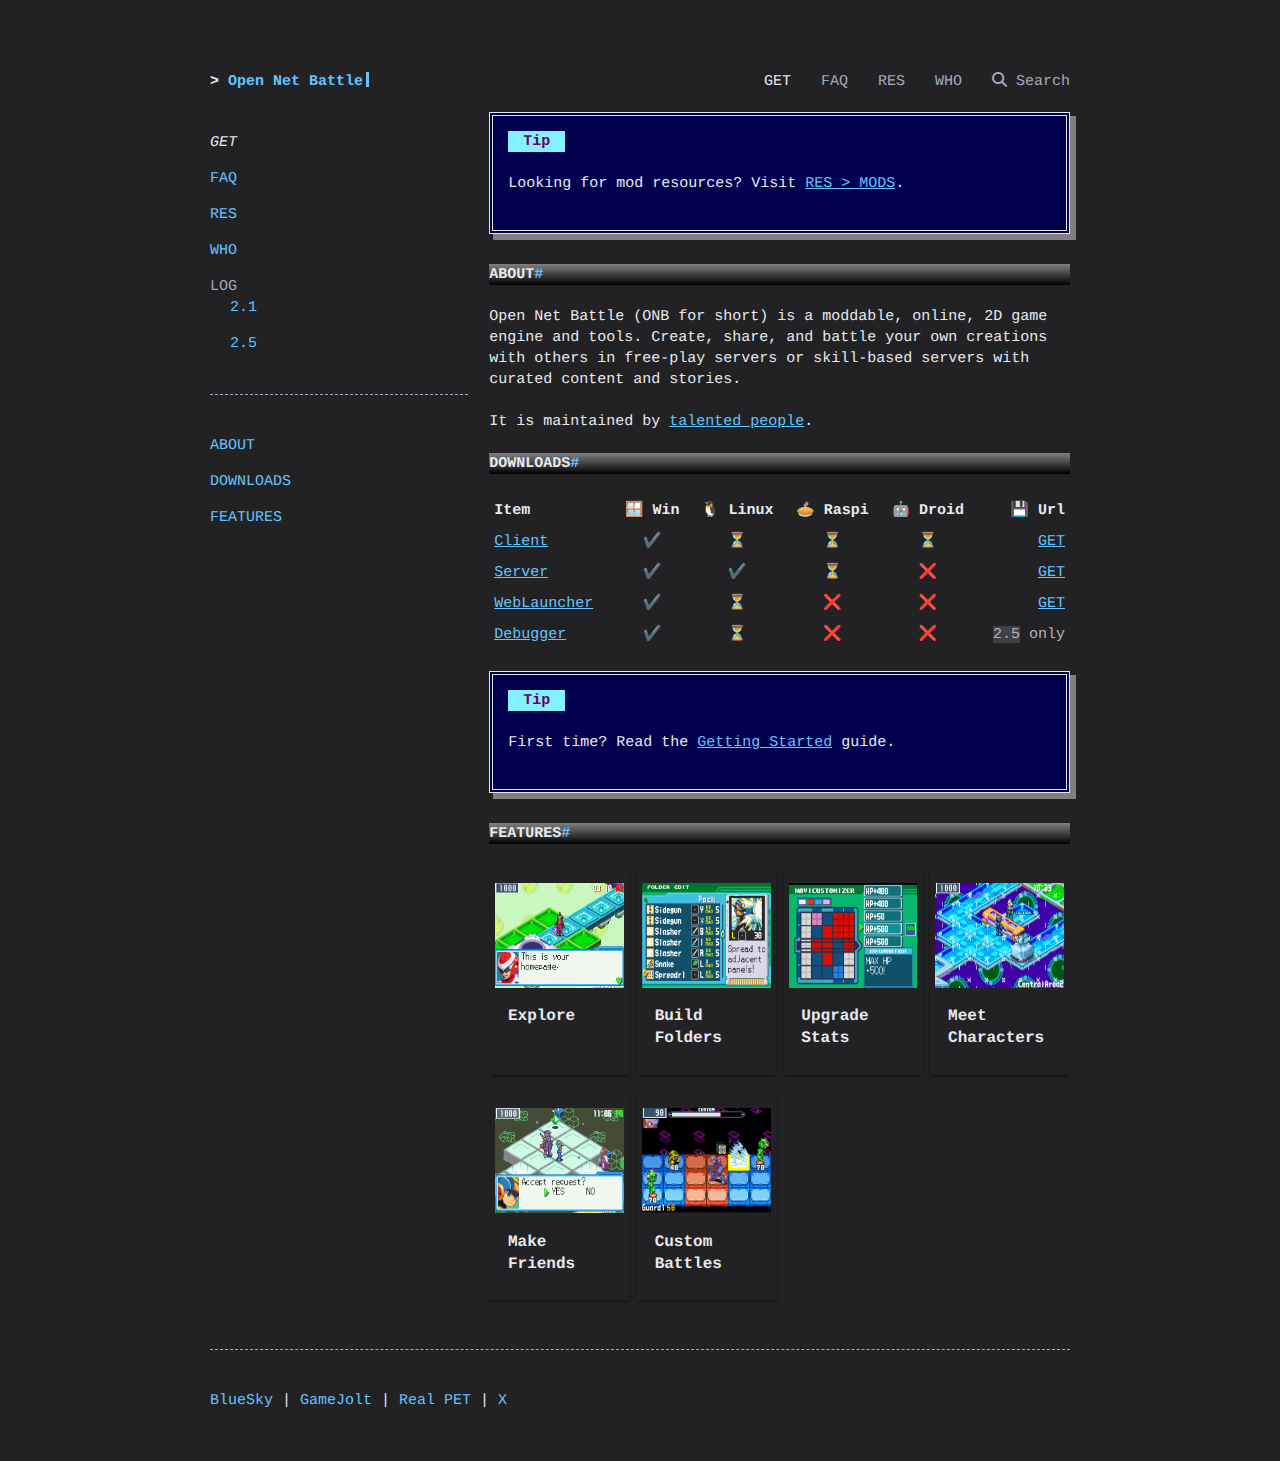
<file: index.html>
<!DOCTYPE html><html lang="en"><head>
    
    <meta charset="UTF-8">
    <meta name="viewport" content="width=device-width, initial-scale=1.0">
    <meta http-equiv="X-UA-Compatible" content="ie=edge">
    <meta name="generator" content="mkdocs-1.6.1, mkdocs-terminal-4.7.0">
    
    <meta name="description" content="Home and news for the first open net battle online experience."> 
    
    <meta name="author" content="TheMaverickProgrammer"> 
    <link rel="icon" type="image/png" sizes="192x192" href="img/android-chrome-192x192.png">
<link rel="icon" type="image/png" sizes="512x512" href="img/android-chrome-512x512.png">
<link rel="apple-touch-icon" sizes="180x180" href="img/apple-touch-icon.png">
<link rel="shortcut icon" type="image/png" sizes="48x48" href="img/favicon.ico">
<link rel="icon" type="image/png" sizes="16x16" href="img/favicon-16x16.png">
<link rel="icon" type="image/png" sizes="32x32" href="img/favicon-32x32.png">


    
 
<title>GET - Open Net Battle</title>


<link href="css/fontawesome/css/fontawesome.min.css" rel="stylesheet">
<link href="css/fontawesome/css/solid.min.css" rel="stylesheet">
<link href="css/normalize.css" rel="stylesheet">
<link href="css/terminal.css" rel="stylesheet">
<link href="css/theme.css" rel="stylesheet">
<link href="css/theme.tile_grid.css" rel="stylesheet">
<link href="css/theme.footer.css" rel="stylesheet">
<!-- dark color palette -->
<link href="css/palettes/dark.css" rel="stylesheet">

<!-- page layout -->
<style>
/* initially set page layout to a one column grid */
.terminal-mkdocs-main-grid {
    display: grid;
    grid-column-gap: 1.4em;
    grid-template-columns: auto;
    grid-template-rows: auto;
}

/*  
*   when side navigation is not hidden, use a two column grid.  
*   if the screen is too narrow, fall back to the initial one column grid layout.
*   in this case the main content will be placed under the navigation panel. 
*/
@media only screen and (min-width: 70em) {
    .terminal-mkdocs-main-grid {
        grid-template-columns: 4fr 9fr;
    }
}</style>



    
    <link href="assets/css/custom.css" rel="stylesheet"> 
    <link href="assets/css/neoteroi-mkdocs.css" rel="stylesheet">  
    
    

    
    <!-- search css support -->
<link href="css/search/bootstrap-modal.css" rel="stylesheet">
<!-- search scripts -->
<script>
    var base_url = ".",
    shortcuts = "{}";
</script>
<script src="js/jquery/jquery-1.10.1.min.js" defer></script>
<script src="js/bootstrap/bootstrap.min.js" defer></script>
<script src="js/mkdocs/base.js" defer></script>
    
    
    
    
    <script src="search/main.js"></script>
    

    
<link href="assets/stylesheets/glightbox.min.css" rel="stylesheet"><script src="assets/javascripts/glightbox.min.js"></script><style id="glightbox-style">
            html.glightbox-open { overflow: initial; height: 100%; }
            .gslide-title { margin-top: 0px; user-select: text; }
            .gslide-desc { color: #666; user-select: text; }
            .gslide-image img { background: white; }
        </style></head>

<body class="terminal"><div class="container">
    <div class="terminal-nav">
        <header class="terminal-logo">
            <div id="mkdocs-terminal-site-name" class="logo terminal-prompt"><a href="/" class="no-style">Open Net Battle</a></div>
        </header>
        
        <nav class="terminal-menu">
            
            <ul vocab="https://schema.org/" typeof="BreadcrumbList">
                
                
                <li property="itemListElement" typeof="ListItem">
                    <a href="." class="menu-item active" property="item" typeof="WebPage">
                        <span property="name">GET</span>
                    </a>
                    <meta property="position" content="0">
                </li>
                
                
                <li property="itemListElement" typeof="ListItem">
                    <a href="faq/" class="menu-item " property="item" typeof="WebPage">
                        <span property="name">FAQ</span>
                    </a>
                    <meta property="position" content="1">
                </li>
                
                
                <li property="itemListElement" typeof="ListItem">
                    <a href="resources/" class="menu-item " property="item" typeof="WebPage">
                        <span property="name">RES</span>
                    </a>
                    <meta property="position" content="2">
                </li>
                
                
                <li property="itemListElement" typeof="ListItem">
                    <a href="credits/" class="menu-item " property="item" typeof="WebPage">
                        <span property="name">WHO</span>
                    </a>
                    <meta property="position" content="3">
                </li>
                
                
                
                    
                    


<li property="itemListElement" typeof="ListItem">
    <a href="#" class="menu-item" data-toggle="modal" data-target="#mkdocs_search_modal" property="item" typeof="SearchAction">
        <i aria-hidden="true" class="fa fa-search"></i> <span property="name">Search</span>
    </a>
    <meta property="position" content="4">
</li>
                    
            </ul>
            
        </nav>
    </div>
</div>
        
    <div class="container">
        <div class="terminal-mkdocs-main-grid"><aside id="terminal-mkdocs-side-panel"><nav>
  
    <ul class="terminal-mkdocs-side-nav-items">
        
          



<li class="terminal-mkdocs-side-nav-li">
    
    
    
        
        <span class="

    terminal-mkdocs-side-nav-item--active">GET</span>
    
    
    
  </li>
        
          



<li class="terminal-mkdocs-side-nav-li">
    
    
    
        
        
            <a class="

    terminal-mkdocs-side-nav-item" href="faq/">FAQ</a>
        
    
    
    
  </li>
        
          



<li class="terminal-mkdocs-side-nav-li">
    
    
    
        
        
            <a class="

    terminal-mkdocs-side-nav-item" href="resources/">RES</a>
        
    
    
    
  </li>
        
          



<li class="terminal-mkdocs-side-nav-li">
    
    
    
        
        
            <a class="

    terminal-mkdocs-side-nav-item" href="credits/">WHO</a>
        
    
    
    
  </li>
        
          



<li class="terminal-mkdocs-side-nav-li">
    
    
        
        

        
            
    
        
        
            
            
            <span class="
        
    

    terminal-mkdocs-side-nav-item terminal-mkdocs-side-nav-section-no-index">LOG</span>
        
    
    
        
      
        
            <ul class="terminal-mkdocs-side-nav-li-ul">
        
            
            

             
                <li class="terminal-mkdocs-side-nav-li-ul-li">
    
        
        
            <a class="

    terminal-mkdocs-side-nav-item" href="changelogs/two_point_one/">2.1</a>
        
    
    </li>
            
        
            
            

             
                <li class="terminal-mkdocs-side-nav-li-ul-li">
    
        
        
            <a class="

    terminal-mkdocs-side-nav-item" href="changelogs/two_point_five/">2.5</a>
        
    
    </li>
            
            
    </ul>
        
    
  </li>
        
    </ul>
  
</nav><hr>
<nav>
    <ul>
        <li><a href="#about">ABOUT</a></li>
        <li><a href="#downloads">DOWNLOADS</a></li>
        <li><a href="#features">FEATURES</a></li>
        
    </ul>
</nav>
</aside>
            <main id="terminal-mkdocs-main-content">
    
    
    
    
    

<section id="mkdocs-terminal-content">
    <div class="admonition tip">
<p class="admonition-title">Tip</p>
<p>Looking for mod resources? Visit <a href="mods/">RES &gt; MODS</a>.</p>
</div>
<h3 id="about">ABOUT<a class="headerlink" href="#about" title="Permanent link">#</a></h3>
<p>Open Net Battle (ONB for short) is a moddable, online, 2D game engine and tools.
Create, share, and battle your own creations with others in free-play servers or skill-based servers with curated content and stories.</p>
<p>It is maintained by <a href="credits/">talented people</a>.</p>
<h3 id="downloads">DOWNLOADS<a class="headerlink" href="#downloads" title="Permanent link">#</a></h3>
<table>
<thead>
<tr>
<th style="text-align: left;">Item</th>
<th style="text-align: center;">🪟 Win</th>
<th style="text-align: center;">🐧 Linux</th>
<th style="text-align: center;">🥧 Raspi</th>
<th style="text-align: center;">🤖 Droid</th>
<th style="text-align: right;">💾 Url</th>
</tr>
</thead>
<tbody>
<tr>
<td style="text-align: left;"><a href="./software/#client">Client</a></td>
<td style="text-align: center;">✔️</td>
<td style="text-align: center;">⏳</td>
<td style="text-align: center;">⏳</td>
<td style="text-align: center;">⏳</td>
<td style="text-align: right;"><a href="https://gamejolt.com/games/OpenNetBattle/509302">GET</a></td>
</tr>
<tr>
<td style="text-align: left;"><a href="./software/#server">Server</a></td>
<td style="text-align: center;">✔️</td>
<td style="text-align: center;">✔️</td>
<td style="text-align: center;">⏳</td>
<td style="text-align: center;">❌</td>
<td style="text-align: right;"><a href="https://gamejolt.com/games/OpenNetBattle/509302">GET</a></td>
</tr>
<tr>
<td style="text-align: left;"><a href="./software/#web-launcher">WebLauncher</a></td>
<td style="text-align: center;">✔️</td>
<td style="text-align: center;">⏳</td>
<td style="text-align: center;">❌</td>
<td style="text-align: center;">❌</td>
<td style="text-align: right;"><a href="https://gamejolt.com/games/OpenNetBattle/509302">GET</a></td>
</tr>
<tr>
<td style="text-align: left;"><a href="./software/#debugger">Debugger</a></td>
<td style="text-align: center;">✔️</td>
<td style="text-align: center;">⏳</td>
<td style="text-align: center;">❌</td>
<td style="text-align: center;">❌</td>
<td style="text-align: right;"><code>2.5</code> only</td>
</tr>
</tbody>
</table>
<div class="admonition tip">
<p class="admonition-title">Tip</p>
<p>First time? Read the <a href="https://github.com/TheMaverickProgrammer/OpenNetBattle/wiki/Playing-Guide">Getting Started</a> guide.</p>
</div>
<h3 id="features">FEATURES<a class="headerlink" href="#features" title="Permanent link">#</a></h3>
<div class="nt-cards nt-grid cols-4">
<div class="nt-card">
<div class="nt-card-wrap">
<div>
<div class="nt-card-image tags"><a class="glightbox" data-type="image" data-width="auto" data-height="auto" href="assets/images/gameplay/first_download_fin.png" data-desc-position="bottom"><img alt="Explore" src="assets/images/gameplay/first_download_fin.png"></a></div>
<div class="nt-card-content">
<p class="nt-card-title">Explore</p>
</div>
</div>
</div>
</div>
<div class="nt-card">
<div class="nt-card-wrap">
<div>
<div class="nt-card-image tags"><a class="glightbox" data-type="image" data-width="auto" data-height="auto" href="assets/images/gameplay/folders.png" data-desc-position="bottom"><img alt="Build Folders" src="assets/images/gameplay/folders.png"></a></div>
<div class="nt-card-content">
<p class="nt-card-title">Build Folders</p>
</div>
</div>
</div>
</div>
<div class="nt-card">
<div class="nt-card-wrap">
<div>
<div class="nt-card-image tags"><a class="glightbox" data-type="image" data-width="auto" data-height="auto" href="assets/images/gameplay/navi_cust.png" data-desc-position="bottom"><img alt="Upgrade Stats" src="assets/images/gameplay/navi_cust.png"></a></div>
<div class="nt-card-content">
<p class="nt-card-title">Upgrade Stats</p>
</div>
</div>
</div>
</div>
<div class="nt-card">
<div class="nt-card-wrap">
<div>
<div class="nt-card-image tags"><a class="glightbox" data-type="image" data-width="auto" data-height="auto" href="assets/images/gameplay/shopkeep.png" data-desc-position="bottom"><img alt="Meet Characters" src="assets/images/gameplay/shopkeep.png"></a></div>
<div class="nt-card-content">
<p class="nt-card-title">Meet Characters</p>
</div>
</div>
</div>
</div>
<div class="nt-card">
<div class="nt-card-wrap">
<div>
<div class="nt-card-image tags"><a class="glightbox" data-type="image" data-width="auto" data-height="auto" href="assets/images/gameplay/pvp.png" data-desc-position="bottom"><img alt="Make Friends" src="assets/images/gameplay/pvp.png"></a></div>
<div class="nt-card-content">
<p class="nt-card-title">Make Friends</p>
</div>
</div>
</div>
</div>
<div class="nt-card">
<div class="nt-card-wrap">
<div>
<div class="nt-card-image tags"><a class="glightbox" data-type="image" data-width="auto" data-height="auto" href="assets/images/gameplay/liberate.png" data-desc-position="bottom"><img alt="Custom Battles" src="assets/images/gameplay/liberate.png"></a></div>
<div class="nt-card-content">
<p class="nt-card-title">Custom Battles</p>
</div>
</div>
</div>
</div>
</div>
</section>

<section id="mkdocs-terminal-after-content">
    
</section>

            </main>
        </div>
        <hr><a href="https://bsky.app/profile/opennetbattle.bsky.social">BlueSky</a> | <a href="https://gamejolt.com/games/OpenNetBattle/509302">GameJolt</a> | <a href="https://docs.google.com/document/d/1aUvNsD4oN5JkAHg1HeivZs1uEvSHYrcKO4J8Xdl8X6g/edit?usp=sharing">Real PET</a> | <a href="https://x.com/OpenNetBattle">X</a>
    </div>

    
    <div class="modal" id="mkdocs_search_modal" tabindex="-1" role="alertdialog" aria-modal="true" aria-labelledby="searchModalLabel">
    <div class="modal-dialog modal-lg" role="search">
        <div class="modal-content">
            <div class="modal-header">
                <h5 class="modal-title" id="searchModalLabel">Search</h5>
                <button type="button" class="close btn btn-default btn-ghost" data-dismiss="modal"><span aria-hidden="true">x</span><span class="sr-only">Close</span></button>
            </div>
            <div class="modal-body">
                <p id="searchInputLabel">Type to start searching</p>
                <form>
                    <div class="form-group">
                        <input type="search" class="form-control" aria-labelledby="searchInputLabel" placeholder="" id="mkdocs-search-query" title="Please enter search terms here">
                    </div>
                </form>
                <div id="mkdocs-search-results" data-no-results-text="No document matches found"></div>
            </div>
            <div class="modal-footer">
            </div>
        </div>
    </div>
</div>
    
    


<script id="init-glightbox">const lightbox = GLightbox({"touchNavigation": true, "loop": false, "zoomable": true, "draggable": true, "openEffect": "zoom", "closeEffect": "zoom", "slideEffect": "slide"});
</script></body></html>
</file>
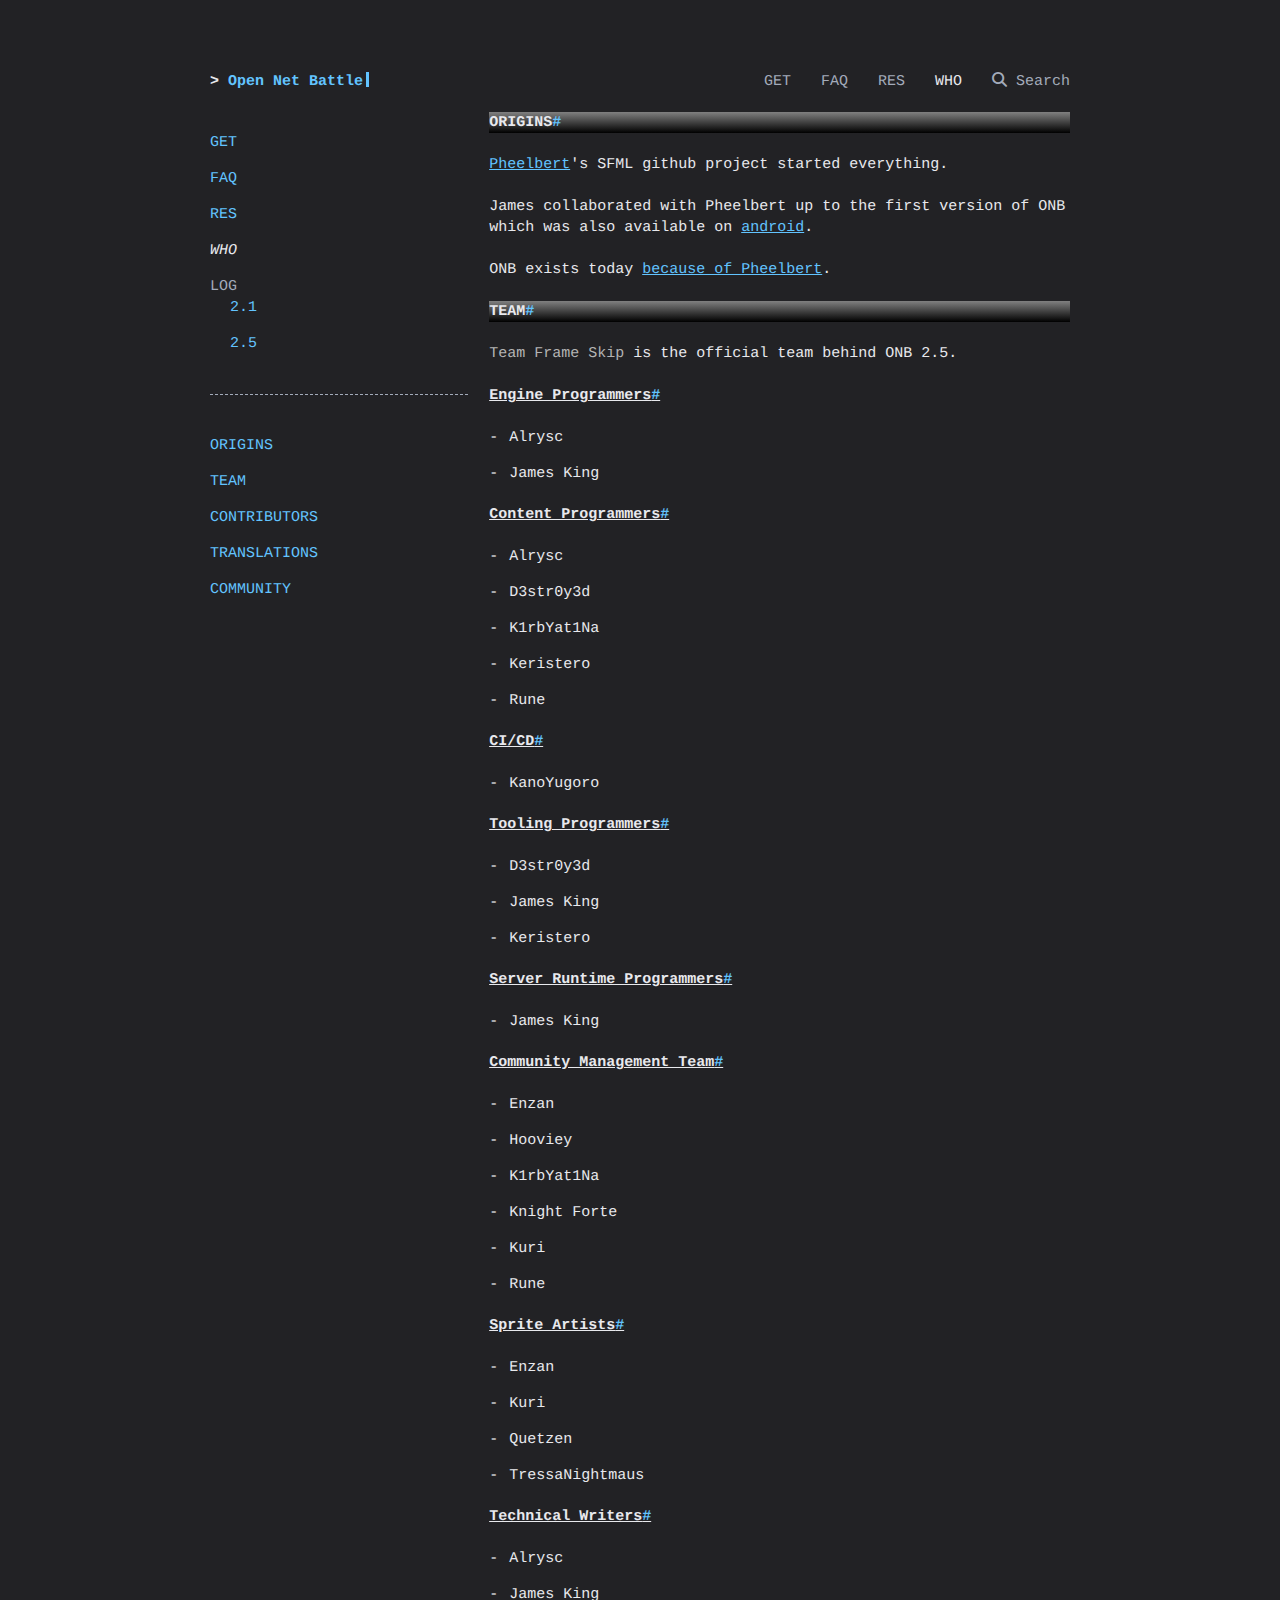
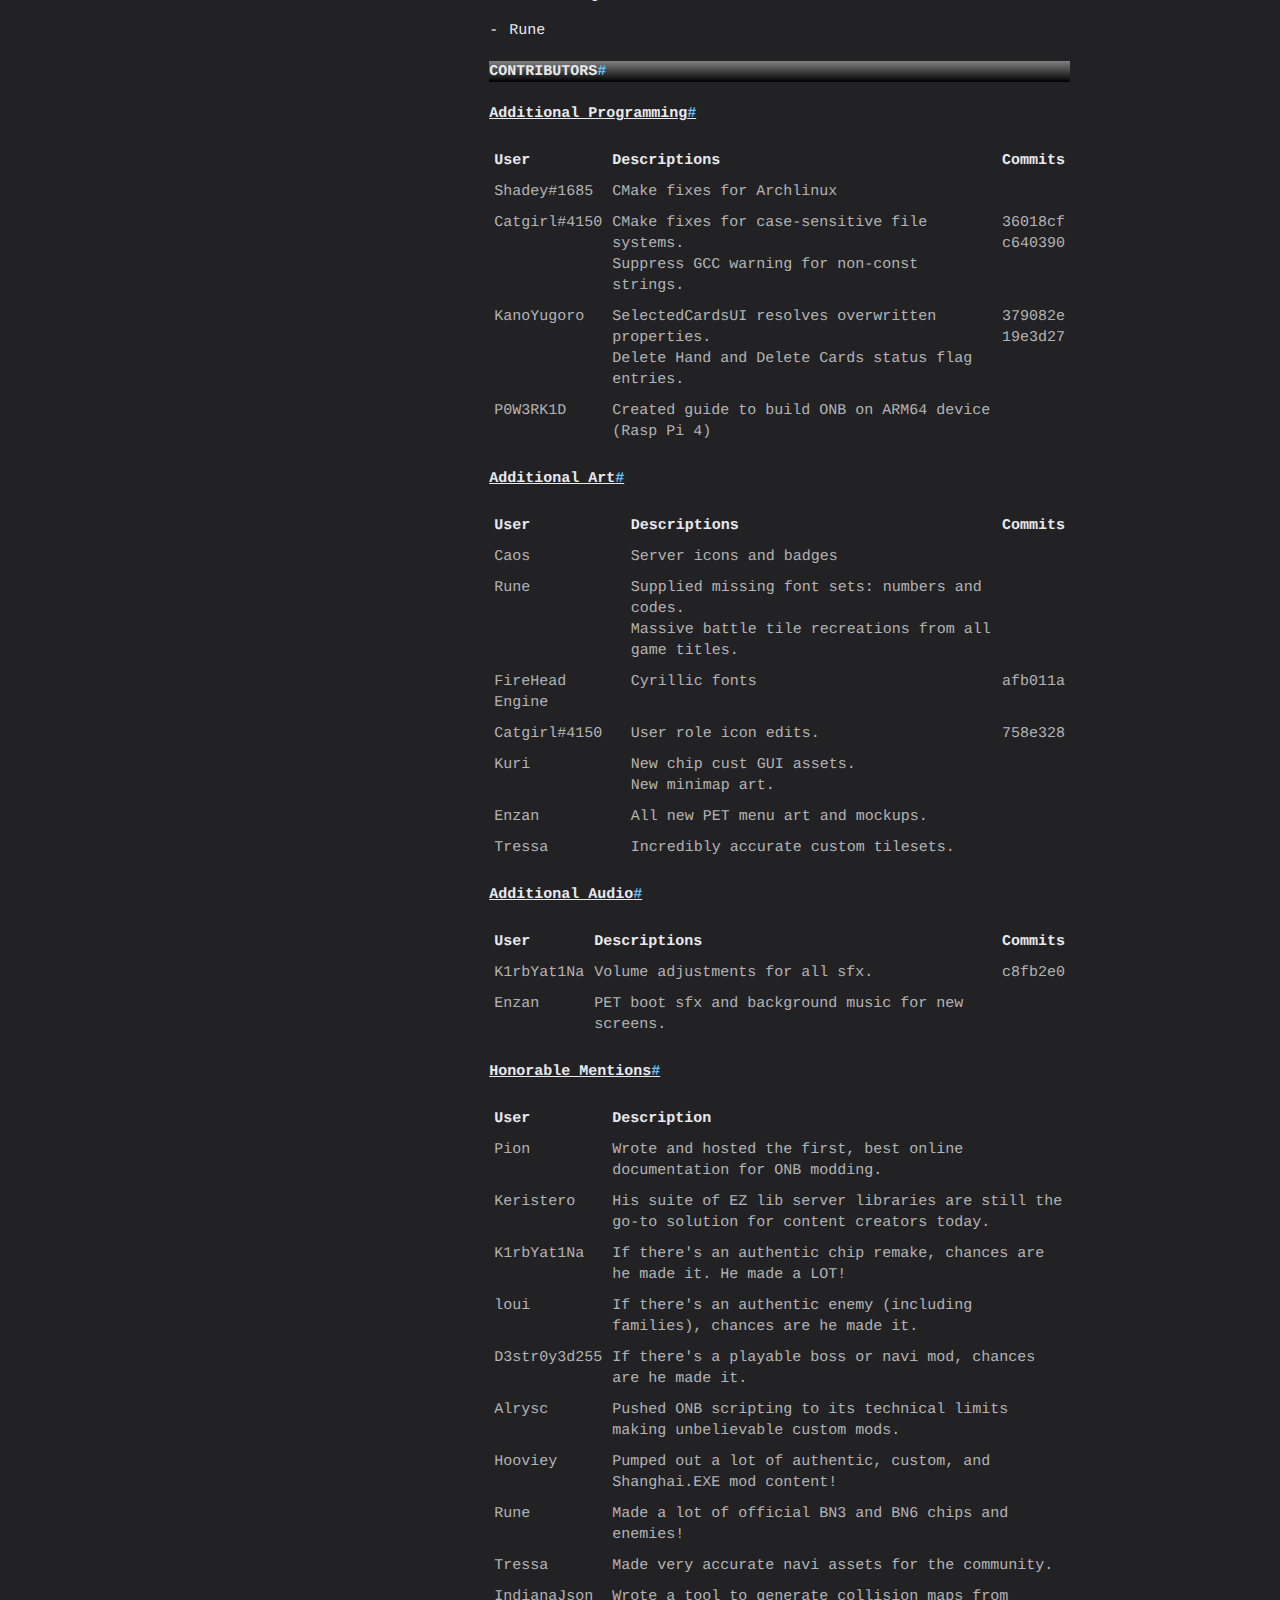
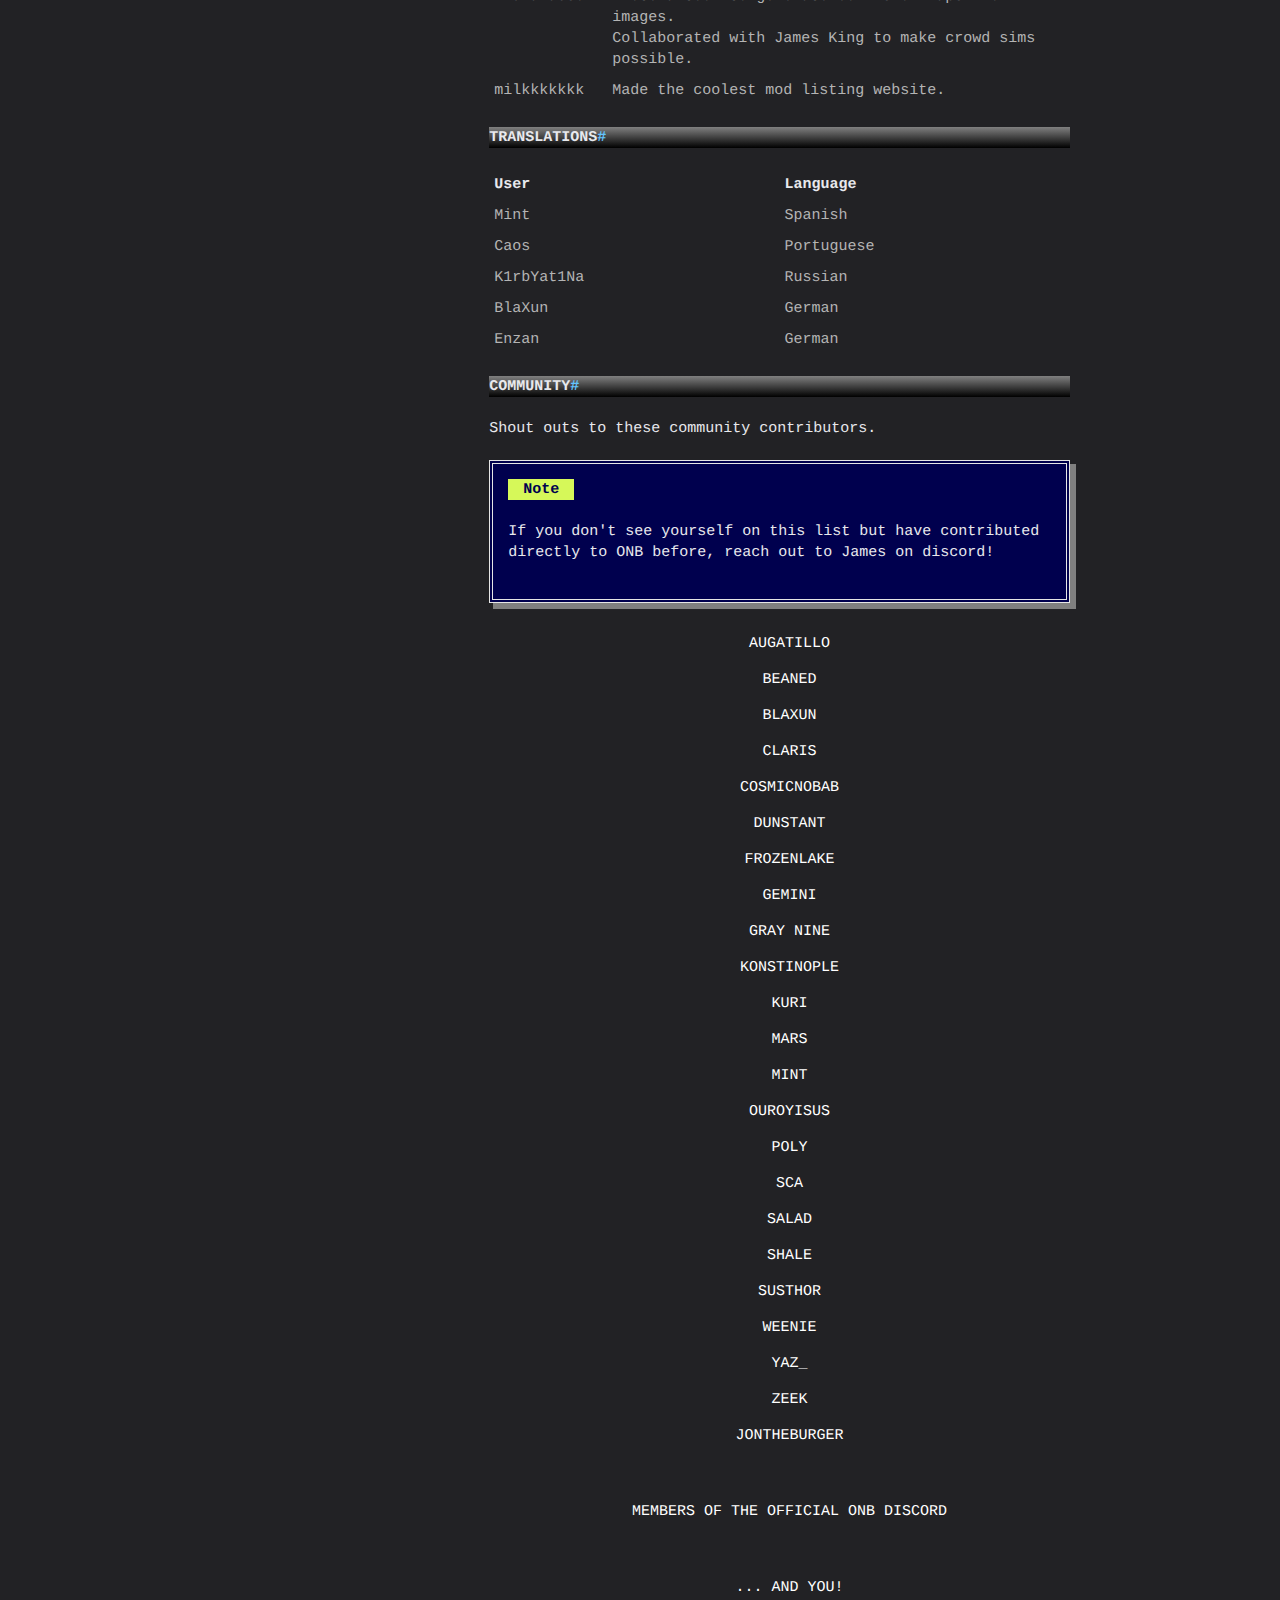
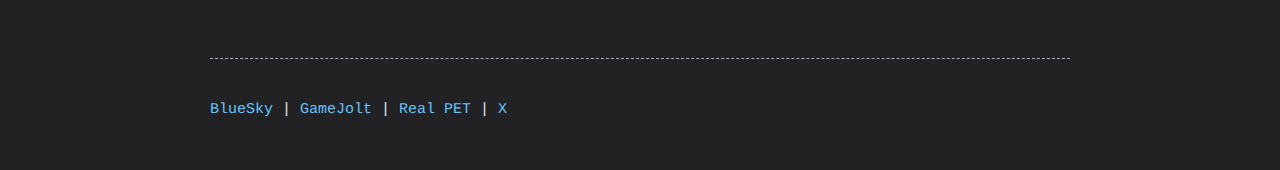
<file: credits/index.html>
<!DOCTYPE html><html lang="en"><head>
    
    <meta charset="UTF-8">
    <meta name="viewport" content="width=device-width, initial-scale=1.0">
    <meta http-equiv="X-UA-Compatible" content="ie=edge">
    <meta name="generator" content="mkdocs-1.6.1, mkdocs-terminal-4.7.0">
    
    <meta name="description" content="Home and news for the first open net battle online experience."> 
    
    <meta name="author" content="TheMaverickProgrammer"> 
    <link rel="icon" type="image/png" sizes="192x192" href="../img/android-chrome-192x192.png">
<link rel="icon" type="image/png" sizes="512x512" href="../img/android-chrome-512x512.png">
<link rel="apple-touch-icon" sizes="180x180" href="../img/apple-touch-icon.png">
<link rel="shortcut icon" type="image/png" sizes="48x48" href="../img/favicon.ico">
<link rel="icon" type="image/png" sizes="16x16" href="../img/favicon-16x16.png">
<link rel="icon" type="image/png" sizes="32x32" href="../img/favicon-32x32.png">


    
 
<title>WHO - Open Net Battle</title>


<link href="../css/fontawesome/css/fontawesome.min.css" rel="stylesheet">
<link href="../css/fontawesome/css/solid.min.css" rel="stylesheet">
<link href="../css/normalize.css" rel="stylesheet">
<link href="../css/terminal.css" rel="stylesheet">
<link href="../css/theme.css" rel="stylesheet">
<link href="../css/theme.tile_grid.css" rel="stylesheet">
<link href="../css/theme.footer.css" rel="stylesheet">
<!-- dark color palette -->
<link href="../css/palettes/dark.css" rel="stylesheet">

<!-- page layout -->
<style>
/* initially set page layout to a one column grid */
.terminal-mkdocs-main-grid {
    display: grid;
    grid-column-gap: 1.4em;
    grid-template-columns: auto;
    grid-template-rows: auto;
}

/*  
*   when side navigation is not hidden, use a two column grid.  
*   if the screen is too narrow, fall back to the initial one column grid layout.
*   in this case the main content will be placed under the navigation panel. 
*/
@media only screen and (min-width: 70em) {
    .terminal-mkdocs-main-grid {
        grid-template-columns: 4fr 9fr;
    }
}</style>



    
    <link href="../assets/css/custom.css" rel="stylesheet"> 
    <link href="../assets/css/neoteroi-mkdocs.css" rel="stylesheet">  
    
    

    
    <!-- search css support -->
<link href="../css/search/bootstrap-modal.css" rel="stylesheet">
<!-- search scripts -->
<script>
    var base_url = "..",
    shortcuts = "{}";
</script>
<script src="../js/jquery/jquery-1.10.1.min.js" defer></script>
<script src="../js/bootstrap/bootstrap.min.js" defer></script>
<script src="../js/mkdocs/base.js" defer></script>
    
    
    
    
    <script src="../search/main.js"></script>
    

    
<link href="../assets/stylesheets/glightbox.min.css" rel="stylesheet"><script src="../assets/javascripts/glightbox.min.js"></script><style id="glightbox-style">
            html.glightbox-open { overflow: initial; height: 100%; }
            .gslide-title { margin-top: 0px; user-select: text; }
            .gslide-desc { color: #666; user-select: text; }
            .gslide-image img { background: white; }
        </style></head>

<body class="terminal"><div class="container">
    <div class="terminal-nav">
        <header class="terminal-logo">
            <div id="mkdocs-terminal-site-name" class="logo terminal-prompt"><a href="/" class="no-style">Open Net Battle</a></div>
        </header>
        
        <nav class="terminal-menu">
            
            <ul vocab="https://schema.org/" typeof="BreadcrumbList">
                
                
                <li property="itemListElement" typeof="ListItem">
                    <a href=".." class="menu-item " property="item" typeof="WebPage">
                        <span property="name">GET</span>
                    </a>
                    <meta property="position" content="0">
                </li>
                
                
                <li property="itemListElement" typeof="ListItem">
                    <a href="../faq/" class="menu-item " property="item" typeof="WebPage">
                        <span property="name">FAQ</span>
                    </a>
                    <meta property="position" content="1">
                </li>
                
                
                <li property="itemListElement" typeof="ListItem">
                    <a href="../resources/" class="menu-item " property="item" typeof="WebPage">
                        <span property="name">RES</span>
                    </a>
                    <meta property="position" content="2">
                </li>
                
                
                <li property="itemListElement" typeof="ListItem">
                    <a href="./" class="menu-item active" property="item" typeof="WebPage">
                        <span property="name">WHO</span>
                    </a>
                    <meta property="position" content="3">
                </li>
                
                
                
                    
                    


<li property="itemListElement" typeof="ListItem">
    <a href="#" class="menu-item" data-toggle="modal" data-target="#mkdocs_search_modal" property="item" typeof="SearchAction">
        <i aria-hidden="true" class="fa fa-search"></i> <span property="name">Search</span>
    </a>
    <meta property="position" content="4">
</li>
                    
            </ul>
            
        </nav>
    </div>
</div>
        
    <div class="container">
        <div class="terminal-mkdocs-main-grid"><aside id="terminal-mkdocs-side-panel"><nav>
  
    <ul class="terminal-mkdocs-side-nav-items">
        
          



<li class="terminal-mkdocs-side-nav-li">
    
    
    
        
        
            <a class="

    terminal-mkdocs-side-nav-item" href="..">GET</a>
        
    
    
    
  </li>
        
          



<li class="terminal-mkdocs-side-nav-li">
    
    
    
        
        
            <a class="

    terminal-mkdocs-side-nav-item" href="../faq/">FAQ</a>
        
    
    
    
  </li>
        
          



<li class="terminal-mkdocs-side-nav-li">
    
    
    
        
        
            <a class="

    terminal-mkdocs-side-nav-item" href="../resources/">RES</a>
        
    
    
    
  </li>
        
          



<li class="terminal-mkdocs-side-nav-li">
    
    
    
        
        <span class="

    terminal-mkdocs-side-nav-item--active">WHO</span>
    
    
    
  </li>
        
          



<li class="terminal-mkdocs-side-nav-li">
    
    
        
        

        
            
    
        
        
            
            
            <span class="
        
    

    terminal-mkdocs-side-nav-item terminal-mkdocs-side-nav-section-no-index">LOG</span>
        
    
    
        
      
        
            <ul class="terminal-mkdocs-side-nav-li-ul">
        
            
            

             
                <li class="terminal-mkdocs-side-nav-li-ul-li">
    
        
        
            <a class="

    terminal-mkdocs-side-nav-item" href="../changelogs/two_point_one/">2.1</a>
        
    
    </li>
            
        
            
            

             
                <li class="terminal-mkdocs-side-nav-li-ul-li">
    
        
        
            <a class="

    terminal-mkdocs-side-nav-item" href="../changelogs/two_point_five/">2.5</a>
        
    
    </li>
            
            
    </ul>
        
    
  </li>
        
    </ul>
  
</nav><hr>
<nav>
    <ul>
        <li><a href="#origins">ORIGINS</a></li>
        <li><a href="#team">TEAM</a></li>
        <li><a href="#contributors">CONTRIBUTORS</a></li>
        <li><a href="#translations">TRANSLATIONS</a></li>
        <li><a href="#community">COMMUNITY</a></li>
        
    </ul>
</nav>
</aside>
            <main id="terminal-mkdocs-main-content">
    
    
    
    
    

<section id="mkdocs-terminal-content">
    <h3 id="origins">ORIGINS<a class="headerlink" href="#origins" title="Permanent link">#</a></h3>
<p><a href="https://github.com/Pheelbert">Pheelbert</a>'s SFML github project started everything.</p>
<p>James collaborated with Pheelbert up to the first version
of ONB which was also available on <a href="https://github.com/TheMaverickProgrammer/open_mmbn_android">android</a>.</p>
<p>ONB exists today <a href="https://en.wikipedia.org/wiki/Butterfly_effect">because of Pheelbert</a>.</p>
<h3 id="team">TEAM<a class="headerlink" href="#team" title="Permanent link">#</a></h3>
<p><span class="team_name"></span> is the official team behind ONB 2.5.</p>
<h4 id="engine-programmers">Engine Programmers<a class="headerlink" href="#engine-programmers" title="Permanent link">#</a></h4>
<ul>
<li>Alrysc</li>
<li>James King</li>
</ul>
<h4 id="content-programmers">Content Programmers<a class="headerlink" href="#content-programmers" title="Permanent link">#</a></h4>
<ul>
<li>Alrysc</li>
<li>D3str0y3d</li>
<li>K1rbYat1Na</li>
<li>Keristero</li>
<li>Rune</li>
</ul>
<h4 id="cicd">CI/CD<a class="headerlink" href="#cicd" title="Permanent link">#</a></h4>
<ul>
<li>KanoYugoro</li>
</ul>
<h4 id="tooling-programmers">Tooling Programmers<a class="headerlink" href="#tooling-programmers" title="Permanent link">#</a></h4>
<ul>
<li>D3str0y3d</li>
<li>James King</li>
<li>Keristero</li>
</ul>
<h4 id="server-runtime-programmers">Server Runtime Programmers<a class="headerlink" href="#server-runtime-programmers" title="Permanent link">#</a></h4>
<ul>
<li>James King</li>
</ul>
<h4 id="community-management-team">Community Management Team<a class="headerlink" href="#community-management-team" title="Permanent link">#</a></h4>
<ul>
<li>Enzan</li>
<li>Hooviey</li>
<li>K1rbYat1Na</li>
<li>Knight Forte</li>
<li>Kuri</li>
<li>Rune</li>
</ul>
<h4 id="sprite-artists">Sprite Artists<a class="headerlink" href="#sprite-artists" title="Permanent link">#</a></h4>
<ul>
<li>Enzan</li>
<li>Kuri</li>
<li>Quetzen</li>
<li>TressaNightmaus</li>
</ul>
<h4 id="technical-writers">Technical Writers<a class="headerlink" href="#technical-writers" title="Permanent link">#</a></h4>
<ul>
<li>Alrysc</li>
<li>James King</li>
<li>Rune</li>
</ul>
<h3 id="contributors">CONTRIBUTORS<a class="headerlink" href="#contributors" title="Permanent link">#</a></h3>
<h4 id="additional-programming">Additional Programming<a class="headerlink" href="#additional-programming" title="Permanent link">#</a></h4>
<table>
<thead>
<tr>
<th style="text-align: left;">User</th>
<th style="text-align: left;">Descriptions</th>
<th style="text-align: center;">Commits</th>
</tr>
</thead>
<tbody>
<tr>
<td style="text-align: left;">Shadey#1685</td>
<td style="text-align: left;">CMake fixes for Archlinux</td>
<td style="text-align: center;"></td>
</tr>
<tr>
<td style="text-align: left;">Catgirl#4150</td>
<td style="text-align: left;"><div><p>CMake fixes for case-sensitive file systems.</p><p>Suppress GCC warning for non-const strings.</p></div></td>
<td style="text-align: center;"><div><p>36018cf</p><p>c640390</p></div></td>
</tr>
<tr>
<td style="text-align: left;">KanoYugoro</td>
<td style="text-align: left;"><div><p>SelectedCardsUI resolves overwritten properties.</p><p>Delete Hand and Delete Cards status flag entries.</p></div></td>
<td style="text-align: center;"><div><p>379082e</p><p>19e3d27</p></div></td>
</tr>
<tr>
<td style="text-align: left;">P0W3RK1D</td>
<td style="text-align: left;">Created guide to build ONB on ARM64 device (Rasp Pi 4)</td>
<td style="text-align: center;"></td>
</tr>
</tbody>
</table>
<h4 id="additional-art">Additional Art<a class="headerlink" href="#additional-art" title="Permanent link">#</a></h4>
<table>
<thead>
<tr>
<th style="text-align: left;">User</th>
<th style="text-align: left;">Descriptions</th>
<th style="text-align: center;">Commits</th>
</tr>
</thead>
<tbody>
<tr>
<td style="text-align: left;">Caos</td>
<td style="text-align: left;">Server icons and badges</td>
<td style="text-align: center;"></td>
</tr>
<tr>
<td style="text-align: left;">Rune</td>
<td style="text-align: left;"><div><p>Supplied missing font sets: numbers and codes.</p><p>Massive battle tile recreations from all game titles.</p></div></td>
<td style="text-align: center;"></td>
</tr>
<tr>
<td style="text-align: left;">FireHead Engine</td>
<td style="text-align: left;">Cyrillic fonts</td>
<td style="text-align: center;">afb011a</td>
</tr>
<tr>
<td style="text-align: left;">Catgirl#4150</td>
<td style="text-align: left;">User role icon edits.</td>
<td style="text-align: center;">758e328</td>
</tr>
<tr>
<td style="text-align: left;">Kuri</td>
<td style="text-align: left;"><div><p>New chip cust GUI assets.</p><p>New minimap art.</p></div></td>
<td style="text-align: center;"></td>
</tr>
<tr>
<td style="text-align: left;">Enzan</td>
<td style="text-align: left;">All new PET menu art and mockups.</td>
<td style="text-align: center;"></td>
</tr>
<tr>
<td style="text-align: left;">Tressa</td>
<td style="text-align: left;">Incredibly accurate custom tilesets.</td>
<td style="text-align: center;"></td>
</tr>
</tbody>
</table>
<h4 id="additional-audio">Additional Audio<a class="headerlink" href="#additional-audio" title="Permanent link">#</a></h4>
<table>
<thead>
<tr>
<th style="text-align: left;">User</th>
<th style="text-align: left;">Descriptions</th>
<th style="text-align: center;">Commits</th>
</tr>
</thead>
<tbody>
<tr>
<td style="text-align: left;">K1rbYat1Na</td>
<td style="text-align: left;">Volume adjustments for all sfx.</td>
<td style="text-align: center;">c8fb2e0</td>
</tr>
<tr>
<td style="text-align: left;">Enzan</td>
<td style="text-align: left;">PET boot sfx and background music for new screens.</td>
<td style="text-align: center;"></td>
</tr>
</tbody>
</table>
<h4 id="honorable-mentions">Honorable Mentions<a class="headerlink" href="#honorable-mentions" title="Permanent link">#</a></h4>
<table>
<thead>
<tr>
<th style="text-align: left;">User</th>
<th style="text-align: left;">Description</th>
</tr>
</thead>
<tbody>
<tr>
<td style="text-align: left;">Pion</td>
<td style="text-align: left;">Wrote and hosted the first, best online documentation for ONB modding.</td>
</tr>
<tr>
<td style="text-align: left;">Keristero</td>
<td style="text-align: left;">His suite of EZ lib server libraries are still the go-to solution for content creators today.</td>
</tr>
<tr>
<td style="text-align: left;">K1rbYat1Na</td>
<td style="text-align: left;">If there's an authentic chip remake, chances are he made it. He made a LOT!</td>
</tr>
<tr>
<td style="text-align: left;">loui</td>
<td style="text-align: left;">If there's an authentic enemy (including families), chances are he made it.</td>
</tr>
<tr>
<td style="text-align: left;">D3str0y3d255</td>
<td style="text-align: left;">If there's a playable boss or navi mod, chances are he made it.</td>
</tr>
<tr>
<td style="text-align: left;">Alrysc</td>
<td style="text-align: left;">Pushed ONB scripting to its technical limits making unbelievable custom mods.</td>
</tr>
<tr>
<td style="text-align: left;">Hooviey</td>
<td style="text-align: left;">Pumped out a lot of authentic, custom, and Shanghai.EXE mod content!</td>
</tr>
<tr>
<td style="text-align: left;">Rune</td>
<td style="text-align: left;">Made a lot of official BN3 and BN6 chips and enemies!</td>
</tr>
<tr>
<td style="text-align: left;">Tressa</td>
<td style="text-align: left;">Made very accurate navi assets for the community.</td>
</tr>
<tr>
<td style="text-align: left;">IndianaJson</td>
<td style="text-align: left;"><div><p>Wrote a tool to generate collision maps from images.</p><p>Collaborated with James King to make crowd sims possible.</p></div></td>
</tr>
<tr>
<td style="text-align: left;">milkkkkkkk</td>
<td style="text-align: left;">Made the coolest mod listing website.</td>
</tr>
</tbody>
</table>
<h3 id="translations">TRANSLATIONS<a class="headerlink" href="#translations" title="Permanent link">#</a></h3>
<table>
<thead>
<tr>
<th style="text-align: left;">User</th>
<th style="text-align: left;">Language</th>
</tr>
</thead>
<tbody>
<tr>
<td style="text-align: left;">Mint</td>
<td style="text-align: left;">Spanish</td>
</tr>
<tr>
<td style="text-align: left;">Caos</td>
<td style="text-align: left;">Portuguese</td>
</tr>
<tr>
<td style="text-align: left;">K1rbYat1Na</td>
<td style="text-align: left;">Russian</td>
</tr>
<tr>
<td style="text-align: left;">BlaXun</td>
<td style="text-align: left;">German</td>
</tr>
<tr>
<td style="text-align: left;">Enzan</td>
<td style="text-align: left;">German</td>
</tr>
</tbody>
</table>
<h3 id="community">COMMUNITY<a class="headerlink" href="#community" title="Permanent link">#</a></h3>
<p>Shout outs to these community contributors.</p>
<div class="admonition note">
<p class="admonition-title">Note</p>
<p>If you don't see yourself on this list but have contributed
directly to ONB before, reach out to James on discord!</p>
</div>
<div class="container-cinema">
    <ul class="cinema">
        <li>Augatillo</li>
        <li>Beaned</li>
        <li>BlaXun</li>
        <li>Claris</li>
        <li>CosmicNobab</li>
        <li>Dunstant</li>
        <li>FrozenLake</li>
        <li>Gemini</li>
        <li>Gray Nine</li>
        <li>Konstinople</li>
        <li>Kuri</li>
        <li>Mars</li>
        <li>Mint</li>
        <li>OuroYisus</li>
        <li>Poly</li>
        <li>SCA</li>
        <li>Salad</li>
        <li>Shale</li>
        <li>SusThor</li>
        <li>Weenie</li>
        <li>Yaz_</li>
        <li>Zeek</li>
        <li>jontheburger</li>
        <li style="height:25px"></li>
        <li>members of the official ONB discord</li>
        <li style="height:25px"></li>
        <li>... AND YOU!</li>
    </ul>
</div>
</section>

<section id="mkdocs-terminal-after-content">
    
</section>

            </main>
        </div>
        <hr><a href="https://bsky.app/profile/opennetbattle.bsky.social">BlueSky</a> | <a href="https://gamejolt.com/games/OpenNetBattle/509302">GameJolt</a> | <a href="https://docs.google.com/document/d/1aUvNsD4oN5JkAHg1HeivZs1uEvSHYrcKO4J8Xdl8X6g/edit?usp=sharing">Real PET</a> | <a href="https://x.com/OpenNetBattle">X</a>
    </div>

    
    <div class="modal" id="mkdocs_search_modal" tabindex="-1" role="alertdialog" aria-modal="true" aria-labelledby="searchModalLabel">
    <div class="modal-dialog modal-lg" role="search">
        <div class="modal-content">
            <div class="modal-header">
                <h5 class="modal-title" id="searchModalLabel">Search</h5>
                <button type="button" class="close btn btn-default btn-ghost" data-dismiss="modal"><span aria-hidden="true">x</span><span class="sr-only">Close</span></button>
            </div>
            <div class="modal-body">
                <p id="searchInputLabel">Type to start searching</p>
                <form>
                    <div class="form-group">
                        <input type="search" class="form-control" aria-labelledby="searchInputLabel" placeholder="" id="mkdocs-search-query" title="Please enter search terms here">
                    </div>
                </form>
                <div id="mkdocs-search-results" data-no-results-text="No document matches found"></div>
            </div>
            <div class="modal-footer">
            </div>
        </div>
    </div>
</div>
    
    


<script id="init-glightbox">const lightbox = GLightbox({"touchNavigation": true, "loop": false, "zoomable": true, "draggable": true, "openEffect": "zoom", "closeEffect": "zoom", "slideEffect": "slide"});
</script></body></html>
</file>
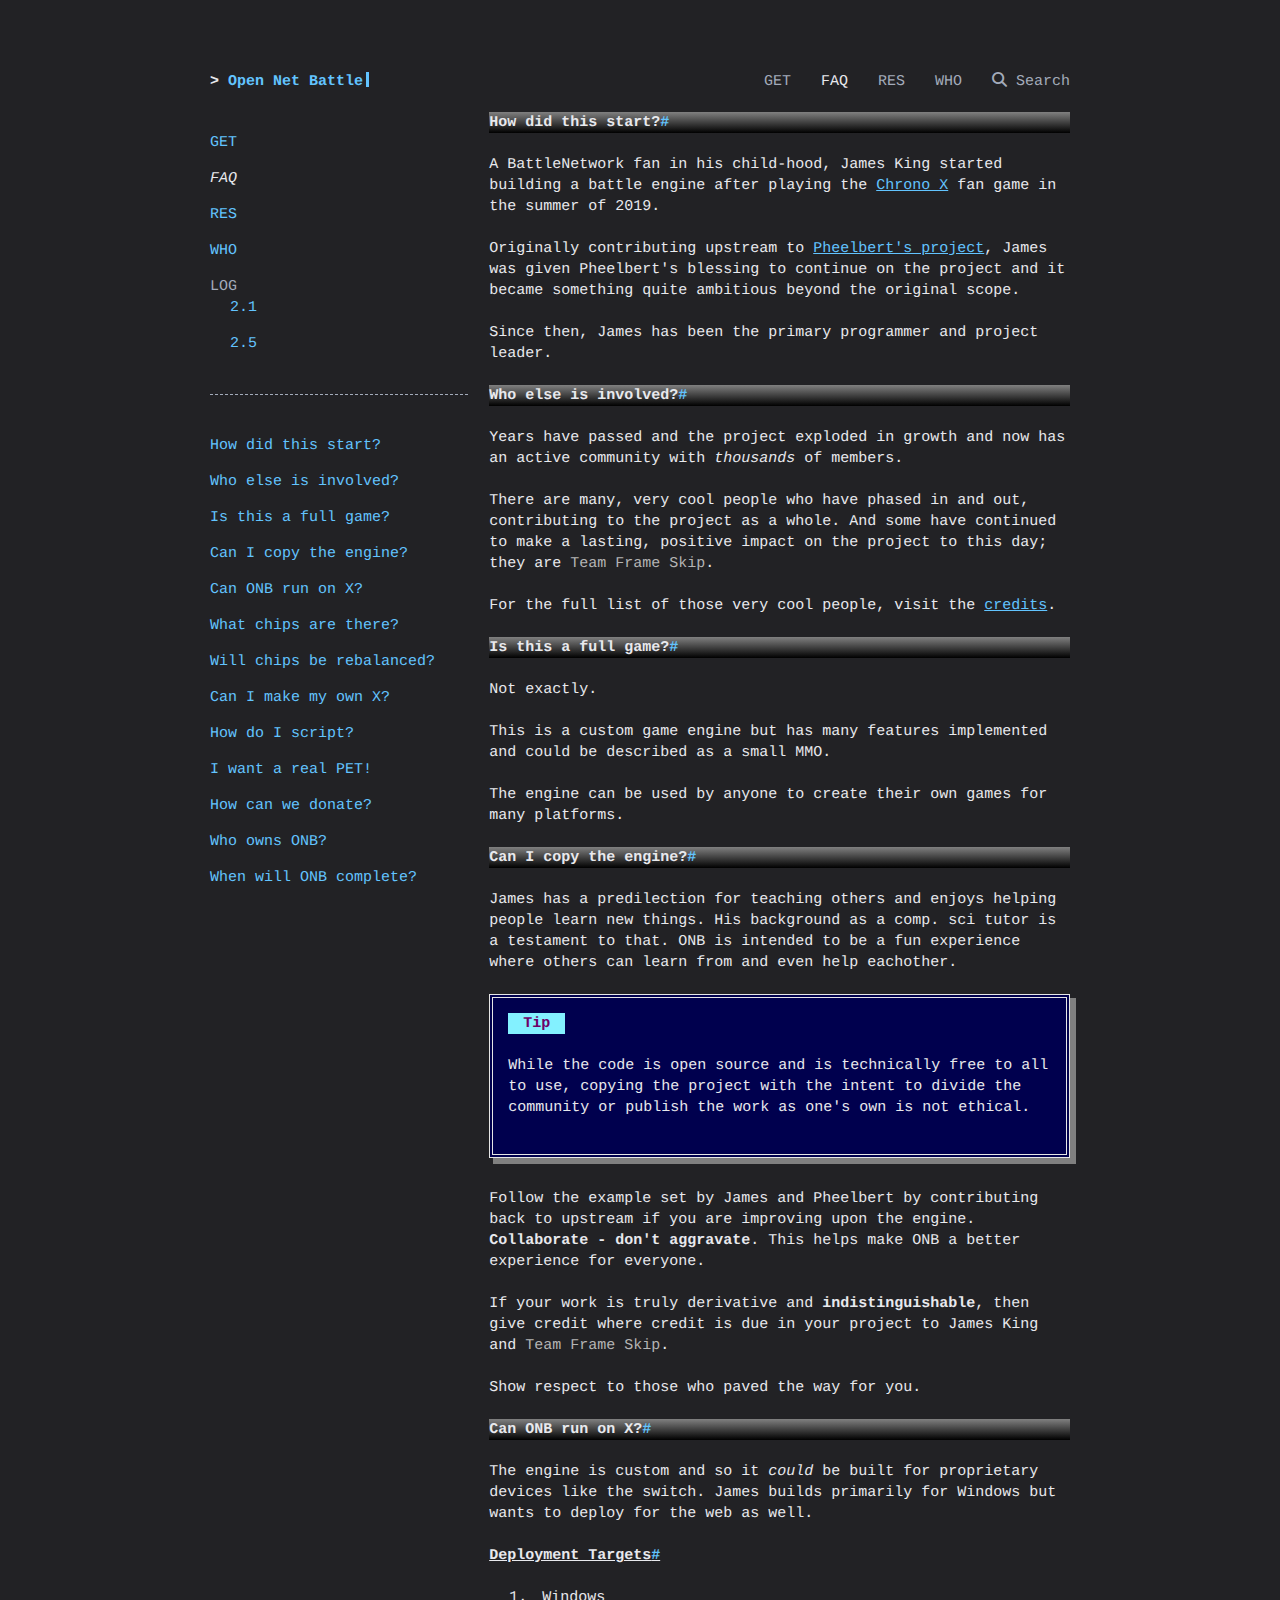
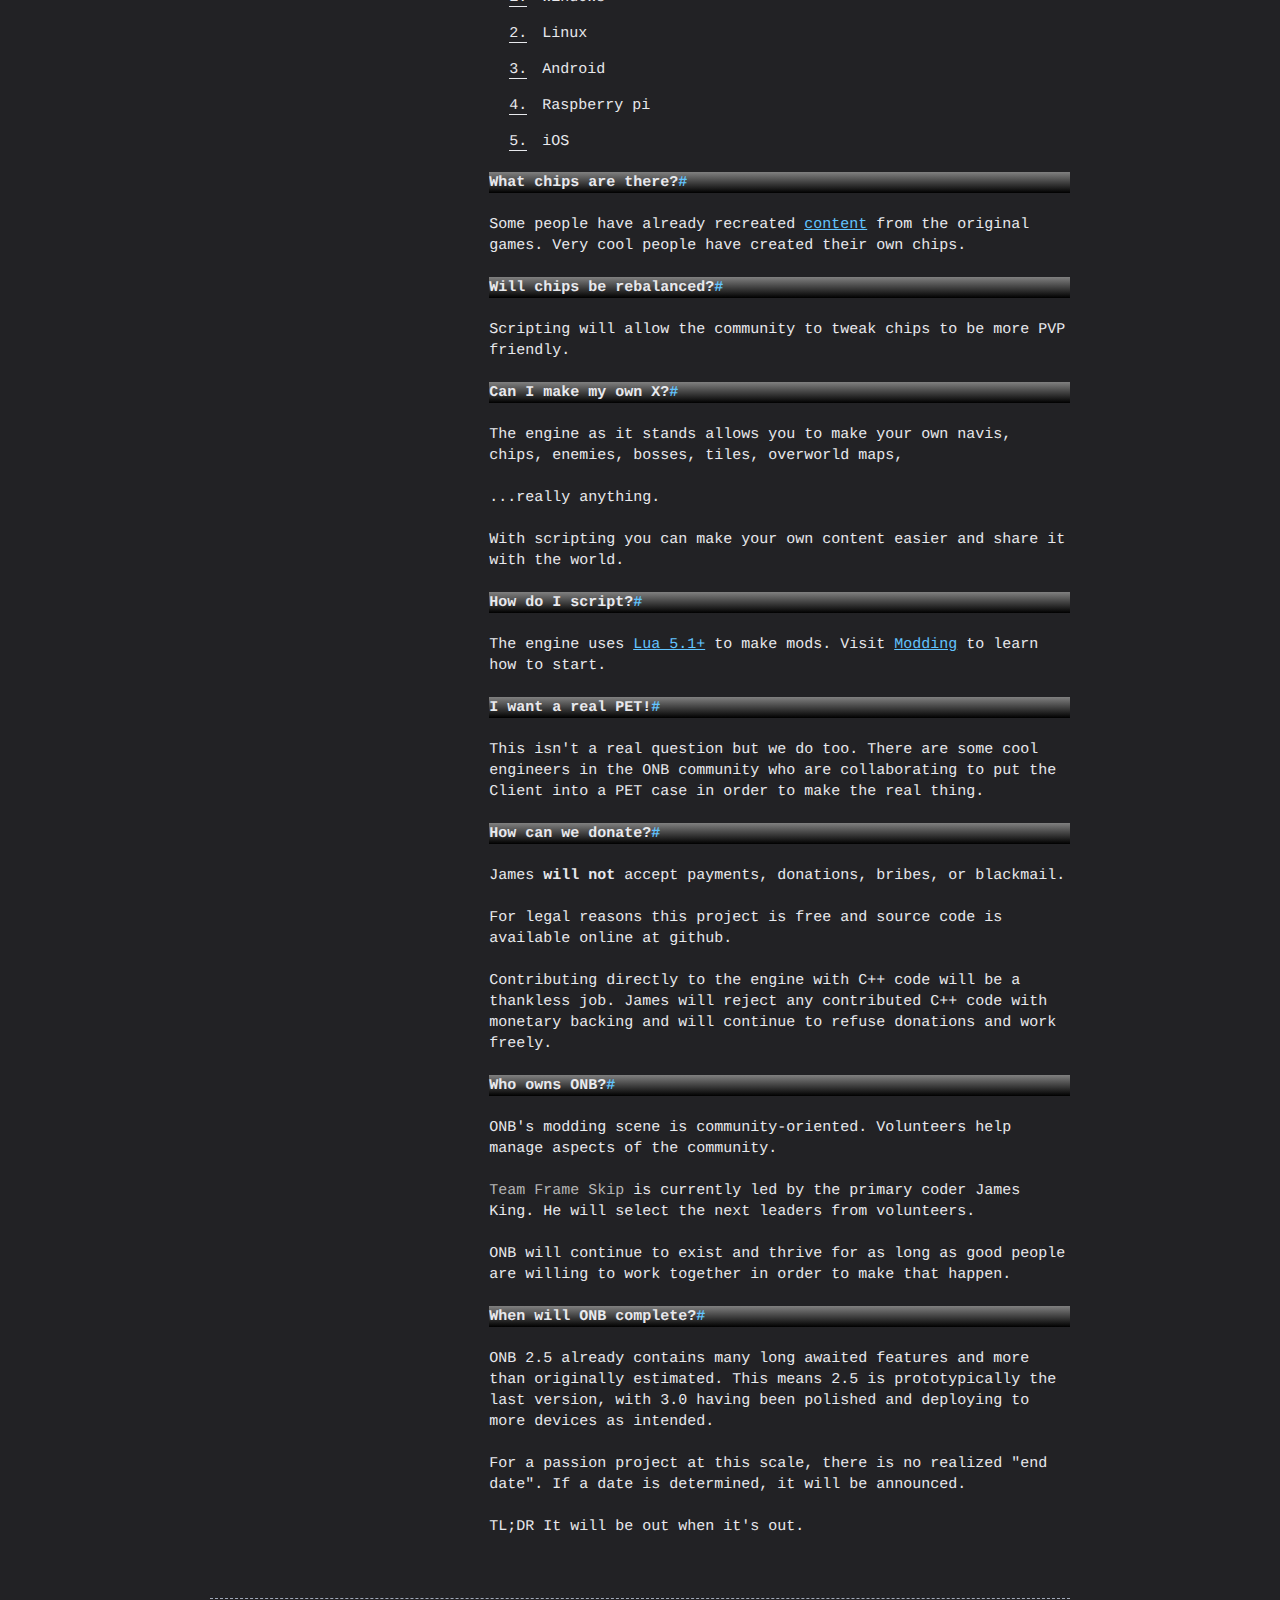
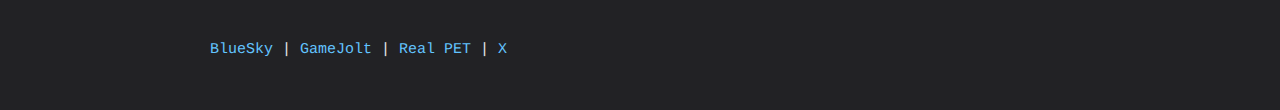
<file: faq/index.html>
<!DOCTYPE html><html lang="en"><head>
    
    <meta charset="UTF-8">
    <meta name="viewport" content="width=device-width, initial-scale=1.0">
    <meta http-equiv="X-UA-Compatible" content="ie=edge">
    <meta name="generator" content="mkdocs-1.6.1, mkdocs-terminal-4.7.0">
    
    <meta name="description" content="Home and news for the first open net battle online experience."> 
    
    <meta name="author" content="TheMaverickProgrammer"> 
    <link rel="icon" type="image/png" sizes="192x192" href="../img/android-chrome-192x192.png">
<link rel="icon" type="image/png" sizes="512x512" href="../img/android-chrome-512x512.png">
<link rel="apple-touch-icon" sizes="180x180" href="../img/apple-touch-icon.png">
<link rel="shortcut icon" type="image/png" sizes="48x48" href="../img/favicon.ico">
<link rel="icon" type="image/png" sizes="16x16" href="../img/favicon-16x16.png">
<link rel="icon" type="image/png" sizes="32x32" href="../img/favicon-32x32.png">


    
 
<title>FAQ - Open Net Battle</title>


<link href="../css/fontawesome/css/fontawesome.min.css" rel="stylesheet">
<link href="../css/fontawesome/css/solid.min.css" rel="stylesheet">
<link href="../css/normalize.css" rel="stylesheet">
<link href="../css/terminal.css" rel="stylesheet">
<link href="../css/theme.css" rel="stylesheet">
<link href="../css/theme.tile_grid.css" rel="stylesheet">
<link href="../css/theme.footer.css" rel="stylesheet">
<!-- dark color palette -->
<link href="../css/palettes/dark.css" rel="stylesheet">

<!-- page layout -->
<style>
/* initially set page layout to a one column grid */
.terminal-mkdocs-main-grid {
    display: grid;
    grid-column-gap: 1.4em;
    grid-template-columns: auto;
    grid-template-rows: auto;
}

/*  
*   when side navigation is not hidden, use a two column grid.  
*   if the screen is too narrow, fall back to the initial one column grid layout.
*   in this case the main content will be placed under the navigation panel. 
*/
@media only screen and (min-width: 70em) {
    .terminal-mkdocs-main-grid {
        grid-template-columns: 4fr 9fr;
    }
}</style>



    
    <link href="../assets/css/custom.css" rel="stylesheet"> 
    <link href="../assets/css/neoteroi-mkdocs.css" rel="stylesheet">  
    
    

    
    <!-- search css support -->
<link href="../css/search/bootstrap-modal.css" rel="stylesheet">
<!-- search scripts -->
<script>
    var base_url = "..",
    shortcuts = "{}";
</script>
<script src="../js/jquery/jquery-1.10.1.min.js" defer></script>
<script src="../js/bootstrap/bootstrap.min.js" defer></script>
<script src="../js/mkdocs/base.js" defer></script>
    
    
    
    
    <script src="../search/main.js"></script>
    

    
<link href="../assets/stylesheets/glightbox.min.css" rel="stylesheet"><script src="../assets/javascripts/glightbox.min.js"></script><style id="glightbox-style">
            html.glightbox-open { overflow: initial; height: 100%; }
            .gslide-title { margin-top: 0px; user-select: text; }
            .gslide-desc { color: #666; user-select: text; }
            .gslide-image img { background: white; }
        </style></head>

<body class="terminal"><div class="container">
    <div class="terminal-nav">
        <header class="terminal-logo">
            <div id="mkdocs-terminal-site-name" class="logo terminal-prompt"><a href="/" class="no-style">Open Net Battle</a></div>
        </header>
        
        <nav class="terminal-menu">
            
            <ul vocab="https://schema.org/" typeof="BreadcrumbList">
                
                
                <li property="itemListElement" typeof="ListItem">
                    <a href=".." class="menu-item " property="item" typeof="WebPage">
                        <span property="name">GET</span>
                    </a>
                    <meta property="position" content="0">
                </li>
                
                
                <li property="itemListElement" typeof="ListItem">
                    <a href="./" class="menu-item active" property="item" typeof="WebPage">
                        <span property="name">FAQ</span>
                    </a>
                    <meta property="position" content="1">
                </li>
                
                
                <li property="itemListElement" typeof="ListItem">
                    <a href="../resources/" class="menu-item " property="item" typeof="WebPage">
                        <span property="name">RES</span>
                    </a>
                    <meta property="position" content="2">
                </li>
                
                
                <li property="itemListElement" typeof="ListItem">
                    <a href="../credits/" class="menu-item " property="item" typeof="WebPage">
                        <span property="name">WHO</span>
                    </a>
                    <meta property="position" content="3">
                </li>
                
                
                
                    
                    


<li property="itemListElement" typeof="ListItem">
    <a href="#" class="menu-item" data-toggle="modal" data-target="#mkdocs_search_modal" property="item" typeof="SearchAction">
        <i aria-hidden="true" class="fa fa-search"></i> <span property="name">Search</span>
    </a>
    <meta property="position" content="4">
</li>
                    
            </ul>
            
        </nav>
    </div>
</div>
        
    <div class="container">
        <div class="terminal-mkdocs-main-grid"><aside id="terminal-mkdocs-side-panel"><nav>
  
    <ul class="terminal-mkdocs-side-nav-items">
        
          



<li class="terminal-mkdocs-side-nav-li">
    
    
    
        
        
            <a class="

    terminal-mkdocs-side-nav-item" href="..">GET</a>
        
    
    
    
  </li>
        
          



<li class="terminal-mkdocs-side-nav-li">
    
    
    
        
        <span class="

    terminal-mkdocs-side-nav-item--active">FAQ</span>
    
    
    
  </li>
        
          



<li class="terminal-mkdocs-side-nav-li">
    
    
    
        
        
            <a class="

    terminal-mkdocs-side-nav-item" href="../resources/">RES</a>
        
    
    
    
  </li>
        
          



<li class="terminal-mkdocs-side-nav-li">
    
    
    
        
        
            <a class="

    terminal-mkdocs-side-nav-item" href="../credits/">WHO</a>
        
    
    
    
  </li>
        
          



<li class="terminal-mkdocs-side-nav-li">
    
    
        
        

        
            
    
        
        
            
            
            <span class="
        
    

    terminal-mkdocs-side-nav-item terminal-mkdocs-side-nav-section-no-index">LOG</span>
        
    
    
        
      
        
            <ul class="terminal-mkdocs-side-nav-li-ul">
        
            
            

             
                <li class="terminal-mkdocs-side-nav-li-ul-li">
    
        
        
            <a class="

    terminal-mkdocs-side-nav-item" href="../changelogs/two_point_one/">2.1</a>
        
    
    </li>
            
        
            
            

             
                <li class="terminal-mkdocs-side-nav-li-ul-li">
    
        
        
            <a class="

    terminal-mkdocs-side-nav-item" href="../changelogs/two_point_five/">2.5</a>
        
    
    </li>
            
            
    </ul>
        
    
  </li>
        
    </ul>
  
</nav><hr>
<nav>
    <ul>
        <li><a href="#how-did-this-start">How did this start?</a></li>
        <li><a href="#who-else-is-involved">Who else is involved?</a></li>
        <li><a href="#is-this-a-full-game">Is this a full game?</a></li>
        <li><a href="#can-i-copy-the-engine">Can I copy the engine?</a></li>
        <li><a href="#can-onb-run-on-x">Can ONB run on X?</a></li>
        <li><a href="#what-chips-are-there">What chips are there?</a></li>
        <li><a href="#will-chips-be-rebalanced">Will chips be rebalanced?</a></li>
        <li><a href="#can-i-make-my-own-x">Can I make my own X?</a></li>
        <li><a href="#how-do-i-script">How do I script?</a></li>
        <li><a href="#i-want-a-real-pet">I want a real PET!</a></li>
        <li><a href="#how-can-we-donate">How can we donate?</a></li>
        <li><a href="#who-owns-onb">Who owns ONB?</a></li>
        <li><a href="#when-will-onb-complete">When will ONB complete?</a></li>
        
    </ul>
</nav>
</aside>
            <main id="terminal-mkdocs-main-content">
    
    
    
    
    

<section id="mkdocs-terminal-content">
    <h3 id="how-did-this-start">How did this start?<a class="headerlink" href="#how-did-this-start" title="Permanent link">#</a></h3>
<p>A BattleNetwork fan in his child-hood, James King started building a battle engine
after playing the <a href="https://www.mmbnchronox.com/">Chrono X</a> fan game in the summer of 2019.</p>
<p>Originally contributing upstream to <a href="https://github.com/Pheelbert/battlenetwork">Pheelbert's project</a>,
James was given Pheelbert's blessing to continue on the project and it became something quite ambitious
beyond the original scope.</p>
<p>Since then, James has been the primary programmer and project leader.</p>
<h3 id="who-else-is-involved">Who else is involved?<a class="headerlink" href="#who-else-is-involved" title="Permanent link">#</a></h3>
<p>Years have passed and the project exploded in growth and now has an active
community with <em>thousands</em> of members.</p>
<p>There are many, very cool people who have phased in and out, contributing to the project
as a whole. And some have continued to make a lasting, positive impact on the project to
this day; they are <span class="team_name"></span>.</p>
<p>For the full list of those very cool people, visit the <a href="../credits/">credits</a>.</p>
<h3 id="is-this-a-full-game">Is this a full game?<a class="headerlink" href="#is-this-a-full-game" title="Permanent link">#</a></h3>
<p>Not exactly. </p>
<p>This is a custom game engine but has many features implemented and could be described as a small MMO. </p>
<p>The engine can be used by anyone to create their own games for many platforms.</p>
<h3 id="can-i-copy-the-engine">Can I copy the engine?<a class="headerlink" href="#can-i-copy-the-engine" title="Permanent link">#</a></h3>
<p>James has a predilection for teaching others and enjoys helping
people learn new things. His background as a comp. sci tutor is a testament to that.
ONB is intended to be a fun experience where others can learn from and even help eachother.</p>
<div class="admonition tip">
<p class="admonition-title">Tip</p>
<p>While the code is open source and is technically free to all to use,
copying the project with the intent to divide the community or publish the work
as one's own is not ethical.</p>
</div>
<p>Follow the example set by James and Pheelbert by contributing back to upstream if you are improving upon
the engine. <strong>Collaborate - don't aggravate</strong>. This helps make ONB a better experience for everyone.</p>
<p>If your work is truly derivative and <strong>indistinguishable</strong>, then give credit where credit is due in your project
to James King and <span class="team_name"></span>.</p>
<p>Show respect to those who paved the way for you.</p>
<h3 id="can-onb-run-on-x">Can ONB run on X?<a class="headerlink" href="#can-onb-run-on-x" title="Permanent link">#</a></h3>
<p>The engine is custom and so it <em>could</em> be built for proprietary devices like the switch.
James builds primarily for Windows but wants to deploy for the web as well.</p>
<h4 id="deployment-targets">Deployment Targets<a class="headerlink" href="#deployment-targets" title="Permanent link">#</a></h4>
<ol>
<li>Windows</li>
<li>Linux</li>
<li>Android</li>
<li>Raspberry pi</li>
<li>iOS</li>
</ol>
<h3 id="what-chips-are-there">What chips are there?<a class="headerlink" href="#what-chips-are-there" title="Permanent link">#</a></h3>
<p>Some people have already recreated <a href="https://x.com/crazyclevette/status/1803298898397516246?s=20">content</a> from the original games.
Very cool people have created their own chips.</p>
<h3 id="will-chips-be-rebalanced">Will chips be rebalanced?<a class="headerlink" href="#will-chips-be-rebalanced" title="Permanent link">#</a></h3>
<p>Scripting will allow the community to tweak chips to be more PVP friendly.</p>
<h3 id="can-i-make-my-own-x">Can I make my own X?<a class="headerlink" href="#can-i-make-my-own-x" title="Permanent link">#</a></h3>
<p>The engine as it stands allows you to make your own navis, chips, enemies, bosses, tiles, overworld maps, </p>
<p>...really anything.</p>
<p>With scripting you can make your own content easier and share it with the world.</p>
<h3 id="how-do-i-script">How do I script?<a class="headerlink" href="#how-do-i-script" title="Permanent link">#</a></h3>
<p>The engine uses <a href="https://www.lua.org/manual/5.1/">Lua 5.1+</a> to make mods.
Visit <a href="../mods/">Modding</a> to learn how to start.</p>
<h3 id="i-want-a-real-pet">I want a real PET!<a class="headerlink" href="#i-want-a-real-pet" title="Permanent link">#</a></h3>
<p>This isn't a real question but we do too. There are some cool engineers in the ONB community
who are collaborating to put the Client into a PET case in order to make the real thing.</p>
<h3 id="how-can-we-donate">How can we donate?<a class="headerlink" href="#how-can-we-donate" title="Permanent link">#</a></h3>
<p>James <strong><strong>will not</strong></strong> accept payments, donations, bribes, or blackmail.</p>
<p>For legal reasons this project is free and source code is available online at github.</p>
<p>Contributing directly to the engine with C++ code will be a thankless job.
James will reject any contributed C++ code with monetary backing and will continue to refuse donations and work freely.</p>
<h3 id="who-owns-onb">Who owns ONB?<a class="headerlink" href="#who-owns-onb" title="Permanent link">#</a></h3>
<p>ONB's modding scene is community-oriented. Volunteers help manage aspects of the community.</p>
<p><span class="team_name"></span> is currently led by the primary coder James King. He will select the next leaders from volunteers.</p>
<p>ONB will continue to exist and thrive for as long as good people are willing to work together in order to make that happen.</p>
<h3 id="when-will-onb-complete">When will ONB complete?<a class="headerlink" href="#when-will-onb-complete" title="Permanent link">#</a></h3>
<p>ONB 2.5 already contains many long awaited features and more than originally estimated.
This means 2.5 is prototypically the last version, with 3.0 having been polished
and deploying to more devices as intended.</p>
<p>For a passion project at this scale, there is no realized "end date". If a date is determined, it will be announced.</p>
<p>TL;DR It will be out when it's out.</p>
</section>

<section id="mkdocs-terminal-after-content">
    
</section>

            </main>
        </div>
        <hr><a href="https://bsky.app/profile/opennetbattle.bsky.social">BlueSky</a> | <a href="https://gamejolt.com/games/OpenNetBattle/509302">GameJolt</a> | <a href="https://docs.google.com/document/d/1aUvNsD4oN5JkAHg1HeivZs1uEvSHYrcKO4J8Xdl8X6g/edit?usp=sharing">Real PET</a> | <a href="https://x.com/OpenNetBattle">X</a>
    </div>

    
    <div class="modal" id="mkdocs_search_modal" tabindex="-1" role="alertdialog" aria-modal="true" aria-labelledby="searchModalLabel">
    <div class="modal-dialog modal-lg" role="search">
        <div class="modal-content">
            <div class="modal-header">
                <h5 class="modal-title" id="searchModalLabel">Search</h5>
                <button type="button" class="close btn btn-default btn-ghost" data-dismiss="modal"><span aria-hidden="true">x</span><span class="sr-only">Close</span></button>
            </div>
            <div class="modal-body">
                <p id="searchInputLabel">Type to start searching</p>
                <form>
                    <div class="form-group">
                        <input type="search" class="form-control" aria-labelledby="searchInputLabel" placeholder="" id="mkdocs-search-query" title="Please enter search terms here">
                    </div>
                </form>
                <div id="mkdocs-search-results" data-no-results-text="No document matches found"></div>
            </div>
            <div class="modal-footer">
            </div>
        </div>
    </div>
</div>
    
    


<script id="init-glightbox">const lightbox = GLightbox({"touchNavigation": true, "loop": false, "zoomable": true, "draggable": true, "openEffect": "zoom", "closeEffect": "zoom", "slideEffect": "slide"});
</script></body></html>
</file>
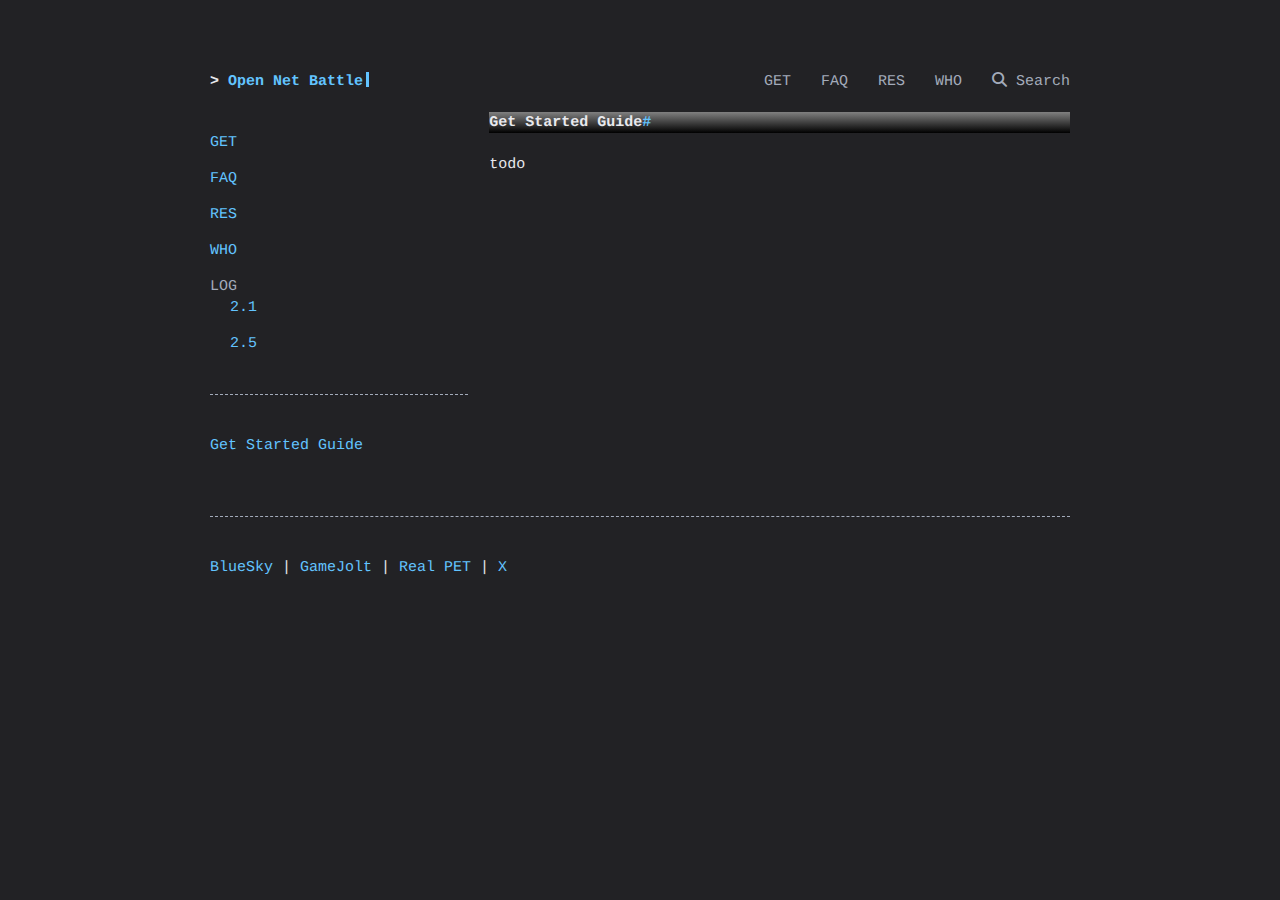
<file: get_started/index.html>
<!DOCTYPE html><html lang="en"><head>
    
    <meta charset="UTF-8">
    <meta name="viewport" content="width=device-width, initial-scale=1.0">
    <meta http-equiv="X-UA-Compatible" content="ie=edge">
    <meta name="generator" content="mkdocs-1.6.1, mkdocs-terminal-4.7.0">
    
    <meta name="description" content="Home and news for the first open net battle online experience."> 
    
    <meta name="author" content="TheMaverickProgrammer"> 
    <link rel="icon" type="image/png" sizes="192x192" href="../img/android-chrome-192x192.png">
<link rel="icon" type="image/png" sizes="512x512" href="../img/android-chrome-512x512.png">
<link rel="apple-touch-icon" sizes="180x180" href="../img/apple-touch-icon.png">
<link rel="shortcut icon" type="image/png" sizes="48x48" href="../img/favicon.ico">
<link rel="icon" type="image/png" sizes="16x16" href="../img/favicon-16x16.png">
<link rel="icon" type="image/png" sizes="32x32" href="../img/favicon-32x32.png">


    
 
<title>Get started - Open Net Battle</title>


<link href="../css/fontawesome/css/fontawesome.min.css" rel="stylesheet">
<link href="../css/fontawesome/css/solid.min.css" rel="stylesheet">
<link href="../css/normalize.css" rel="stylesheet">
<link href="../css/terminal.css" rel="stylesheet">
<link href="../css/theme.css" rel="stylesheet">
<link href="../css/theme.tile_grid.css" rel="stylesheet">
<link href="../css/theme.footer.css" rel="stylesheet">
<!-- dark color palette -->
<link href="../css/palettes/dark.css" rel="stylesheet">

<!-- page layout -->
<style>
/* initially set page layout to a one column grid */
.terminal-mkdocs-main-grid {
    display: grid;
    grid-column-gap: 1.4em;
    grid-template-columns: auto;
    grid-template-rows: auto;
}

/*  
*   when side navigation is not hidden, use a two column grid.  
*   if the screen is too narrow, fall back to the initial one column grid layout.
*   in this case the main content will be placed under the navigation panel. 
*/
@media only screen and (min-width: 70em) {
    .terminal-mkdocs-main-grid {
        grid-template-columns: 4fr 9fr;
    }
}</style>



    
    <link href="../assets/css/custom.css" rel="stylesheet"> 
    <link href="../assets/css/neoteroi-mkdocs.css" rel="stylesheet">  
    
    

    
    <!-- search css support -->
<link href="../css/search/bootstrap-modal.css" rel="stylesheet">
<!-- search scripts -->
<script>
    var base_url = "..",
    shortcuts = "{}";
</script>
<script src="../js/jquery/jquery-1.10.1.min.js" defer></script>
<script src="../js/bootstrap/bootstrap.min.js" defer></script>
<script src="../js/mkdocs/base.js" defer></script>
    
    
    
    
    <script src="../search/main.js"></script>
    

    
<link href="../assets/stylesheets/glightbox.min.css" rel="stylesheet"><script src="../assets/javascripts/glightbox.min.js"></script><style id="glightbox-style">
            html.glightbox-open { overflow: initial; height: 100%; }
            .gslide-title { margin-top: 0px; user-select: text; }
            .gslide-desc { color: #666; user-select: text; }
            .gslide-image img { background: white; }
        </style></head>

<body class="terminal"><div class="container">
    <div class="terminal-nav">
        <header class="terminal-logo">
            <div id="mkdocs-terminal-site-name" class="logo terminal-prompt"><a href="/" class="no-style">Open Net Battle</a></div>
        </header>
        
        <nav class="terminal-menu">
            
            <ul vocab="https://schema.org/" typeof="BreadcrumbList">
                
                
                <li property="itemListElement" typeof="ListItem">
                    <a href=".." class="menu-item " property="item" typeof="WebPage">
                        <span property="name">GET</span>
                    </a>
                    <meta property="position" content="0">
                </li>
                
                
                <li property="itemListElement" typeof="ListItem">
                    <a href="../faq/" class="menu-item " property="item" typeof="WebPage">
                        <span property="name">FAQ</span>
                    </a>
                    <meta property="position" content="1">
                </li>
                
                
                <li property="itemListElement" typeof="ListItem">
                    <a href="../resources/" class="menu-item " property="item" typeof="WebPage">
                        <span property="name">RES</span>
                    </a>
                    <meta property="position" content="2">
                </li>
                
                
                <li property="itemListElement" typeof="ListItem">
                    <a href="../credits/" class="menu-item " property="item" typeof="WebPage">
                        <span property="name">WHO</span>
                    </a>
                    <meta property="position" content="3">
                </li>
                
                
                
                    
                    


<li property="itemListElement" typeof="ListItem">
    <a href="#" class="menu-item" data-toggle="modal" data-target="#mkdocs_search_modal" property="item" typeof="SearchAction">
        <i aria-hidden="true" class="fa fa-search"></i> <span property="name">Search</span>
    </a>
    <meta property="position" content="4">
</li>
                    
            </ul>
            
        </nav>
    </div>
</div>
        
    <div class="container">
        <div class="terminal-mkdocs-main-grid"><aside id="terminal-mkdocs-side-panel"><nav>
  
    <ul class="terminal-mkdocs-side-nav-items">
        
          



<li class="terminal-mkdocs-side-nav-li">
    
    
    
        
        
            <a class="

    terminal-mkdocs-side-nav-item" href="..">GET</a>
        
    
    
    
  </li>
        
          



<li class="terminal-mkdocs-side-nav-li">
    
    
    
        
        
            <a class="

    terminal-mkdocs-side-nav-item" href="../faq/">FAQ</a>
        
    
    
    
  </li>
        
          



<li class="terminal-mkdocs-side-nav-li">
    
    
    
        
        
            <a class="

    terminal-mkdocs-side-nav-item" href="../resources/">RES</a>
        
    
    
    
  </li>
        
          



<li class="terminal-mkdocs-side-nav-li">
    
    
    
        
        
            <a class="

    terminal-mkdocs-side-nav-item" href="../credits/">WHO</a>
        
    
    
    
  </li>
        
          



<li class="terminal-mkdocs-side-nav-li">
    
    
        
        

        
            
    
        
        
            
            
            <span class="
        
    

    terminal-mkdocs-side-nav-item terminal-mkdocs-side-nav-section-no-index">LOG</span>
        
    
    
        
      
        
            <ul class="terminal-mkdocs-side-nav-li-ul">
        
            
            

             
                <li class="terminal-mkdocs-side-nav-li-ul-li">
    
        
        
            <a class="

    terminal-mkdocs-side-nav-item" href="../changelogs/two_point_one/">2.1</a>
        
    
    </li>
            
        
            
            

             
                <li class="terminal-mkdocs-side-nav-li-ul-li">
    
        
        
            <a class="

    terminal-mkdocs-side-nav-item" href="../changelogs/two_point_five/">2.5</a>
        
    
    </li>
            
            
    </ul>
        
    
  </li>
        
    </ul>
  
</nav><hr>
<nav>
    <ul>
        <li><a href="#get-started-guide">Get Started Guide</a></li>
        
    </ul>
</nav>
</aside>
            <main id="terminal-mkdocs-main-content">
    
    
    
    
    

<section id="mkdocs-terminal-content">
    <h3 id="get-started-guide">Get Started Guide<a class="headerlink" href="#get-started-guide" title="Permanent link">#</a></h3>
<p>todo</p>
</section>

<section id="mkdocs-terminal-after-content">
    
</section>

            </main>
        </div>
        <hr><a href="https://bsky.app/profile/opennetbattle.bsky.social">BlueSky</a> | <a href="https://gamejolt.com/games/OpenNetBattle/509302">GameJolt</a> | <a href="https://docs.google.com/document/d/1aUvNsD4oN5JkAHg1HeivZs1uEvSHYrcKO4J8Xdl8X6g/edit?usp=sharing">Real PET</a> | <a href="https://x.com/OpenNetBattle">X</a>
    </div>

    
    <div class="modal" id="mkdocs_search_modal" tabindex="-1" role="alertdialog" aria-modal="true" aria-labelledby="searchModalLabel">
    <div class="modal-dialog modal-lg" role="search">
        <div class="modal-content">
            <div class="modal-header">
                <h5 class="modal-title" id="searchModalLabel">Search</h5>
                <button type="button" class="close btn btn-default btn-ghost" data-dismiss="modal"><span aria-hidden="true">x</span><span class="sr-only">Close</span></button>
            </div>
            <div class="modal-body">
                <p id="searchInputLabel">Type to start searching</p>
                <form>
                    <div class="form-group">
                        <input type="search" class="form-control" aria-labelledby="searchInputLabel" placeholder="" id="mkdocs-search-query" title="Please enter search terms here">
                    </div>
                </form>
                <div id="mkdocs-search-results" data-no-results-text="No document matches found"></div>
            </div>
            <div class="modal-footer">
            </div>
        </div>
    </div>
</div>
    
    


<script id="init-glightbox">const lightbox = GLightbox({"touchNavigation": true, "loop": false, "zoomable": true, "draggable": true, "openEffect": "zoom", "closeEffect": "zoom", "slideEffect": "slide"});
</script></body></html>
</file>
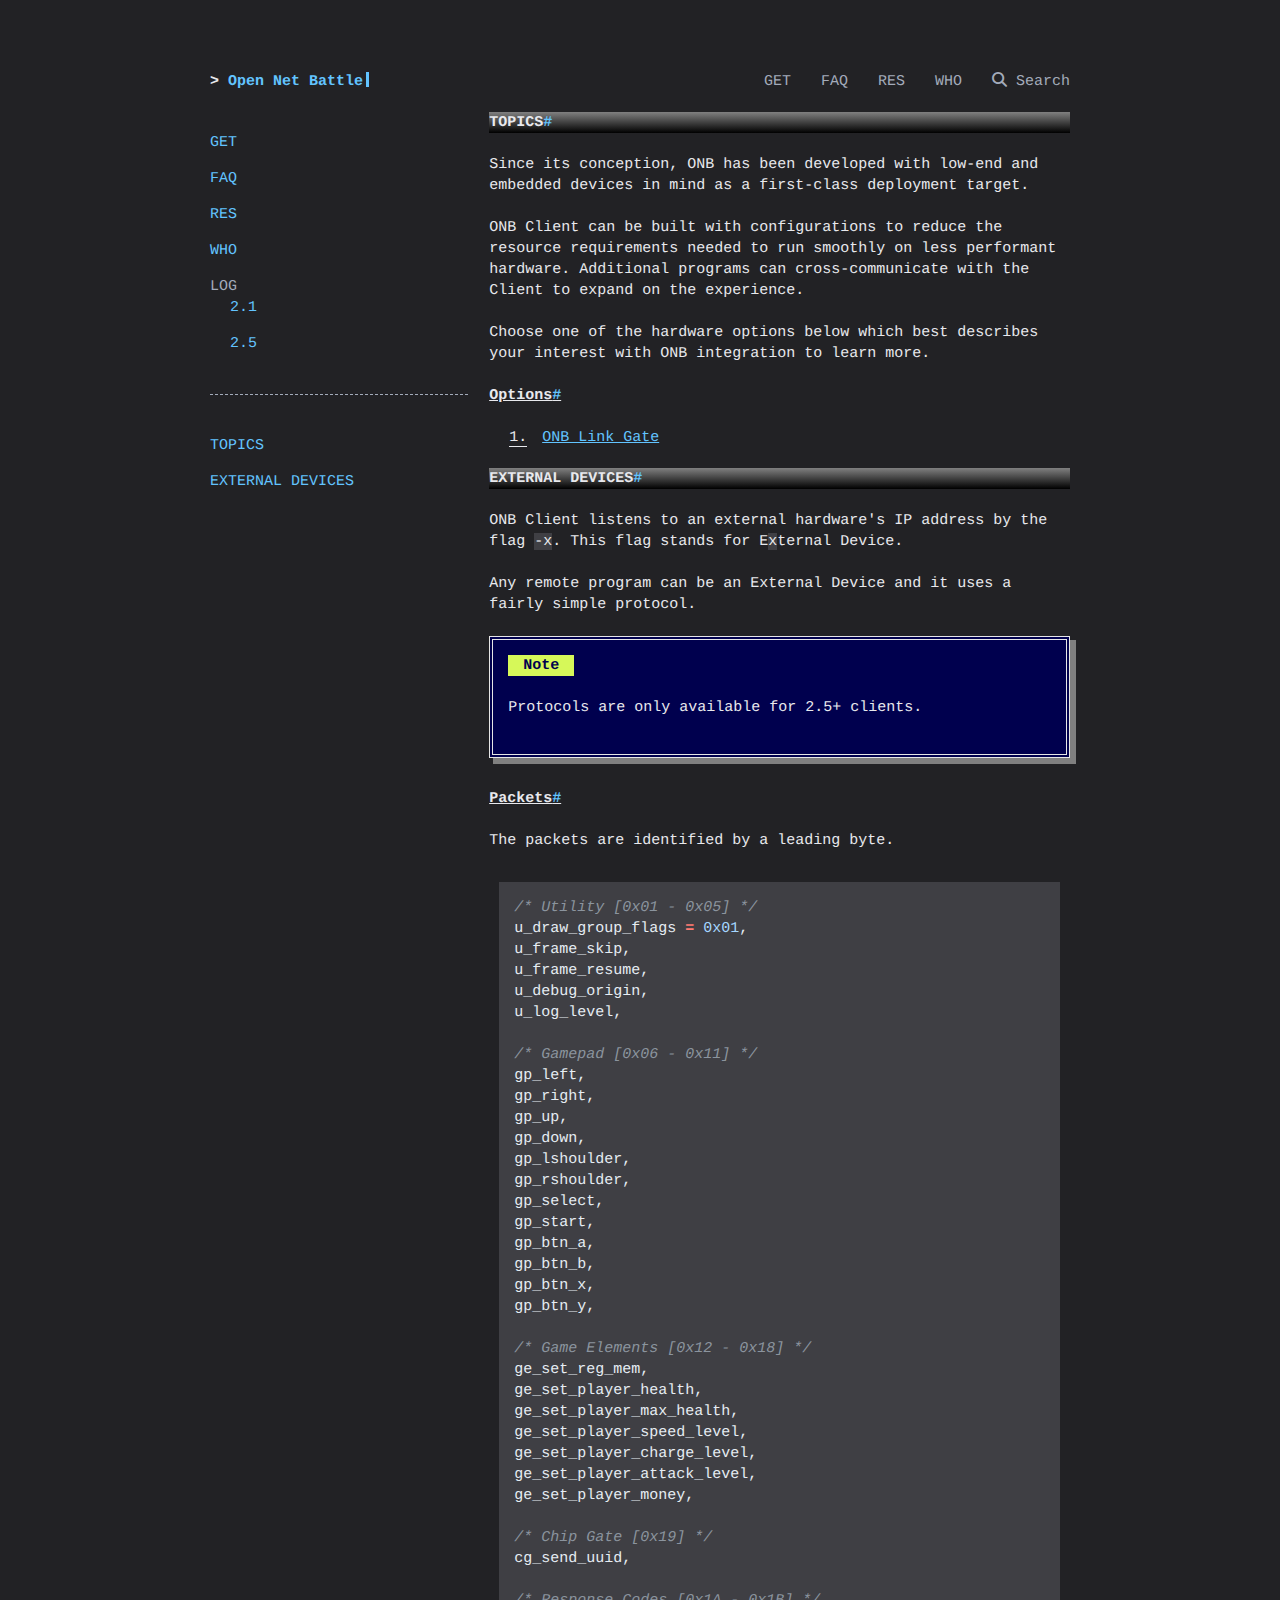
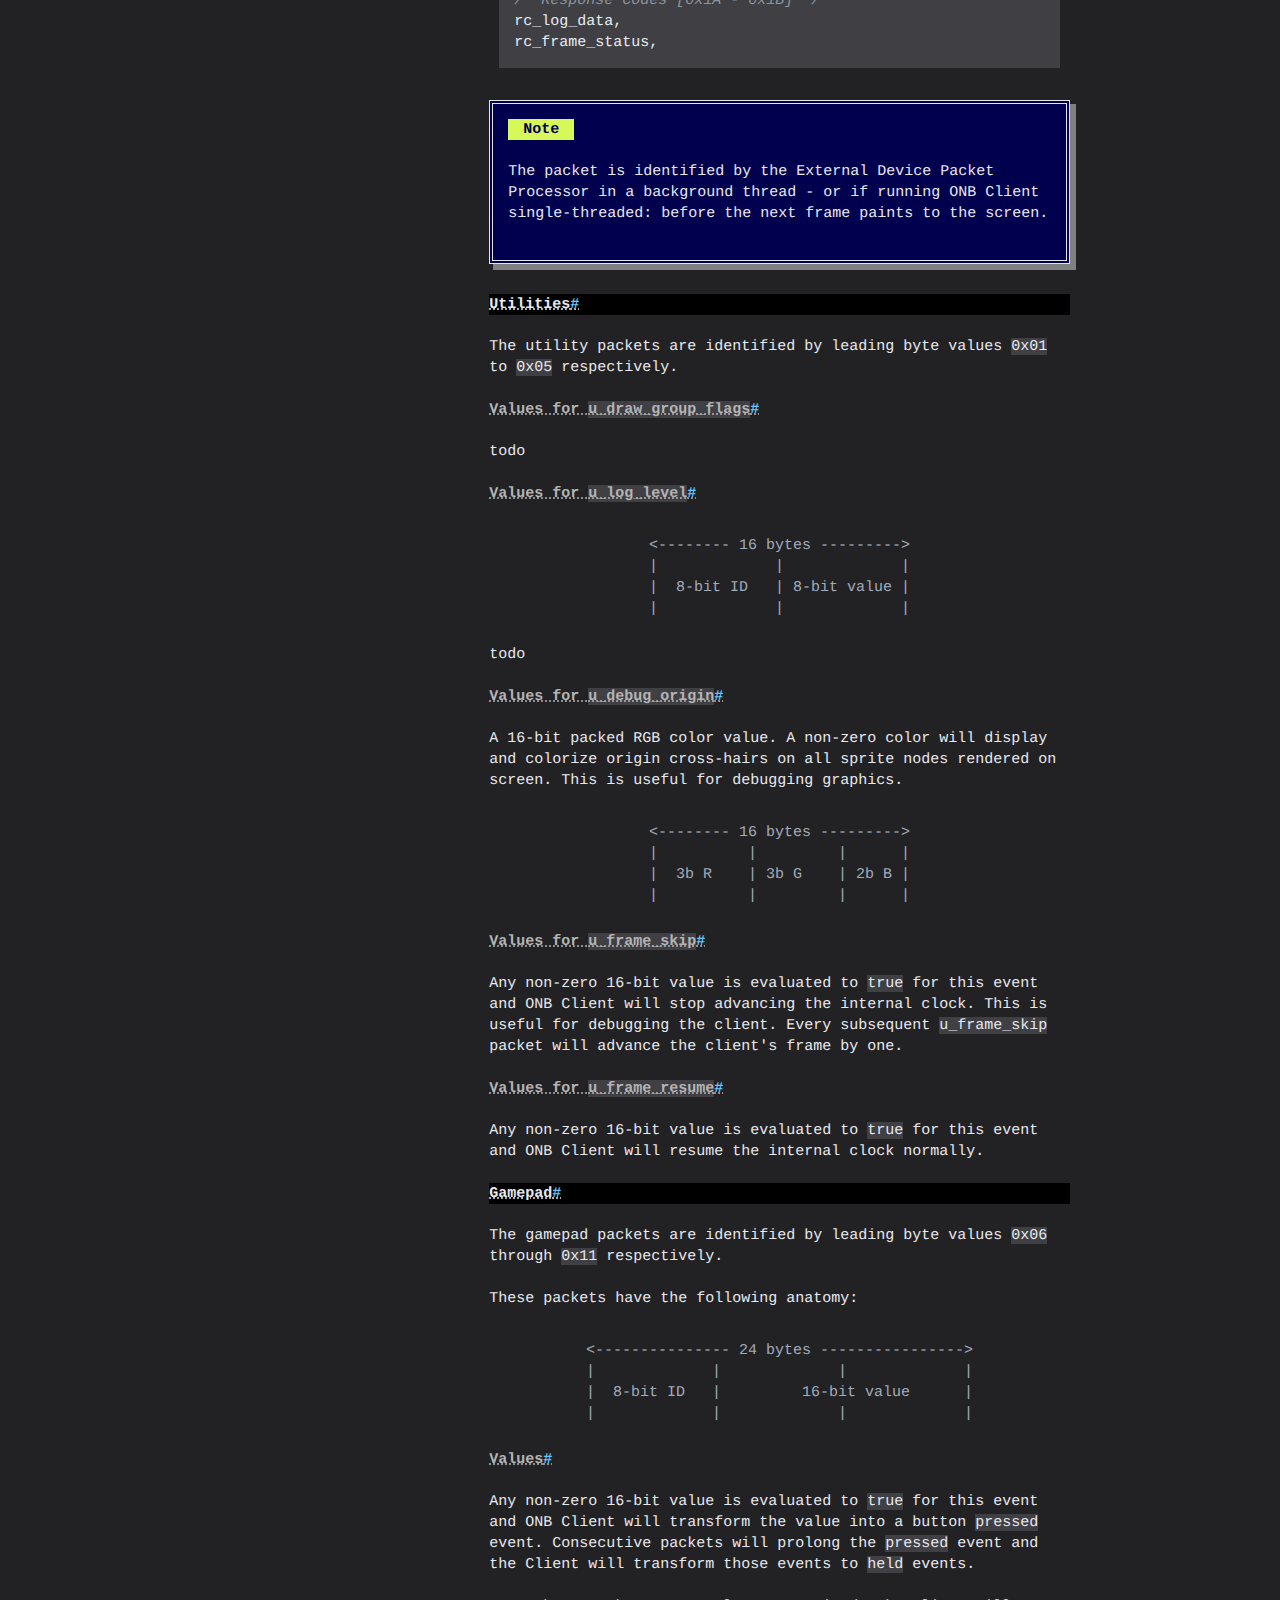
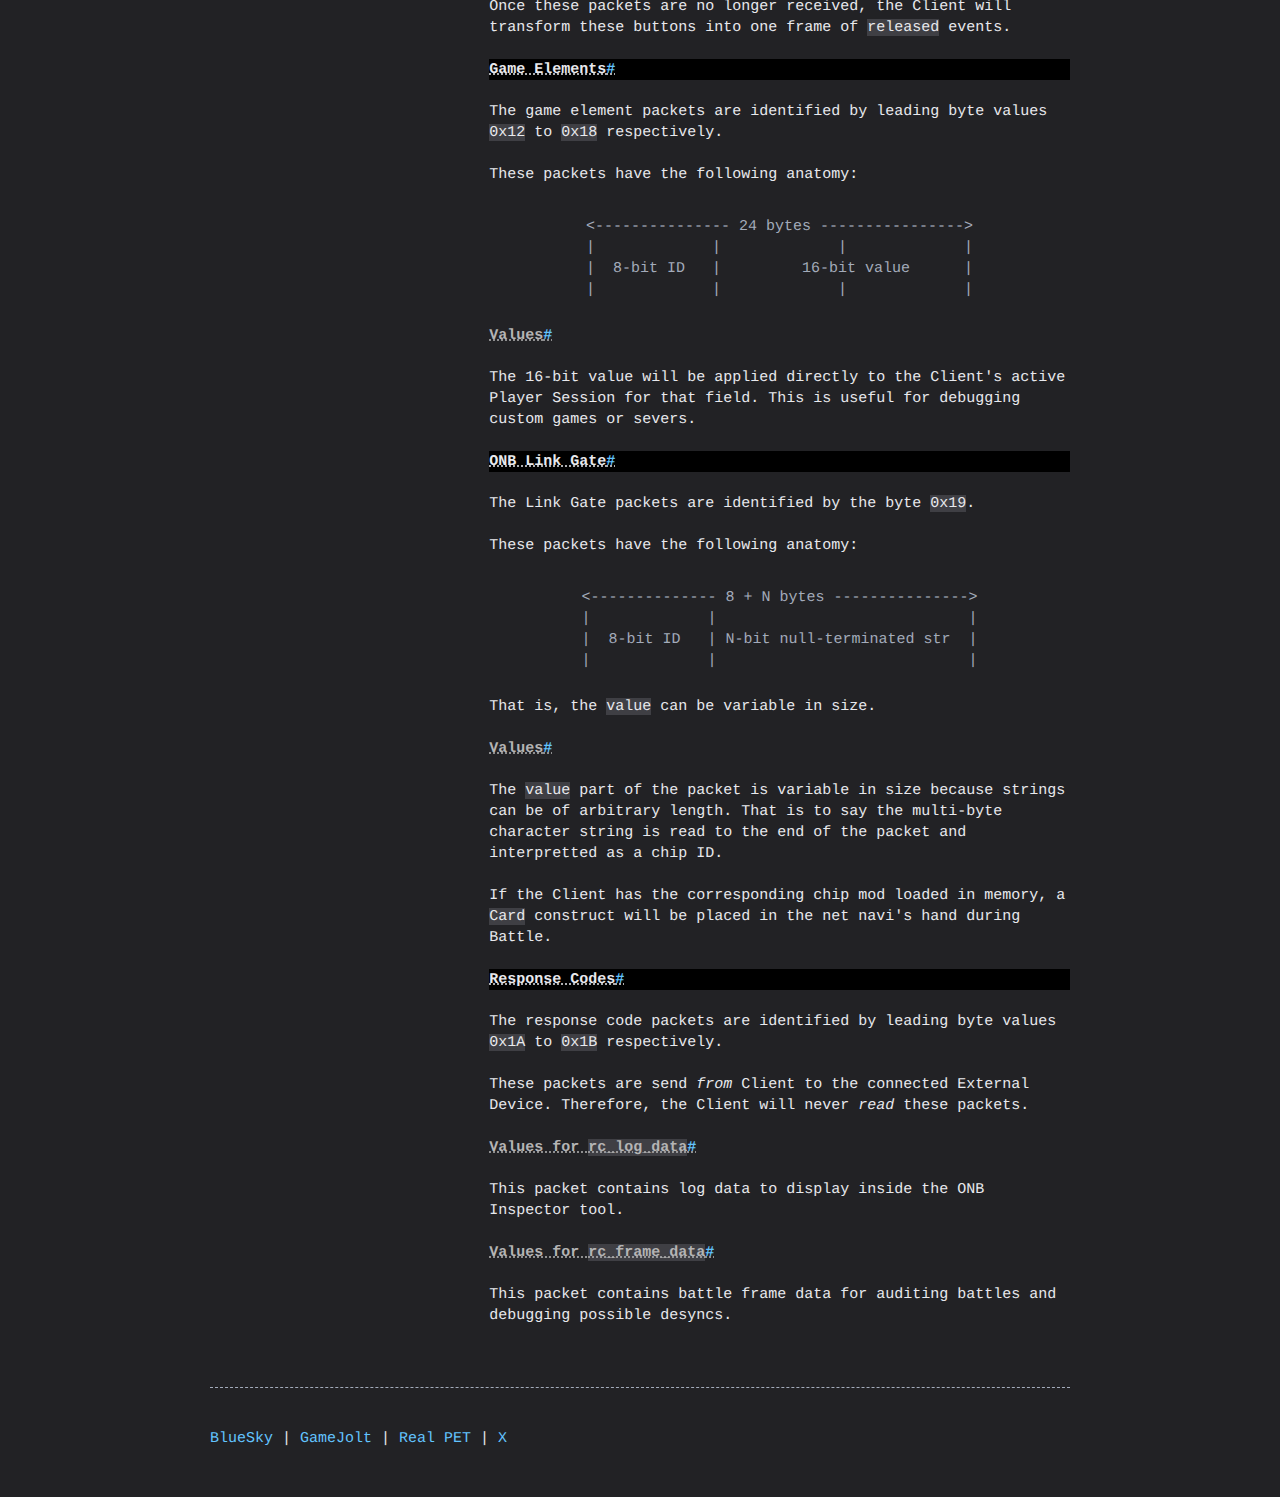
<file: hardware/index.html>
<!DOCTYPE html><html lang="en"><head>
    
    <meta charset="UTF-8">
    <meta name="viewport" content="width=device-width, initial-scale=1.0">
    <meta http-equiv="X-UA-Compatible" content="ie=edge">
    <meta name="generator" content="mkdocs-1.6.1, mkdocs-terminal-4.7.0">
    
    <meta name="description" content="Home and news for the first open net battle online experience."> 
    
    <meta name="author" content="TheMaverickProgrammer"> 
    <link rel="icon" type="image/png" sizes="192x192" href="../img/android-chrome-192x192.png">
<link rel="icon" type="image/png" sizes="512x512" href="../img/android-chrome-512x512.png">
<link rel="apple-touch-icon" sizes="180x180" href="../img/apple-touch-icon.png">
<link rel="shortcut icon" type="image/png" sizes="48x48" href="../img/favicon.ico">
<link rel="icon" type="image/png" sizes="16x16" href="../img/favicon-16x16.png">
<link rel="icon" type="image/png" sizes="32x32" href="../img/favicon-32x32.png">


    
 
<title>Hardware - Open Net Battle</title>


<link href="../css/fontawesome/css/fontawesome.min.css" rel="stylesheet">
<link href="../css/fontawesome/css/solid.min.css" rel="stylesheet">
<link href="../css/normalize.css" rel="stylesheet">
<link href="../css/terminal.css" rel="stylesheet">
<link href="../css/theme.css" rel="stylesheet">
<link href="../css/theme.tile_grid.css" rel="stylesheet">
<link href="../css/theme.footer.css" rel="stylesheet">
<!-- dark color palette -->
<link href="../css/palettes/dark.css" rel="stylesheet">

<!-- page layout -->
<style>
/* initially set page layout to a one column grid */
.terminal-mkdocs-main-grid {
    display: grid;
    grid-column-gap: 1.4em;
    grid-template-columns: auto;
    grid-template-rows: auto;
}

/*  
*   when side navigation is not hidden, use a two column grid.  
*   if the screen is too narrow, fall back to the initial one column grid layout.
*   in this case the main content will be placed under the navigation panel. 
*/
@media only screen and (min-width: 70em) {
    .terminal-mkdocs-main-grid {
        grid-template-columns: 4fr 9fr;
    }
}</style>



    
    <link href="../assets/css/custom.css" rel="stylesheet"> 
    <link href="../assets/css/neoteroi-mkdocs.css" rel="stylesheet">  
    
    

    
    <!-- search css support -->
<link href="../css/search/bootstrap-modal.css" rel="stylesheet">
<!-- search scripts -->
<script>
    var base_url = "..",
    shortcuts = "{}";
</script>
<script src="../js/jquery/jquery-1.10.1.min.js" defer></script>
<script src="../js/bootstrap/bootstrap.min.js" defer></script>
<script src="../js/mkdocs/base.js" defer></script>
    
    
    
    
    <script src="../search/main.js"></script>
    

    
<link href="../assets/stylesheets/glightbox.min.css" rel="stylesheet"><script src="../assets/javascripts/glightbox.min.js"></script><style id="glightbox-style">
            html.glightbox-open { overflow: initial; height: 100%; }
            .gslide-title { margin-top: 0px; user-select: text; }
            .gslide-desc { color: #666; user-select: text; }
            .gslide-image img { background: white; }
        </style></head>

<body class="terminal"><div class="container">
    <div class="terminal-nav">
        <header class="terminal-logo">
            <div id="mkdocs-terminal-site-name" class="logo terminal-prompt"><a href="/" class="no-style">Open Net Battle</a></div>
        </header>
        
        <nav class="terminal-menu">
            
            <ul vocab="https://schema.org/" typeof="BreadcrumbList">
                
                
                <li property="itemListElement" typeof="ListItem">
                    <a href=".." class="menu-item " property="item" typeof="WebPage">
                        <span property="name">GET</span>
                    </a>
                    <meta property="position" content="0">
                </li>
                
                
                <li property="itemListElement" typeof="ListItem">
                    <a href="../faq/" class="menu-item " property="item" typeof="WebPage">
                        <span property="name">FAQ</span>
                    </a>
                    <meta property="position" content="1">
                </li>
                
                
                <li property="itemListElement" typeof="ListItem">
                    <a href="../resources/" class="menu-item " property="item" typeof="WebPage">
                        <span property="name">RES</span>
                    </a>
                    <meta property="position" content="2">
                </li>
                
                
                <li property="itemListElement" typeof="ListItem">
                    <a href="../credits/" class="menu-item " property="item" typeof="WebPage">
                        <span property="name">WHO</span>
                    </a>
                    <meta property="position" content="3">
                </li>
                
                
                
                    
                    


<li property="itemListElement" typeof="ListItem">
    <a href="#" class="menu-item" data-toggle="modal" data-target="#mkdocs_search_modal" property="item" typeof="SearchAction">
        <i aria-hidden="true" class="fa fa-search"></i> <span property="name">Search</span>
    </a>
    <meta property="position" content="4">
</li>
                    
            </ul>
            
        </nav>
    </div>
</div>
        
    <div class="container">
        <div class="terminal-mkdocs-main-grid"><aside id="terminal-mkdocs-side-panel"><nav>
  
    <ul class="terminal-mkdocs-side-nav-items">
        
          



<li class="terminal-mkdocs-side-nav-li">
    
    
    
        
        
            <a class="

    terminal-mkdocs-side-nav-item" href="..">GET</a>
        
    
    
    
  </li>
        
          



<li class="terminal-mkdocs-side-nav-li">
    
    
    
        
        
            <a class="

    terminal-mkdocs-side-nav-item" href="../faq/">FAQ</a>
        
    
    
    
  </li>
        
          



<li class="terminal-mkdocs-side-nav-li">
    
    
    
        
        
            <a class="

    terminal-mkdocs-side-nav-item" href="../resources/">RES</a>
        
    
    
    
  </li>
        
          



<li class="terminal-mkdocs-side-nav-li">
    
    
    
        
        
            <a class="

    terminal-mkdocs-side-nav-item" href="../credits/">WHO</a>
        
    
    
    
  </li>
        
          



<li class="terminal-mkdocs-side-nav-li">
    
    
        
        

        
            
    
        
        
            
            
            <span class="
        
    

    terminal-mkdocs-side-nav-item terminal-mkdocs-side-nav-section-no-index">LOG</span>
        
    
    
        
      
        
            <ul class="terminal-mkdocs-side-nav-li-ul">
        
            
            

             
                <li class="terminal-mkdocs-side-nav-li-ul-li">
    
        
        
            <a class="

    terminal-mkdocs-side-nav-item" href="../changelogs/two_point_one/">2.1</a>
        
    
    </li>
            
        
            
            

             
                <li class="terminal-mkdocs-side-nav-li-ul-li">
    
        
        
            <a class="

    terminal-mkdocs-side-nav-item" href="../changelogs/two_point_five/">2.5</a>
        
    
    </li>
            
            
    </ul>
        
    
  </li>
        
    </ul>
  
</nav><hr>
<nav>
    <ul>
        <li><a href="#topics">TOPICS</a></li>
        <li><a href="#external-devices">EXTERNAL DEVICES</a></li>
        
    </ul>
</nav>
</aside>
            <main id="terminal-mkdocs-main-content">
    
    
    
    
    

<section id="mkdocs-terminal-content">
    <h3 id="topics">TOPICS<a class="headerlink" href="#topics" title="Permanent link">#</a></h3>
<p>Since its conception, ONB has been developed with low-end and embedded devices in mind
as a first-class deployment target.</p>
<p>ONB Client can be built with configurations to reduce the resource requirements needed
to run smoothly on less performant hardware. Additional programs can cross-communicate with the Client to expand on the experience.</p>
<p>Choose one of the hardware options below which best describes your interest with ONB integration to learn more.</p>
<h4 id="options">Options<a class="headerlink" href="#options" title="Permanent link">#</a></h4>
<ol>
<li><a href="../hardware_docs/link_gate/">ONB Link Gate</a></li>
</ol>
<h3 id="external-devices">EXTERNAL DEVICES<a class="headerlink" href="#external-devices" title="Permanent link">#</a></h3>
<p>ONB Client listens to an external hardware's IP address by the flag <code>-x</code>. This flag stands for E<code>x</code>ternal Device.</p>
<p>Any remote program can be an External Device and it uses a fairly simple protocol.</p>
<div class="admonition note">
<p class="admonition-title">Note</p>
<p>Protocols are only available for 2.5+ clients.</p>
</div>
<h4 id="packets">Packets<a class="headerlink" href="#packets" title="Permanent link">#</a></h4>
<p>The packets are identified by a leading byte.</p>
<div class="highlight" style="background: #0d1117"><pre style="line-height: 125%;"><span></span><code><span style="color: #8B949E; font-style: italic">/* Utility [0x01 - 0x05] */</span>
<span style="color: #E6EDF3">u_draw_group_flags</span><span style="color: #6E7681"> </span><span style="color: #FF7B72; font-weight: bold">=</span><span style="color: #6E7681"> </span><span style="color: #A5D6FF">0x01</span><span style="color: #E6EDF3">,</span>
<span style="color: #E6EDF3">u_frame_skip,</span>
<span style="color: #E6EDF3">u_frame_resume,</span>
<span style="color: #E6EDF3">u_debug_origin,</span>
<span style="color: #E6EDF3">u_log_level,</span>

<span style="color: #8B949E; font-style: italic">/* Gamepad [0x06 - 0x11] */</span>
<span style="color: #E6EDF3">gp_left,</span>
<span style="color: #E6EDF3">gp_right,</span>
<span style="color: #E6EDF3">gp_up,</span>
<span style="color: #E6EDF3">gp_down,</span>
<span style="color: #E6EDF3">gp_lshoulder,</span>
<span style="color: #E6EDF3">gp_rshoulder,</span>
<span style="color: #E6EDF3">gp_select,</span>
<span style="color: #E6EDF3">gp_start,</span>
<span style="color: #E6EDF3">gp_btn_a,</span>
<span style="color: #E6EDF3">gp_btn_b,</span>
<span style="color: #E6EDF3">gp_btn_x,</span>
<span style="color: #E6EDF3">gp_btn_y,</span>

<span style="color: #8B949E; font-style: italic">/* Game Elements [0x12 - 0x18] */</span>
<span style="color: #E6EDF3">ge_set_reg_mem,</span>
<span style="color: #E6EDF3">ge_set_player_health,</span>
<span style="color: #E6EDF3">ge_set_player_max_health,</span>
<span style="color: #E6EDF3">ge_set_player_speed_level,</span>
<span style="color: #E6EDF3">ge_set_player_charge_level,</span>
<span style="color: #E6EDF3">ge_set_player_attack_level,</span>
<span style="color: #E6EDF3">ge_set_player_money,</span>

<span style="color: #8B949E; font-style: italic">/* Chip Gate [0x19] */</span>
<span style="color: #E6EDF3">cg_send_uuid,</span>

<span style="color: #8B949E; font-style: italic">/* Response Codes [0x1A - 0x1B] */</span>
<span style="color: #E6EDF3">rc_log_data,</span>
<span style="color: #E6EDF3">rc_frame_status,</span>
</code></pre></div>
<div class="admonition note">
<p class="admonition-title">Note</p>
<p>The packet is identified by the External Device Packet Processor in a background thread - or if running ONB Client single-threaded: before the next frame paints to the screen.</p>
</div>
<h5 id="utilities">Utilities<a class="headerlink" href="#utilities" title="Permanent link">#</a></h5>
<p>The utility packets are identified by leading byte values <code>0x01</code> to <code>0x05</code> respectively.</p>
<h6 id="values-for-u_draw_group_flags">Values for <code>u_draw_group_flags</code><a class="headerlink" href="#values-for-u_draw_group_flags" title="Permanent link">#</a></h6>
<p>todo</p>
<h6 id="values-for-u_log_level">Values for <code>u_log_level</code><a class="headerlink" href="#values-for-u_log_level" title="Permanent link">#</a></h6>
<center>
<pre>&lt;-------- 16 bytes ---------&gt;
|             |             |
|  8-bit ID   | 8-bit value |
|             |             |
</pre>
</center>

<p>todo</p>
<h6 id="values-for-u_debug_origin">Values for <code>u_debug_origin</code><a class="headerlink" href="#values-for-u_debug_origin" title="Permanent link">#</a></h6>
<p>A 16-bit packed RGB color value. A non-zero color will display and colorize origin cross-hairs on all sprite nodes rendered on screen. This is useful for debugging graphics.</p>
<center>
<pre>&lt;-------- 16 bytes ---------&gt;
|          |         |      |
|  3b R    | 3b G    | 2b B |
|          |         |      |
</pre>
</center>

<h6 id="values-for-u_frame_skip">Values for <code>u_frame_skip</code><a class="headerlink" href="#values-for-u_frame_skip" title="Permanent link">#</a></h6>
<p>Any non-zero 16-bit value is evaluated to <code>true</code> for this event and ONB Client will stop advancing the internal clock. This is useful for debugging the client. Every subsequent <code>u_frame_skip</code> packet will advance the client's frame by one.</p>
<h6 id="values-for-u_frame_resume">Values for <code>u_frame_resume</code><a class="headerlink" href="#values-for-u_frame_resume" title="Permanent link">#</a></h6>
<p>Any non-zero 16-bit value is evaluated to <code>true</code> for this event and ONB Client will resume the internal clock normally.</p>
<h5 id="gamepad">Gamepad<a class="headerlink" href="#gamepad" title="Permanent link">#</a></h5>
<p>The gamepad packets are identified by leading byte values <code>0x06</code> through <code>0x11</code> respectively.</p>
<p>These packets have the following anatomy:</p>
<center>
<pre>&lt;--------------- 24 bytes ----------------&gt;
|             |             |             |
|  8-bit ID   |         16-bit value      |
|             |             |             |
</pre>
</center>

<h6 id="values">Values<a class="headerlink" href="#values" title="Permanent link">#</a></h6>
<p>Any non-zero 16-bit value is evaluated to <code>true</code> for this event and ONB Client will transform the value into a button <code>pressed</code> event. Consecutive packets will prolong the <code>pressed</code> event and the Client will transform those events to <code>held</code> events. </p>
<p>Once these packets are no longer received, the Client will transform these buttons into one frame of <code>released</code> events.</p>
<h5 id="game-elements">Game Elements<a class="headerlink" href="#game-elements" title="Permanent link">#</a></h5>
<p>The game element packets are identified by leading byte values <code>0x12</code> to <code>0x18</code> respectively.</p>
<p>These packets have the following anatomy:</p>
<center>
<pre>&lt;--------------- 24 bytes ----------------&gt;
|             |             |             |
|  8-bit ID   |         16-bit value      |
|             |             |             |
</pre>
</center>

<h6 id="values_1">Values<a class="headerlink" href="#values_1" title="Permanent link">#</a></h6>
<p>The 16-bit value will be applied directly to the Client's active Player Session for that field. This is useful for debugging custom games or severs.</p>
<h5 id="onb-link-gate">ONB Link Gate<a class="headerlink" href="#onb-link-gate" title="Permanent link">#</a></h5>
<p>The Link Gate packets are identified by the byte <code>0x19</code>.</p>
<p>These packets have the following anatomy:</p>
<center>
<pre>&lt;-------------- 8 + N bytes ---------------&gt;
|             |                            |
|  8-bit ID   | N-bit null-terminated str  |
|             |                            |
</pre>
</center>

<p>That is, the <code>value</code> can be variable in size.</p>
<h6 id="values_2">Values<a class="headerlink" href="#values_2" title="Permanent link">#</a></h6>
<p>The <code>value</code> part of the packet is variable in size because strings can be of arbitrary length. That is to say the multi-byte character string is read to the end of the packet and interpretted as a chip ID.</p>
<p>If the Client has the corresponding chip mod loaded in memory, a <code>Card</code> construct will be placed in the net navi's hand during Battle.</p>
<h5 id="response-codes">Response Codes<a class="headerlink" href="#response-codes" title="Permanent link">#</a></h5>
<p>The response code packets are identified by leading byte values <code>0x1A</code> to <code>0x1B</code> respectively.</p>
<p>These packets are send <em>from</em> Client to the connected External Device. Therefore, the Client will never <em>read</em> these packets.</p>
<h6 id="values-for-rc_log_data">Values for <code>rc_log_data</code><a class="headerlink" href="#values-for-rc_log_data" title="Permanent link">#</a></h6>
<p>This packet contains log data to display inside the ONB Inspector tool.</p>
<h6 id="values-for-rc_frame_data">Values for <code>rc_frame_data</code><a class="headerlink" href="#values-for-rc_frame_data" title="Permanent link">#</a></h6>
<p>This packet contains battle frame data for auditing battles and debugging possible desyncs.</p>
</section>

<section id="mkdocs-terminal-after-content">
    
</section>

            </main>
        </div>
        <hr><a href="https://bsky.app/profile/opennetbattle.bsky.social">BlueSky</a> | <a href="https://gamejolt.com/games/OpenNetBattle/509302">GameJolt</a> | <a href="https://docs.google.com/document/d/1aUvNsD4oN5JkAHg1HeivZs1uEvSHYrcKO4J8Xdl8X6g/edit?usp=sharing">Real PET</a> | <a href="https://x.com/OpenNetBattle">X</a>
    </div>

    
    <div class="modal" id="mkdocs_search_modal" tabindex="-1" role="alertdialog" aria-modal="true" aria-labelledby="searchModalLabel">
    <div class="modal-dialog modal-lg" role="search">
        <div class="modal-content">
            <div class="modal-header">
                <h5 class="modal-title" id="searchModalLabel">Search</h5>
                <button type="button" class="close btn btn-default btn-ghost" data-dismiss="modal"><span aria-hidden="true">x</span><span class="sr-only">Close</span></button>
            </div>
            <div class="modal-body">
                <p id="searchInputLabel">Type to start searching</p>
                <form>
                    <div class="form-group">
                        <input type="search" class="form-control" aria-labelledby="searchInputLabel" placeholder="" id="mkdocs-search-query" title="Please enter search terms here">
                    </div>
                </form>
                <div id="mkdocs-search-results" data-no-results-text="No document matches found"></div>
            </div>
            <div class="modal-footer">
            </div>
        </div>
    </div>
</div>
    
    


<script id="init-glightbox">const lightbox = GLightbox({"touchNavigation": true, "loop": false, "zoomable": true, "draggable": true, "openEffect": "zoom", "closeEffect": "zoom", "slideEffect": "slide"});
</script></body></html>
</file>
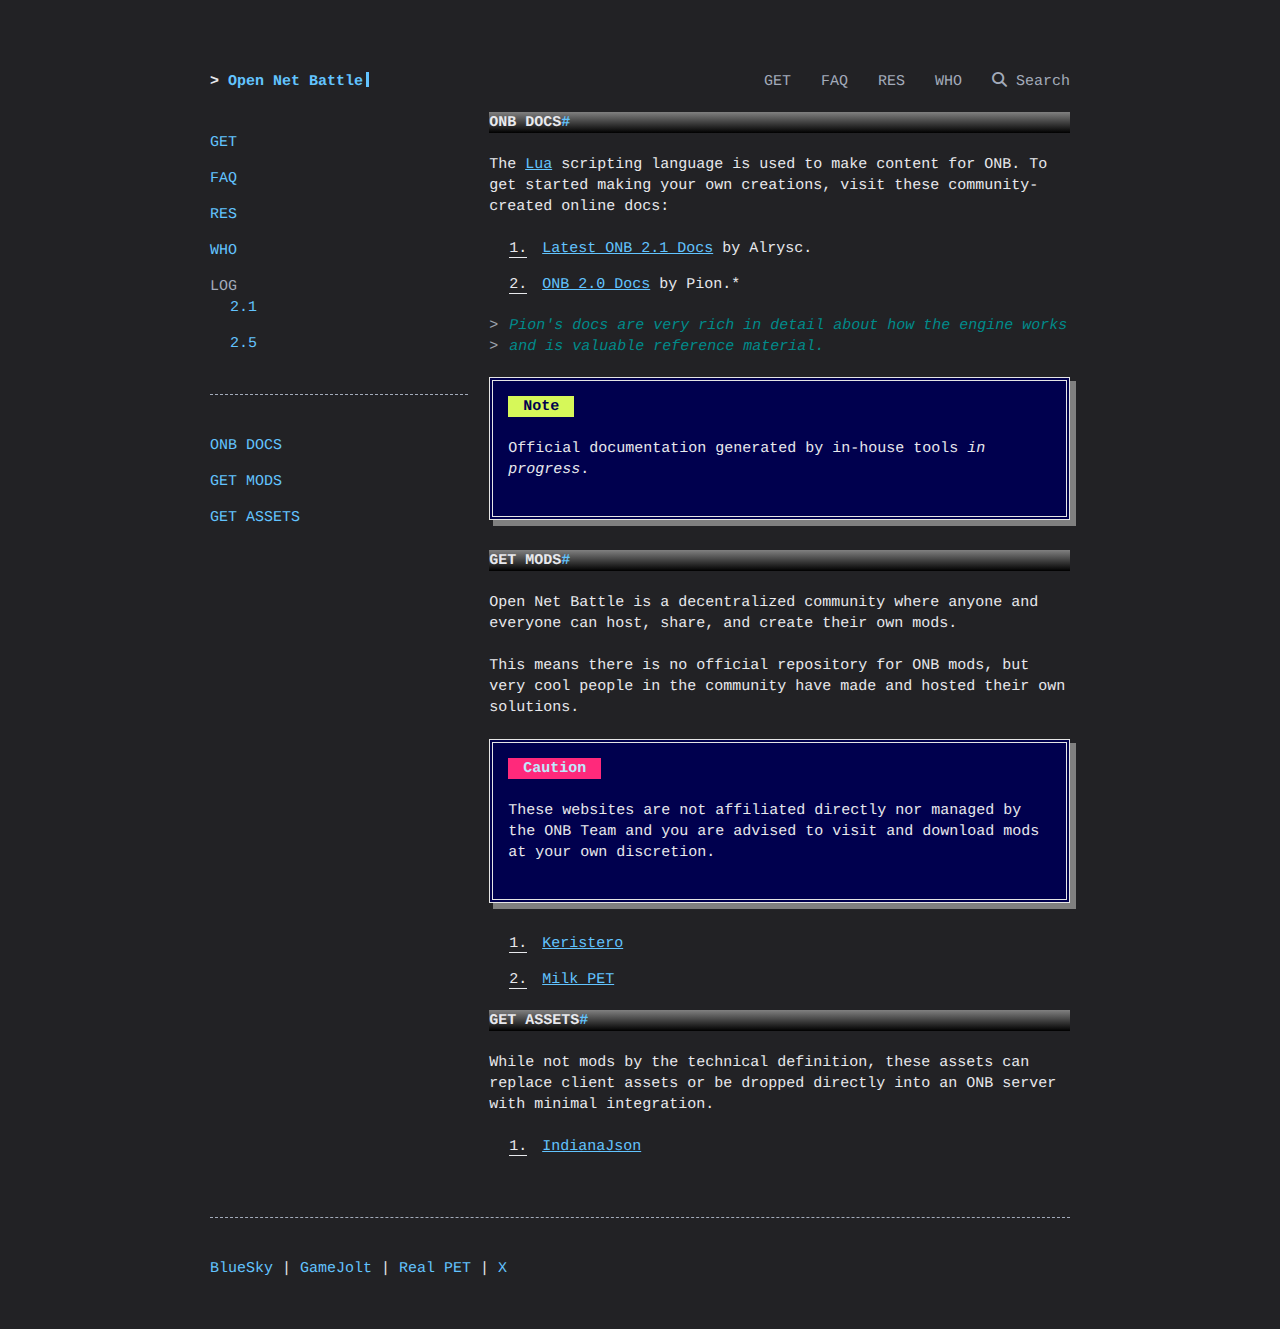
<file: mods/index.html>
<!DOCTYPE html><html lang="en"><head>
    
    <meta charset="UTF-8">
    <meta name="viewport" content="width=device-width, initial-scale=1.0">
    <meta http-equiv="X-UA-Compatible" content="ie=edge">
    <meta name="generator" content="mkdocs-1.6.1, mkdocs-terminal-4.7.0">
    
    <meta name="description" content="Home and news for the first open net battle online experience."> 
    
    <meta name="author" content="TheMaverickProgrammer"> 
    <link rel="icon" type="image/png" sizes="192x192" href="../img/android-chrome-192x192.png">
<link rel="icon" type="image/png" sizes="512x512" href="../img/android-chrome-512x512.png">
<link rel="apple-touch-icon" sizes="180x180" href="../img/apple-touch-icon.png">
<link rel="shortcut icon" type="image/png" sizes="48x48" href="../img/favicon.ico">
<link rel="icon" type="image/png" sizes="16x16" href="../img/favicon-16x16.png">
<link rel="icon" type="image/png" sizes="32x32" href="../img/favicon-32x32.png">


    
 
<title>Mods - Open Net Battle</title>


<link href="../css/fontawesome/css/fontawesome.min.css" rel="stylesheet">
<link href="../css/fontawesome/css/solid.min.css" rel="stylesheet">
<link href="../css/normalize.css" rel="stylesheet">
<link href="../css/terminal.css" rel="stylesheet">
<link href="../css/theme.css" rel="stylesheet">
<link href="../css/theme.tile_grid.css" rel="stylesheet">
<link href="../css/theme.footer.css" rel="stylesheet">
<!-- dark color palette -->
<link href="../css/palettes/dark.css" rel="stylesheet">

<!-- page layout -->
<style>
/* initially set page layout to a one column grid */
.terminal-mkdocs-main-grid {
    display: grid;
    grid-column-gap: 1.4em;
    grid-template-columns: auto;
    grid-template-rows: auto;
}

/*  
*   when side navigation is not hidden, use a two column grid.  
*   if the screen is too narrow, fall back to the initial one column grid layout.
*   in this case the main content will be placed under the navigation panel. 
*/
@media only screen and (min-width: 70em) {
    .terminal-mkdocs-main-grid {
        grid-template-columns: 4fr 9fr;
    }
}</style>



    
    <link href="../assets/css/custom.css" rel="stylesheet"> 
    <link href="../assets/css/neoteroi-mkdocs.css" rel="stylesheet">  
    
    

    
    <!-- search css support -->
<link href="../css/search/bootstrap-modal.css" rel="stylesheet">
<!-- search scripts -->
<script>
    var base_url = "..",
    shortcuts = "{}";
</script>
<script src="../js/jquery/jquery-1.10.1.min.js" defer></script>
<script src="../js/bootstrap/bootstrap.min.js" defer></script>
<script src="../js/mkdocs/base.js" defer></script>
    
    
    
    
    <script src="../search/main.js"></script>
    

    
<link href="../assets/stylesheets/glightbox.min.css" rel="stylesheet"><script src="../assets/javascripts/glightbox.min.js"></script><style id="glightbox-style">
            html.glightbox-open { overflow: initial; height: 100%; }
            .gslide-title { margin-top: 0px; user-select: text; }
            .gslide-desc { color: #666; user-select: text; }
            .gslide-image img { background: white; }
        </style></head>

<body class="terminal"><div class="container">
    <div class="terminal-nav">
        <header class="terminal-logo">
            <div id="mkdocs-terminal-site-name" class="logo terminal-prompt"><a href="/" class="no-style">Open Net Battle</a></div>
        </header>
        
        <nav class="terminal-menu">
            
            <ul vocab="https://schema.org/" typeof="BreadcrumbList">
                
                
                <li property="itemListElement" typeof="ListItem">
                    <a href=".." class="menu-item " property="item" typeof="WebPage">
                        <span property="name">GET</span>
                    </a>
                    <meta property="position" content="0">
                </li>
                
                
                <li property="itemListElement" typeof="ListItem">
                    <a href="../faq/" class="menu-item " property="item" typeof="WebPage">
                        <span property="name">FAQ</span>
                    </a>
                    <meta property="position" content="1">
                </li>
                
                
                <li property="itemListElement" typeof="ListItem">
                    <a href="../resources/" class="menu-item " property="item" typeof="WebPage">
                        <span property="name">RES</span>
                    </a>
                    <meta property="position" content="2">
                </li>
                
                
                <li property="itemListElement" typeof="ListItem">
                    <a href="../credits/" class="menu-item " property="item" typeof="WebPage">
                        <span property="name">WHO</span>
                    </a>
                    <meta property="position" content="3">
                </li>
                
                
                
                    
                    


<li property="itemListElement" typeof="ListItem">
    <a href="#" class="menu-item" data-toggle="modal" data-target="#mkdocs_search_modal" property="item" typeof="SearchAction">
        <i aria-hidden="true" class="fa fa-search"></i> <span property="name">Search</span>
    </a>
    <meta property="position" content="4">
</li>
                    
            </ul>
            
        </nav>
    </div>
</div>
        
    <div class="container">
        <div class="terminal-mkdocs-main-grid"><aside id="terminal-mkdocs-side-panel"><nav>
  
    <ul class="terminal-mkdocs-side-nav-items">
        
          



<li class="terminal-mkdocs-side-nav-li">
    
    
    
        
        
            <a class="

    terminal-mkdocs-side-nav-item" href="..">GET</a>
        
    
    
    
  </li>
        
          



<li class="terminal-mkdocs-side-nav-li">
    
    
    
        
        
            <a class="

    terminal-mkdocs-side-nav-item" href="../faq/">FAQ</a>
        
    
    
    
  </li>
        
          



<li class="terminal-mkdocs-side-nav-li">
    
    
    
        
        
            <a class="

    terminal-mkdocs-side-nav-item" href="../resources/">RES</a>
        
    
    
    
  </li>
        
          



<li class="terminal-mkdocs-side-nav-li">
    
    
    
        
        
            <a class="

    terminal-mkdocs-side-nav-item" href="../credits/">WHO</a>
        
    
    
    
  </li>
        
          



<li class="terminal-mkdocs-side-nav-li">
    
    
        
        

        
            
    
        
        
            
            
            <span class="
        
    

    terminal-mkdocs-side-nav-item terminal-mkdocs-side-nav-section-no-index">LOG</span>
        
    
    
        
      
        
            <ul class="terminal-mkdocs-side-nav-li-ul">
        
            
            

             
                <li class="terminal-mkdocs-side-nav-li-ul-li">
    
        
        
            <a class="

    terminal-mkdocs-side-nav-item" href="../changelogs/two_point_one/">2.1</a>
        
    
    </li>
            
        
            
            

             
                <li class="terminal-mkdocs-side-nav-li-ul-li">
    
        
        
            <a class="

    terminal-mkdocs-side-nav-item" href="../changelogs/two_point_five/">2.5</a>
        
    
    </li>
            
            
    </ul>
        
    
  </li>
        
    </ul>
  
</nav><hr>
<nav>
    <ul>
        <li><a href="#onb-docs">ONB DOCS</a></li>
        <li><a href="#get-mods">GET MODS</a></li>
        <li><a href="#get-assets">GET ASSETS</a></li>
        
    </ul>
</nav>
</aside>
            <main id="terminal-mkdocs-main-content">
    
    
    
    
    

<section id="mkdocs-terminal-content">
    <h3 id="onb-docs">ONB DOCS<a class="headerlink" href="#onb-docs" title="Permanent link">#</a></h3>
<p>The <a href="(https://www.lua.org/start.html)">Lua</a> scripting language is used to make content for ONB.
To get started making your own creations, visit these 
community-created online docs:</p>
<ol>
<li><a href="(https://alrysc.github.io/onb_docs/)">Latest ONB 2.1 Docs</a> by Alrysc.</li>
<li><a href="(https://paintylux.github.io/OpenNetBattleDocs/#introduction)">ONB 2.0 Docs</a> by Pion.*</li>
</ol>
<blockquote>
<p>Pion's docs are very rich in detail about how the engine works and is valuable reference material.</p>
</blockquote>
<div class="admonition note">
<p class="admonition-title">Note</p>
<p>Official documentation generated by in-house tools <em>in progress</em>.</p>
</div>
<h3 id="get-mods">GET MODS<a class="headerlink" href="#get-mods" title="Permanent link">#</a></h3>
<p>Open Net Battle is a decentralized community where anyone and everyone can host, share, and create their own mods.</p>
<p>This means there is no official repository for ONB mods, but very cool
people in the community have made and hosted their own solutions.</p>
<div class="admonition caution">
<p class="admonition-title">Caution</p>
<p>These websites are not affiliated directly nor managed by the ONB Team
and you are advised to visit and download mods at your own discretion.</p>
</div>
<ol>
<li><a href="https://keristero.github.io/onb-modsite/">Keristero</a></li>
<li><a href="https://milk.pet/mods">Milk PET</a></li>
</ol>
<h3 id="get-assets">GET ASSETS<a class="headerlink" href="#get-assets" title="Permanent link">#</a></h3>
<p>While not mods by the technical definition, these assets can replace client assets or be 
dropped directly into an ONB server with minimal integration.</p>
<ol>
<li><a href="https://indianajson.github.io/open-assets/">IndianaJson</a></li>
</ol>
</section>

<section id="mkdocs-terminal-after-content">
    
</section>

            </main>
        </div>
        <hr><a href="https://bsky.app/profile/opennetbattle.bsky.social">BlueSky</a> | <a href="https://gamejolt.com/games/OpenNetBattle/509302">GameJolt</a> | <a href="https://docs.google.com/document/d/1aUvNsD4oN5JkAHg1HeivZs1uEvSHYrcKO4J8Xdl8X6g/edit?usp=sharing">Real PET</a> | <a href="https://x.com/OpenNetBattle">X</a>
    </div>

    
    <div class="modal" id="mkdocs_search_modal" tabindex="-1" role="alertdialog" aria-modal="true" aria-labelledby="searchModalLabel">
    <div class="modal-dialog modal-lg" role="search">
        <div class="modal-content">
            <div class="modal-header">
                <h5 class="modal-title" id="searchModalLabel">Search</h5>
                <button type="button" class="close btn btn-default btn-ghost" data-dismiss="modal"><span aria-hidden="true">x</span><span class="sr-only">Close</span></button>
            </div>
            <div class="modal-body">
                <p id="searchInputLabel">Type to start searching</p>
                <form>
                    <div class="form-group">
                        <input type="search" class="form-control" aria-labelledby="searchInputLabel" placeholder="" id="mkdocs-search-query" title="Please enter search terms here">
                    </div>
                </form>
                <div id="mkdocs-search-results" data-no-results-text="No document matches found"></div>
            </div>
            <div class="modal-footer">
            </div>
        </div>
    </div>
</div>
    
    


<script id="init-glightbox">const lightbox = GLightbox({"touchNavigation": true, "loop": false, "zoomable": true, "draggable": true, "openEffect": "zoom", "closeEffect": "zoom", "slideEffect": "slide"});
</script></body></html>
</file>
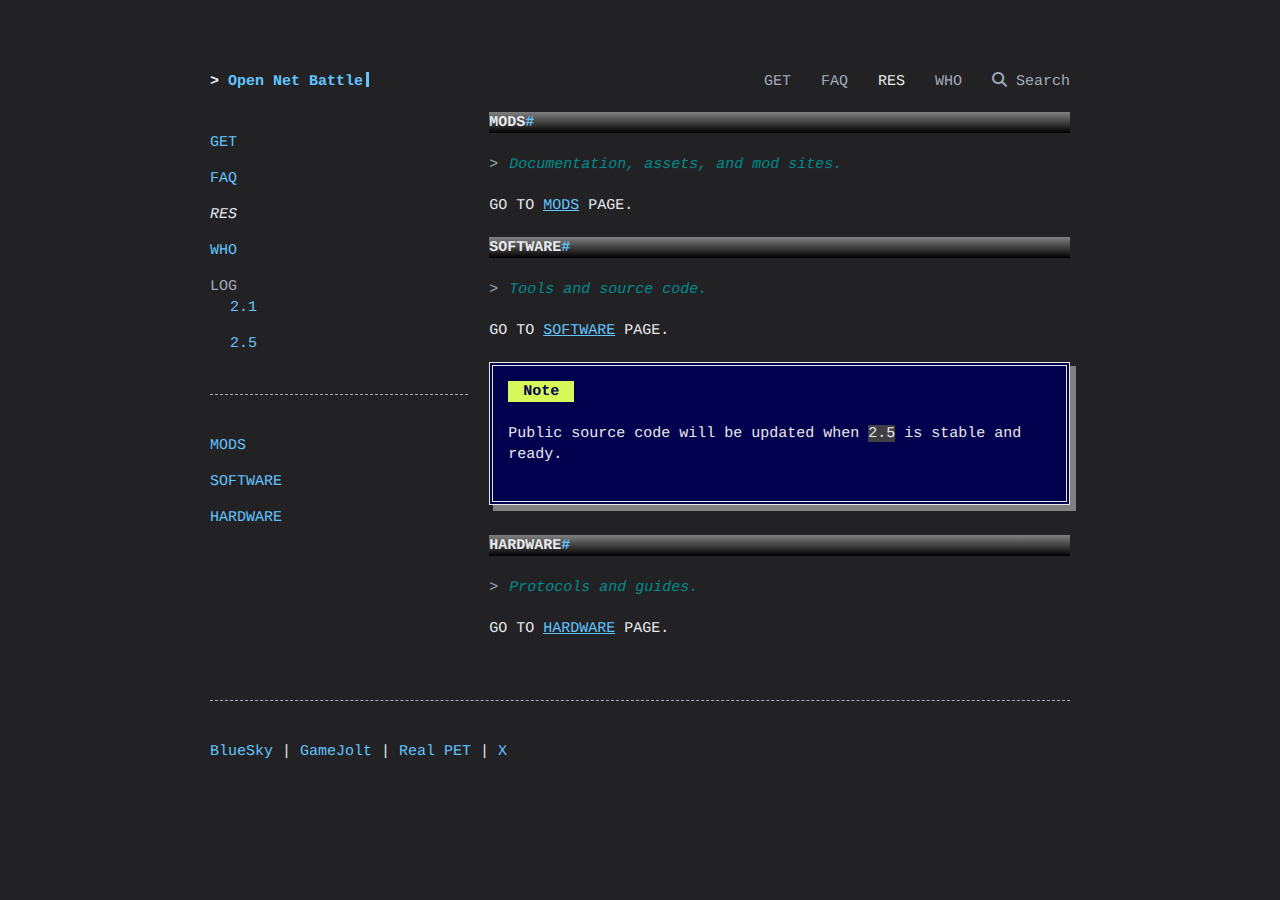
<file: resources/index.html>
<!DOCTYPE html><html lang="en"><head>
    
    <meta charset="UTF-8">
    <meta name="viewport" content="width=device-width, initial-scale=1.0">
    <meta http-equiv="X-UA-Compatible" content="ie=edge">
    <meta name="generator" content="mkdocs-1.6.1, mkdocs-terminal-4.7.0">
    
    <meta name="description" content="Home and news for the first open net battle online experience."> 
    
    <meta name="author" content="TheMaverickProgrammer"> 
    <link rel="icon" type="image/png" sizes="192x192" href="../img/android-chrome-192x192.png">
<link rel="icon" type="image/png" sizes="512x512" href="../img/android-chrome-512x512.png">
<link rel="apple-touch-icon" sizes="180x180" href="../img/apple-touch-icon.png">
<link rel="shortcut icon" type="image/png" sizes="48x48" href="../img/favicon.ico">
<link rel="icon" type="image/png" sizes="16x16" href="../img/favicon-16x16.png">
<link rel="icon" type="image/png" sizes="32x32" href="../img/favicon-32x32.png">


    
 
<title>RES - Open Net Battle</title>


<link href="../css/fontawesome/css/fontawesome.min.css" rel="stylesheet">
<link href="../css/fontawesome/css/solid.min.css" rel="stylesheet">
<link href="../css/normalize.css" rel="stylesheet">
<link href="../css/terminal.css" rel="stylesheet">
<link href="../css/theme.css" rel="stylesheet">
<link href="../css/theme.tile_grid.css" rel="stylesheet">
<link href="../css/theme.footer.css" rel="stylesheet">
<!-- dark color palette -->
<link href="../css/palettes/dark.css" rel="stylesheet">

<!-- page layout -->
<style>
/* initially set page layout to a one column grid */
.terminal-mkdocs-main-grid {
    display: grid;
    grid-column-gap: 1.4em;
    grid-template-columns: auto;
    grid-template-rows: auto;
}

/*  
*   when side navigation is not hidden, use a two column grid.  
*   if the screen is too narrow, fall back to the initial one column grid layout.
*   in this case the main content will be placed under the navigation panel. 
*/
@media only screen and (min-width: 70em) {
    .terminal-mkdocs-main-grid {
        grid-template-columns: 4fr 9fr;
    }
}</style>



    
    <link href="../assets/css/custom.css" rel="stylesheet"> 
    <link href="../assets/css/neoteroi-mkdocs.css" rel="stylesheet">  
    
    

    
    <!-- search css support -->
<link href="../css/search/bootstrap-modal.css" rel="stylesheet">
<!-- search scripts -->
<script>
    var base_url = "..",
    shortcuts = "{}";
</script>
<script src="../js/jquery/jquery-1.10.1.min.js" defer></script>
<script src="../js/bootstrap/bootstrap.min.js" defer></script>
<script src="../js/mkdocs/base.js" defer></script>
    
    
    
    
    <script src="../search/main.js"></script>
    

    
<link href="../assets/stylesheets/glightbox.min.css" rel="stylesheet"><script src="../assets/javascripts/glightbox.min.js"></script><style id="glightbox-style">
            html.glightbox-open { overflow: initial; height: 100%; }
            .gslide-title { margin-top: 0px; user-select: text; }
            .gslide-desc { color: #666; user-select: text; }
            .gslide-image img { background: white; }
        </style></head>

<body class="terminal"><div class="container">
    <div class="terminal-nav">
        <header class="terminal-logo">
            <div id="mkdocs-terminal-site-name" class="logo terminal-prompt"><a href="/" class="no-style">Open Net Battle</a></div>
        </header>
        
        <nav class="terminal-menu">
            
            <ul vocab="https://schema.org/" typeof="BreadcrumbList">
                
                
                <li property="itemListElement" typeof="ListItem">
                    <a href=".." class="menu-item " property="item" typeof="WebPage">
                        <span property="name">GET</span>
                    </a>
                    <meta property="position" content="0">
                </li>
                
                
                <li property="itemListElement" typeof="ListItem">
                    <a href="../faq/" class="menu-item " property="item" typeof="WebPage">
                        <span property="name">FAQ</span>
                    </a>
                    <meta property="position" content="1">
                </li>
                
                
                <li property="itemListElement" typeof="ListItem">
                    <a href="./" class="menu-item active" property="item" typeof="WebPage">
                        <span property="name">RES</span>
                    </a>
                    <meta property="position" content="2">
                </li>
                
                
                <li property="itemListElement" typeof="ListItem">
                    <a href="../credits/" class="menu-item " property="item" typeof="WebPage">
                        <span property="name">WHO</span>
                    </a>
                    <meta property="position" content="3">
                </li>
                
                
                
                    
                    


<li property="itemListElement" typeof="ListItem">
    <a href="#" class="menu-item" data-toggle="modal" data-target="#mkdocs_search_modal" property="item" typeof="SearchAction">
        <i aria-hidden="true" class="fa fa-search"></i> <span property="name">Search</span>
    </a>
    <meta property="position" content="4">
</li>
                    
            </ul>
            
        </nav>
    </div>
</div>
        
    <div class="container">
        <div class="terminal-mkdocs-main-grid"><aside id="terminal-mkdocs-side-panel"><nav>
  
    <ul class="terminal-mkdocs-side-nav-items">
        
          



<li class="terminal-mkdocs-side-nav-li">
    
    
    
        
        
            <a class="

    terminal-mkdocs-side-nav-item" href="..">GET</a>
        
    
    
    
  </li>
        
          



<li class="terminal-mkdocs-side-nav-li">
    
    
    
        
        
            <a class="

    terminal-mkdocs-side-nav-item" href="../faq/">FAQ</a>
        
    
    
    
  </li>
        
          



<li class="terminal-mkdocs-side-nav-li">
    
    
    
        
        <span class="

    terminal-mkdocs-side-nav-item--active">RES</span>
    
    
    
  </li>
        
          



<li class="terminal-mkdocs-side-nav-li">
    
    
    
        
        
            <a class="

    terminal-mkdocs-side-nav-item" href="../credits/">WHO</a>
        
    
    
    
  </li>
        
          



<li class="terminal-mkdocs-side-nav-li">
    
    
        
        

        
            
    
        
        
            
            
            <span class="
        
    

    terminal-mkdocs-side-nav-item terminal-mkdocs-side-nav-section-no-index">LOG</span>
        
    
    
        
      
        
            <ul class="terminal-mkdocs-side-nav-li-ul">
        
            
            

             
                <li class="terminal-mkdocs-side-nav-li-ul-li">
    
        
        
            <a class="

    terminal-mkdocs-side-nav-item" href="../changelogs/two_point_one/">2.1</a>
        
    
    </li>
            
        
            
            

             
                <li class="terminal-mkdocs-side-nav-li-ul-li">
    
        
        
            <a class="

    terminal-mkdocs-side-nav-item" href="../changelogs/two_point_five/">2.5</a>
        
    
    </li>
            
            
    </ul>
        
    
  </li>
        
    </ul>
  
</nav><hr>
<nav>
    <ul>
        <li><a href="#mods">MODS</a></li>
        <li><a href="#software">SOFTWARE</a></li>
        <li><a href="#hardware">HARDWARE</a></li>
        
    </ul>
</nav>
</aside>
            <main id="terminal-mkdocs-main-content">
    
    
    
    
    

<section id="mkdocs-terminal-content">
    <h3 id="mods">MODS<a class="headerlink" href="#mods" title="Permanent link">#</a></h3>
<blockquote>
<p>Documentation, assets, and mod sites.</p>
</blockquote>
<p>GO TO <a href="../mods/">MODS</a> PAGE.</p>
<h3 id="software">SOFTWARE<a class="headerlink" href="#software" title="Permanent link">#</a></h3>
<blockquote>
<p>Tools and source code.</p>
</blockquote>
<p>GO TO <a href="../software/">SOFTWARE</a> PAGE.</p>
<div class="admonition note">
<p class="admonition-title">Note</p>
<p>Public source code will be updated when <code>2.5</code> is stable and ready.</p>
</div>
<h3 id="hardware">HARDWARE<a class="headerlink" href="#hardware" title="Permanent link">#</a></h3>
<blockquote>
<p>Protocols and guides.</p>
</blockquote>
<p>GO TO <a href="../hardware/">HARDWARE</a> PAGE.</p>
</section>

<section id="mkdocs-terminal-after-content">
    
</section>

            </main>
        </div>
        <hr><a href="https://bsky.app/profile/opennetbattle.bsky.social">BlueSky</a> | <a href="https://gamejolt.com/games/OpenNetBattle/509302">GameJolt</a> | <a href="https://docs.google.com/document/d/1aUvNsD4oN5JkAHg1HeivZs1uEvSHYrcKO4J8Xdl8X6g/edit?usp=sharing">Real PET</a> | <a href="https://x.com/OpenNetBattle">X</a>
    </div>

    
    <div class="modal" id="mkdocs_search_modal" tabindex="-1" role="alertdialog" aria-modal="true" aria-labelledby="searchModalLabel">
    <div class="modal-dialog modal-lg" role="search">
        <div class="modal-content">
            <div class="modal-header">
                <h5 class="modal-title" id="searchModalLabel">Search</h5>
                <button type="button" class="close btn btn-default btn-ghost" data-dismiss="modal"><span aria-hidden="true">x</span><span class="sr-only">Close</span></button>
            </div>
            <div class="modal-body">
                <p id="searchInputLabel">Type to start searching</p>
                <form>
                    <div class="form-group">
                        <input type="search" class="form-control" aria-labelledby="searchInputLabel" placeholder="" id="mkdocs-search-query" title="Please enter search terms here">
                    </div>
                </form>
                <div id="mkdocs-search-results" data-no-results-text="No document matches found"></div>
            </div>
            <div class="modal-footer">
            </div>
        </div>
    </div>
</div>
    
    


<script id="init-glightbox">const lightbox = GLightbox({"touchNavigation": true, "loop": false, "zoomable": true, "draggable": true, "openEffect": "zoom", "closeEffect": "zoom", "slideEffect": "slide"});
</script></body></html>
</file>
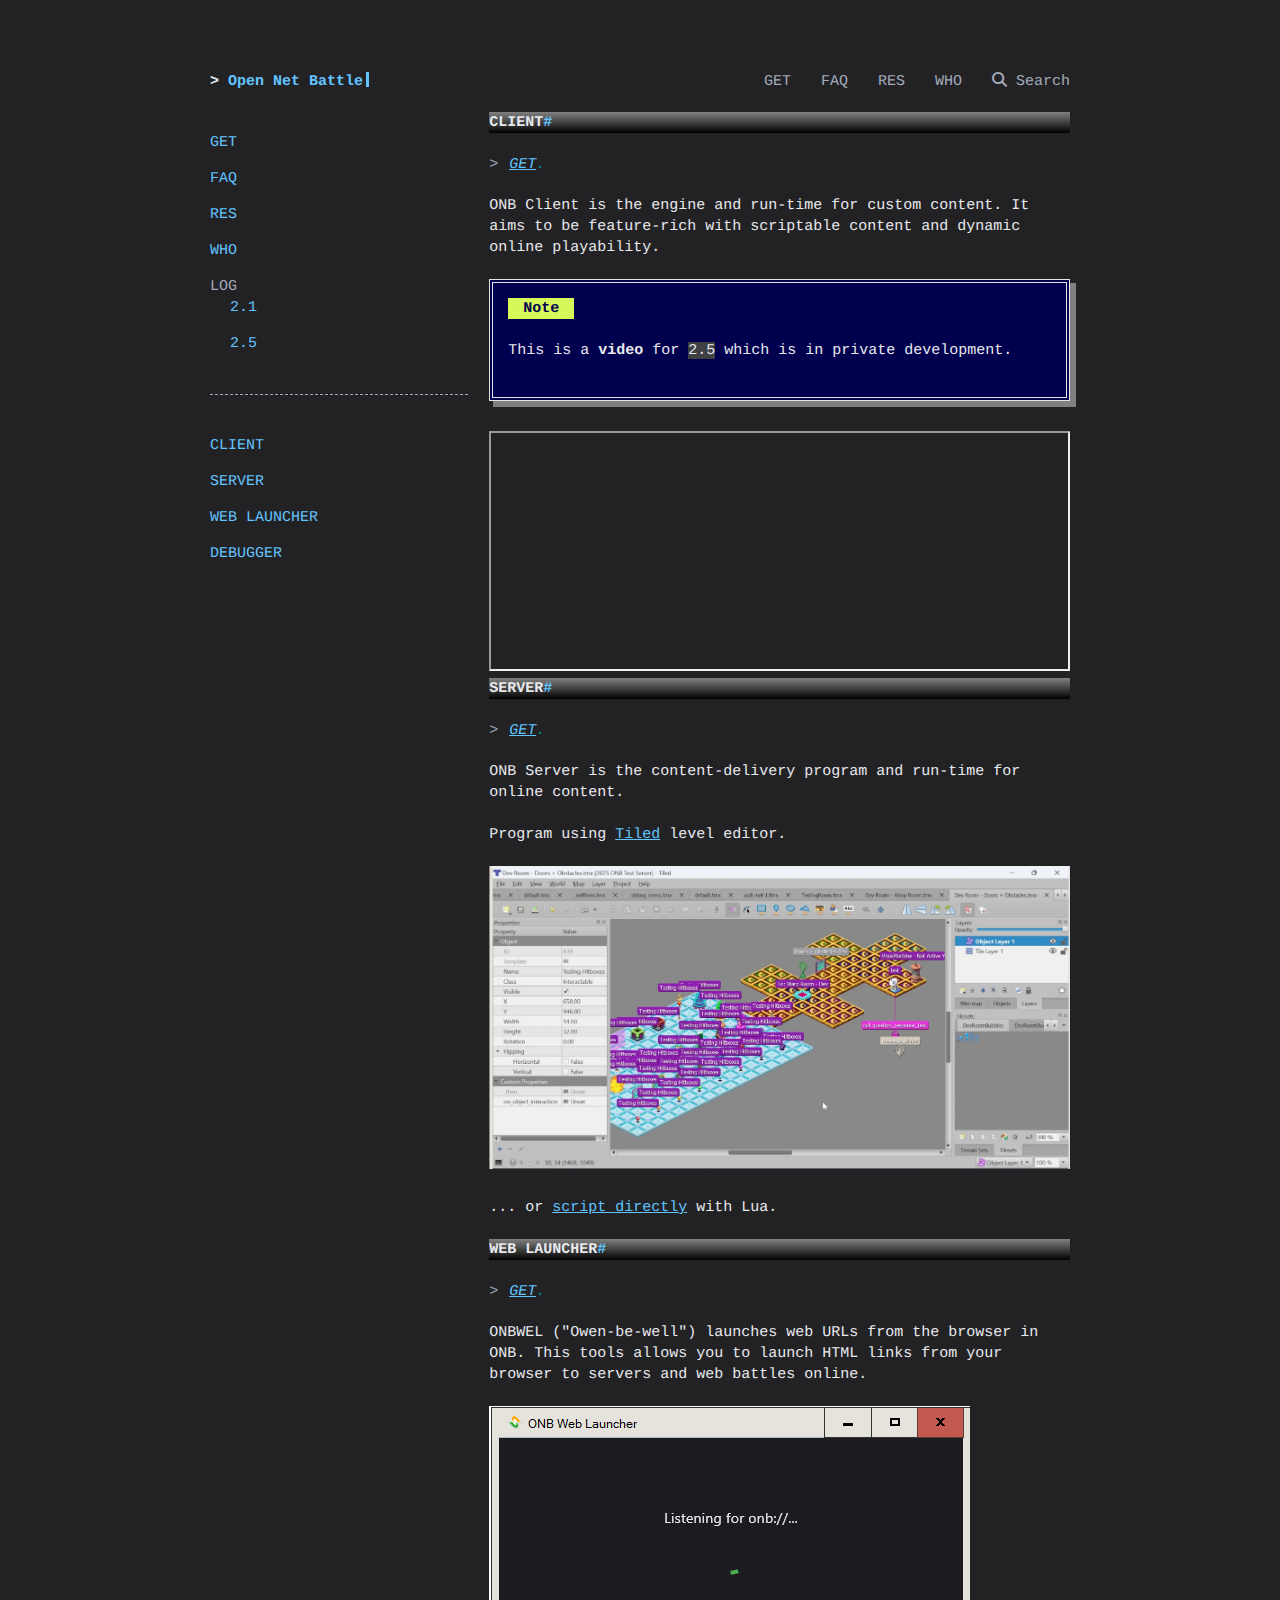
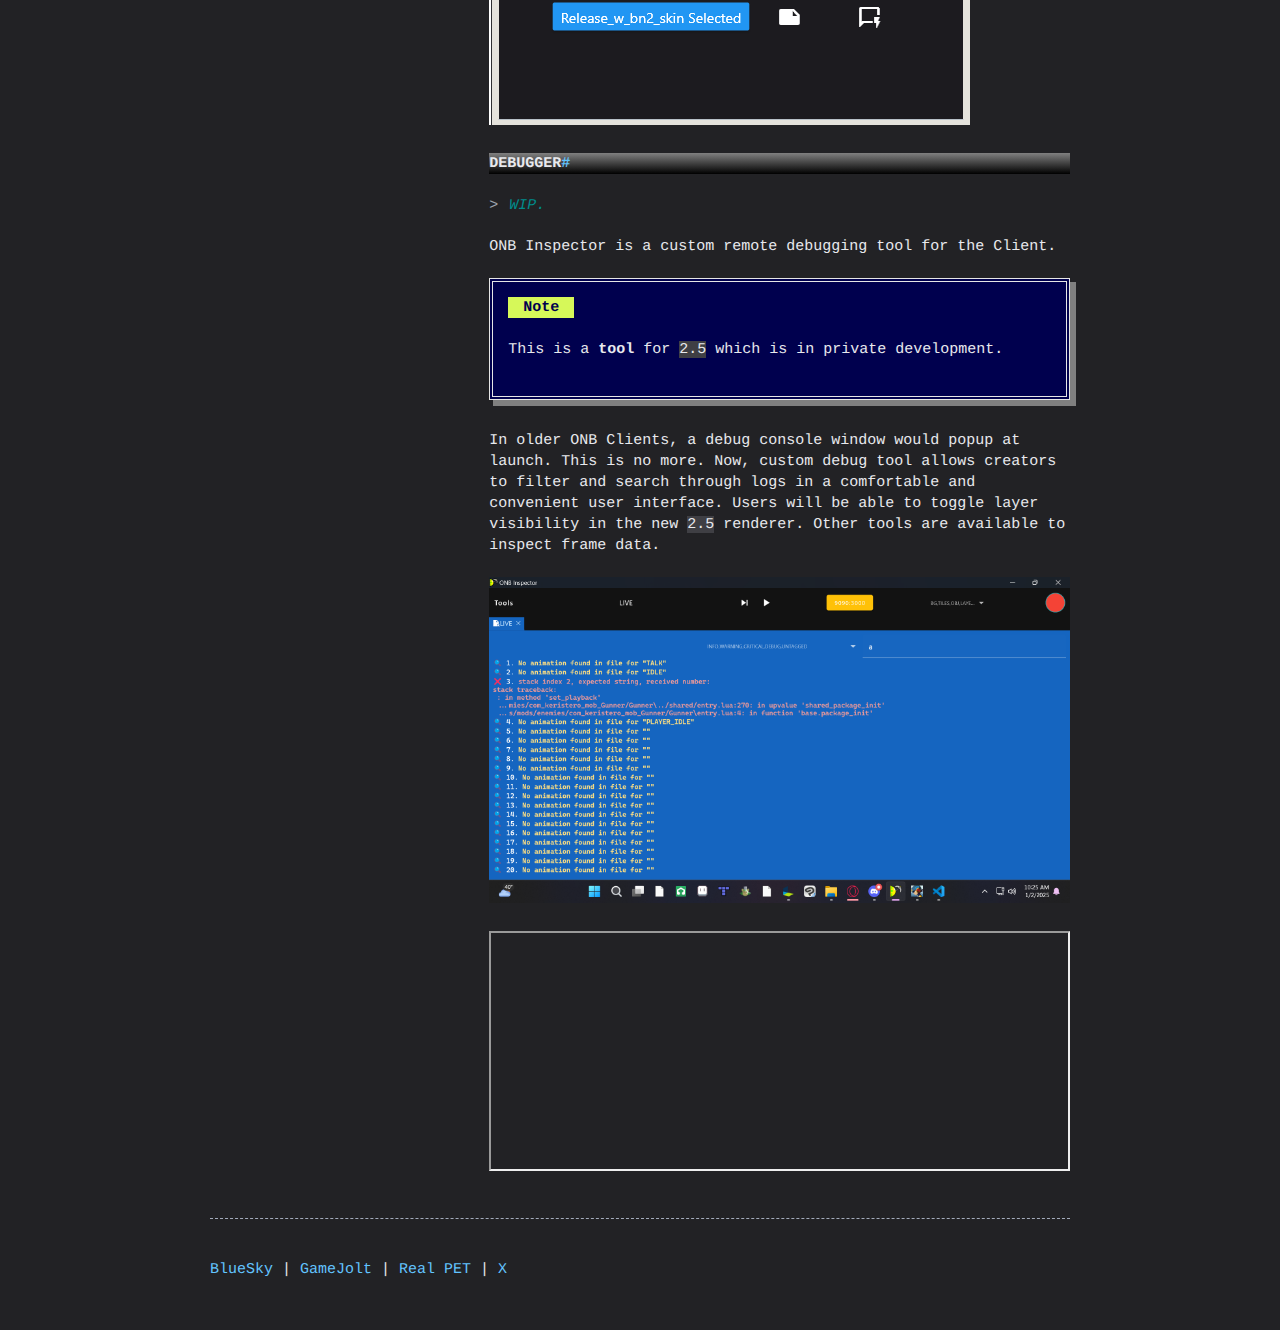
<file: software/index.html>
<!DOCTYPE html><html lang="en"><head>
    
    <meta charset="UTF-8">
    <meta name="viewport" content="width=device-width, initial-scale=1.0">
    <meta http-equiv="X-UA-Compatible" content="ie=edge">
    <meta name="generator" content="mkdocs-1.6.1, mkdocs-terminal-4.7.0">
    
    <meta name="description" content="Home and news for the first open net battle online experience."> 
    
    <meta name="author" content="TheMaverickProgrammer"> 
    <link rel="icon" type="image/png" sizes="192x192" href="../img/android-chrome-192x192.png">
<link rel="icon" type="image/png" sizes="512x512" href="../img/android-chrome-512x512.png">
<link rel="apple-touch-icon" sizes="180x180" href="../img/apple-touch-icon.png">
<link rel="shortcut icon" type="image/png" sizes="48x48" href="../img/favicon.ico">
<link rel="icon" type="image/png" sizes="16x16" href="../img/favicon-16x16.png">
<link rel="icon" type="image/png" sizes="32x32" href="../img/favicon-32x32.png">


    
 
<title>Software - Open Net Battle</title>


<link href="../css/fontawesome/css/fontawesome.min.css" rel="stylesheet">
<link href="../css/fontawesome/css/solid.min.css" rel="stylesheet">
<link href="../css/normalize.css" rel="stylesheet">
<link href="../css/terminal.css" rel="stylesheet">
<link href="../css/theme.css" rel="stylesheet">
<link href="../css/theme.tile_grid.css" rel="stylesheet">
<link href="../css/theme.footer.css" rel="stylesheet">
<!-- dark color palette -->
<link href="../css/palettes/dark.css" rel="stylesheet">

<!-- page layout -->
<style>
/* initially set page layout to a one column grid */
.terminal-mkdocs-main-grid {
    display: grid;
    grid-column-gap: 1.4em;
    grid-template-columns: auto;
    grid-template-rows: auto;
}

/*  
*   when side navigation is not hidden, use a two column grid.  
*   if the screen is too narrow, fall back to the initial one column grid layout.
*   in this case the main content will be placed under the navigation panel. 
*/
@media only screen and (min-width: 70em) {
    .terminal-mkdocs-main-grid {
        grid-template-columns: 4fr 9fr;
    }
}</style>



    
    <link href="../assets/css/custom.css" rel="stylesheet"> 
    <link href="../assets/css/neoteroi-mkdocs.css" rel="stylesheet">  
    
    

    
    <!-- search css support -->
<link href="../css/search/bootstrap-modal.css" rel="stylesheet">
<!-- search scripts -->
<script>
    var base_url = "..",
    shortcuts = "{}";
</script>
<script src="../js/jquery/jquery-1.10.1.min.js" defer></script>
<script src="../js/bootstrap/bootstrap.min.js" defer></script>
<script src="../js/mkdocs/base.js" defer></script>
    
    
    
    
    <script src="../search/main.js"></script>
    

    
<link href="../assets/stylesheets/glightbox.min.css" rel="stylesheet"><script src="../assets/javascripts/glightbox.min.js"></script><style id="glightbox-style">
            html.glightbox-open { overflow: initial; height: 100%; }
            .gslide-title { margin-top: 0px; user-select: text; }
            .gslide-desc { color: #666; user-select: text; }
            .gslide-image img { background: white; }
        </style></head>

<body class="terminal"><div class="container">
    <div class="terminal-nav">
        <header class="terminal-logo">
            <div id="mkdocs-terminal-site-name" class="logo terminal-prompt"><a href="/" class="no-style">Open Net Battle</a></div>
        </header>
        
        <nav class="terminal-menu">
            
            <ul vocab="https://schema.org/" typeof="BreadcrumbList">
                
                
                <li property="itemListElement" typeof="ListItem">
                    <a href=".." class="menu-item " property="item" typeof="WebPage">
                        <span property="name">GET</span>
                    </a>
                    <meta property="position" content="0">
                </li>
                
                
                <li property="itemListElement" typeof="ListItem">
                    <a href="../faq/" class="menu-item " property="item" typeof="WebPage">
                        <span property="name">FAQ</span>
                    </a>
                    <meta property="position" content="1">
                </li>
                
                
                <li property="itemListElement" typeof="ListItem">
                    <a href="../resources/" class="menu-item " property="item" typeof="WebPage">
                        <span property="name">RES</span>
                    </a>
                    <meta property="position" content="2">
                </li>
                
                
                <li property="itemListElement" typeof="ListItem">
                    <a href="../credits/" class="menu-item " property="item" typeof="WebPage">
                        <span property="name">WHO</span>
                    </a>
                    <meta property="position" content="3">
                </li>
                
                
                
                    
                    


<li property="itemListElement" typeof="ListItem">
    <a href="#" class="menu-item" data-toggle="modal" data-target="#mkdocs_search_modal" property="item" typeof="SearchAction">
        <i aria-hidden="true" class="fa fa-search"></i> <span property="name">Search</span>
    </a>
    <meta property="position" content="4">
</li>
                    
            </ul>
            
        </nav>
    </div>
</div>
        
    <div class="container">
        <div class="terminal-mkdocs-main-grid"><aside id="terminal-mkdocs-side-panel"><nav>
  
    <ul class="terminal-mkdocs-side-nav-items">
        
          



<li class="terminal-mkdocs-side-nav-li">
    
    
    
        
        
            <a class="

    terminal-mkdocs-side-nav-item" href="..">GET</a>
        
    
    
    
  </li>
        
          



<li class="terminal-mkdocs-side-nav-li">
    
    
    
        
        
            <a class="

    terminal-mkdocs-side-nav-item" href="../faq/">FAQ</a>
        
    
    
    
  </li>
        
          



<li class="terminal-mkdocs-side-nav-li">
    
    
    
        
        
            <a class="

    terminal-mkdocs-side-nav-item" href="../resources/">RES</a>
        
    
    
    
  </li>
        
          



<li class="terminal-mkdocs-side-nav-li">
    
    
    
        
        
            <a class="

    terminal-mkdocs-side-nav-item" href="../credits/">WHO</a>
        
    
    
    
  </li>
        
          



<li class="terminal-mkdocs-side-nav-li">
    
    
        
        

        
            
    
        
        
            
            
            <span class="
        
    

    terminal-mkdocs-side-nav-item terminal-mkdocs-side-nav-section-no-index">LOG</span>
        
    
    
        
      
        
            <ul class="terminal-mkdocs-side-nav-li-ul">
        
            
            

             
                <li class="terminal-mkdocs-side-nav-li-ul-li">
    
        
        
            <a class="

    terminal-mkdocs-side-nav-item" href="../changelogs/two_point_one/">2.1</a>
        
    
    </li>
            
        
            
            

             
                <li class="terminal-mkdocs-side-nav-li-ul-li">
    
        
        
            <a class="

    terminal-mkdocs-side-nav-item" href="../changelogs/two_point_five/">2.5</a>
        
    
    </li>
            
            
    </ul>
        
    
  </li>
        
    </ul>
  
</nav><hr>
<nav>
    <ul>
        <li><a href="#client">CLIENT</a></li>
        <li><a href="#server">SERVER</a></li>
        <li><a href="#web-launcher">WEB LAUNCHER</a></li>
        <li><a href="#debugger">DEBUGGER</a></li>
        
    </ul>
</nav>
</aside>
            <main id="terminal-mkdocs-main-content">
    
    
    
    
    

<section id="mkdocs-terminal-content">
    <h3 id="client">CLIENT<a class="headerlink" href="#client" title="Permanent link">#</a></h3>
<blockquote>
<p><a href="../">GET</a>.</p>
</blockquote>
<p>ONB Client is the engine and run-time for custom content. It aims to be feature-rich with scriptable content and dynamic online playability.</p>
<div class="admonition note">
<p class="admonition-title">Note</p>
<p>This is a <strong>video</strong> for <code>2.5</code> which is in private development.</p>
</div>
<iframe src="https://youtube.com/embed/kS0l7a9QBzk" width="320" height="240" controls style="width: 100%;"></iframe>

<h3 id="server">SERVER<a class="headerlink" href="#server" title="Permanent link">#</a></h3>
<blockquote>
<p><a href="../">GET</a>.</p>
</blockquote>
<p>ONB Server is the content-delivery program and run-time for online content.</p>
<p>Program using <a href="https://www.mapeditor.org/">Tiled</a> level editor.</p>
<p><a class="glightbox" data-type="image" data-width="auto" data-height="auto" href="../assets/images/software/server_code.png" data-desc-position="bottom"><img alt="" src="../assets/images/software/server_code.png"></a></p>
<p>... or <a href="https://github.com/Keristero/onb-server-template">script directly</a> with Lua.</p>
<h3 id="web-launcher">WEB LAUNCHER<a class="headerlink" href="#web-launcher" title="Permanent link">#</a></h3>
<blockquote>
<p><a href="../">GET</a>.</p>
</blockquote>
<p>ONBWEL ("Owen-be-well") launches web URLs from the browser in ONB.
This tools allows you to launch HTML links from your browser to servers and web battles online.</p>
<p><a class="glightbox" data-type="image" data-width="auto" data-height="auto" href="../assets/images/software/onbwel.png" data-desc-position="bottom"><img alt="" src="../assets/images/software/onbwel.png"></a></p>
<h3 id="debugger">DEBUGGER<a class="headerlink" href="#debugger" title="Permanent link">#</a></h3>
<blockquote>
<p>WIP.</p>
</blockquote>
<p>ONB Inspector is a custom remote debugging tool for the Client.</p>
<div class="admonition note">
<p class="admonition-title">Note</p>
<p>This is a <strong>tool</strong> for <code>2.5</code> which is in private development.</p>
</div>
<p>In older ONB Clients, a debug console window would popup at launch. This is no more. Now, custom debug tool allows creators to filter and search through logs in a comfortable and convenient user interface. Users will be able to toggle layer visibility in the new <code>2.5</code> renderer. Other tools are available to inspect frame data.</p>
<p><a class="glightbox" data-type="image" data-width="auto" data-height="auto" href="../assets/images/software/debugger_1.png" data-desc-position="bottom"><img alt="" src="../assets/images/software/debugger_1.png"></a></p>
<iframe src="https://youtube.com/embed/WdFj1waZ-dI" width="320" height="240" controls style="width: 100%;"></iframe>
</section>

<section id="mkdocs-terminal-after-content">
    
</section>

            </main>
        </div>
        <hr><a href="https://bsky.app/profile/opennetbattle.bsky.social">BlueSky</a> | <a href="https://gamejolt.com/games/OpenNetBattle/509302">GameJolt</a> | <a href="https://docs.google.com/document/d/1aUvNsD4oN5JkAHg1HeivZs1uEvSHYrcKO4J8Xdl8X6g/edit?usp=sharing">Real PET</a> | <a href="https://x.com/OpenNetBattle">X</a>
    </div>

    
    <div class="modal" id="mkdocs_search_modal" tabindex="-1" role="alertdialog" aria-modal="true" aria-labelledby="searchModalLabel">
    <div class="modal-dialog modal-lg" role="search">
        <div class="modal-content">
            <div class="modal-header">
                <h5 class="modal-title" id="searchModalLabel">Search</h5>
                <button type="button" class="close btn btn-default btn-ghost" data-dismiss="modal"><span aria-hidden="true">x</span><span class="sr-only">Close</span></button>
            </div>
            <div class="modal-body">
                <p id="searchInputLabel">Type to start searching</p>
                <form>
                    <div class="form-group">
                        <input type="search" class="form-control" aria-labelledby="searchInputLabel" placeholder="" id="mkdocs-search-query" title="Please enter search terms here">
                    </div>
                </form>
                <div id="mkdocs-search-results" data-no-results-text="No document matches found"></div>
            </div>
            <div class="modal-footer">
            </div>
        </div>
    </div>
</div>
    
    


<script id="init-glightbox">const lightbox = GLightbox({"touchNavigation": true, "loop": false, "zoomable": true, "draggable": true, "openEffect": "zoom", "closeEffect": "zoom", "slideEffect": "slide"});
</script></body></html>
</file>
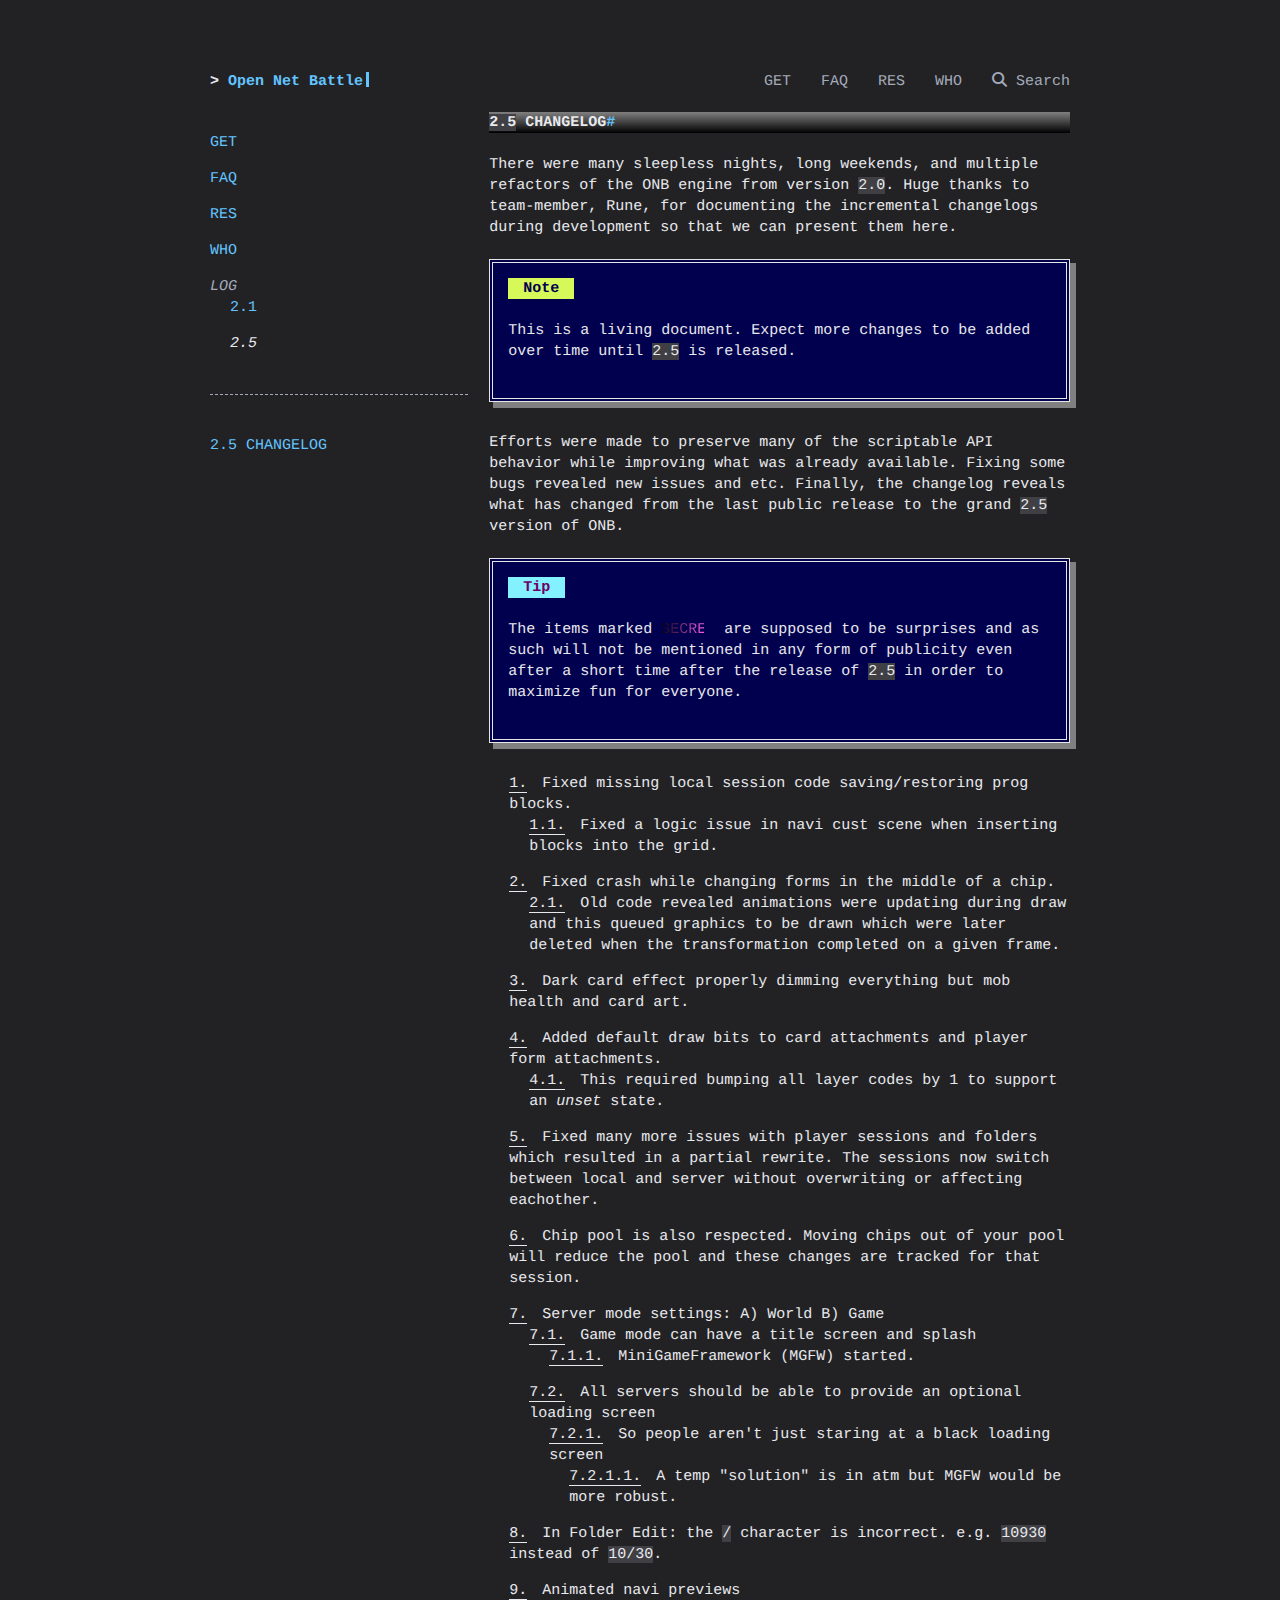
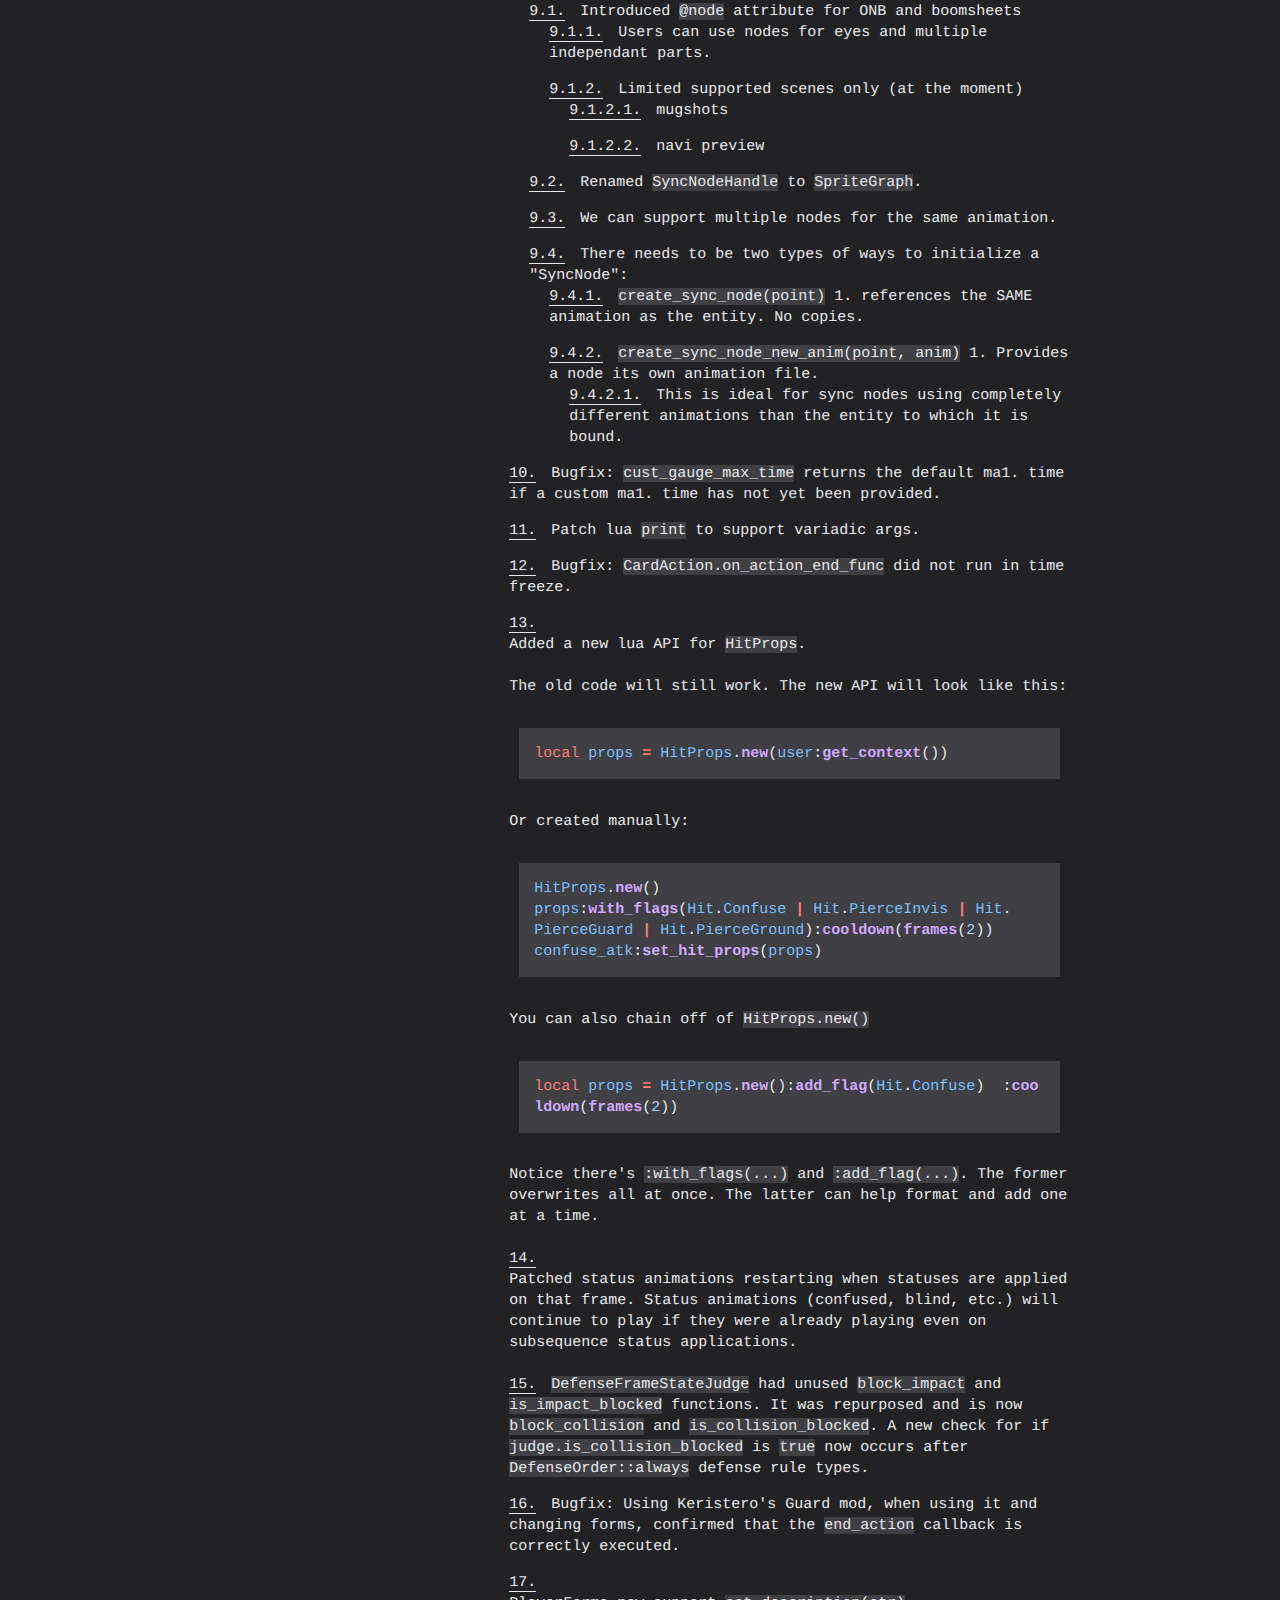
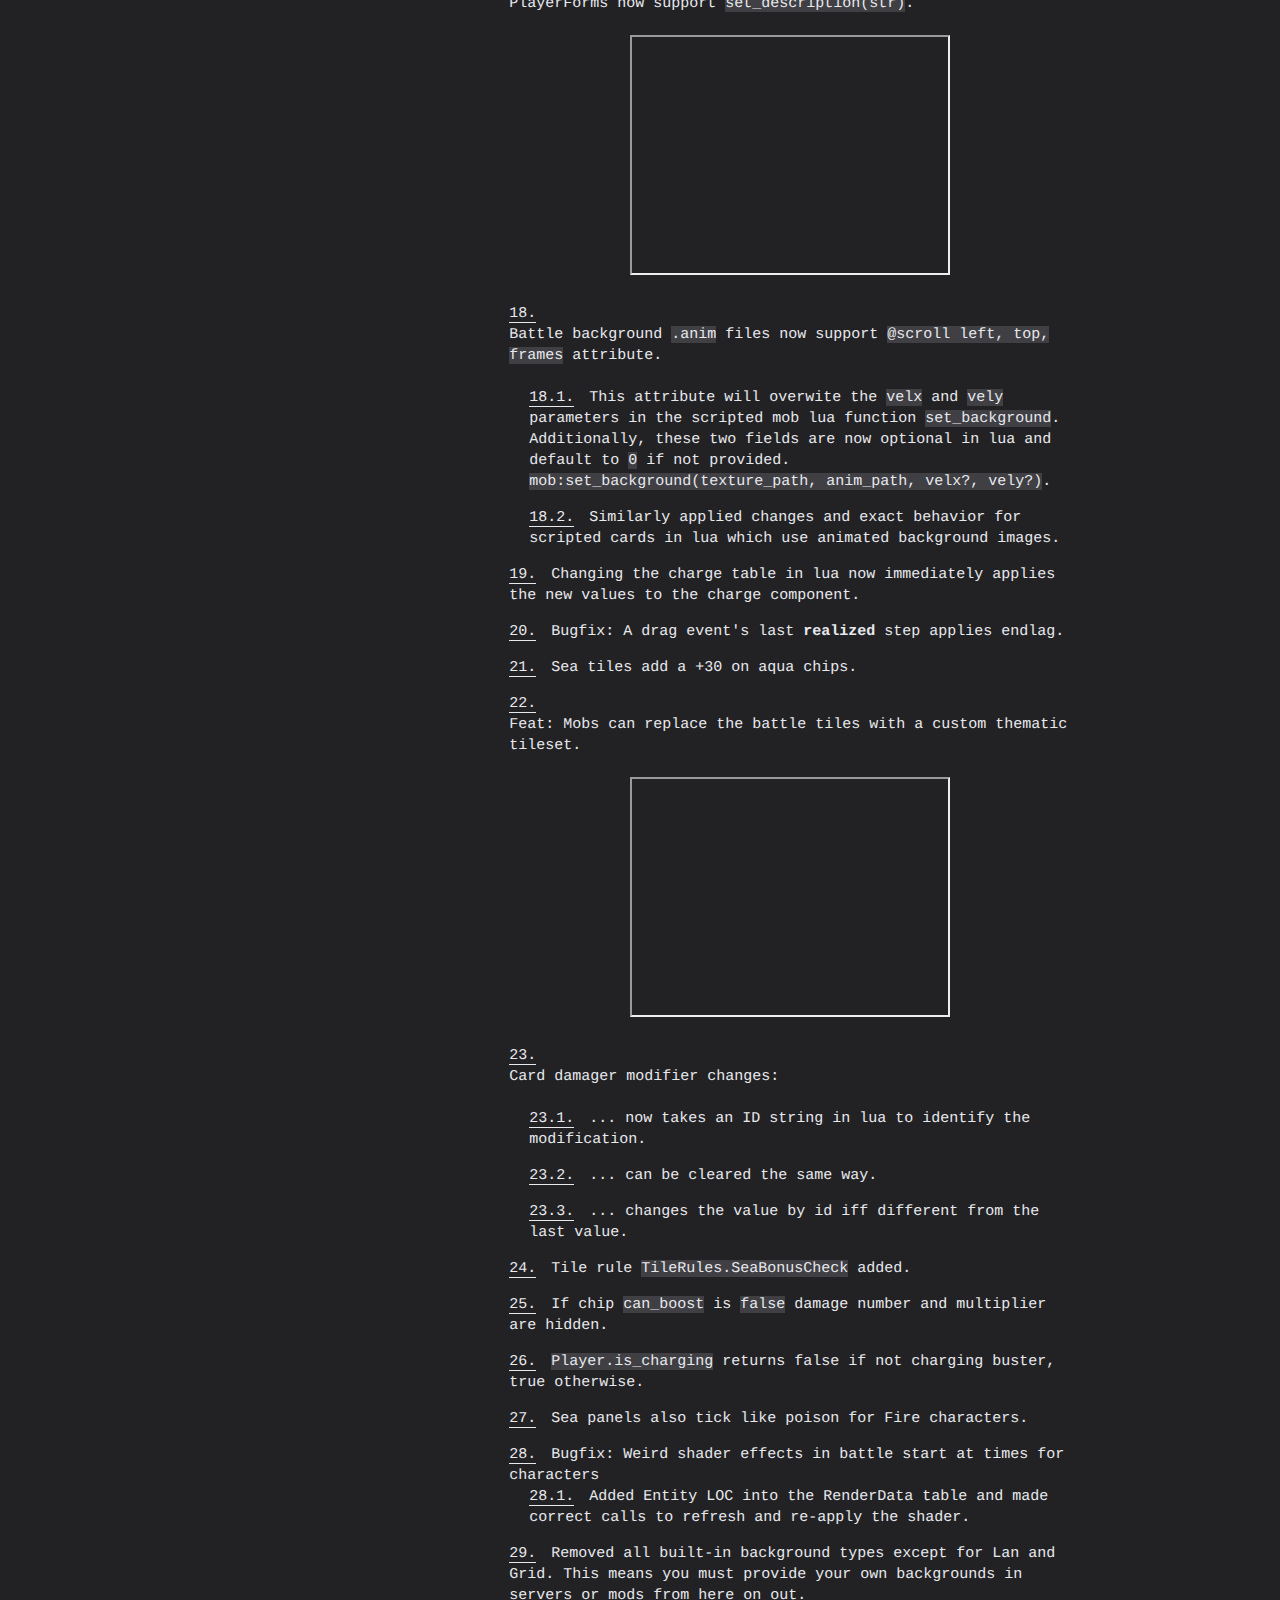
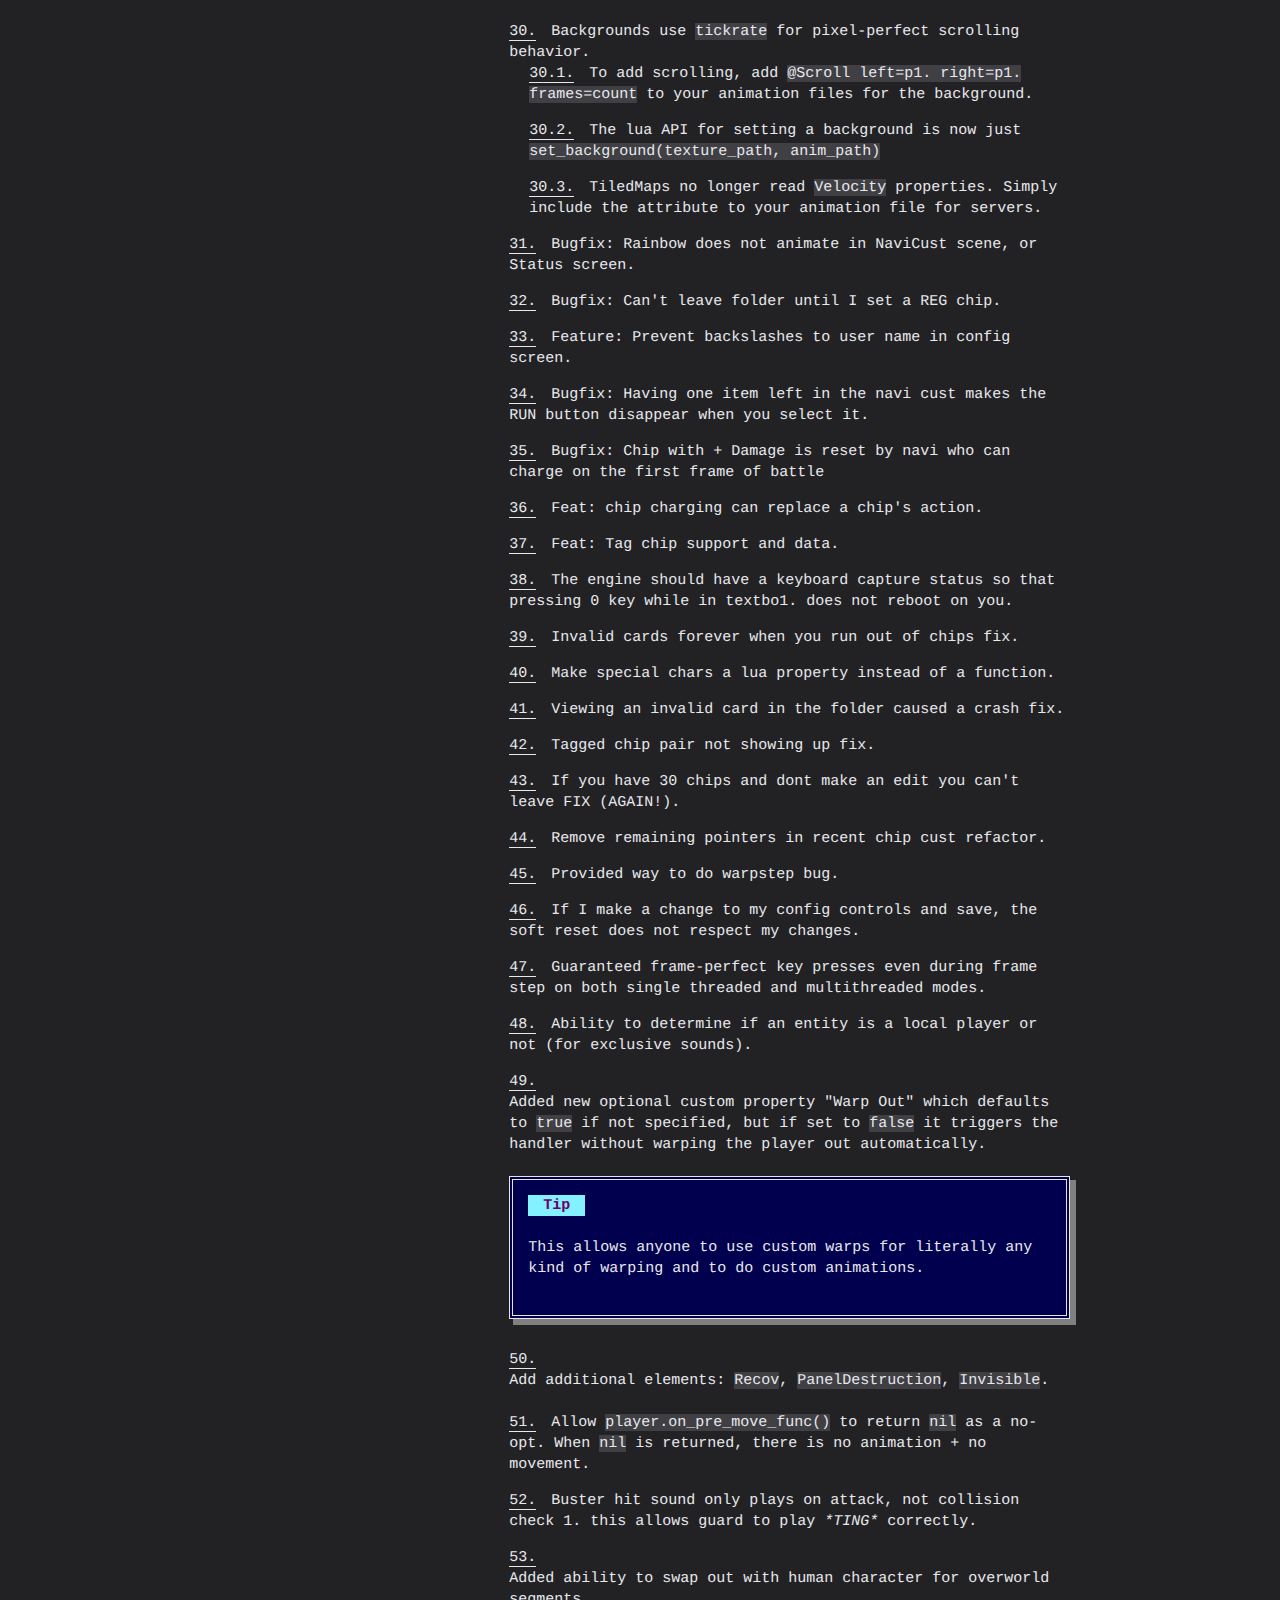
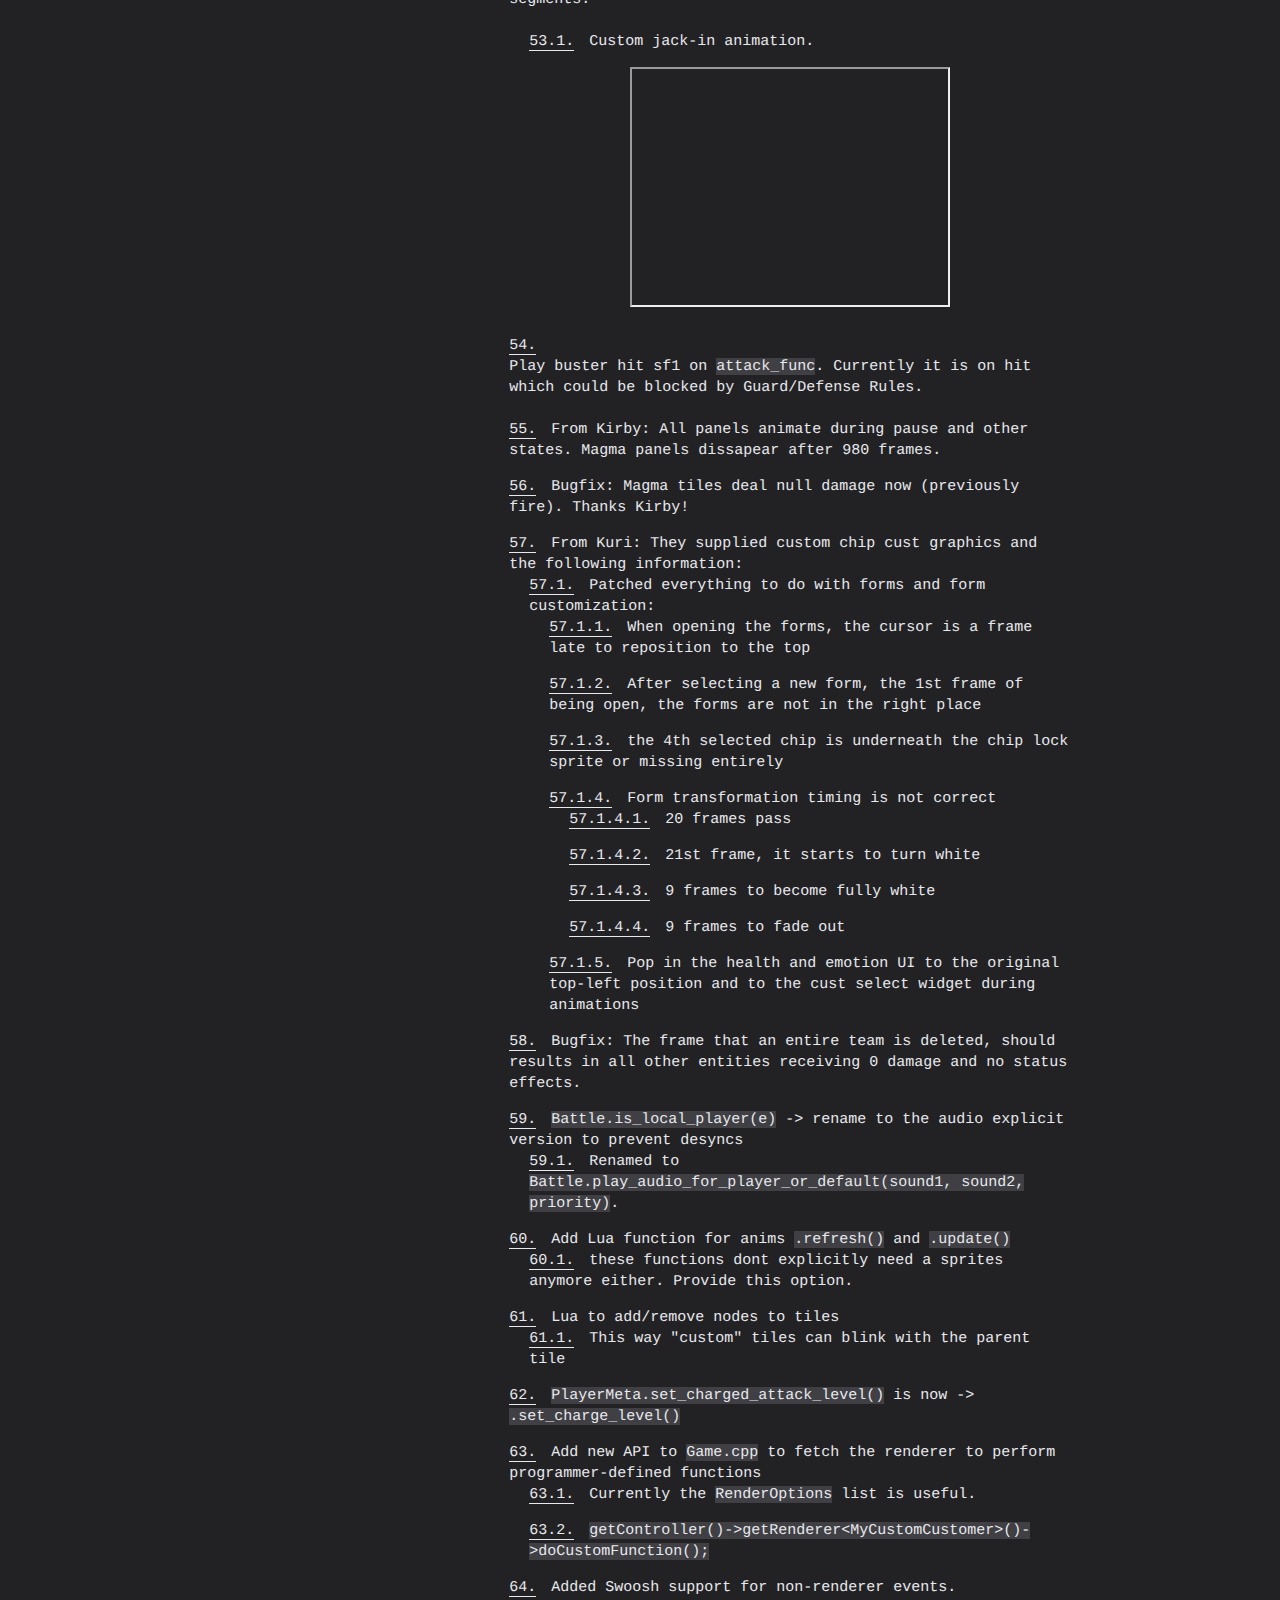
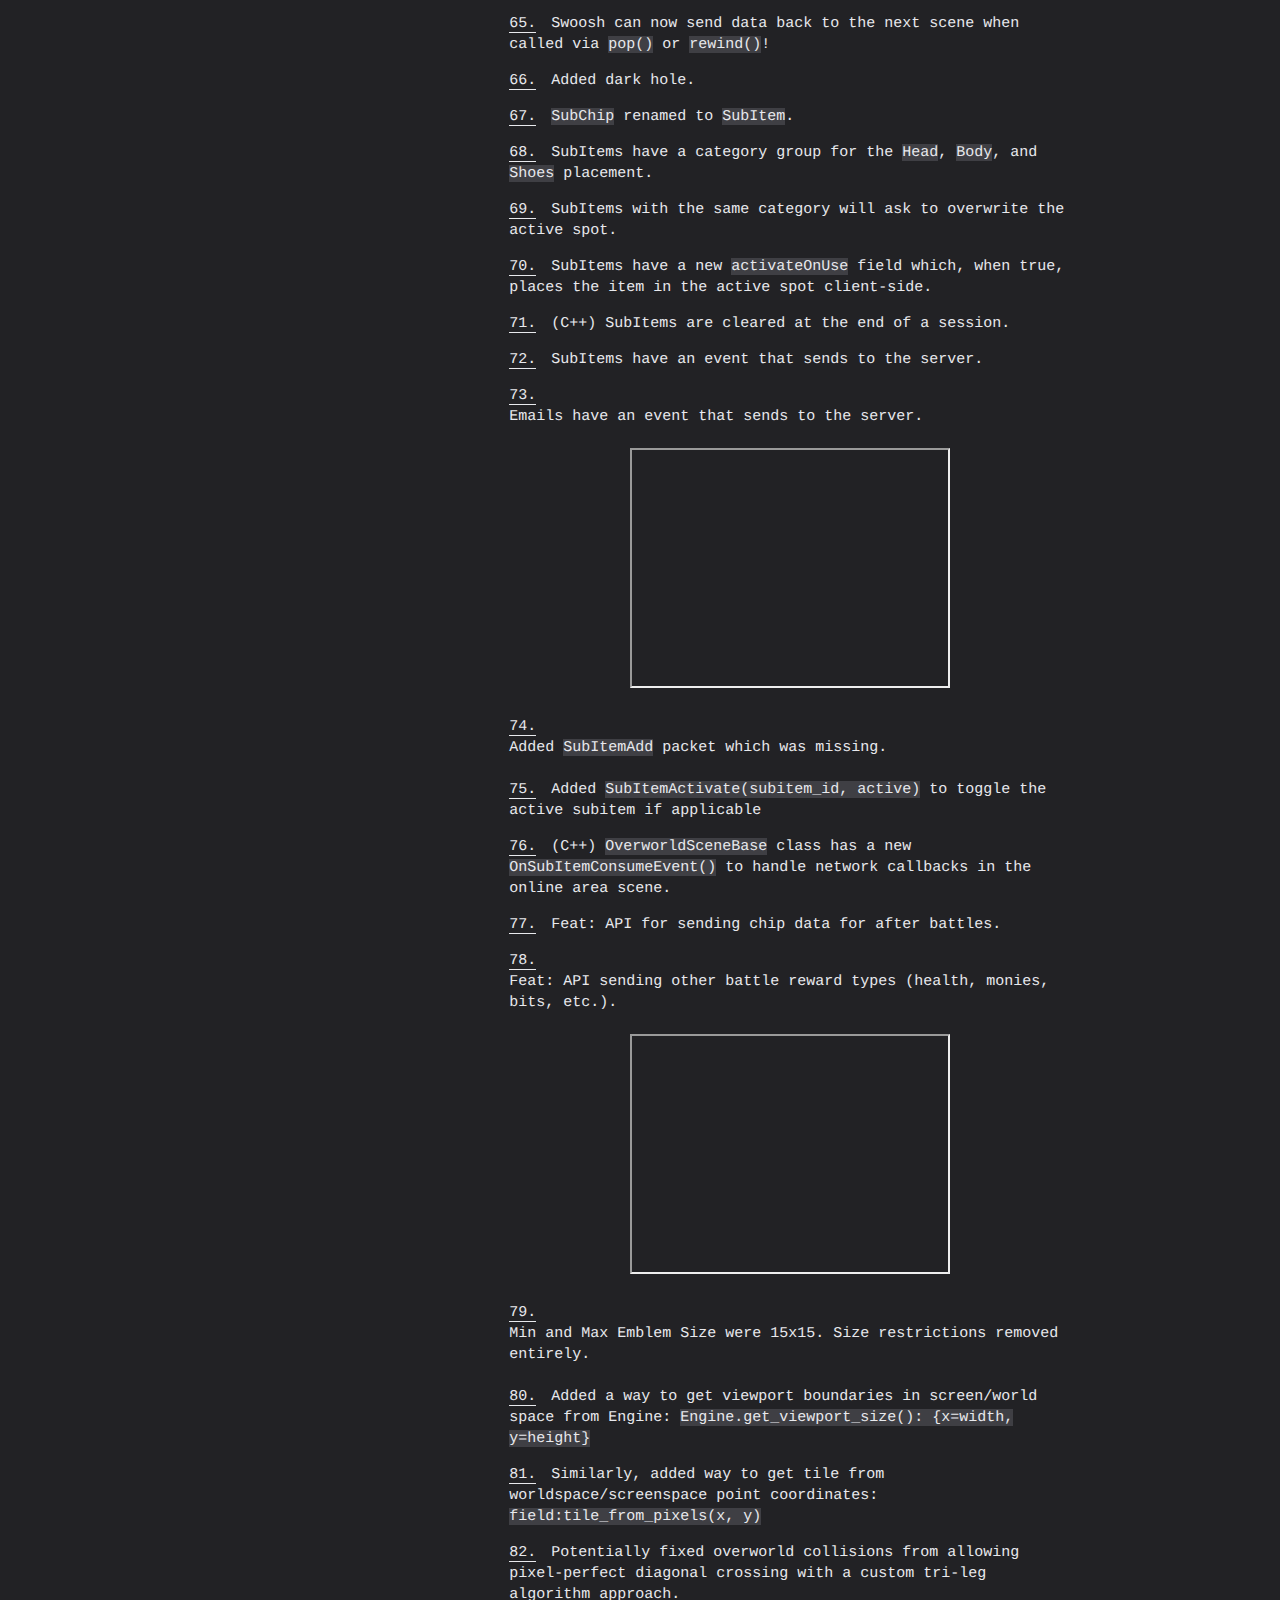
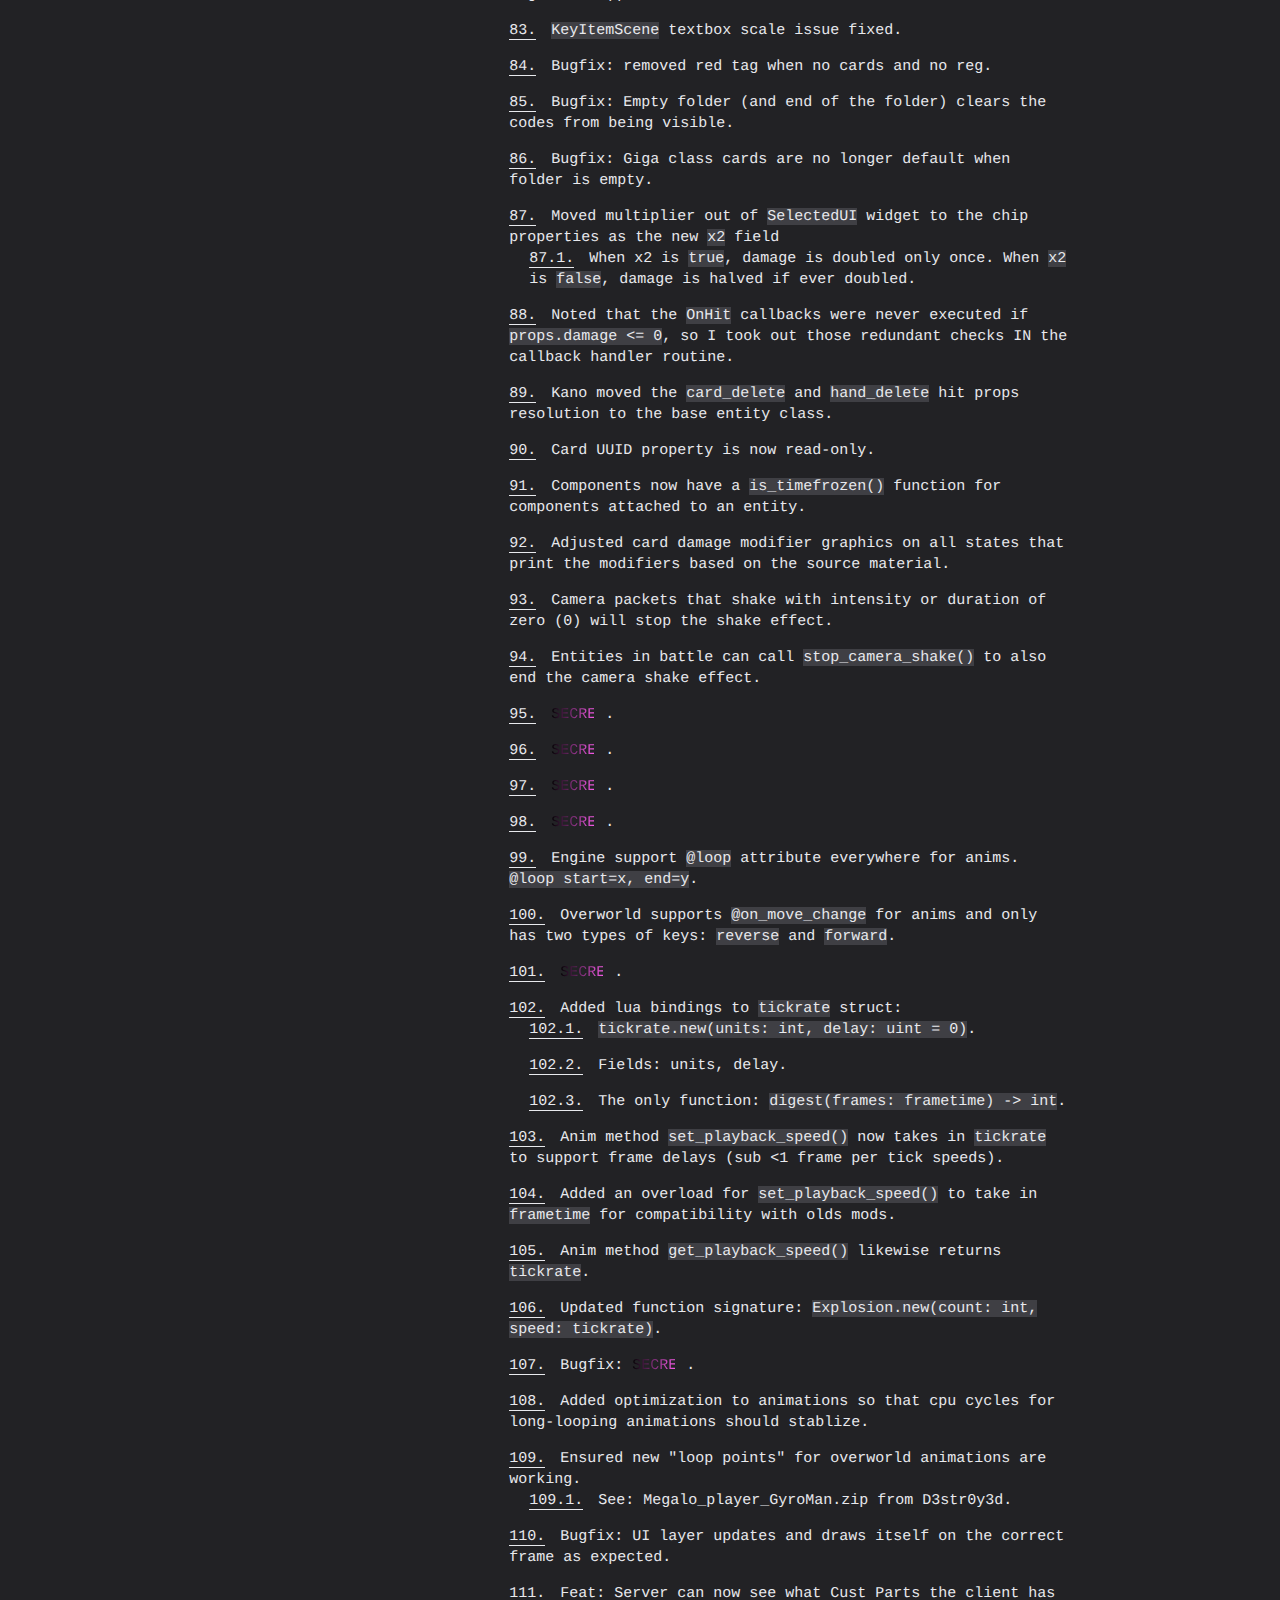
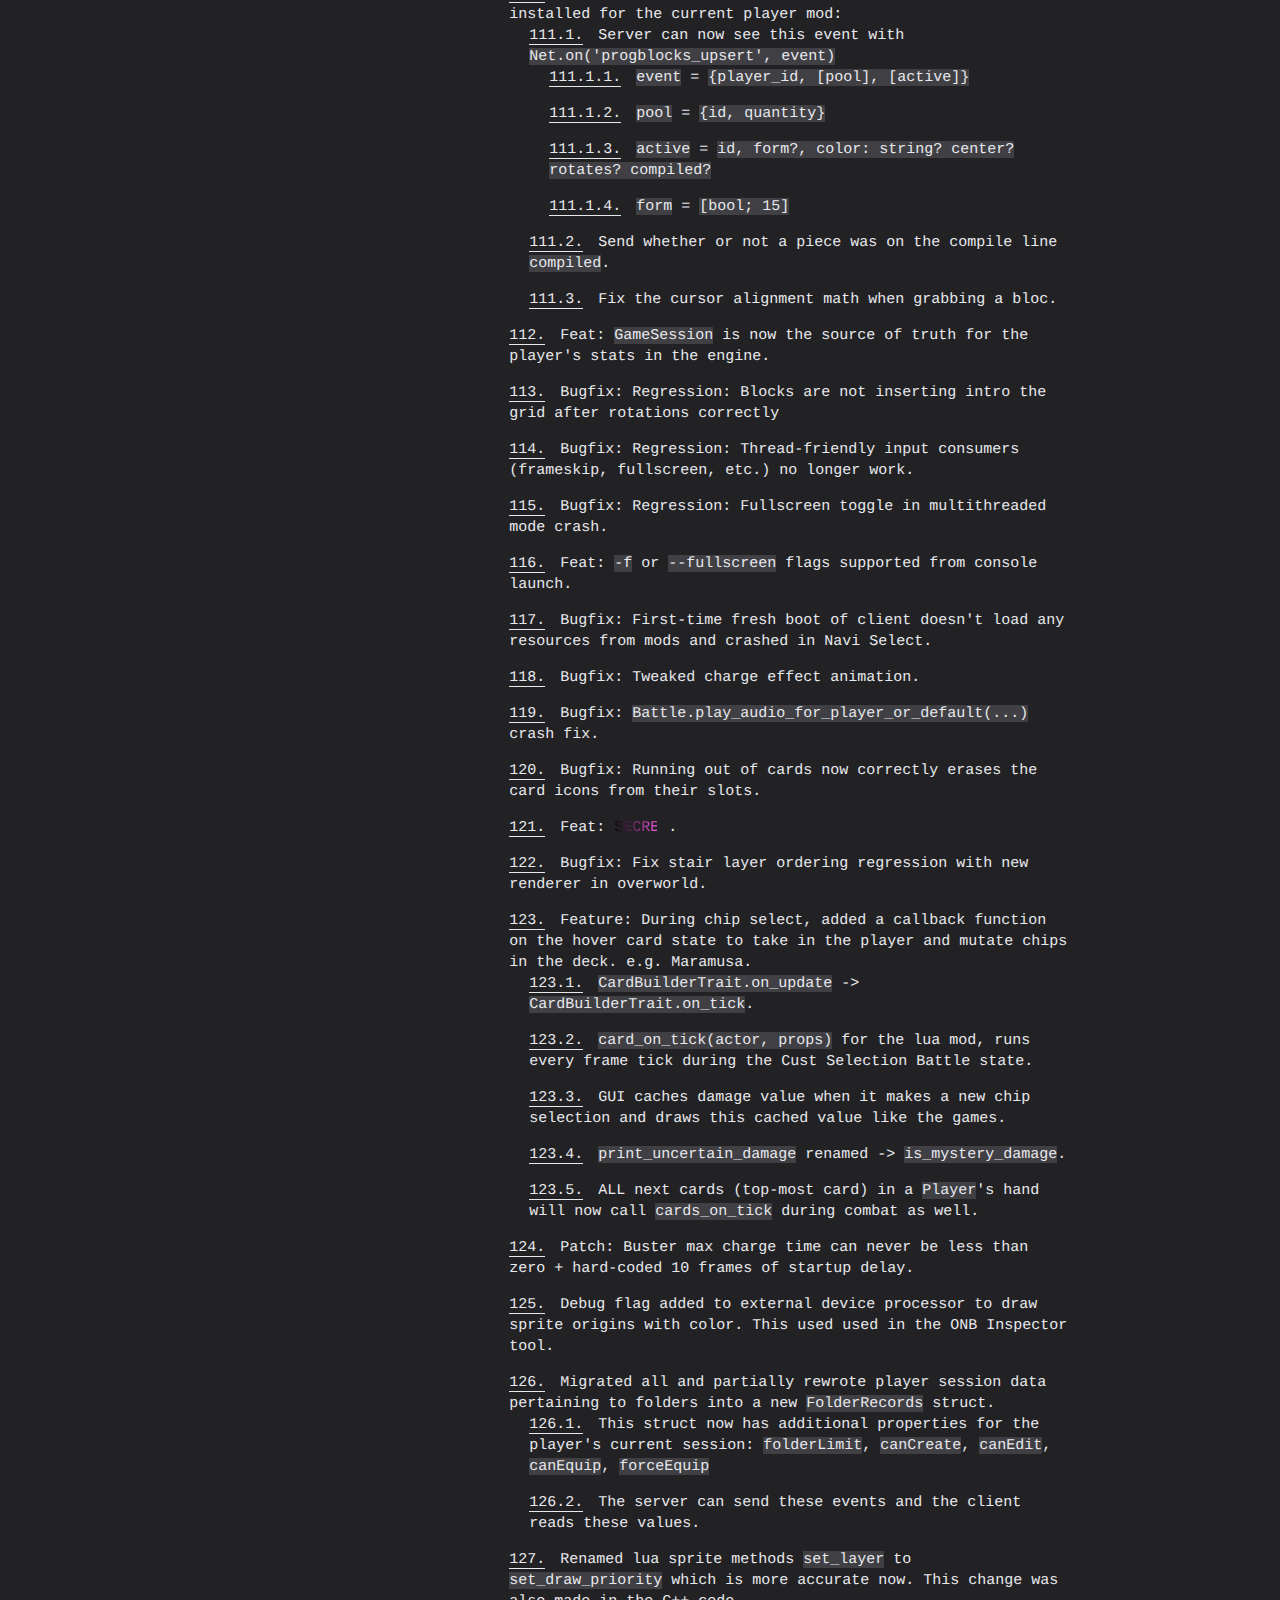
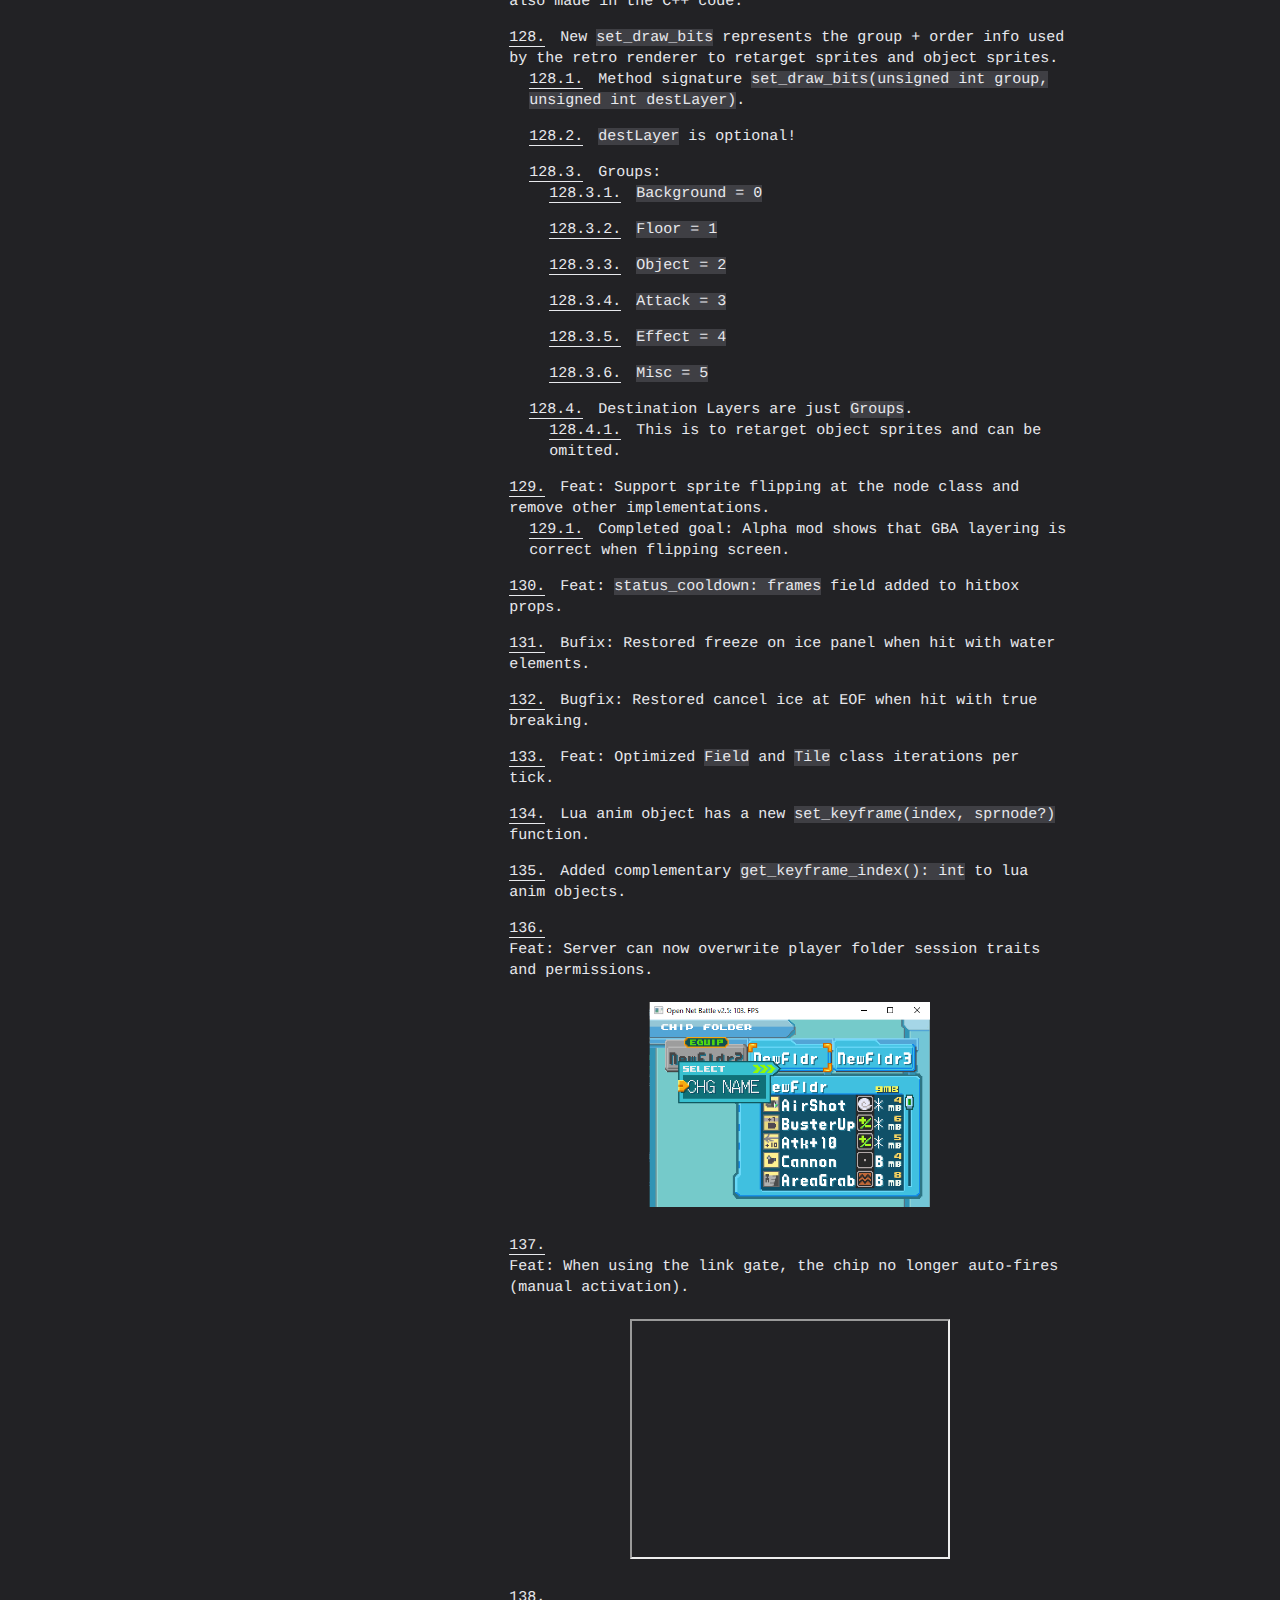
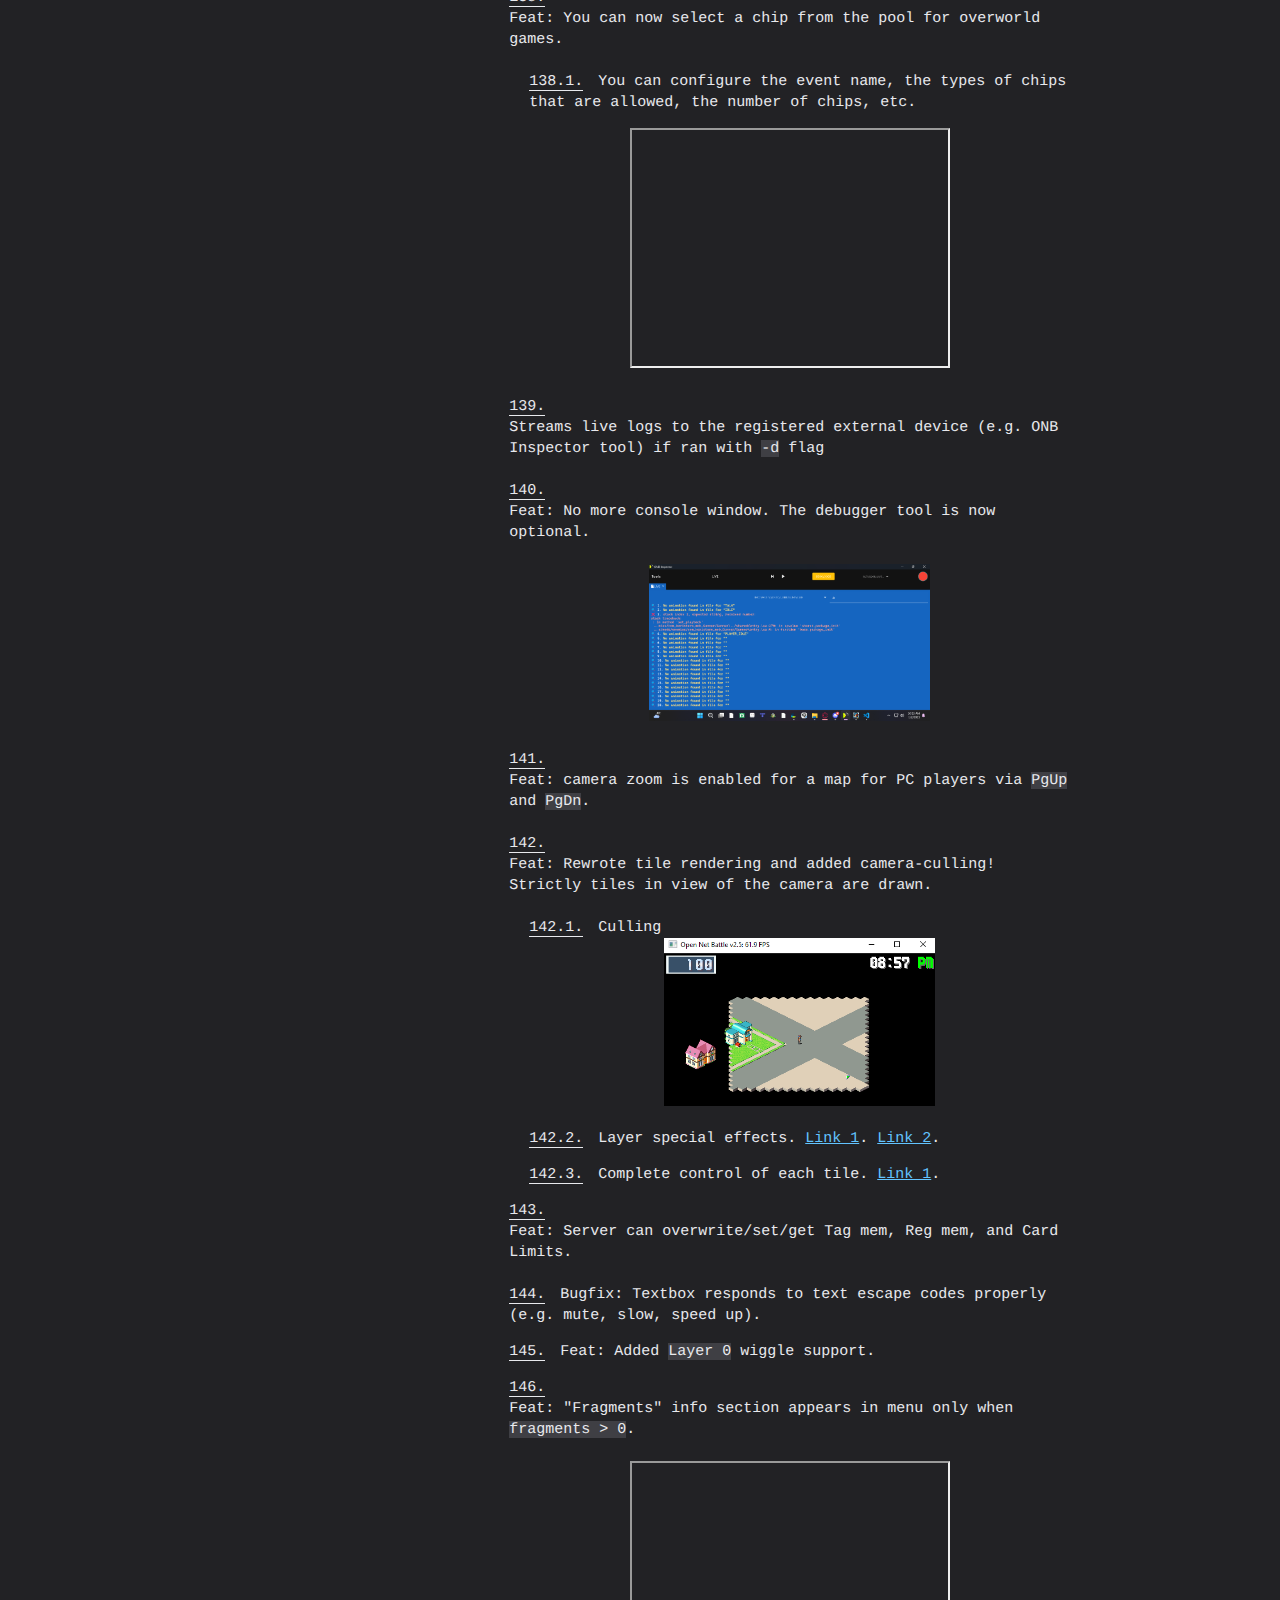
<file: changelogs/two_point_five/index.html>
<!DOCTYPE html><html lang="en"><head>
    
    <meta charset="UTF-8">
    <meta name="viewport" content="width=device-width, initial-scale=1.0">
    <meta http-equiv="X-UA-Compatible" content="ie=edge">
    <meta name="generator" content="mkdocs-1.6.1, mkdocs-terminal-4.7.0">
    
    <meta name="description" content="Home and news for the first open net battle online experience."> 
    
    <meta name="author" content="TheMaverickProgrammer"> 
    <link rel="icon" type="image/png" sizes="192x192" href="../../img/android-chrome-192x192.png">
<link rel="icon" type="image/png" sizes="512x512" href="../../img/android-chrome-512x512.png">
<link rel="apple-touch-icon" sizes="180x180" href="../../img/apple-touch-icon.png">
<link rel="shortcut icon" type="image/png" sizes="48x48" href="../../img/favicon.ico">
<link rel="icon" type="image/png" sizes="16x16" href="../../img/favicon-16x16.png">
<link rel="icon" type="image/png" sizes="32x32" href="../../img/favicon-32x32.png">


    
 
<title>2.5 - Open Net Battle</title>


<link href="../../css/fontawesome/css/fontawesome.min.css" rel="stylesheet">
<link href="../../css/fontawesome/css/solid.min.css" rel="stylesheet">
<link href="../../css/normalize.css" rel="stylesheet">
<link href="../../css/terminal.css" rel="stylesheet">
<link href="../../css/theme.css" rel="stylesheet">
<link href="../../css/theme.tile_grid.css" rel="stylesheet">
<link href="../../css/theme.footer.css" rel="stylesheet">
<!-- dark color palette -->
<link href="../../css/palettes/dark.css" rel="stylesheet">

<!-- page layout -->
<style>
/* initially set page layout to a one column grid */
.terminal-mkdocs-main-grid {
    display: grid;
    grid-column-gap: 1.4em;
    grid-template-columns: auto;
    grid-template-rows: auto;
}

/*  
*   when side navigation is not hidden, use a two column grid.  
*   if the screen is too narrow, fall back to the initial one column grid layout.
*   in this case the main content will be placed under the navigation panel. 
*/
@media only screen and (min-width: 70em) {
    .terminal-mkdocs-main-grid {
        grid-template-columns: 4fr 9fr;
    }
}</style>



    
    <link href="../../assets/css/custom.css" rel="stylesheet"> 
    <link href="../../assets/css/neoteroi-mkdocs.css" rel="stylesheet">  
    
    

    
    <!-- search css support -->
<link href="../../css/search/bootstrap-modal.css" rel="stylesheet">
<!-- search scripts -->
<script>
    var base_url = "../..",
    shortcuts = "{}";
</script>
<script src="../../js/jquery/jquery-1.10.1.min.js" defer></script>
<script src="../../js/bootstrap/bootstrap.min.js" defer></script>
<script src="../../js/mkdocs/base.js" defer></script>
    
    
    
    
    <script src="../../search/main.js"></script>
    

    
<link href="../../assets/stylesheets/glightbox.min.css" rel="stylesheet"><script src="../../assets/javascripts/glightbox.min.js"></script><style id="glightbox-style">
            html.glightbox-open { overflow: initial; height: 100%; }
            .gslide-title { margin-top: 0px; user-select: text; }
            .gslide-desc { color: #666; user-select: text; }
            .gslide-image img { background: white; }
        </style></head>

<body class="terminal"><div class="container">
    <div class="terminal-nav">
        <header class="terminal-logo">
            <div id="mkdocs-terminal-site-name" class="logo terminal-prompt"><a href="/" class="no-style">Open Net Battle</a></div>
        </header>
        
        <nav class="terminal-menu">
            
            <ul vocab="https://schema.org/" typeof="BreadcrumbList">
                
                
                <li property="itemListElement" typeof="ListItem">
                    <a href="../.." class="menu-item " property="item" typeof="WebPage">
                        <span property="name">GET</span>
                    </a>
                    <meta property="position" content="0">
                </li>
                
                
                <li property="itemListElement" typeof="ListItem">
                    <a href="../../faq/" class="menu-item " property="item" typeof="WebPage">
                        <span property="name">FAQ</span>
                    </a>
                    <meta property="position" content="1">
                </li>
                
                
                <li property="itemListElement" typeof="ListItem">
                    <a href="../../resources/" class="menu-item " property="item" typeof="WebPage">
                        <span property="name">RES</span>
                    </a>
                    <meta property="position" content="2">
                </li>
                
                
                <li property="itemListElement" typeof="ListItem">
                    <a href="../../credits/" class="menu-item " property="item" typeof="WebPage">
                        <span property="name">WHO</span>
                    </a>
                    <meta property="position" content="3">
                </li>
                
                
                
                    
                    


<li property="itemListElement" typeof="ListItem">
    <a href="#" class="menu-item" data-toggle="modal" data-target="#mkdocs_search_modal" property="item" typeof="SearchAction">
        <i aria-hidden="true" class="fa fa-search"></i> <span property="name">Search</span>
    </a>
    <meta property="position" content="4">
</li>
                    
            </ul>
            
        </nav>
    </div>
</div>
        
    <div class="container">
        <div class="terminal-mkdocs-main-grid"><aside id="terminal-mkdocs-side-panel"><nav>
  
    <ul class="terminal-mkdocs-side-nav-items">
        
          



<li class="terminal-mkdocs-side-nav-li">
    
    
    
        
        
            <a class="

    terminal-mkdocs-side-nav-item" href="../..">GET</a>
        
    
    
    
  </li>
        
          



<li class="terminal-mkdocs-side-nav-li">
    
    
    
        
        
            <a class="

    terminal-mkdocs-side-nav-item" href="../../faq/">FAQ</a>
        
    
    
    
  </li>
        
          



<li class="terminal-mkdocs-side-nav-li">
    
    
    
        
        
            <a class="

    terminal-mkdocs-side-nav-item" href="../../resources/">RES</a>
        
    
    
    
  </li>
        
          



<li class="terminal-mkdocs-side-nav-li">
    
    
    
        
        
            <a class="

    terminal-mkdocs-side-nav-item" href="../../credits/">WHO</a>
        
    
    
    
  </li>
        
          



<li class="terminal-mkdocs-side-nav-li">
    
    
        
        

        
            
    
        
        <span class="
        
    

    terminal-mkdocs-side-nav-item--active terminal-mkdocs-side-nav-section-no-index">LOG</span>
    
    
        
      
        
            <ul class="terminal-mkdocs-side-nav-li-ul">
        
            
            

             
                <li class="terminal-mkdocs-side-nav-li-ul-li">
    
        
        
            <a class="

    terminal-mkdocs-side-nav-item" href="../two_point_one/">2.1</a>
        
    
    </li>
            
        
            
            

             
                <li class="terminal-mkdocs-side-nav-li-ul-li">
    
        
        <span class="

    terminal-mkdocs-side-nav-item--active">2.5</span>
    
    </li>
            
            
    </ul>
        
    
  </li>
        
    </ul>
  
</nav><hr>
<nav>
    <ul>
        <li><a href="#25-changelog">2.5 CHANGELOG</a></li>
        
    </ul>
</nav>
</aside>
            <main id="terminal-mkdocs-main-content">
    
    
    
    
    

<section id="mkdocs-terminal-content">
    <h3 id="25-changelog"><code>2.5</code> CHANGELOG<a class="headerlink" href="#25-changelog" title="Permanent link">#</a></h3>
<p>There were many sleepless nights, long weekends, and multiple refactors of the ONB engine from version <code>2.0</code>. Huge thanks to team-member, Rune, for documenting the incremental changelogs during development
so that we can present them here.</p>
<div class="admonition note">
<p class="admonition-title">Note</p>
<p>This is a living document. Expect more changes to be added over time until <code>2.5</code> is released.</p>
</div>
<p>Efforts were made to preserve many of the scriptable API behavior while improving what was already available. Fixing some bugs revealed new issues and etc. Finally, the changelog reveals what has changed from the last public release to the grand <code>2.5</code> version of ONB.</p>
<div class="admonition tip">
<p class="admonition-title">Tip</p>
<p>The items marked <span class="hidden">SECRET</span> are supposed to be surprises and as such will not be mentioned in any form of publicity even after a short time
after the release of <code>2.5</code> in order to maximize fun for everyone.</p>
</div>
<ol>
<li>Fixed missing local session code saving/restoring prog blocks.<ol>
<li>Fixed a logic issue in navi cust scene when inserting blocks into the grid.</li>
</ol>
</li>
<li>Fixed crash while changing forms in the middle of a chip.<ol>
<li>Old code revealed animations were updating during draw and this queued graphics to be drawn which were later deleted when the transformation completed on a given frame.</li>
</ol>
</li>
<li>Dark card effect properly dimming everything but mob health and card art.</li>
<li>Added default draw bits to card attachments and player form attachments.<ol>
<li>This required bumping all layer codes by 1 to support an <em>unset</em> state.</li>
</ol>
</li>
<li>Fixed many more issues with player sessions and folders which resulted in a partial rewrite. The sessions now switch between local and server without overwriting or affecting eachother.</li>
<li>Chip pool is also respected. Moving chips out of your pool will reduce the pool and these changes are tracked for that session.</li>
<li>Server mode settings: A) World B) Game<ol>
<li>Game mode can have a title screen and splash<ol>
<li>MiniGameFramework (MGFW) started.</li>
</ol>
</li>
<li>All servers should be able to provide an optional loading screen<ol>
<li>So people aren't just staring at a black loading screen<ol>
<li>A temp "solution" is in atm but MGFW would be more robust.</li>
</ol>
</li>
</ol>
</li>
</ol>
</li>
<li>In Folder Edit: the <code>/</code> character is incorrect. e.g. <code>10930</code> instead of <code>10/30</code>.</li>
<li>Animated navi previews<ol>
<li>Introduced <code>@node</code> attribute for ONB and boomsheets<ol>
<li>Users can use nodes for eyes and multiple independant parts.</li>
<li>Limited supported scenes only (at the moment)<ol>
<li>mugshots</li>
<li>navi preview</li>
</ol>
</li>
</ol>
</li>
<li>Renamed <code>SyncNodeHandle</code> to <code>SpriteGraph</code>.</li>
<li>We can support multiple nodes for the same animation.</li>
<li>There needs to be two types of ways to initialize a "SyncNode":<ol>
<li><code>create_sync_node(point)</code> 1. references the SAME animation as the entity. No copies.</li>
<li><code>create_sync_node_new_anim(point, anim)</code> 1. Provides a node its own animation file.<ol>
<li>This is ideal for sync nodes using completely different animations than the entity to which it is bound.</li>
</ol>
</li>
</ol>
</li>
</ol>
</li>
<li>Bugfix: <code>cust_gauge_max_time</code> returns the default ma1. time if a custom ma1. time has not yet been provided.</li>
<li>Patch lua <code>print</code> to support variadic args.</li>
<li>Bugfix: <code>CardAction.on_action_end_func</code> did not run in time freeze. </li>
<li>
<p>Added a new lua API for <code>HitProps</code>.</p>
<p>The old code will still work. The new API will look like this:</p>
<div class="highlight" style="background: #0d1117"><pre style="line-height: 125%;"><span></span><code><span style="color: #FF7B72">local</span><span style="color: #6E7681"> </span><span style="color: #79C0FF">props</span><span style="color: #6E7681"> </span><span style="color: #FF7B72; font-weight: bold">=</span><span style="color: #6E7681"> </span><span style="color: #79C0FF">HitProps</span><span style="color: #E6EDF3">.</span><span style="color: #D2A8FF; font-weight: bold">new</span><span style="color: #E6EDF3">(</span><span style="color: #79C0FF">user</span><span style="color: #E6EDF3">:</span><span style="color: #D2A8FF; font-weight: bold">get_context</span><span style="color: #E6EDF3">())</span>
</code></pre></div>
<p>Or created manually:</p>
<div class="highlight" style="background: #0d1117"><pre style="line-height: 125%;"><span></span><code><span style="color: #79C0FF">HitProps</span><span style="color: #E6EDF3">.</span><span style="color: #D2A8FF; font-weight: bold">new</span><span style="color: #E6EDF3">()</span>
<span style="color: #79C0FF">props</span><span style="color: #E6EDF3">:</span><span style="color: #D2A8FF; font-weight: bold">with_flags</span><span style="color: #E6EDF3">(</span><span style="color: #79C0FF">Hit</span><span style="color: #E6EDF3">.</span><span style="color: #79C0FF">Confuse</span><span style="color: #6E7681"> </span><span style="color: #FF7B72; font-weight: bold">|</span><span style="color: #6E7681"> </span><span style="color: #79C0FF">Hit</span><span style="color: #E6EDF3">.</span><span style="color: #79C0FF">PierceInvis</span><span style="color: #6E7681"> </span><span style="color: #FF7B72; font-weight: bold">|</span><span style="color: #6E7681"> </span><span style="color: #79C0FF">Hit</span><span style="color: #E6EDF3">.</span><span style="color: #6E7681">   </span><span style="color: #79C0FF">PierceGuard</span><span style="color: #6E7681"> </span><span style="color: #FF7B72; font-weight: bold">|</span><span style="color: #6E7681"> </span><span style="color: #79C0FF">Hit</span><span style="color: #E6EDF3">.</span><span style="color: #79C0FF">PierceGround</span><span style="color: #E6EDF3">):</span><span style="color: #D2A8FF; font-weight: bold">cooldown</span><span style="color: #E6EDF3">(</span><span style="color: #D2A8FF; font-weight: bold">frames</span><span style="color: #E6EDF3">(</span><span style="color: #A5D6FF">2</span><span style="color: #E6EDF3">))</span>
<span style="color: #79C0FF">confuse_atk</span><span style="color: #E6EDF3">:</span><span style="color: #D2A8FF; font-weight: bold">set_hit_props</span><span style="color: #E6EDF3">(</span><span style="color: #79C0FF">props</span><span style="color: #E6EDF3">)</span>
</code></pre></div>
<p>You can also chain off of <code>HitProps.new()</code></p>
<div class="highlight" style="background: #0d1117"><pre style="line-height: 125%;"><span></span><code><span style="color: #FF7B72">local</span><span style="color: #6E7681"> </span><span style="color: #79C0FF">props</span><span style="color: #6E7681"> </span><span style="color: #FF7B72; font-weight: bold">=</span><span style="color: #6E7681"> </span><span style="color: #79C0FF">HitProps</span><span style="color: #E6EDF3">.</span><span style="color: #D2A8FF; font-weight: bold">new</span><span style="color: #E6EDF3">():</span><span style="color: #D2A8FF; font-weight: bold">add_flag</span><span style="color: #E6EDF3">(</span><span style="color: #79C0FF">Hit</span><span style="color: #E6EDF3">.</span><span style="color: #79C0FF">Confuse</span><span style="color: #E6EDF3">)</span><span style="color: #6E7681">  </span><span style="color: #E6EDF3">:</span><span style="color: #D2A8FF; font-weight: bold">cooldown</span><span style="color: #E6EDF3">(</span><span style="color: #D2A8FF; font-weight: bold">frames</span><span style="color: #E6EDF3">(</span><span style="color: #A5D6FF">2</span><span style="color: #E6EDF3">))</span>
</code></pre></div>
<p>Notice there's <code>:with_flags(...)</code> and <code>:add_flag(...)</code>. The former overwrites all at once. The latter can help format and add one at a time.</p>
</li>
<li>
<p>Patched status animations restarting when statuses are applied on that frame. Status animations (confused, blind, etc.) will continue to play if they were already playing even on subsequence status applications.</p>
</li>
<li><code>DefenseFrameStateJudge</code> had unused <code>block_impact</code> and <code>is_impact_blocked</code> functions. It was repurposed and is now <code>block_collision</code> and <code>is_collision_blocked</code>. A new check for if <code>judge.is_collision_blocked</code> is <code>true</code> now occurs after <code>DefenseOrder::always</code> defense rule types.</li>
<li>Bugfix: Using Keristero's Guard mod, when using it and changing forms, confirmed that the <code>end_action</code> callback is correctly executed.</li>
<li>
<p>PlayerForms now support <code>set_description(str)</code>.</p>
<p><iframe src="https://youtube.com/embed/5DjTTTHhpWI" width="320" height="240" controls></iframe></p>
</li>
<li>
<p>Battle background <code>.anim</code> files now support <code>@scroll left, top, frames</code> attribute.</p>
<ol>
<li>This attribute will overwite the <code>velx</code> and <code>vely</code> parameters in the scripted mob lua function <code>set_background</code>. Additionally, these two fields are now optional in lua and default to <code>0</code> if not provided. <code>mob:set_background(texture_path, anim_path, velx?, vely?)</code>.</li>
<li>Similarly applied changes and exact behavior for scripted cards in lua which use animated background images.</li>
</ol>
</li>
<li>Changing the charge table in lua now immediately applies the new values to the charge component.</li>
<li>Bugfix: A drag event's last <strong>realized</strong> step applies endlag.</li>
<li>Sea tiles add a +30 on aqua chips.</li>
<li>
<p>Feat: Mobs can replace the battle tiles with a custom thematic tileset.</p>
<p><iframe src="https://youtube.com/embed/YTWM8Y7WkbE" width="320" height="240" controls></iframe></p>
</li>
<li>
<p>Card damager modifier changes:</p>
<ol>
<li>... now takes an ID string in lua to identify the modification.</li>
<li>... can be cleared the same way.</li>
<li>... changes the value by id iff different from the last value.</li>
</ol>
</li>
<li>Tile rule <code>TileRules.SeaBonusCheck</code> added.</li>
<li>If chip <code>can_boost</code> is <code>false</code> damage number and multiplier are hidden.</li>
<li><code>Player.is_charging</code> returns false if not charging buster, true otherwise.</li>
<li>Sea panels also tick like poison for Fire characters.</li>
<li>Bugfix: Weird shader effects in battle start at times for characters<ol>
<li>Added Entity LOC into the RenderData table and made correct calls to refresh and re-apply the shader.</li>
</ol>
</li>
<li>Removed all built-in background types except for Lan and Grid. This means you must provide your own backgrounds in servers or mods from here on out.</li>
<li>Backgrounds use <code>tickrate</code> for pixel-perfect scrolling behavior. <ol>
<li>To add scrolling, add <code>@Scroll left=p1. right=p1. frames=count</code> to your animation files for the background.</li>
<li>The lua API for setting a background is now just <code>set_background(texture_path, anim_path)</code></li>
<li>TiledMaps no longer read <code>Velocity</code> properties. Simply include the attribute to your animation file for servers.</li>
</ol>
</li>
<li>Bugfix: Rainbow does not animate in NaviCust scene, or Status screen.</li>
<li>Bugfix: Can't leave folder until I set a REG chip.</li>
<li>Feature: Prevent backslashes to user name in config screen.</li>
<li>Bugfix: Having one item left in the navi cust makes the RUN button disappear when you select it.</li>
<li>Bugfix: Chip with + Damage is reset by navi who can charge on the first frame of battle</li>
<li>Feat: chip charging can replace a chip's action.</li>
<li>Feat: Tag chip support and data.</li>
<li>The engine should have a keyboard capture status so that pressing 0 key while in textbo1. does not reboot on you.</li>
<li>Invalid cards forever when you run out of chips fix.</li>
<li>Make special chars a lua property instead of a function.</li>
<li>Viewing an invalid card in the folder caused a crash fix.</li>
<li>Tagged chip pair not showing up fix.</li>
<li>If you have 30 chips and dont make an edit you can't leave FIX (AGAIN!).</li>
<li>Remove remaining pointers in recent chip cust refactor.</li>
<li>Provided way to do warpstep bug.</li>
<li>If I make a change to my config controls and save, the soft reset does not respect my changes.</li>
<li>Guaranteed frame-perfect key presses even during frame step on both single threaded and multithreaded modes.</li>
<li>Ability to determine if an entity is a local player or not (for exclusive sounds).</li>
<li>
<p>Added new optional custom property "Warp Out" which defaults to <code>true</code> if not specified, but if set to <code>false</code> it triggers the handler without warping the player out automatically.</p>
<div class="admonition tip">
<p class="admonition-title">Tip</p>
<p>This allows anyone to use custom warps for literally any kind of warping and to do custom animations.</p>
</div>
</li>
<li>
<p>Add additional elements: <code>Recov</code>, <code>PanelDestruction</code>, <code>Invisible</code>.</p>
</li>
<li>Allow <code>player.on_pre_move_func()</code> to return <code>nil</code> as a no-opt. When <code>nil</code> is returned, there is no animation + no movement.</li>
<li>Buster hit sound only plays on attack, not collision check 1. this allows guard to play <em>*TING*</em> correctly.</li>
<li>
<p>Added ability to swap out with human character for overworld segments.</p>
<ol>
<li>Custom jack-in animation.</li>
</ol>
<p><iframe src="https://youtube.com/embed/2TWqbFHjEew" width="320" height="240" controls></iframe></p>
</li>
<li>
<p>Play buster hit sf1 on <code>attack_func</code>. Currently it is on hit which could be blocked by Guard/Defense Rules.</p>
</li>
<li>From Kirby: All panels animate during pause and other states. Magma panels dissapear after 980 frames.</li>
<li>Bugfix: Magma tiles deal null damage now (previously fire). Thanks Kirby!</li>
<li>From Kuri: They supplied custom chip cust graphics and the following information:<ol>
<li>Patched everything to do with forms and form customization:<ol>
<li>When opening the forms, the cursor is a frame late to reposition to the top</li>
<li>After selecting a new form, the 1st frame of being open, the forms are not in the right place</li>
<li>the 4th selected chip is underneath the chip lock sprite or missing entirely</li>
<li>Form transformation timing is not correct<ol>
<li>20 frames pass</li>
<li>21st frame, it starts to turn white</li>
<li>9 frames to become fully white</li>
<li>9 frames to fade out</li>
</ol>
</li>
<li>Pop in the health and emotion UI to the original top-left position and to the cust select widget during animations</li>
</ol>
</li>
</ol>
</li>
<li>Bugfix: The frame that an entire team is deleted, should results in all other entities receiving 0 damage and no status effects.</li>
<li><code>Battle.is_local_player(e)</code> -&gt; rename to the audio explicit version to prevent desyncs<ol>
<li>Renamed to <code>Battle.play_audio_for_player_or_default(sound1, sound2, priority)</code>.</li>
</ol>
</li>
<li>Add Lua function for anims <code>.refresh()</code> and <code>.update()</code><ol>
<li>these functions dont explicitly need a sprites anymore either. Provide this option.</li>
</ol>
</li>
<li>Lua to add/remove nodes to tiles<ol>
<li>This way "custom" tiles can blink with the parent tile</li>
</ol>
</li>
<li><code>PlayerMeta.set_charged_attack_level()</code> is now -&gt; <code>.set_charge_level()</code></li>
<li>Add new API to <code>Game.cpp</code> to fetch the renderer to perform programmer-defined functions<ol>
<li>Currently the <code>RenderOptions</code> list is useful.</li>
<li><code>getController()-&gt;getRenderer&lt;MyCustomCustomer&gt;()-&gt;doCustomFunction();</code></li>
</ol>
</li>
<li>Added Swoosh support for non-renderer events.</li>
<li>Swoosh can now send data back to the next scene when called via <code>pop()</code> or <code>rewind()</code>!</li>
<li>Added dark hole.</li>
<li><code>SubChip</code> renamed to <code>SubItem</code>.</li>
<li>SubItems have a category group for the <code>Head</code>, <code>Body</code>, and <code>Shoes</code> placement.</li>
<li>SubItems with the same category will ask to overwrite the active spot.</li>
<li>SubItems have a new <code>activateOnUse</code> field which, when true, places the item in the active spot client-side.</li>
<li>(C++) SubItems are cleared at the end of a session.</li>
<li>SubItems have an event that sends to the server.</li>
<li>
<p>Emails have an event that sends to the server.</p>
<p><iframe src="https://youtube.com/embed/mNXbxG1D3jA" width="320" height="240" controls></iframe></p>
</li>
<li>
<p>Added <code>SubItemAdd</code> packet which was missing.</p>
</li>
<li>Added <code>SubItemActivate(subitem_id, active)</code> to toggle the active subitem if applicable</li>
<li>(C++) <code>OverworldSceneBase</code> class has a new <code>OnSubItemConsumeEvent()</code> to handle network callbacks in the online area scene.</li>
<li>Feat: API for sending chip data for after battles.</li>
<li>
<p>Feat: API sending other battle reward types (health, monies, bits, etc.).</p>
<p><iframe src="https://youtube.com/embed/mZLwz1dRMo8" width="320" height="240" controls></iframe></p>
</li>
<li>
<p>Min and Max Emblem Size were 15x15. Size restrictions removed entirely.</p>
</li>
<li>Added a way to get viewport boundaries in screen/world space from Engine: <code>Engine.get_viewport_size(): {x=width, y=height}</code></li>
<li>Similarly, added way to get tile from worldspace/screenspace point coordinates: <code>field:tile_from_pixels(x, y)</code></li>
<li>Potentially fixed overworld collisions from allowing pixel-perfect diagonal crossing with a custom tri-leg algorithm approach.</li>
<li><code>KeyItemScene</code> textbox scale issue fixed.</li>
<li>Bugfix: removed red tag when no cards and no reg.</li>
<li>Bugfix: Empty folder (and end of the folder) clears the codes from being visible.</li>
<li>Bugfix: Giga class cards are no longer default when folder is empty.</li>
<li>Moved multiplier out of <code>SelectedUI</code> widget to the chip properties as the new <code>x2</code> field<ol>
<li>When x2 is <code>true</code>, damage is doubled only once. When <code>x2</code> is <code>false</code>, damage is halved if ever doubled.</li>
</ol>
</li>
<li>Noted that the <code>OnHit</code> callbacks were never executed if <code>props.damage &lt;= 0</code>, so I took out those redundant checks IN the callback handler routine.</li>
<li>Kano moved the <code>card_delete</code> and <code>hand_delete</code> hit props resolution to the base entity class.</li>
<li>Card UUID property is now read-only.</li>
<li>Components now have a <code>is_timefrozen()</code> function for components attached to an entity.</li>
<li>Adjusted card damage modifier graphics on all states that print the modifiers based on the source material.</li>
<li>Camera packets that shake with intensity or duration of zero (0) will stop the shake effect.</li>
<li>Entities in battle can call <code>stop_camera_shake()</code> to also end the camera shake effect.</li>
<li><span class="hidden">SECRET</span>.</li>
<li><span class="hidden">SECRET</span>.</li>
<li><span class="hidden">SECRET</span>.</li>
<li><span class="hidden">SECRET</span>.</li>
<li>Engine support <code>@loop</code> attribute everywhere for anims. <code>@loop start=x, end=y</code>.</li>
<li>Overworld supports <code>@on_move_change</code> for anims and only has two types of keys: <code>reverse</code> and <code>forward</code>.</li>
<li><span class="hidden">SECRET</span>.</li>
<li>Added lua bindings to <code>tickrate</code> struct:<ol>
<li><code>tickrate.new(units: int, delay: uint = 0)</code>.</li>
<li>Fields: units, delay. </li>
<li>The only function: <code>digest(frames: frametime) -&gt; int</code>.</li>
</ol>
</li>
<li>Anim method <code>set_playback_speed()</code> now takes in <code>tickrate</code> to support frame delays (sub &lt;1 frame per tick speeds).</li>
<li>Added an overload for <code>set_playback_speed()</code> to take in <code>frametime</code> for compatibility with olds mods.</li>
<li>Anim method <code>get_playback_speed()</code> likewise returns <code>tickrate</code>.</li>
<li>Updated function signature: <code>Explosion.new(count: int, speed: tickrate)</code>.</li>
<li>Bugfix: <span class="hidden">SECRET</span>.</li>
<li>Added optimization to animations so that cpu cycles for long-looping animations should stablize.</li>
<li>Ensured new "loop points" for overworld animations are working.<ol>
<li>See: Megalo_player_GyroMan.zip from D3str0y3d.</li>
</ol>
</li>
<li>Bugfix: UI layer updates and draws itself on the correct frame as expected.</li>
<li>Feat: Server can now see what Cust Parts the client has installed for the current player mod:<ol>
<li>Server can now see this event with <code>Net.on('progblocks_upsert', event)</code><ol>
<li><code>event</code> = <code>{player_id, [pool], [active]}</code></li>
<li><code>pool</code> = <code>{id, quantity}</code></li>
<li><code>active</code> = <code>id, form?, color: string? center? rotates? compiled?</code></li>
<li><code>form</code> = <code>[bool; 15]</code></li>
</ol>
</li>
<li>Send whether or not a piece was on the compile line <code>compiled</code>.</li>
<li>Fix the cursor alignment math when grabbing a bloc.</li>
</ol>
</li>
<li>Feat: <code>GameSession</code> is now the source of truth for the player's stats in the engine.</li>
<li>Bugfix: Regression: Blocks are not inserting intro the grid after rotations correctly</li>
<li>Bugfix: Regression: Thread-friendly input consumers (frameskip, fullscreen, etc.) no longer work.</li>
<li>Bugfix: Regression: Fullscreen toggle in multithreaded mode crash.</li>
<li>Feat: <code>-f</code> or <code>--fullscreen</code> flags supported from console launch.</li>
<li>Bugfix: First-time fresh boot of client doesn't load any resources from mods and crashed in Navi Select.</li>
<li>Bugfix: Tweaked charge effect animation.</li>
<li>Bugfix: <code>Battle.play_audio_for_player_or_default(...)</code> crash fix.</li>
<li>Bugfix: Running out of cards now correctly erases the card icons from their slots.</li>
<li>Feat: <span class="hidden">SECRET</span>.</li>
<li>Bugfix: Fix stair layer ordering regression with new renderer in overworld.</li>
<li>Feature: During chip select, added a callback function on the hover card state to take in the player and mutate chips in the deck. e.g. Maramusa.<ol>
<li><code>CardBuilderTrait.on_update</code> -&gt; <code>CardBuilderTrait.on_tick</code>.</li>
<li><code>card_on_tick(actor, props)</code> for the lua mod, runs every frame tick during the Cust Selection Battle state.</li>
<li>GUI caches damage value when it makes a new chip selection and draws this cached value like the games.</li>
<li><code>print_uncertain_damage</code> renamed -&gt; <code>is_mystery_damage</code>.</li>
<li>ALL next cards (top-most card) in a <code>Player</code>'s hand will now call <code>cards_on_tick</code> during combat as well.</li>
</ol>
</li>
<li>Patch: Buster max charge time can never be less than zero + hard-coded 10 frames of startup delay.</li>
<li>Debug flag added to external device processor to draw sprite origins with color. This used used in the ONB Inspector tool.</li>
<li>Migrated all and partially rewrote player session data pertaining to folders into a new <code>FolderRecords</code> struct.<ol>
<li>This struct now has additional properties for the player's current session: <code>folderLimit</code>, <code>canCreate</code>, <code>canEdit</code>, <code>canEquip</code>, <code>forceEquip</code></li>
<li>The server can send these events and the client reads these values.</li>
</ol>
</li>
<li>Renamed lua sprite methods <code>set_layer</code> to <code>set_draw_priority</code> which is more accurate now. This change was also made in the C++ code.</li>
<li>New <code>set_draw_bits</code> represents the group + order info used by the retro renderer to retarget sprites and object sprites.<ol>
<li>Method signature <code>set_draw_bits(unsigned int group, unsigned int destLayer)</code>.</li>
<li><code>destLayer</code> is optional!</li>
<li>Groups: <ol>
<li><code>Background = 0</code></li>
<li><code>Floor = 1</code></li>
<li><code>Object = 2</code></li>
<li><code>Attack = 3</code></li>
<li><code>Effect = 4</code></li>
<li><code>Misc = 5</code></li>
</ol>
</li>
<li>Destination Layers are just <code>Groups</code>.<ol>
<li>This is to retarget object sprites and can be omitted.</li>
</ol>
</li>
</ol>
</li>
<li>Feat: Support sprite flipping at the node class and remove other implementations.<ol>
<li>Completed goal: Alpha mod shows that GBA layering is correct when flipping screen.</li>
</ol>
</li>
<li>Feat: <code>status_cooldown: frames</code> field added to hitbox props.</li>
<li>Bufix: Restored freeze on ice panel when hit with water elements.</li>
<li>Bugfix: Restored cancel ice at EOF when hit with true breaking.</li>
<li>Feat: Optimized <code>Field</code> and <code>Tile</code> class iterations per tick.</li>
<li>Lua anim object has a new <code>set_keyframe(index, sprnode?)</code> function.</li>
<li>Added complementary <code>get_keyframe_index(): int</code> to lua anim objects.</li>
<li>
<p>Feat: Server can now overwrite player folder session traits and permissions.</p>
<p><a class="glightbox" data-type="image" data-width="auto" data-height="auto" href="../images/folder_perms.png" data-desc-position="bottom"><img alt="" src="../images/folder_perms.png"></a></p>
</li>
<li>
<p>Feat: When using the link gate, the chip no longer auto-fires (manual activation).</p>
<p><iframe src="https://youtube.com/embed/fC3-eGVylLQ" width="320" height="240" controls></iframe></p>
</li>
<li>
<p>Feat: You can now select a chip from the pool for overworld games.</p>
<ol>
<li>You can configure the event name, the types of chips that are allowed, the number of chips, etc.</li>
</ol>
<p><iframe src="https://youtube.com/embed/p_Bf0Z1NSUo" width="320" height="240" controls></iframe></p>
</li>
<li>
<p>Streams live logs to the registered external device (e.g. ONB Inspector tool) if ran with <code>-d</code> flag</p>
</li>
<li>
<p>Feat: No more console window. The debugger tool is now optional.</p>
<p><a class="glightbox" data-type="image" data-width="auto" data-height="auto" href="../images/debugger.png" data-desc-position="bottom"><img alt="" src="../images/debugger.png"></a></p>
</li>
<li>
<p>Feat: camera zoom is enabled for a map for PC players via <code>PgUp</code> and <code>PgDn</code>.</p>
</li>
<li>
<p>Feat: Rewrote tile rendering and added camera-culling! Strictly tiles in view of the camera are drawn.</p>
<ol>
<li>Culling
    <a class="glightbox" data-type="image" data-width="auto" data-height="auto" href="../images/map_culling.png" data-desc-position="bottom"><img alt="" src="../images/map_culling.png"></a></li>
<li>Layer special effects. <a href="https://x.com/OpenNetBattle/status/1880746436138246379?s=20">Link 1</a>. <a href="https://x.com/OpenNetBattle/status/1880746037142536685?s=20">Link 2</a>.</li>
<li>Complete control of each tile. <a href="https://x.com/OpenNetBattle/status/1880745741314048152?s=20">Link 1</a>.</li>
</ol>
</li>
<li>
<p>Feat: Server can overwrite/set/get Tag mem, Reg mem, and Card Limits.</p>
</li>
<li>Bugfix: Textbox responds to text escape codes properly (e.g. mute, slow, speed up).</li>
<li>Feat: Added <code>Layer 0</code> wiggle support.</li>
<li>
<p>Feat: "Fragments" info section appears in menu only when <code>fragments &gt; 0</code>.</p>
<p><iframe src="https://youtube.com/embed/JYLfeZnmPi8" width="320" height="240" controls></iframe></p>
</li>
<li>
<p>Bugfix: Characters which were not spawned by the mob spawner could not properly use timestop actions (the action does not execute, and does not freeze time).</p>
</li>
<li>Bugfix: Player <code>FinishConstructor()</code> function should overwrite shoot, swing, throw, and flinch animations too.<ol>
<li>Flinch frame was overwriting non-existent entries, resulting in less frames to complete. This was unfair. Ensured overwrites generate valid anims that wait for duration specified.</li>
</ol>
</li>
<li>Feat: Server API for creating, updating, equipping, etc. folders:<ol>
<li>Client had to change from taking in a string to requiring a position index, starting at <code>1</code>.</li>
<li>This resolved most of the remaining known permission syncing issues.</li>
</ol>
</li>
<li>Bugfix: Fixed the remainder of permission issues using wrong bitwise math.</li>
<li>Bugfix: Fixed <code>Net.write_player_folder()</code> API. All codes were being overwritten to <code>0</code>.</li>
<li>Bugfix: Fixed <code>Net.inc_player_card_pool()</code> and <code>Net.dec_player_card_pool()</code> API. Same problem as <code>write_player_folder()</code> as well plus the signature changed in rust but had not in lua.<ol>
<li>Sig: <code>Net.inc_player_card_pool(player_id, list {id: str, code: u8, count: u8})</code></li>
<li>Sig: <code>Net.dec_player_card_pool(player_id, list: id: str, code: u8, count: u8})</code></li>
</ol>
</li>
<li>
<p>Added MiniGameFramework (MGF) widget support.</p>
<ol>
<li>Support for Progress Bars Implemented</li>
<li>
<p>Support for Textures as the Progress Bar Implemented</p>
<div class="admonition note">
<p class="admonition-title">Note</p>
<p>This event was a precursor to Sprite API in <code>2.1</code>.
This is a client-side widget for upcoming minigame framework.</p>
</div>
</li>
</ol>
</li>
<li>
<p>Feat: <span class="hidden">SECRET</span>.</p>
</li>
<li>Feat: Client + Server can send/read mail events.</li>
<li>
<p>Flavored Text implemented engine-wide:</p>
<ol>
<li>Wavy Text implemented</li>
<li>Jitter Text implemented</li>
<li>Rainbow Text implemented</li>
<li>These effects automatically work whereever custom strings are allowed.</li>
</ol>
<p><iframe src="https://youtube.com/embed/kvBPSNw4TVA" width="320" height="240" controls></iframe></p>
</li>
<li>
<p>New Start Menu + Start Up Sequence + Logo</p>
</li>
<li>Imported, configured, and programmed correct fonts for folder widgets.</li>
<li>
<p>Feat: Replaced LIMIT system with chips with highly requested MB system.</p>
<p><iframe src="https://youtube.com/embed/TV8o9Rixa_g" width="320" height="240" controls></iframe></p>
</li>
<li>
<p>Feat: Stackable Cust Parts</p>
<div class="admonition note">
<p class="admonition-title">Note</p>
<p>Finally, no one has to make multiple of the same mod and the engine
tracks dupes client-side correctly.</p>
</div>
<p><iframe src="https://youtube.com/embed/N1S1Jj45jY0" width="320" height="240" controls></iframe></p>
</li>
<li>
<p>Feat: Scriptable Program Advances!</p>
<p><iframe src="https://youtube.com/embed/xX1AJwItG8E" width="320" height="240" controls></iframe></p>
</li>
<li>
<p>Bugfix: form crash fix.</p>
</li>
<li>Feat: Chips can be queued.</li>
<li>Feat: Scriptable Character spawn intros.</li>
<li>Feat: Popular Request: anything can be deleted/removed in intros.</li>
<li>Feat: Popular Request: added <code>-z</code> flag skips the client boot and title screen.</li>
<li>Feat: Eensured that title screen layer quantity can be made dynamic.<ol>
<li>The client reads the directory for titlescreen assets.</li>
<li>This allows for even more client customization.</li>
</ol>
</li>
<li>Bugfix: Removes a function ptr copy to the animation's interrupt routine when copy_from is invoked (this was running CardAction's end routine any time set_state() was ran subsequently and causing a crash)</li>
<li>Feat: added <em>fairly</em> cust-accurate emblem.<ol>
<li>Optional for player mods.</li>
</ol>
</li>
<li>Added <code>TileState.length</code> to TileState enum in lua to make field randomization easier.</li>
<li>Bugfix: Fixed volcano sprite refresh reported issue.</li>
<li>Feat: Tile pack provided by Rune.</li>
<li>Bugfix: Ice slide bug.</li>
<li>Feat: Custom cust screen button and lua bindings.</li>
<li>Feat: A chip can show up when you select your custom button.</li>
<li>Bugfix: Child nodes recolor correctly thanks to Alrysc.</li>
<li>New art provided by Enzan/DJ Rezzed: new battle reward skin.</li>
<li>Feat: psuedo-hot reloading.<ol>
<li>When launching client with <code>-d</code> debug flag you can now press <code>Num0</code> to reboot client.</li>
<li>This feature is engine-wide and can also reboot directly into battle-only mode <code>-b</code>.</li>
<li>This feature automatically reloads mods and is great for quick iterations.</li>
</ol>
</li>
<li>Bugfix: Swoosh activity controller is now threadsafe.</li>
<li>Bugfix: Discovered and patched the sol memory leak.</li>
<li>Bugfix: Holding charge key down will recharge after flinch just like in the games.</li>
<li>Bugfix: Regression: key inputs can be read during time freeze.</li>
<li>Bugfix: Fixed the missing number <code>9</code> glyph in the megabytes draw.</li>
<li>Bugfix: Fixed the asterisk character <code>*</code> not displaying correctly in card preview.</li>
<li>Bugfix: Fixed the <code>Broken</code> tile state not working correctly when cracking tiles.</li>
<li>Bugfix: Correctly applied card type limits to the engine at boot.</li>
<li>Bugfix: Client replaces the boot, intro, and title scenes instead of pushing onto the stack which greatly reduces memory.</li>
<li>Adjusted <code>InputRepeater</code> valused to match the delay from the games. <ol>
<li>Menu controls should feel a little more tighter and less sensitive.</li>
</ol>
</li>
<li>Bugfix: Caos (aka Shoes) found some more utf8 pathing issues in the scripts which we fixed via the C++ side.</li>
<li>Feat: Added in-game rule checks and messages to the player when adding chips of each class and MB limit category.</li>
<li>Feat: In-game rules are dynamic.<ol>
<li>e.g. MegaChip limit could be increased via a Cust Part.</li>
</ol>
</li>
<li>Feat: Rewrote the Folder Edit scene including the sort menu.</li>
<li>Clamped FPS subtitle string to 4 characters (no more very long FPS values).</li>
<li>Feat: Folders no longer disable and prevent you from editing them.<ol>
<li>Now only ill-formed folders prevent you from equipping them.</li>
</ol>
</li>
<li>Feat: Web Launcher (ONBWEL) revealed.</li>
<li>Bugfix: Fixed time freeze crash when using chip during flinch.</li>
<li>Feat: Timestop chips correctly reposition player animation before and after.</li>
<li>Feat: A chip cannot be used while flinched - but they are correctly queued.</li>
<li>An attempt was made to perfect buster-canceling movement.</li>
<li>Feat: Chip charge mechanics.</li>
<li>Combo names (PAs) are not longer truncated to 9 characters.</li>
<li>Subsequent screen shakes are no longer queued from time freeze attacks.</li>
<li><code>VirtualInputState</code> is now a property for all <code>Entity</code>s.<ol>
<li>This structure is now independant from the input polled by the OS.</li>
</ol>
</li>
<li>
<p>Feat: Implemented REG and TAG chips.</p>
<p><a class="glightbox" data-type="image" data-width="auto" data-height="auto" href="../images/tag_chip.png" data-desc-position="bottom"><img alt="" src="../images/tag_chip.png"></a></p>
</li>
<li>
<p>Feat: Implemented tile rules API.</p>
<ol>
<li>Tile rules allow for complex tile behavior and covers movement, sharing, and combat.</li>
</ol>
<p><iframe src="https://youtube.com/embed/6t1qbGbjtOg" width="320" height="240" controls></iframe></p>
</li>
<li>
<p>Client and Lua support for <code>unreserve_entity_by_id(ID)</code> added.</p>
</li>
<li>Feat: Implemented new anim file format rules.<ol>
<li>Engine still supports "legacy" format. </li>
</ol>
</li>
<li>Feat: Reg Tag chips show up first in the battle as expected.</li>
<li>Feat: Game accurate explosions.</li>
<li>More accurate battles: Battle doesn't end until last enemy's explosions are complete.</li>
<li>
<p>Feat: Client multiple language support.</p>
<ol>
<li>Default is <code>en</code> - english language.</li>
</ol>
<p><a class="glightbox" data-type="image" data-width="auto" data-height="auto" href="../images/i18n.png" data-desc-position="bottom"><img alt="" src="../images/i18n.png"></a></p>
</li>
<li>
<p>Feat: Server multiple language support.</p>
</li>
<li>Feat: replaced delta time with tick engine-wide for updates.<ol>
<li>This allows game to be frame-accurate.</li>
</ol>
</li>
<li>Feat: Reduced mod loading prior to request.</li>
<li>Feat: New <code>TextboxTestScene</code> <ol>
<li>Allows users to boot the client with mugshot and text to ensure dialog looks correct.</li>
<li><code>client.exe --chatbox --png path/to/a -anim path/to/b --dialog path/to/dialog.txt</code></li>
<li><code>TextboxTestScreen</code> shows how many lines are left.</li>
<li>New "Launch textbox" button can test in-game dialog from ONBWEL.</li>
</ol>
</li>
<li>Feat: Lazy mod dependency resolution at bootup implemented.</li>
<li>Added <code>package:set_ability_name(str)</code> for Player mods to change the charge ability name in the Player Stat screen.</li>
<li>Feat: Player Stat screen is now complete. <ol>
<li>Reg Mem, card limits, and installed blocks show up in the 2nd window area. </li>
<li>Stats update live after installing blocks too!</li>
</ol>
</li>
<li>Navi cust screen is now more accurate to the game and fixed some bugs that were discovered.</li>
<li>Client support to manage player buffs during combat.</li>
<li>
<p>Feat: hold the <code>SHIFT</code> key to fast forward the game.</p>
<div class="admonition tip">
<p class="admonition-title">Tip</p>
<p>This will be disabled when visiting an online server.</p>
</div>
</li>
<li>
<p>Feat: <span class="hidden">SECRET</span>. </p>
</li>
<li>Feat: Rewrite of card action life-cycle and abilities engine-wide:<ol>
<li>Introduced <code>Peek</code> event.</li>
<li>Introduced <code>Ephemeral</code> card types.</li>
</ol>
</li>
<li>Bugfix: Lua-provided charge time table bug (not updating) has been patched, finally.</li>
<li>Renamed the charge time table function to <code>charge_time_func</code> in lua to try and standardize the lua API.</li>
<li>Feat: Added an input focus feature in the engine that blocks debug keys from running while other widgets are using text input (e.g. textbox prompt).</li>
<li><code>frametime</code> values can now be printed in lua e.g. <code>print(frametime.value)</code>.</li>
<li>Bugfix: Fixed horrible problem that has lingered in here for who knows how long: the engine correctly tags mods so you can load them in scripts (e.g. <code>CardFrom(uuid)</code>).</li>
<li>Engine provided special chars are now a lua property instead of a costly function.</li>
<li>Bugfix: Viewing an invalid chip in the folder no longer crashes.</li>
<li>Feat: If your folder is not adequate, the navi prompts a question to really leave.<ol>
<li>This routine runs if folder has less than the required chips. </li>
<li>If the folder rules are not met, instead of a question, the navi prompts the user with the reason and does not exit the screen.</li>
</ol>
</li>
<li>FEAT: <span class="hidden">SECRET</span>.</li>
<li>Prototype new (buggy) interactive server to reboot and quit.</li>
<li>Server supports swapping OW costumes for "playable" operators.</li>
<li>Both client and server supports an additional button (R trigger) to be captured by scripts to do Jack-in or Hints like in single player games.</li>
<li>Server examples scripts now show how to create overworld segments.</li>
<li>Feat: Chip cust widget finally rewritten since the first ONB days to use the <code>SceneNode</code> system for drawing.</li>
<li>All chip cust art is now moved to <code>/resources/ui/cust_gui/</code> so new skin packs can be made.</li>
<li>Feat: <span class="hidden">SECRET</span>.</li>
<li>Feat: For the first time since v1.0, the chip cust drawn routine has been rewriten and even the cust itself can be animated! </li>
<li>Feat: Rewrote all engine draw routines to use new plug-n-play renderer.<ol>
<li>Default renderer is "classic" (retro GBA-style) rendering.</li>
</ol>
</li>
<li>Added <code>props.print_uncertain_damage = true</code> field to card props to print <code>???</code>.</li>
<li>Feat: Panels animate during pause and other sub-combat states where everything else normally pauses animation. This is more accurate.</li>
<li>Magma panels (lava) flicker out after accurate frames.</li>
<li>New server function to toggle Navi HUD for overworld games </li>
<li>Feat: When the battle is over, combat can still simulate.<ol>
<li>This is like in the games: no one takes damage or status effects. </li>
</ol>
</li>
<li>Added <code>Battle.get_turn_count()</code> to lua which returns the turn count.</li>
<li>Added lua object anim function for <code>refresh()</code> and <code>tick()</code>.<ol>
<li>These functions don't explicitly need a sprite input anymore either.</li>
</ol>
</li>
<li>Feat: <span class="hidden">SECRET</span>.</li>
<li><code>PlayerMeta.set_charged_attack_level</code> -&gt; renamed to just <code>set_charge_level</code>.</li>
<li>Added dark hole: <code>TileState.dark_hole</code>.</li>
<li>Feat: <span class="hidden">SECRET</span>.</li>
<li>Feat: Emotions are now modifiable.<ol>
<li><code>entity:mod_emotion_value(inc)</code></li>
<li>Similarly taking damage can now put players in the <code>Anxious</code> state.</li>
</ol>
</li>
<li>Feat: <span class="hidden">SECRET</span>.</li>
<li>Bugfix: Evil emotion no longer changes player's color.</li>
<li>Added <code>Battle.play_audio_for_player_or_default(entity, playerSound, otherSound, audioPriority)</code><ol>
<li>Will play <code>playerSound</code> if and only if the entity is the local player. Otherwise it will play <code>otherSound</code>.</li>
</ol>
</li>
<li>Bugfix: Fixed reported animation problem with warping in. No more moon walk.</li>
<li>Feat: <span class="hidden">SECRET</span>.</li>
<li>Feat: <span class="hidden">SECRET</span>.</li>
<li>Feat: <span class="hidden">SECRET</span>.</li>
<li>Feat: ONBWEL will now AUTO-join the server launched from web links.<ol>
<li>A box informs you if a connection failed and returns to the PET home.</li>
</ol>
</li>
<li>Bugfix: Fixed overworld teleportation bug.<ol>
<li>When converting seconds to frames, the check that someone was too far away was wrong causing pretty much everyone to teleport out constantly online.</li>
</ol>
</li>
</ol>
</section>

<section id="mkdocs-terminal-after-content">
    
</section>

            </main>
        </div>
        <hr><a href="https://bsky.app/profile/opennetbattle.bsky.social">BlueSky</a> | <a href="https://gamejolt.com/games/OpenNetBattle/509302">GameJolt</a> | <a href="https://docs.google.com/document/d/1aUvNsD4oN5JkAHg1HeivZs1uEvSHYrcKO4J8Xdl8X6g/edit?usp=sharing">Real PET</a> | <a href="https://x.com/OpenNetBattle">X</a>
    </div>

    
    <div class="modal" id="mkdocs_search_modal" tabindex="-1" role="alertdialog" aria-modal="true" aria-labelledby="searchModalLabel">
    <div class="modal-dialog modal-lg" role="search">
        <div class="modal-content">
            <div class="modal-header">
                <h5 class="modal-title" id="searchModalLabel">Search</h5>
                <button type="button" class="close btn btn-default btn-ghost" data-dismiss="modal"><span aria-hidden="true">x</span><span class="sr-only">Close</span></button>
            </div>
            <div class="modal-body">
                <p id="searchInputLabel">Type to start searching</p>
                <form>
                    <div class="form-group">
                        <input type="search" class="form-control" aria-labelledby="searchInputLabel" placeholder="" id="mkdocs-search-query" title="Please enter search terms here">
                    </div>
                </form>
                <div id="mkdocs-search-results" data-no-results-text="No document matches found"></div>
            </div>
            <div class="modal-footer">
            </div>
        </div>
    </div>
</div>
    
    


<script id="init-glightbox">const lightbox = GLightbox({"touchNavigation": true, "loop": false, "zoomable": true, "draggable": true, "openEffect": "zoom", "closeEffect": "zoom", "slideEffect": "slide"});
</script></body></html>
</file>
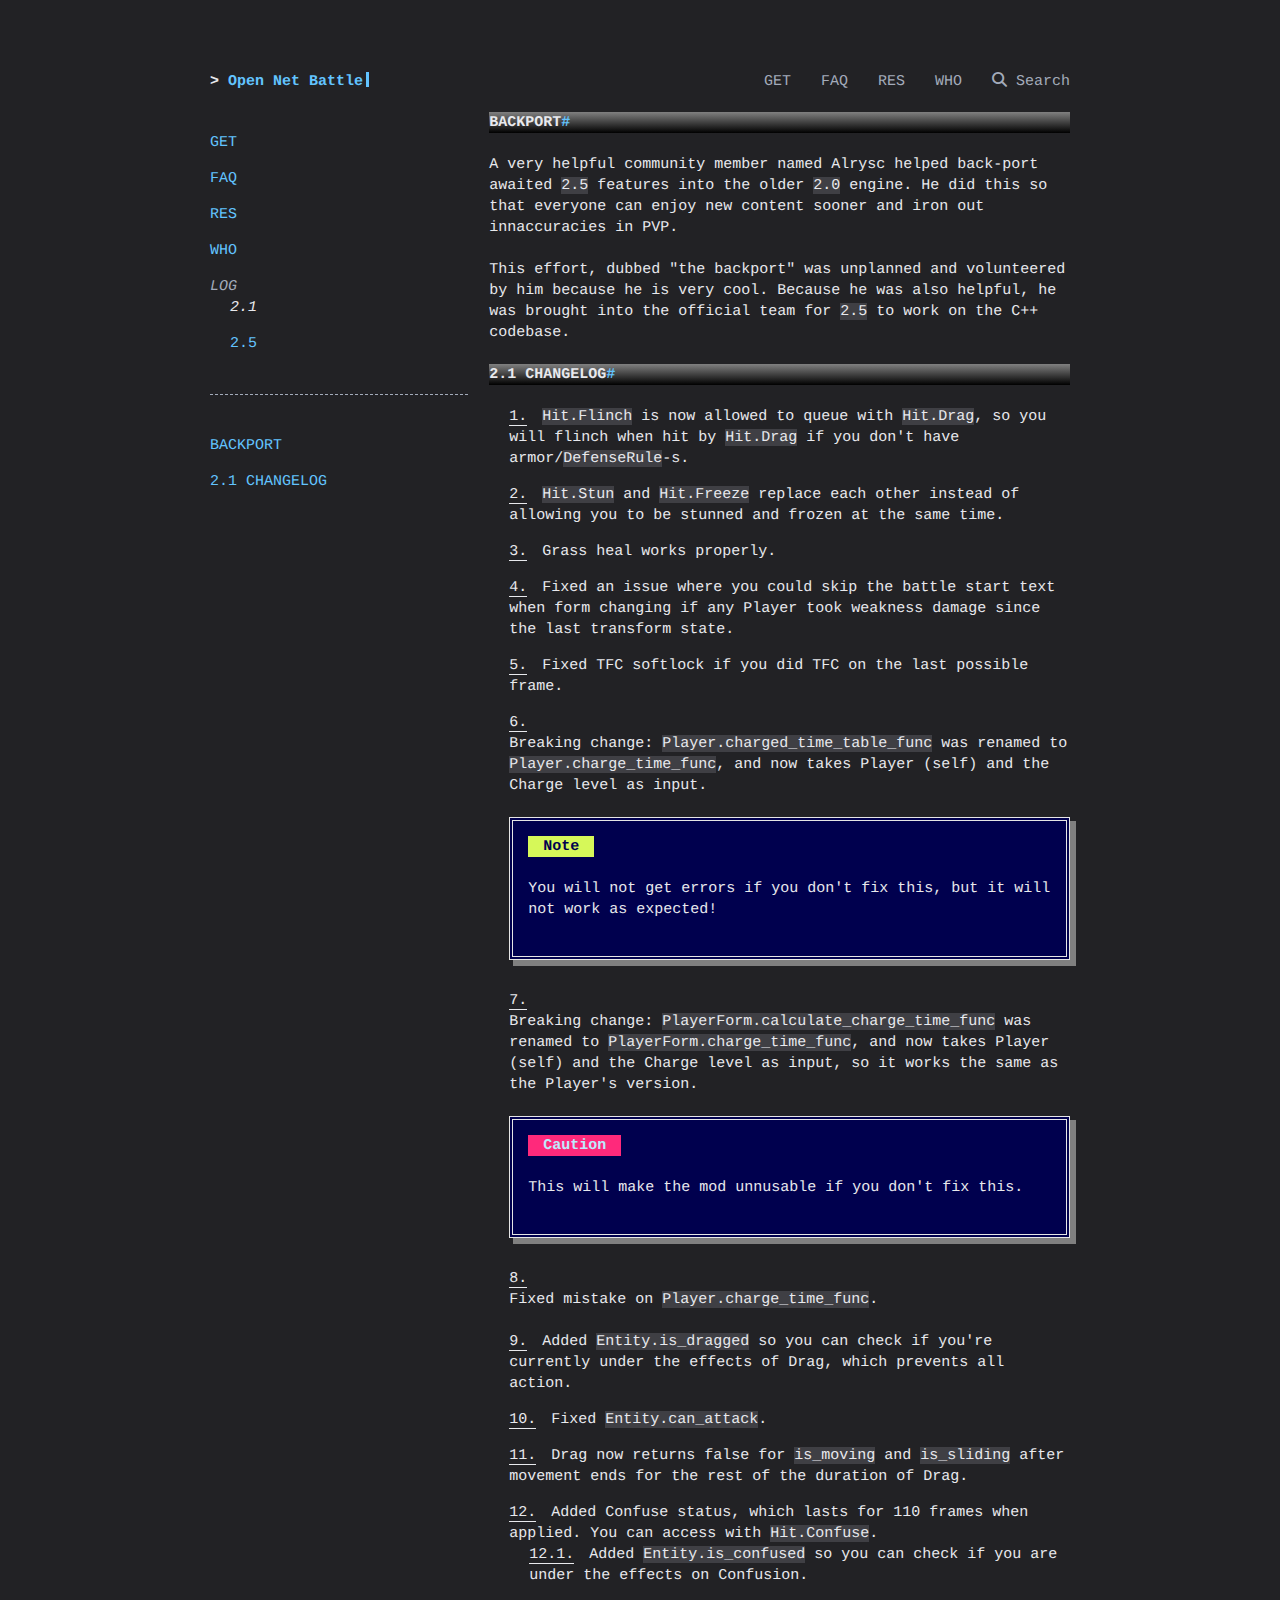
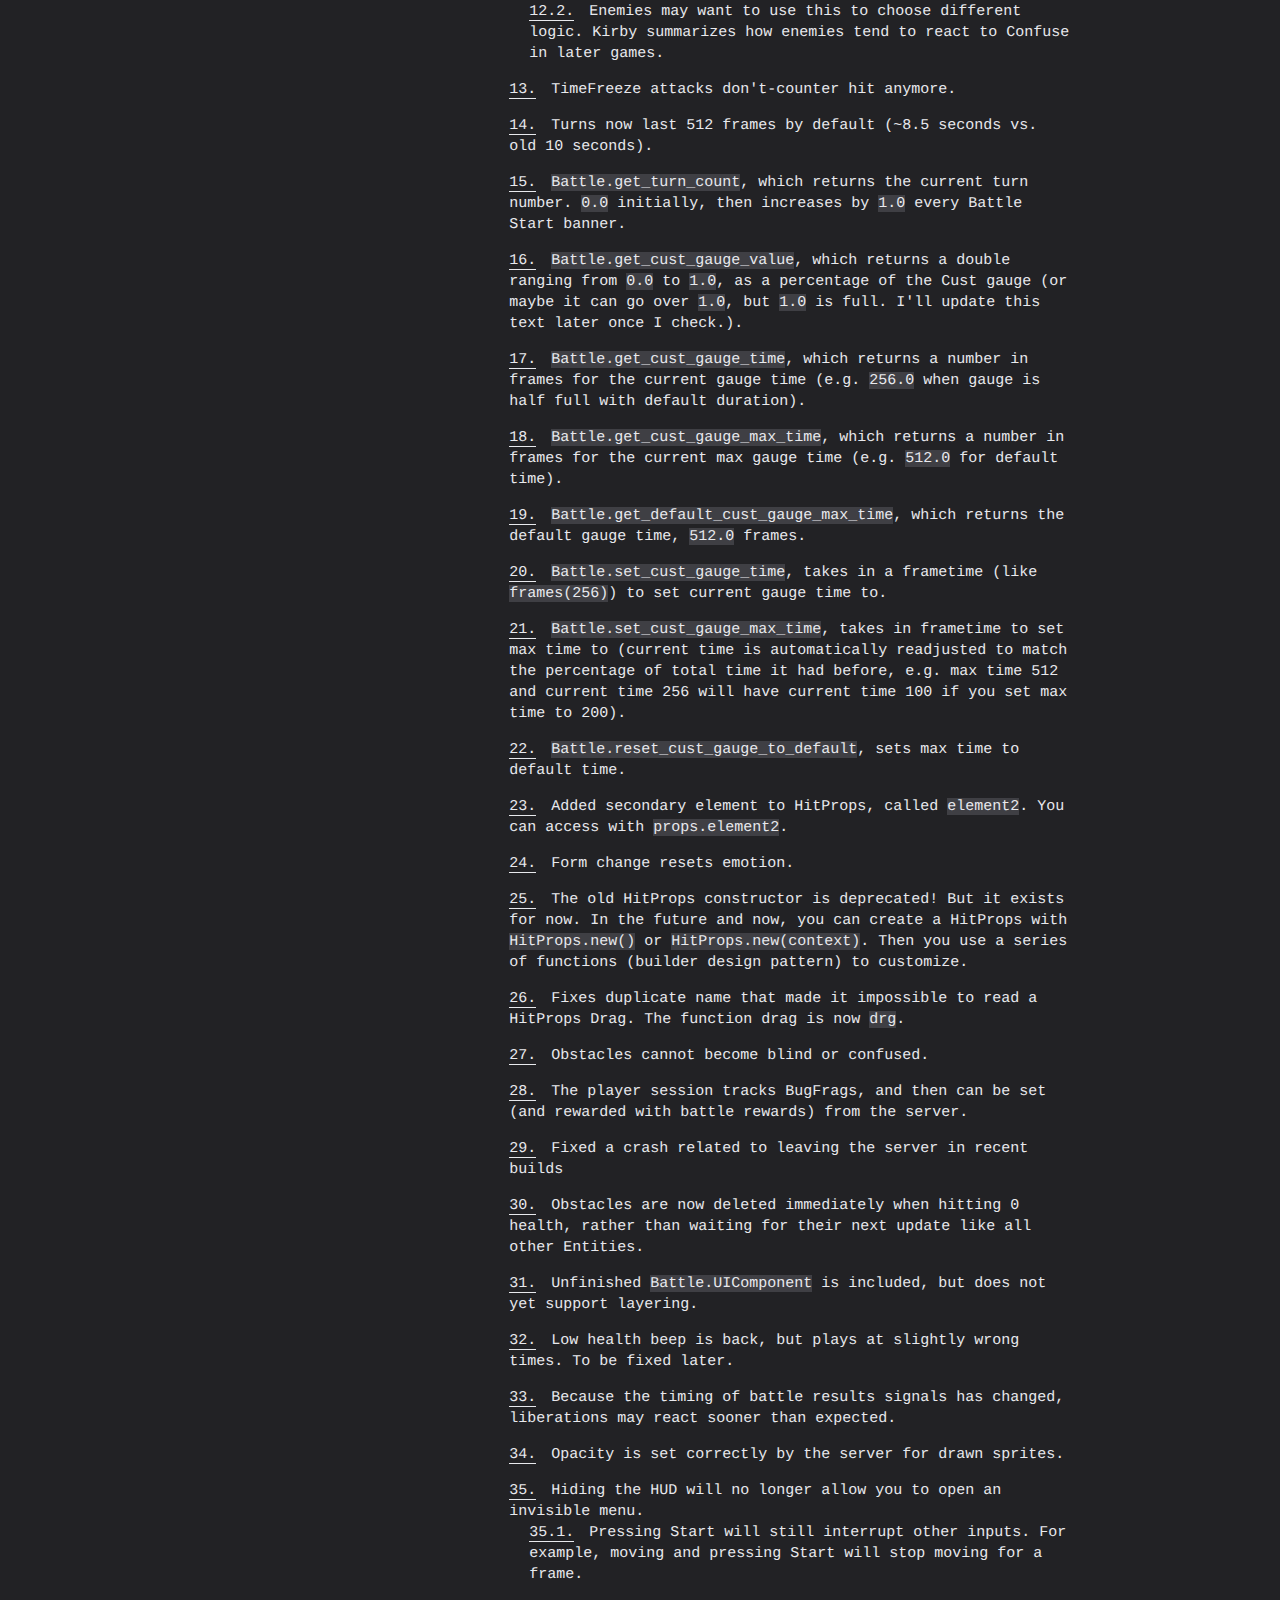
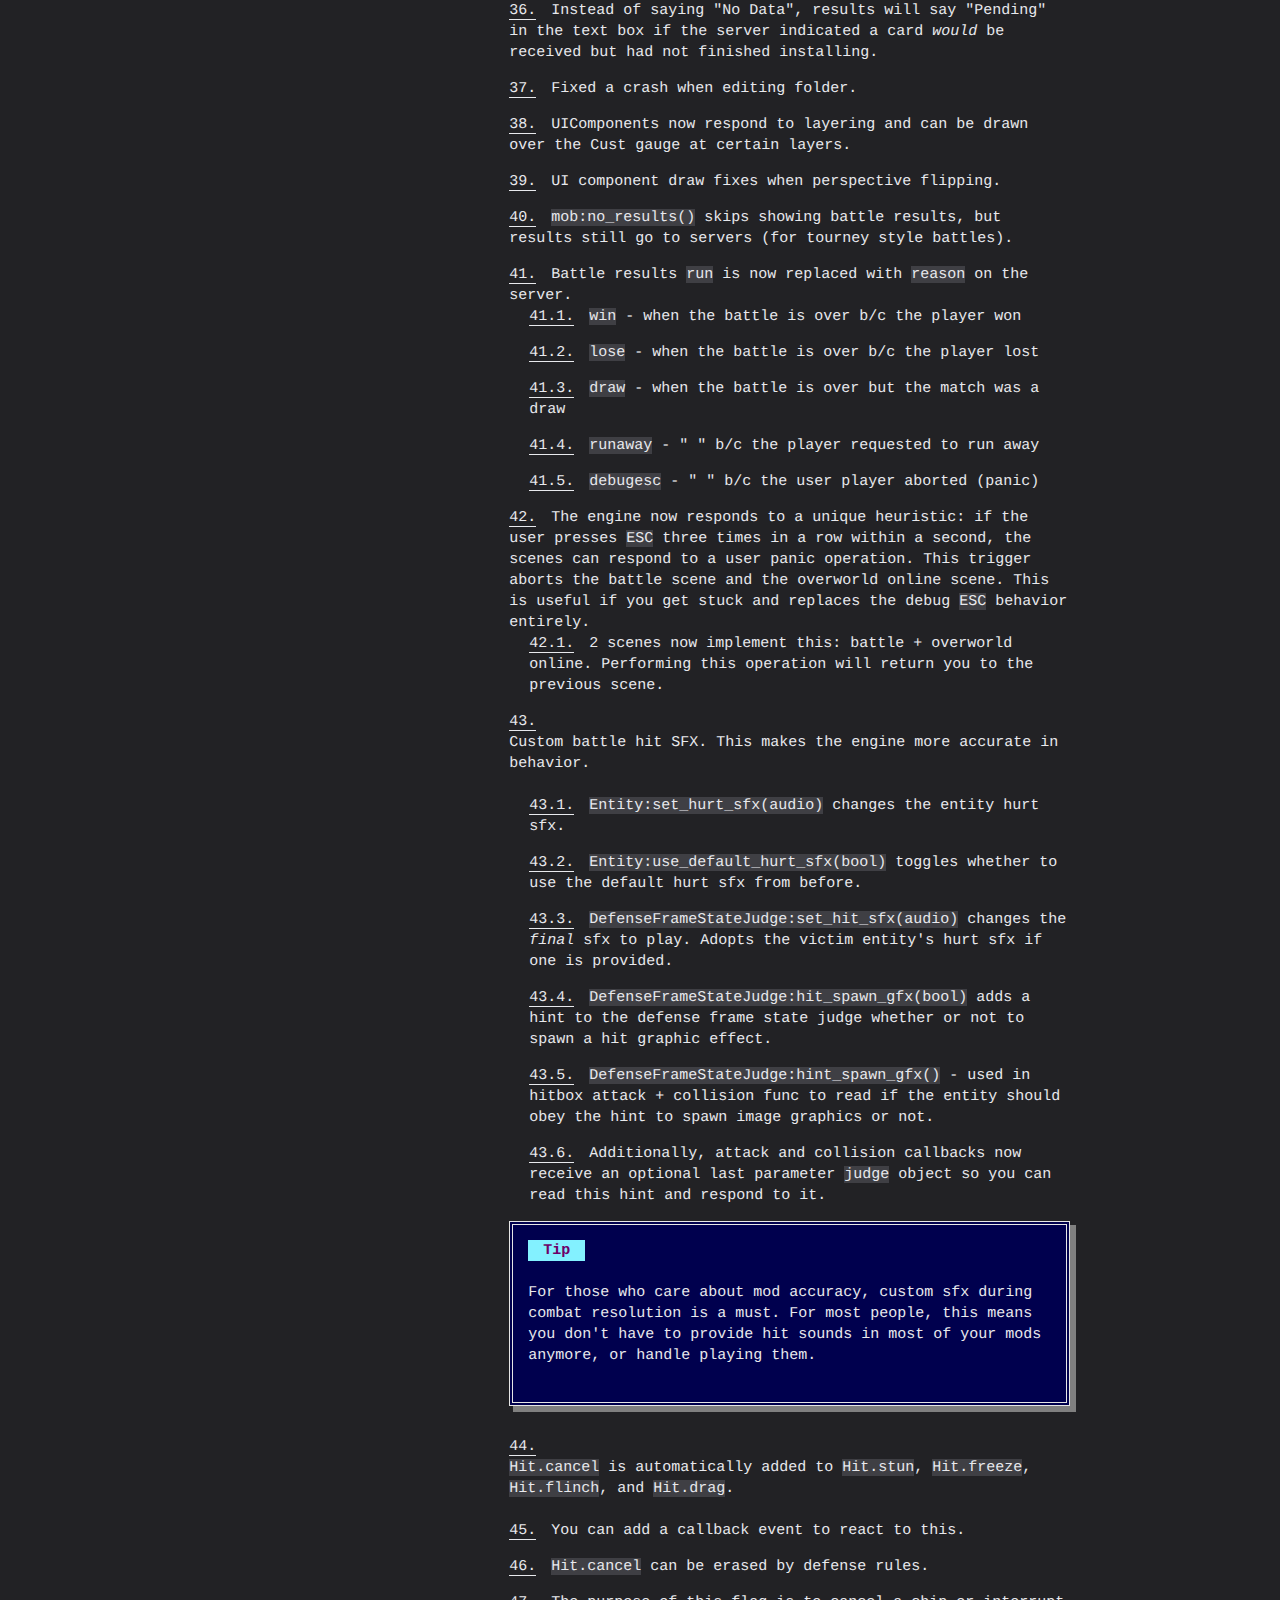
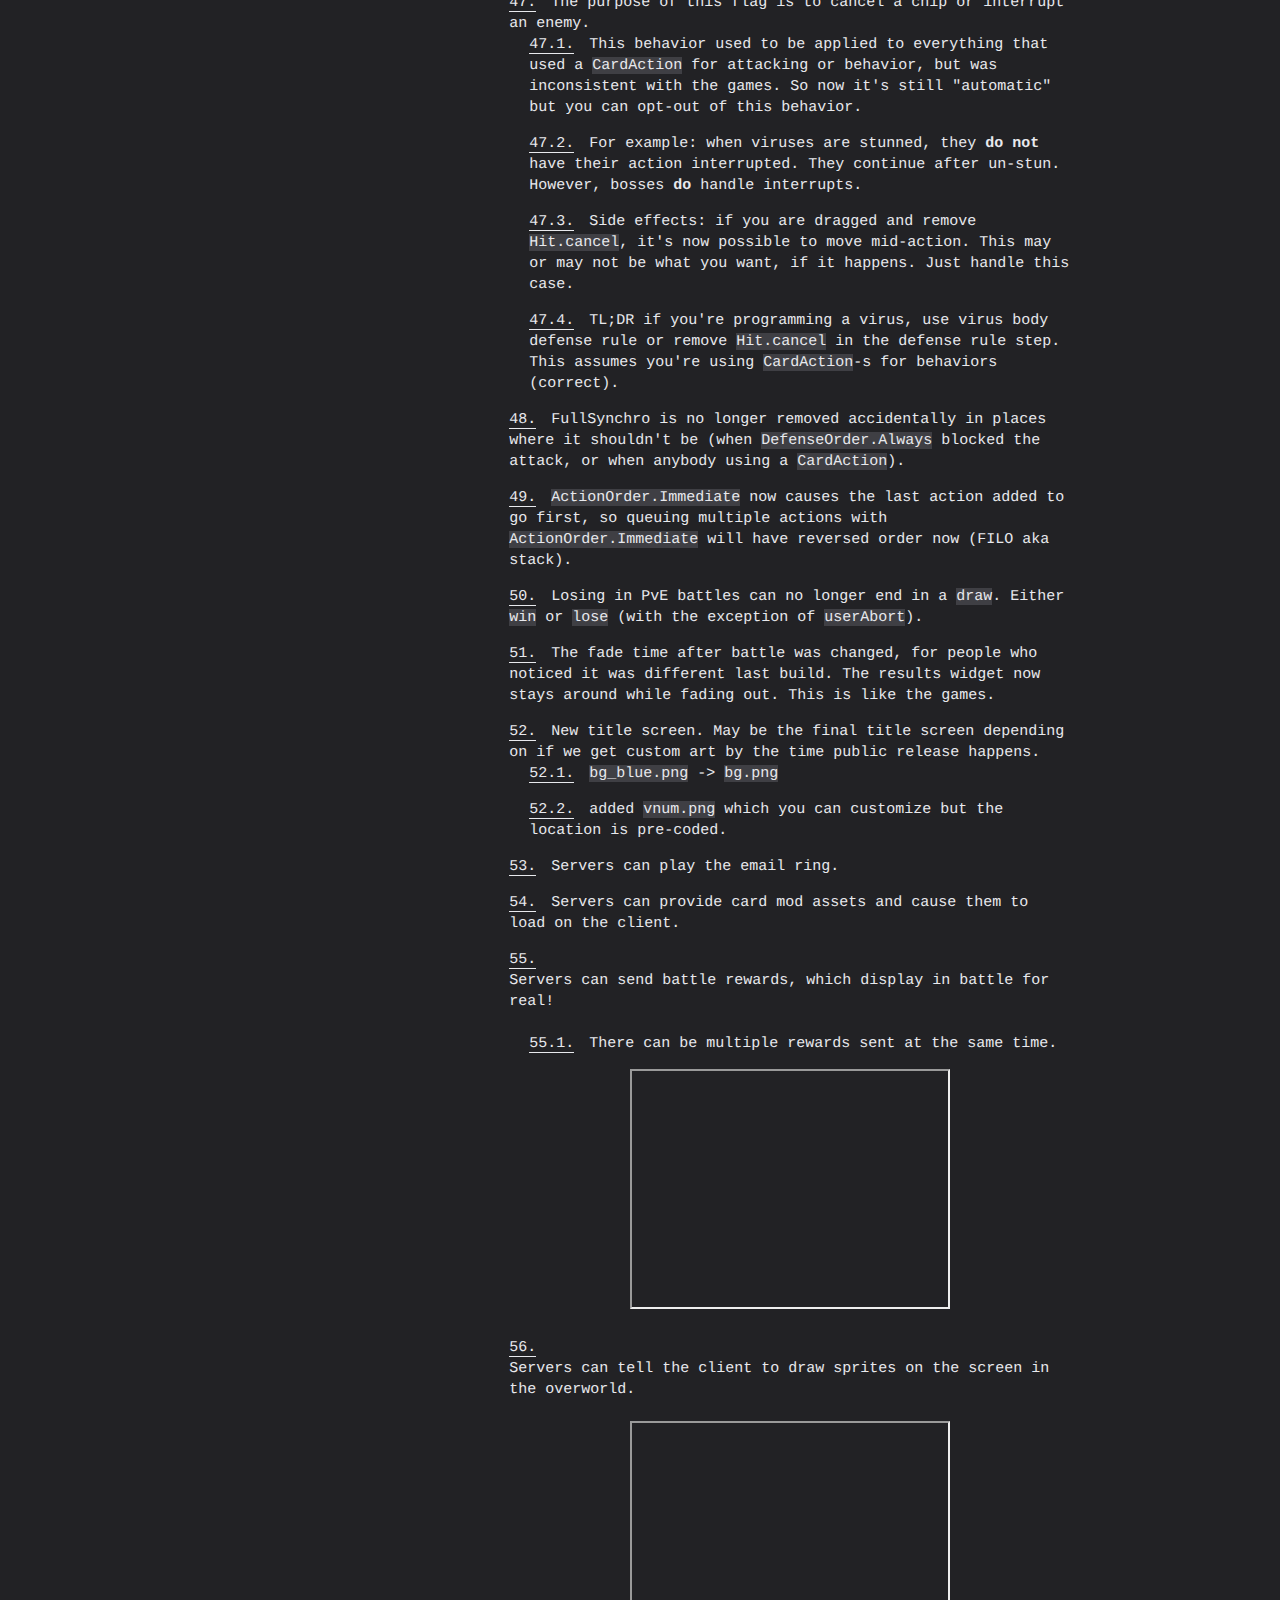
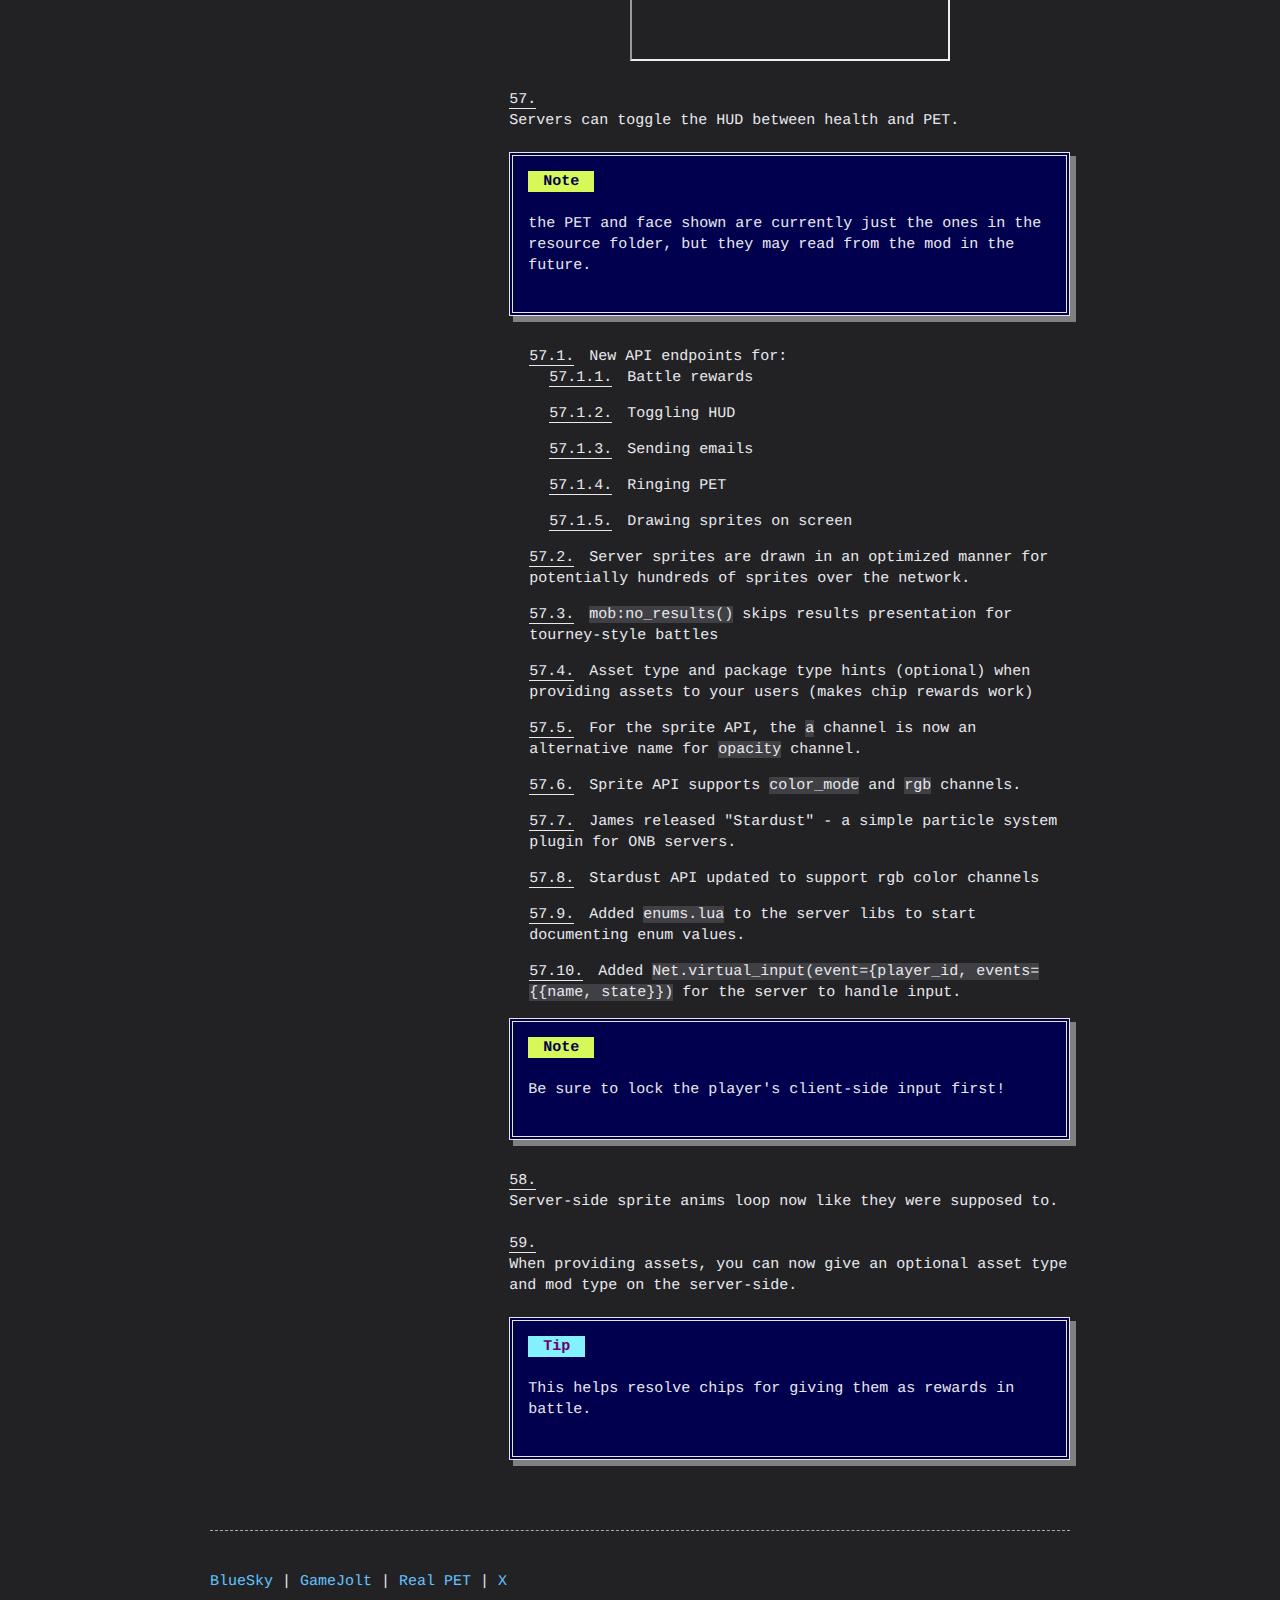
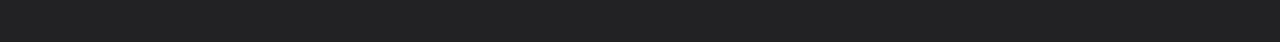
<file: changelogs/two_point_one/index.html>
<!DOCTYPE html><html lang="en"><head>
    
    <meta charset="UTF-8">
    <meta name="viewport" content="width=device-width, initial-scale=1.0">
    <meta http-equiv="X-UA-Compatible" content="ie=edge">
    <meta name="generator" content="mkdocs-1.6.1, mkdocs-terminal-4.7.0">
    
    <meta name="description" content="Home and news for the first open net battle online experience."> 
    
    <meta name="author" content="TheMaverickProgrammer"> 
    <link rel="icon" type="image/png" sizes="192x192" href="../../img/android-chrome-192x192.png">
<link rel="icon" type="image/png" sizes="512x512" href="../../img/android-chrome-512x512.png">
<link rel="apple-touch-icon" sizes="180x180" href="../../img/apple-touch-icon.png">
<link rel="shortcut icon" type="image/png" sizes="48x48" href="../../img/favicon.ico">
<link rel="icon" type="image/png" sizes="16x16" href="../../img/favicon-16x16.png">
<link rel="icon" type="image/png" sizes="32x32" href="../../img/favicon-32x32.png">


    
 
<title>2.1 - Open Net Battle</title>


<link href="../../css/fontawesome/css/fontawesome.min.css" rel="stylesheet">
<link href="../../css/fontawesome/css/solid.min.css" rel="stylesheet">
<link href="../../css/normalize.css" rel="stylesheet">
<link href="../../css/terminal.css" rel="stylesheet">
<link href="../../css/theme.css" rel="stylesheet">
<link href="../../css/theme.tile_grid.css" rel="stylesheet">
<link href="../../css/theme.footer.css" rel="stylesheet">
<!-- dark color palette -->
<link href="../../css/palettes/dark.css" rel="stylesheet">

<!-- page layout -->
<style>
/* initially set page layout to a one column grid */
.terminal-mkdocs-main-grid {
    display: grid;
    grid-column-gap: 1.4em;
    grid-template-columns: auto;
    grid-template-rows: auto;
}

/*  
*   when side navigation is not hidden, use a two column grid.  
*   if the screen is too narrow, fall back to the initial one column grid layout.
*   in this case the main content will be placed under the navigation panel. 
*/
@media only screen and (min-width: 70em) {
    .terminal-mkdocs-main-grid {
        grid-template-columns: 4fr 9fr;
    }
}</style>



    
    <link href="../../assets/css/custom.css" rel="stylesheet"> 
    <link href="../../assets/css/neoteroi-mkdocs.css" rel="stylesheet">  
    
    

    
    <!-- search css support -->
<link href="../../css/search/bootstrap-modal.css" rel="stylesheet">
<!-- search scripts -->
<script>
    var base_url = "../..",
    shortcuts = "{}";
</script>
<script src="../../js/jquery/jquery-1.10.1.min.js" defer></script>
<script src="../../js/bootstrap/bootstrap.min.js" defer></script>
<script src="../../js/mkdocs/base.js" defer></script>
    
    
    
    
    <script src="../../search/main.js"></script>
    

    
<link href="../../assets/stylesheets/glightbox.min.css" rel="stylesheet"><script src="../../assets/javascripts/glightbox.min.js"></script><style id="glightbox-style">
            html.glightbox-open { overflow: initial; height: 100%; }
            .gslide-title { margin-top: 0px; user-select: text; }
            .gslide-desc { color: #666; user-select: text; }
            .gslide-image img { background: white; }
        </style></head>

<body class="terminal"><div class="container">
    <div class="terminal-nav">
        <header class="terminal-logo">
            <div id="mkdocs-terminal-site-name" class="logo terminal-prompt"><a href="/" class="no-style">Open Net Battle</a></div>
        </header>
        
        <nav class="terminal-menu">
            
            <ul vocab="https://schema.org/" typeof="BreadcrumbList">
                
                
                <li property="itemListElement" typeof="ListItem">
                    <a href="../.." class="menu-item " property="item" typeof="WebPage">
                        <span property="name">GET</span>
                    </a>
                    <meta property="position" content="0">
                </li>
                
                
                <li property="itemListElement" typeof="ListItem">
                    <a href="../../faq/" class="menu-item " property="item" typeof="WebPage">
                        <span property="name">FAQ</span>
                    </a>
                    <meta property="position" content="1">
                </li>
                
                
                <li property="itemListElement" typeof="ListItem">
                    <a href="../../resources/" class="menu-item " property="item" typeof="WebPage">
                        <span property="name">RES</span>
                    </a>
                    <meta property="position" content="2">
                </li>
                
                
                <li property="itemListElement" typeof="ListItem">
                    <a href="../../credits/" class="menu-item " property="item" typeof="WebPage">
                        <span property="name">WHO</span>
                    </a>
                    <meta property="position" content="3">
                </li>
                
                
                
                    
                    


<li property="itemListElement" typeof="ListItem">
    <a href="#" class="menu-item" data-toggle="modal" data-target="#mkdocs_search_modal" property="item" typeof="SearchAction">
        <i aria-hidden="true" class="fa fa-search"></i> <span property="name">Search</span>
    </a>
    <meta property="position" content="4">
</li>
                    
            </ul>
            
        </nav>
    </div>
</div>
        
    <div class="container">
        <div class="terminal-mkdocs-main-grid"><aside id="terminal-mkdocs-side-panel"><nav>
  
    <ul class="terminal-mkdocs-side-nav-items">
        
          



<li class="terminal-mkdocs-side-nav-li">
    
    
    
        
        
            <a class="

    terminal-mkdocs-side-nav-item" href="../..">GET</a>
        
    
    
    
  </li>
        
          



<li class="terminal-mkdocs-side-nav-li">
    
    
    
        
        
            <a class="

    terminal-mkdocs-side-nav-item" href="../../faq/">FAQ</a>
        
    
    
    
  </li>
        
          



<li class="terminal-mkdocs-side-nav-li">
    
    
    
        
        
            <a class="

    terminal-mkdocs-side-nav-item" href="../../resources/">RES</a>
        
    
    
    
  </li>
        
          



<li class="terminal-mkdocs-side-nav-li">
    
    
    
        
        
            <a class="

    terminal-mkdocs-side-nav-item" href="../../credits/">WHO</a>
        
    
    
    
  </li>
        
          



<li class="terminal-mkdocs-side-nav-li">
    
    
        
        

        
            
    
        
        <span class="
        
    

    terminal-mkdocs-side-nav-item--active terminal-mkdocs-side-nav-section-no-index">LOG</span>
    
    
        
      
        
            <ul class="terminal-mkdocs-side-nav-li-ul">
        
            
            

             
                <li class="terminal-mkdocs-side-nav-li-ul-li">
    
        
        <span class="

    terminal-mkdocs-side-nav-item--active">2.1</span>
    
    </li>
            
        
            
            

             
                <li class="terminal-mkdocs-side-nav-li-ul-li">
    
        
        
            <a class="

    terminal-mkdocs-side-nav-item" href="../two_point_five/">2.5</a>
        
    
    </li>
            
            
    </ul>
        
    
  </li>
        
    </ul>
  
</nav><hr>
<nav>
    <ul>
        <li><a href="#backport">BACKPORT</a></li>
        <li><a href="#21-changelog">2.1 CHANGELOG</a></li>
        
    </ul>
</nav>
</aside>
            <main id="terminal-mkdocs-main-content">
    
    
    
    
    

<section id="mkdocs-terminal-content">
    <h3 id="backport">BACKPORT<a class="headerlink" href="#backport" title="Permanent link">#</a></h3>
<p>A very helpful community member named Alrysc helped back-port awaited <code>2.5</code> features into the older <code>2.0</code> engine.
He did this so that everyone can enjoy new content sooner and iron out innaccuracies in PVP.</p>
<p>This effort, dubbed "the backport" was unplanned and volunteered by him because he is very cool. 
Because he was also helpful, he was brought into the official team for <code>2.5</code> to work on the C++ codebase.</p>
<h3 id="21-changelog">2.1 CHANGELOG<a class="headerlink" href="#21-changelog" title="Permanent link">#</a></h3>
<ol>
<li><code>Hit.Flinch</code> is now allowed to queue with <code>Hit.Drag</code>, so you will flinch when hit by <code>Hit.Drag</code> if you don't have armor/<code>DefenseRule</code>-s.</li>
<li><code>Hit.Stun</code> and <code>Hit.Freeze</code> replace each other instead of allowing you to be stunned and frozen at the same time.</li>
<li>Grass heal works properly.</li>
<li>Fixed an issue where you could skip the battle start text when form changing if any Player took weakness damage since the last transform state.</li>
<li>Fixed TFC softlock if you did TFC on the last possible frame.</li>
<li>
<p>Breaking change: <code>Player.charged_time_table_func</code> was renamed to <code>Player.charge_time_func</code>, and now takes Player (self) and the Charge level as input.</p>
<div class="admonition note">
<p class="admonition-title">Note</p>
<p>You will not get errors if you don't fix this, but it will not work as expected!</p>
</div>
</li>
<li>
<p>Breaking change: <code>PlayerForm.calculate_charge_time_func</code> was renamed to <code>PlayerForm.charge_time_func</code>, and now takes Player (self) and the Charge level as input, so it works the same as the Player's version. </p>
<div class="admonition caution">
<p class="admonition-title">Caution</p>
<p>This will make the mod unnusable if you don't fix this.</p>
</div>
</li>
<li>
<p>Fixed mistake on <code>Player.charge_time_func</code>.</p>
</li>
<li>Added <code>Entity.is_dragged</code> so you can check if you're currently under the effects of Drag, which prevents all action.</li>
<li>Fixed <code>Entity.can_attack</code>.</li>
<li>Drag now returns false for <code>is_moving</code> and <code>is_sliding</code> after movement ends for the rest of the duration of Drag.</li>
<li>Added Confuse status, which lasts for 110 frames when applied. You can access with <code>Hit.Confuse</code>.<ol>
<li>Added <code>Entity.is_confused</code> so you can check if you are under the effects on Confusion. </li>
<li>Enemies may want to use this to choose different logic. Kirby summarizes how enemies tend to react to Confuse in later games.</li>
</ol>
</li>
<li>TimeFreeze attacks don't-counter hit anymore.</li>
<li>Turns now last 512 frames by default (~8.5 seconds vs. old 10 seconds).</li>
<li><code>Battle.get_turn_count</code>, which returns the current turn number. <code>0.0</code> initially, then increases by <code>1.0</code> every Battle Start banner.</li>
<li><code>Battle.get_cust_gauge_value</code>, which returns a double ranging from <code>0.0</code> to <code>1.0</code>, as a percentage of the Cust gauge (or maybe it can go over <code>1.0</code>, but <code>1.0</code> is full. I'll update this text later once I check.).</li>
<li><code>Battle.get_cust_gauge_time</code>, which returns a number in frames for the current gauge time (e.g. <code>256.0</code> when gauge is half full with default duration).</li>
<li><code>Battle.get_cust_gauge_max_time</code>, which returns a number in frames for the current max gauge time (e.g. <code>512.0</code> for default time).</li>
<li><code>Battle.get_default_cust_gauge_max_time</code>, which returns the default gauge time, <code>512.0</code> frames.</li>
<li><code>Battle.set_cust_gauge_time</code>, takes in a frametime (like <code>frames(256)</code>) to set current gauge time to.</li>
<li><code>Battle.set_cust_gauge_max_time</code>, takes in frametime to set max time to (current time is automatically readjusted to match the percentage of total time it had before, e.g. max time 512 and current time 256 will have current time 100 if you set max time to 200).</li>
<li><code>Battle.reset_cust_gauge_to_default</code>, sets max time to default time.</li>
<li>Added secondary element to HitProps, called <code>element2</code>. You can access with <code>props.element2</code>.</li>
<li>Form change resets emotion.</li>
<li>The old HitProps constructor is deprecated! But it exists for now. In the future and now, you can create a HitProps with <code>HitProps.new()</code> or <code>HitProps.new(context)</code>. Then you use a series of functions (builder design pattern) to customize.</li>
<li>Fixes duplicate name that made it impossible to read a HitProps Drag. The function drag is now <code>drg</code>.</li>
<li>Obstacles cannot become blind or confused.</li>
<li>The player session tracks BugFrags, and then can be set (and rewarded with battle rewards) from the server.</li>
<li>Fixed a crash related to leaving the server in recent builds</li>
<li>Obstacles are now deleted immediately when hitting 0 health, rather than waiting for their next update like all other Entities.</li>
<li>Unfinished <code>Battle.UIComponent</code> is included, but does not yet support layering.</li>
<li>Low health beep is back, but plays at slightly wrong times. To be fixed later.</li>
<li>Because the timing of battle results signals has changed, liberations may react sooner than expected.</li>
<li>Opacity is set correctly by the server for drawn sprites.</li>
<li>Hiding the HUD will no longer allow you to open an invisible menu.<ol>
<li>Pressing Start will still interrupt other inputs. For example, moving and pressing Start will stop moving for a frame.</li>
</ol>
</li>
<li>Instead of saying "No Data", results will say "Pending" in the text box if the server indicated a card <em>would</em> be received but had not finished installing.</li>
<li>Fixed a crash when editing folder.</li>
<li>UIComponents now respond to layering and can be drawn over the Cust gauge at certain layers.</li>
<li>UI component draw fixes when perspective flipping.</li>
<li><code>mob:no_results()</code> skips showing battle results, but results still go to servers (for tourney style battles).</li>
<li>Battle results <code>run</code> is now replaced with <code>reason</code> on the server.<ol>
<li><code>win</code> - when the battle is over b/c the player won</li>
<li><code>lose</code> - when the battle is over b/c the player lost</li>
<li><code>draw</code> - when the battle is over but the match was a draw</li>
<li><code>runaway</code> - "   " b/c the player requested to run away</li>
<li><code>debugesc</code> - "   " b/c the user player aborted (panic)</li>
</ol>
</li>
<li>The engine now responds to a unique heuristic: if the user presses <code>ESC</code> three times in a row within a second, the scenes can respond to a user panic operation. This trigger aborts the battle scene and the overworld online scene. This is useful if you get stuck and replaces the debug <code>ESC</code> behavior entirely.<ol>
<li>2 scenes now implement this: battle + overworld online. Performing this operation will return you to the previous scene.</li>
</ol>
</li>
<li>
<p>Custom battle hit SFX. This makes the engine more accurate in behavior.</p>
<ol>
<li><code>Entity:set_hurt_sfx(audio)</code> changes the entity hurt sfx.</li>
<li><code>Entity:use_default_hurt_sfx(bool)</code> toggles whether to use the default hurt sfx from before.</li>
<li><code>DefenseFrameStateJudge:set_hit_sfx(audio)</code> changes the <em>final</em> sfx to play. Adopts the victim entity's hurt sfx if one is provided.</li>
<li><code>DefenseFrameStateJudge:hit_spawn_gfx(bool)</code> adds a hint to the defense frame state judge whether or not to spawn a hit graphic effect.</li>
<li><code>DefenseFrameStateJudge:hint_spawn_gfx()</code> - used in hitbox attack + collision func to read if the entity should obey the hint to spawn image graphics or not.</li>
<li>Additionally, attack and collision callbacks now receive an optional last parameter <code>judge</code> object so you can read this hint and respond to it.</li>
</ol>
<div class="admonition tip">
<p class="admonition-title">Tip</p>
<p>For those who care about mod accuracy, custom sfx during combat resolution is a must.
For most people, this means you don't have to provide hit sounds in most of your mods anymore, or handle playing them.</p>
</div>
</li>
<li>
<p><code>Hit.cancel</code> is automatically added to <code>Hit.stun</code>, <code>Hit.freeze</code>, <code>Hit.flinch</code>, and <code>Hit.drag</code>.</p>
</li>
<li>You can add a callback event to react to this.</li>
<li><code>Hit.cancel</code> can be erased by defense rules.</li>
<li>The purpose of this flag is to cancel a chip or interrupt an enemy.<ol>
<li>This behavior used to be applied to everything that used a <code>CardAction</code> for attacking or behavior, but was inconsistent with the games. So now it's still "automatic" but you can opt-out of this behavior.</li>
<li>For example: when viruses are stunned, they <strong>do not</strong> have their action interrupted. They continue after un-stun. However, bosses <strong>do</strong> handle interrupts.</li>
<li>Side effects: if you are dragged and remove <code>Hit.cancel</code>, it's now possible to move mid-action. This may or may not be what you want, if it happens. Just handle this case.</li>
<li>TL;DR if you're programming a virus, use virus body defense rule  or remove <code>Hit.cancel</code> in the defense rule step. This assumes you're using <code>CardAction</code>-s for behaviors (correct).</li>
</ol>
</li>
<li>FullSynchro is no longer removed accidentally in places where it shouldn't be (when <code>DefenseOrder.Always</code> blocked the attack, or when anybody using a <code>CardAction</code>).</li>
<li><code>ActionOrder.Immediate</code> now causes the last action added to go first, so queuing multiple actions with <code>ActionOrder.Immediate</code> will have reversed order now (FILO aka stack).</li>
<li>Losing in PvE battles can no longer end in a <code>draw</code>. Either <code>win</code> or <code>lose</code> (with the exception of <code>userAbort</code>).</li>
<li>The fade time after battle was changed, for people who noticed it was different last build. The results widget now stays around while fading out. This is like the games.</li>
<li>New title screen. May be the final title screen depending on if we get custom art by the time public release happens.<ol>
<li><code>bg_blue.png</code> -&gt; <code>bg.png</code></li>
<li>added <code>vnum.png</code> which you can customize but the location is pre-coded.</li>
</ol>
</li>
<li>Servers can play the email ring.</li>
<li>Servers can provide card mod assets and cause them to load on the client.</li>
<li>
<p>Servers can send battle rewards, which display in battle for real!</p>
<ol>
<li>There can be multiple rewards sent at the same time.</li>
</ol>
<p><iframe src="https://youtube.com/embed/mZLwz1dRMo8" width="320" height="240" controls></iframe></p>
</li>
<li>
<p>Servers can tell the client to draw sprites on the screen in the overworld.</p>
<p><iframe src="https://youtube.com/embed/76d3I9BvhQM" width="320" height="240" controls></iframe></p>
</li>
<li>
<p>Servers can toggle the HUD between health and PET.</p>
<div class="admonition note">
<p class="admonition-title">Note</p>
<p>the PET and face shown are currently just the ones in the resource folder, but they may read from the mod in the future.</p>
</div>
<ol>
<li>New API endpoints for:<ol>
<li>Battle rewards</li>
<li>Toggling HUD</li>
<li>Sending emails</li>
<li>Ringing PET</li>
<li>Drawing sprites on screen</li>
</ol>
</li>
<li>Server sprites are drawn in an optimized manner for potentially hundreds of sprites over the network.</li>
<li><code>mob:no_results()</code> skips results presentation for tourney-style battles</li>
<li>Asset type and package type hints (optional) when providing assets to your users (makes chip rewards work)</li>
<li>For the sprite API, the <code>a</code> channel is now an alternative name for <code>opacity</code> channel.</li>
<li>Sprite API supports <code>color_mode</code> and <code>rgb</code> channels.</li>
<li>James released "Stardust" - a simple particle system plugin for ONB servers.</li>
<li>Stardust API updated to support rgb color channels</li>
<li>Added <code>enums.lua</code> to the server libs to start documenting enum values.</li>
<li>Added <code>Net.virtual_input(event={player_id, events={{name, state}})</code> for the server to handle input.</li>
</ol>
<div class="admonition note">
<p class="admonition-title">Note</p>
<p>Be sure to lock the player's client-side input first!</p>
</div>
</li>
<li>
<p>Server-side sprite anims loop now like they were supposed to.</p>
</li>
<li>
<p>When providing assets, you can now give an optional asset type and mod type on the server-side. </p>
<div class="admonition tip">
<p class="admonition-title">Tip</p>
<p>This helps resolve chips for giving them as rewards in battle.</p>
</div>
</li>
</ol>
</section>

<section id="mkdocs-terminal-after-content">
    
</section>

            </main>
        </div>
        <hr><a href="https://bsky.app/profile/opennetbattle.bsky.social">BlueSky</a> | <a href="https://gamejolt.com/games/OpenNetBattle/509302">GameJolt</a> | <a href="https://docs.google.com/document/d/1aUvNsD4oN5JkAHg1HeivZs1uEvSHYrcKO4J8Xdl8X6g/edit?usp=sharing">Real PET</a> | <a href="https://x.com/OpenNetBattle">X</a>
    </div>

    
    <div class="modal" id="mkdocs_search_modal" tabindex="-1" role="alertdialog" aria-modal="true" aria-labelledby="searchModalLabel">
    <div class="modal-dialog modal-lg" role="search">
        <div class="modal-content">
            <div class="modal-header">
                <h5 class="modal-title" id="searchModalLabel">Search</h5>
                <button type="button" class="close btn btn-default btn-ghost" data-dismiss="modal"><span aria-hidden="true">x</span><span class="sr-only">Close</span></button>
            </div>
            <div class="modal-body">
                <p id="searchInputLabel">Type to start searching</p>
                <form>
                    <div class="form-group">
                        <input type="search" class="form-control" aria-labelledby="searchInputLabel" placeholder="" id="mkdocs-search-query" title="Please enter search terms here">
                    </div>
                </form>
                <div id="mkdocs-search-results" data-no-results-text="No document matches found"></div>
            </div>
            <div class="modal-footer">
            </div>
        </div>
    </div>
</div>
    
    


<script id="init-glightbox">const lightbox = GLightbox({"touchNavigation": true, "loop": false, "zoomable": true, "draggable": true, "openEffect": "zoom", "closeEffect": "zoom", "slideEffect": "slide"});
</script></body></html>
</file>
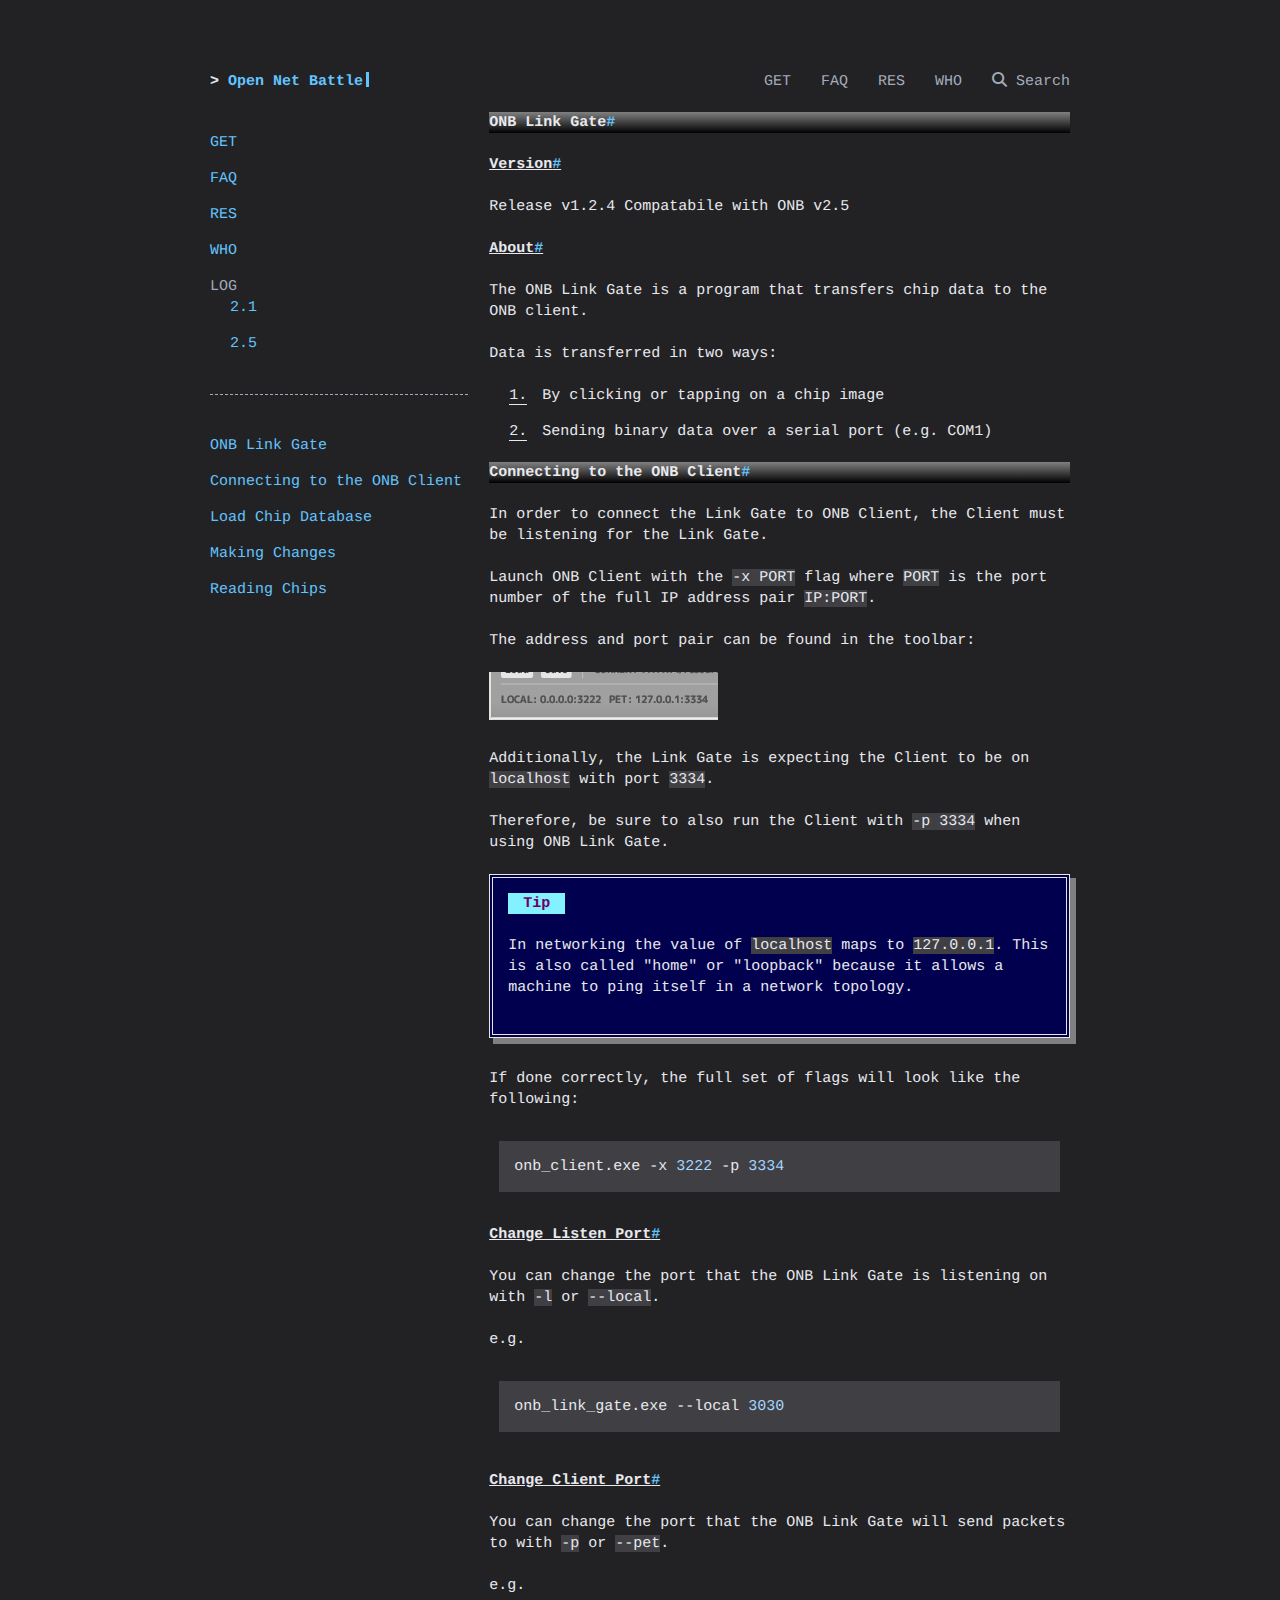
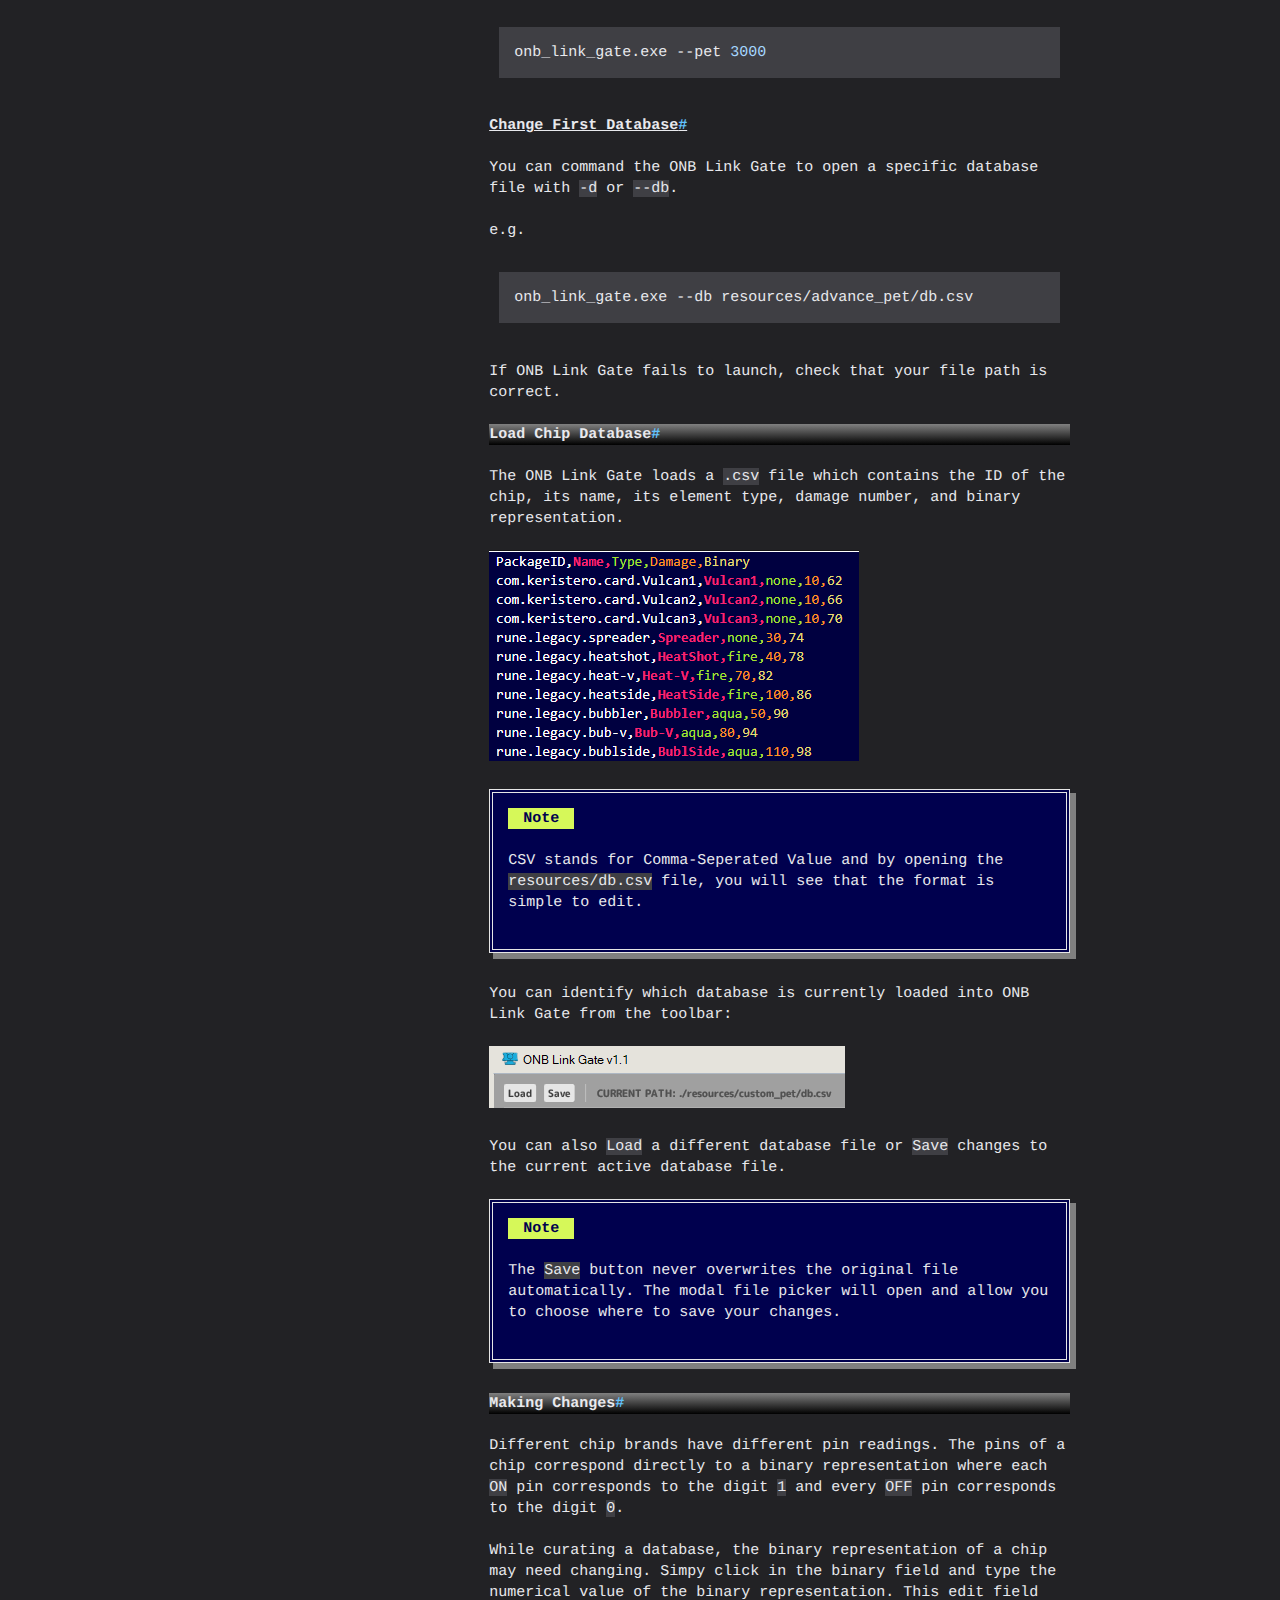
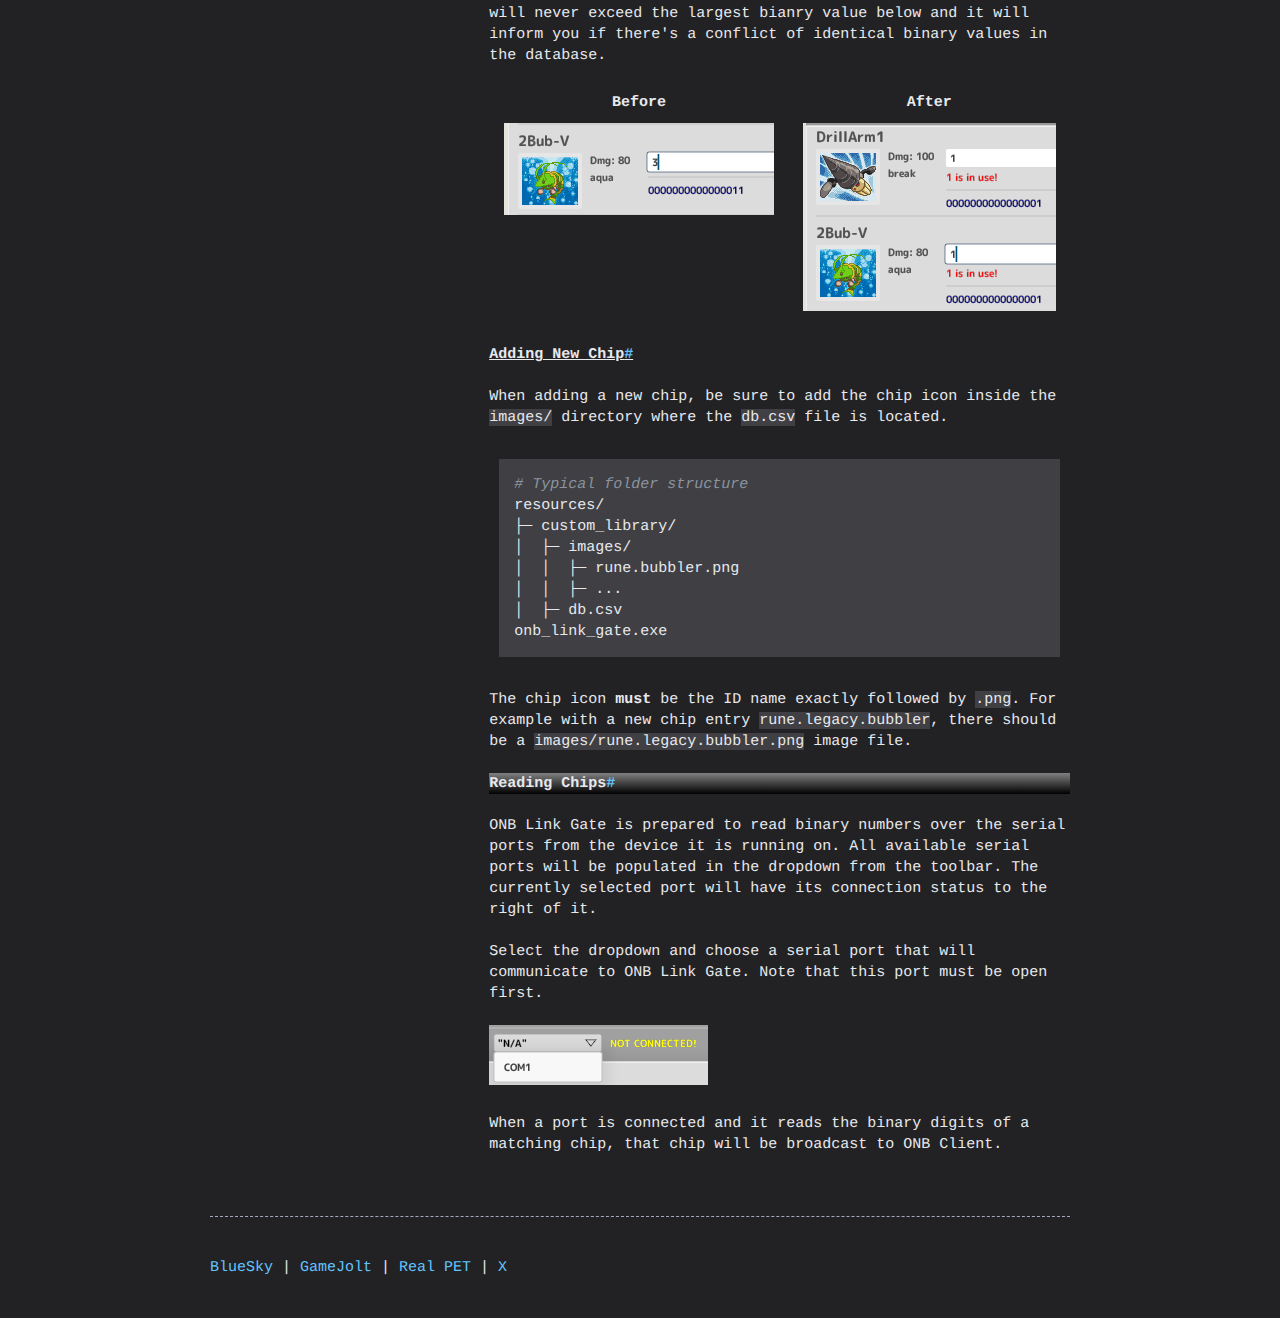
<file: hardware_docs/link_gate/index.html>
<!DOCTYPE html><html lang="en"><head>
    
    <meta charset="UTF-8">
    <meta name="viewport" content="width=device-width, initial-scale=1.0">
    <meta http-equiv="X-UA-Compatible" content="ie=edge">
    <meta name="generator" content="mkdocs-1.6.1, mkdocs-terminal-4.7.0">
    
    <meta name="description" content="Home and news for the first open net battle online experience."> 
    
    <meta name="author" content="TheMaverickProgrammer"> 
    <link rel="icon" type="image/png" sizes="192x192" href="../../img/android-chrome-192x192.png">
<link rel="icon" type="image/png" sizes="512x512" href="../../img/android-chrome-512x512.png">
<link rel="apple-touch-icon" sizes="180x180" href="../../img/apple-touch-icon.png">
<link rel="shortcut icon" type="image/png" sizes="48x48" href="../../img/favicon.ico">
<link rel="icon" type="image/png" sizes="16x16" href="../../img/favicon-16x16.png">
<link rel="icon" type="image/png" sizes="32x32" href="../../img/favicon-32x32.png">


    
 
<title>Link gate - Open Net Battle</title>


<link href="../../css/fontawesome/css/fontawesome.min.css" rel="stylesheet">
<link href="../../css/fontawesome/css/solid.min.css" rel="stylesheet">
<link href="../../css/normalize.css" rel="stylesheet">
<link href="../../css/terminal.css" rel="stylesheet">
<link href="../../css/theme.css" rel="stylesheet">
<link href="../../css/theme.tile_grid.css" rel="stylesheet">
<link href="../../css/theme.footer.css" rel="stylesheet">
<!-- dark color palette -->
<link href="../../css/palettes/dark.css" rel="stylesheet">

<!-- page layout -->
<style>
/* initially set page layout to a one column grid */
.terminal-mkdocs-main-grid {
    display: grid;
    grid-column-gap: 1.4em;
    grid-template-columns: auto;
    grid-template-rows: auto;
}

/*  
*   when side navigation is not hidden, use a two column grid.  
*   if the screen is too narrow, fall back to the initial one column grid layout.
*   in this case the main content will be placed under the navigation panel. 
*/
@media only screen and (min-width: 70em) {
    .terminal-mkdocs-main-grid {
        grid-template-columns: 4fr 9fr;
    }
}</style>



    
    <link href="../../assets/css/custom.css" rel="stylesheet"> 
    <link href="../../assets/css/neoteroi-mkdocs.css" rel="stylesheet">  
    
    

    
    <!-- search css support -->
<link href="../../css/search/bootstrap-modal.css" rel="stylesheet">
<!-- search scripts -->
<script>
    var base_url = "../..",
    shortcuts = "{}";
</script>
<script src="../../js/jquery/jquery-1.10.1.min.js" defer></script>
<script src="../../js/bootstrap/bootstrap.min.js" defer></script>
<script src="../../js/mkdocs/base.js" defer></script>
    
    
    
    
    <script src="../../search/main.js"></script>
    

    
<link href="../../assets/stylesheets/glightbox.min.css" rel="stylesheet"><script src="../../assets/javascripts/glightbox.min.js"></script><style id="glightbox-style">
            html.glightbox-open { overflow: initial; height: 100%; }
            .gslide-title { margin-top: 0px; user-select: text; }
            .gslide-desc { color: #666; user-select: text; }
            .gslide-image img { background: white; }
        </style></head>

<body class="terminal"><div class="container">
    <div class="terminal-nav">
        <header class="terminal-logo">
            <div id="mkdocs-terminal-site-name" class="logo terminal-prompt"><a href="/" class="no-style">Open Net Battle</a></div>
        </header>
        
        <nav class="terminal-menu">
            
            <ul vocab="https://schema.org/" typeof="BreadcrumbList">
                
                
                <li property="itemListElement" typeof="ListItem">
                    <a href="../.." class="menu-item " property="item" typeof="WebPage">
                        <span property="name">GET</span>
                    </a>
                    <meta property="position" content="0">
                </li>
                
                
                <li property="itemListElement" typeof="ListItem">
                    <a href="../../faq/" class="menu-item " property="item" typeof="WebPage">
                        <span property="name">FAQ</span>
                    </a>
                    <meta property="position" content="1">
                </li>
                
                
                <li property="itemListElement" typeof="ListItem">
                    <a href="../../resources/" class="menu-item " property="item" typeof="WebPage">
                        <span property="name">RES</span>
                    </a>
                    <meta property="position" content="2">
                </li>
                
                
                <li property="itemListElement" typeof="ListItem">
                    <a href="../../credits/" class="menu-item " property="item" typeof="WebPage">
                        <span property="name">WHO</span>
                    </a>
                    <meta property="position" content="3">
                </li>
                
                
                
                    
                    


<li property="itemListElement" typeof="ListItem">
    <a href="#" class="menu-item" data-toggle="modal" data-target="#mkdocs_search_modal" property="item" typeof="SearchAction">
        <i aria-hidden="true" class="fa fa-search"></i> <span property="name">Search</span>
    </a>
    <meta property="position" content="4">
</li>
                    
            </ul>
            
        </nav>
    </div>
</div>
        
    <div class="container">
        <div class="terminal-mkdocs-main-grid"><aside id="terminal-mkdocs-side-panel"><nav>
  
    <ul class="terminal-mkdocs-side-nav-items">
        
          



<li class="terminal-mkdocs-side-nav-li">
    
    
    
        
        
            <a class="

    terminal-mkdocs-side-nav-item" href="../..">GET</a>
        
    
    
    
  </li>
        
          



<li class="terminal-mkdocs-side-nav-li">
    
    
    
        
        
            <a class="

    terminal-mkdocs-side-nav-item" href="../../faq/">FAQ</a>
        
    
    
    
  </li>
        
          



<li class="terminal-mkdocs-side-nav-li">
    
    
    
        
        
            <a class="

    terminal-mkdocs-side-nav-item" href="../../resources/">RES</a>
        
    
    
    
  </li>
        
          



<li class="terminal-mkdocs-side-nav-li">
    
    
    
        
        
            <a class="

    terminal-mkdocs-side-nav-item" href="../../credits/">WHO</a>
        
    
    
    
  </li>
        
          



<li class="terminal-mkdocs-side-nav-li">
    
    
        
        

        
            
    
        
        
            
            
            <span class="
        
    

    terminal-mkdocs-side-nav-item terminal-mkdocs-side-nav-section-no-index">LOG</span>
        
    
    
        
      
        
            <ul class="terminal-mkdocs-side-nav-li-ul">
        
            
            

             
                <li class="terminal-mkdocs-side-nav-li-ul-li">
    
        
        
            <a class="

    terminal-mkdocs-side-nav-item" href="../../changelogs/two_point_one/">2.1</a>
        
    
    </li>
            
        
            
            

             
                <li class="terminal-mkdocs-side-nav-li-ul-li">
    
        
        
            <a class="

    terminal-mkdocs-side-nav-item" href="../../changelogs/two_point_five/">2.5</a>
        
    
    </li>
            
            
    </ul>
        
    
  </li>
        
    </ul>
  
</nav><hr>
<nav>
    <ul>
        <li><a href="#onb-link-gate">ONB Link Gate</a></li>
        <li><a href="#connecting-to-the-onb-client">Connecting to the ONB Client</a></li>
        <li><a href="#load-chip-database">Load Chip Database</a></li>
        <li><a href="#making-changes">Making Changes</a></li>
        <li><a href="#reading-chips">Reading Chips</a></li>
        
    </ul>
</nav>
</aside>
            <main id="terminal-mkdocs-main-content">
    
    
    
    
    

<section id="mkdocs-terminal-content">
    <h3 id="onb-link-gate">ONB Link Gate<a class="headerlink" href="#onb-link-gate" title="Permanent link">#</a></h3>
<h4 id="version">Version<a class="headerlink" href="#version" title="Permanent link">#</a></h4>
<p>Release v1.2.4
Compatabile with ONB v2.5</p>
<h4 id="about">About<a class="headerlink" href="#about" title="Permanent link">#</a></h4>
<p>The ONB Link Gate is a program that transfers chip data to the ONB client. </p>
<p>Data is transferred in two ways:</p>
<ol>
<li>By clicking or tapping on a chip image</li>
<li>Sending binary data over a serial port (e.g. COM1)</li>
</ol>
<h3 id="connecting-to-the-onb-client">Connecting to the ONB Client<a class="headerlink" href="#connecting-to-the-onb-client" title="Permanent link">#</a></h3>
<p>In order to connect the Link Gate to ONB Client, the Client must be listening for the Link Gate. </p>
<p>Launch ONB Client with the <code>-x PORT</code> flag where <code>PORT</code> is the port number of the full IP address pair <code>IP:PORT</code>.</p>
<p>The address and port pair can be found in the toolbar:</p>
<p><a class="glightbox" data-type="image" data-width="auto" data-height="auto" href="../../assets/images/link_gate/ip_info.png" data-desc-position="bottom"><img alt="Local IP addres of Link Gate" src="../../assets/images/link_gate/ip_info.png"></a></p>
<p>Additionally, the Link Gate is expecting the Client to be on <code>localhost</code>
with port <code>3334</code>.</p>
<p>Therefore, be sure to also run the Client with <code>-p 3334</code> when using
ONB Link Gate.</p>
<div class="admonition tip">
<p class="admonition-title">Tip</p>
<p>In networking the value of <code>localhost</code> maps to <code>127.0.0.1</code>.
This is also called "home" or "loopback" because it allows a
machine to ping itself in a network topology.</p>
</div>
<p>If done correctly, the  full set of flags will look like the following:</p>
<div class="highlight" style="background: #0d1117"><pre style="line-height: 125%;"><span></span><code>onb_client.exe<span style="color: #6E7681"> </span>-x<span style="color: #6E7681"> </span><span style="color: #A5D6FF">3222</span><span style="color: #6E7681"> </span>-p<span style="color: #6E7681"> </span><span style="color: #A5D6FF">3334</span>
</code></pre></div>
<h4 id="change-listen-port">Change Listen Port<a class="headerlink" href="#change-listen-port" title="Permanent link">#</a></h4>
<p>You can change the port that the ONB Link Gate is listening on with <code>-l</code> or <code>--local</code>.</p>
<p>e.g.
</p><div class="highlight" style="background: #0d1117"><pre style="line-height: 125%;"><span></span><code>onb_link_gate.exe<span style="color: #6E7681"> </span>--local<span style="color: #6E7681"> </span><span style="color: #A5D6FF">3030</span>
</code></pre></div><p></p>
<h4 id="change-client-port">Change Client Port<a class="headerlink" href="#change-client-port" title="Permanent link">#</a></h4>
<p>You can change the port that the ONB Link Gate will send packets to with <code>-p</code> or <code>--pet</code>.</p>
<p>e.g.
</p><div class="highlight" style="background: #0d1117"><pre style="line-height: 125%;"><span></span><code>onb_link_gate.exe<span style="color: #6E7681"> </span>--pet<span style="color: #6E7681"> </span><span style="color: #A5D6FF">3000</span>
</code></pre></div><p></p>
<h4 id="change-first-database">Change First Database<a class="headerlink" href="#change-first-database" title="Permanent link">#</a></h4>
<p>You can command the ONB Link Gate to open a specific database file with <code>-d</code> or <code>--db</code>.</p>
<p>e.g.
</p><div class="highlight" style="background: #0d1117"><pre style="line-height: 125%;"><span></span><code>onb_link_gate.exe<span style="color: #6E7681"> </span>--db<span style="color: #6E7681"> </span>resources/advance_pet/db.csv
</code></pre></div><p></p>
<p>If ONB Link Gate fails to launch, check that your file path is correct.</p>
<h3 id="load-chip-database">Load Chip Database<a class="headerlink" href="#load-chip-database" title="Permanent link">#</a></h3>
<p>The ONB Link Gate loads a <code>.csv</code> file which contains the ID of the chip, its name, its element type, damage number, and binary representation. </p>
<p><a class="glightbox" data-type="image" data-width="auto" data-height="auto" href="../../assets/images/link_gate/db_csv.png" data-desc-position="bottom"><img alt="DB file" src="../../assets/images/link_gate/db_csv.png"></a></p>
<div class="admonition note">
<p class="admonition-title">Note</p>
<p>CSV stands for Comma-Seperated Value and by opening the <code>resources/db.csv</code> file, you will see that the format is simple to edit.</p>
</div>
<p>You can identify which database is currently loaded into ONB Link Gate from the toolbar:</p>
<p><a class="glightbox" data-type="image" data-width="auto" data-height="auto" href="../../assets/images/link_gate/which_db.png" data-desc-position="bottom"><img alt="DB Path In Toolbar" src="../../assets/images/link_gate/which_db.png"></a></p>
<p>You can also <code>Load</code> a different database file or <code>Save</code> changes to the current active database file. </p>
<div class="admonition note">
<p class="admonition-title">Note</p>
<p>The <code>Save</code> button never overwrites the original file automatically. The modal file picker will open and allow you to choose where to save your changes.</p>
</div>
<h3 id="making-changes">Making Changes<a class="headerlink" href="#making-changes" title="Permanent link">#</a></h3>
<p>Different chip brands have different pin readings. The pins of a chip
correspond directly to a binary representation where each <code>ON</code> pin corresponds to the digit <code>1</code> and every <code>OFF</code> pin corresponds to the digit <code>0</code>.</p>
<p>While curating a database, the binary representation of a chip may need changing. Simpy click in the binary field and type the numerical value of the binary representation. This edit field will never exceed the largest bianry value below and it will inform you if there's a conflict of identical binary values in the database.</p>
<table>
<thead>
<tr>
<th style="text-align: center;">Before</th>
<th style="text-align: center;">After</th>
</tr>
</thead>
<tbody>
<tr>
<td style="text-align: center;"><a class="glightbox" data-type="image" data-width="auto" data-height="auto" href="../../assets/images/link_gate/edit_binary.png" data-desc-position="bottom"><img alt="Edit Binary" src="../../assets/images/link_gate/edit_binary.png"></a></td>
<td style="text-align: center;"><a class="glightbox" data-type="image" data-width="auto" data-height="auto" href="../../assets/images/link_gate/conflicting_binary.png" data-desc-position="bottom"><img alt="Conflicting Binary" src="../../assets/images/link_gate/conflicting_binary.png"></a></td>
</tr>
</tbody>
</table>
<h4 id="adding-new-chip">Adding New Chip<a class="headerlink" href="#adding-new-chip" title="Permanent link">#</a></h4>
<p>When adding a new chip, be sure to add the chip icon inside the <code>images/</code> directory where the <code>db.csv</code> file is located.</p>
<div class="highlight" style="background: #0d1117"><pre style="line-height: 125%;"><span></span><code><span style="color: #8B949E; font-style: italic"># Typical folder structure</span>
resources/
├─<span style="color: #6E7681"> </span>custom_library/
│<span style="color: #6E7681">  </span>├─<span style="color: #6E7681"> </span>images/
│<span style="color: #6E7681">  </span>│<span style="color: #6E7681">  </span>├─<span style="color: #6E7681"> </span>rune.bubbler.png
│<span style="color: #6E7681">  </span>│<span style="color: #6E7681">  </span>├─<span style="color: #6E7681"> </span>...
│<span style="color: #6E7681">  </span>├─<span style="color: #6E7681"> </span>db.csv
onb_link_gate.exe
</code></pre></div>
<p>The chip icon <strong>must</strong> be the ID name exactly followed by <code>.png</code>. 
For example with a new chip entry <code>rune.legacy.bubbler</code>, there should be a <code>images/rune.legacy.bubbler.png</code> image file.</p>
<h3 id="reading-chips">Reading Chips<a class="headerlink" href="#reading-chips" title="Permanent link">#</a></h3>
<p>ONB Link Gate is prepared to read binary numbers over the serial ports from the device it is running on. All available serial ports will be populated in the dropdown from the toolbar.
The currently selected port will have its connection status to the right of it.</p>
<p>Select the dropdown and choose a serial port that will communicate to ONB Link Gate. Note that this port must be open first.</p>
<p><a class="glightbox" data-type="image" data-width="auto" data-height="auto" href="../../assets/images/link_gate/com_port.png" data-desc-position="bottom"><img alt="COM1 Serial Port" src="../../assets/images/link_gate/com_port.png"></a></p>
<p>When a port is connected and it reads the binary digits of a matching chip, that chip will be broadcast to ONB Client.</p>
</section>

<section id="mkdocs-terminal-after-content">
    
</section>

            </main>
        </div>
        <hr><a href="https://bsky.app/profile/opennetbattle.bsky.social">BlueSky</a> | <a href="https://gamejolt.com/games/OpenNetBattle/509302">GameJolt</a> | <a href="https://docs.google.com/document/d/1aUvNsD4oN5JkAHg1HeivZs1uEvSHYrcKO4J8Xdl8X6g/edit?usp=sharing">Real PET</a> | <a href="https://x.com/OpenNetBattle">X</a>
    </div>

    
    <div class="modal" id="mkdocs_search_modal" tabindex="-1" role="alertdialog" aria-modal="true" aria-labelledby="searchModalLabel">
    <div class="modal-dialog modal-lg" role="search">
        <div class="modal-content">
            <div class="modal-header">
                <h5 class="modal-title" id="searchModalLabel">Search</h5>
                <button type="button" class="close btn btn-default btn-ghost" data-dismiss="modal"><span aria-hidden="true">x</span><span class="sr-only">Close</span></button>
            </div>
            <div class="modal-body">
                <p id="searchInputLabel">Type to start searching</p>
                <form>
                    <div class="form-group">
                        <input type="search" class="form-control" aria-labelledby="searchInputLabel" placeholder="" id="mkdocs-search-query" title="Please enter search terms here">
                    </div>
                </form>
                <div id="mkdocs-search-results" data-no-results-text="No document matches found"></div>
            </div>
            <div class="modal-footer">
            </div>
        </div>
    </div>
</div>
    
    


<script id="init-glightbox">const lightbox = GLightbox({"touchNavigation": true, "loop": false, "zoomable": true, "draggable": true, "openEffect": "zoom", "closeEffect": "zoom", "slideEffect": "slide"});
</script></body></html>
</file>
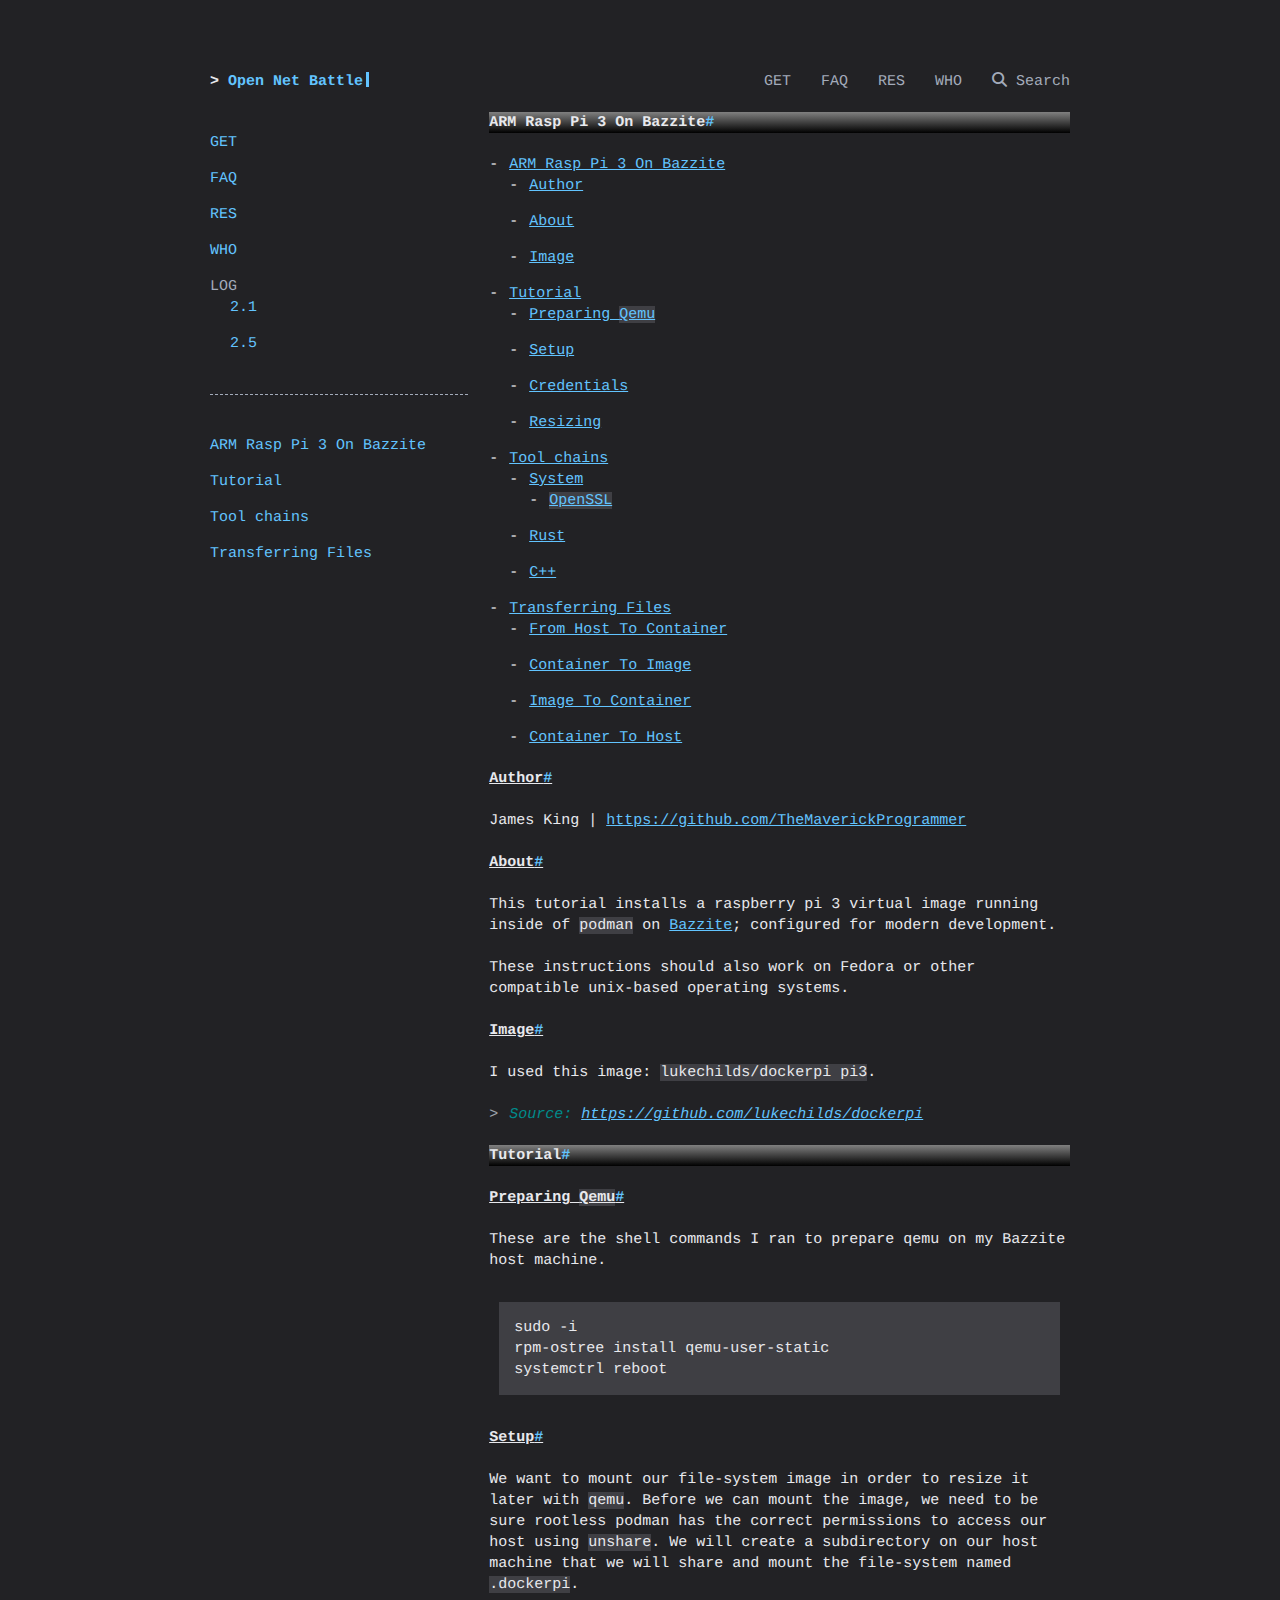
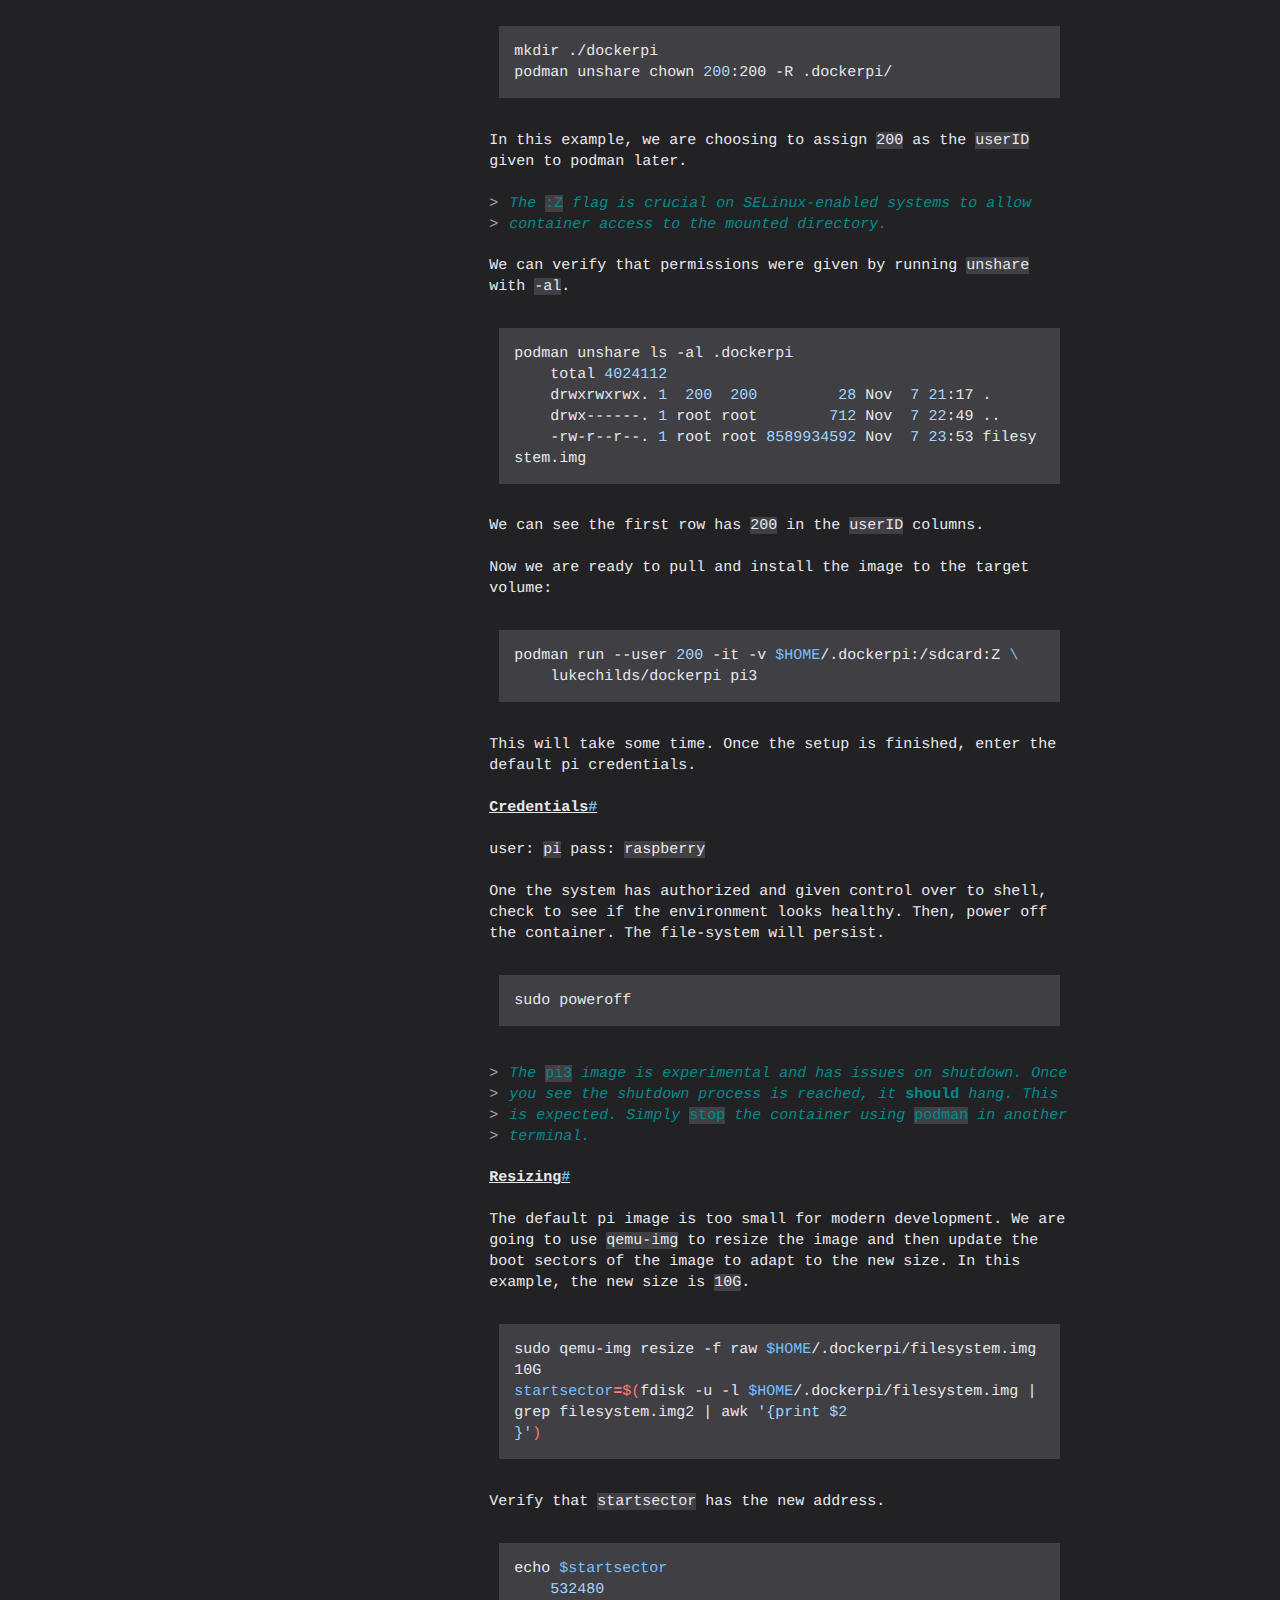
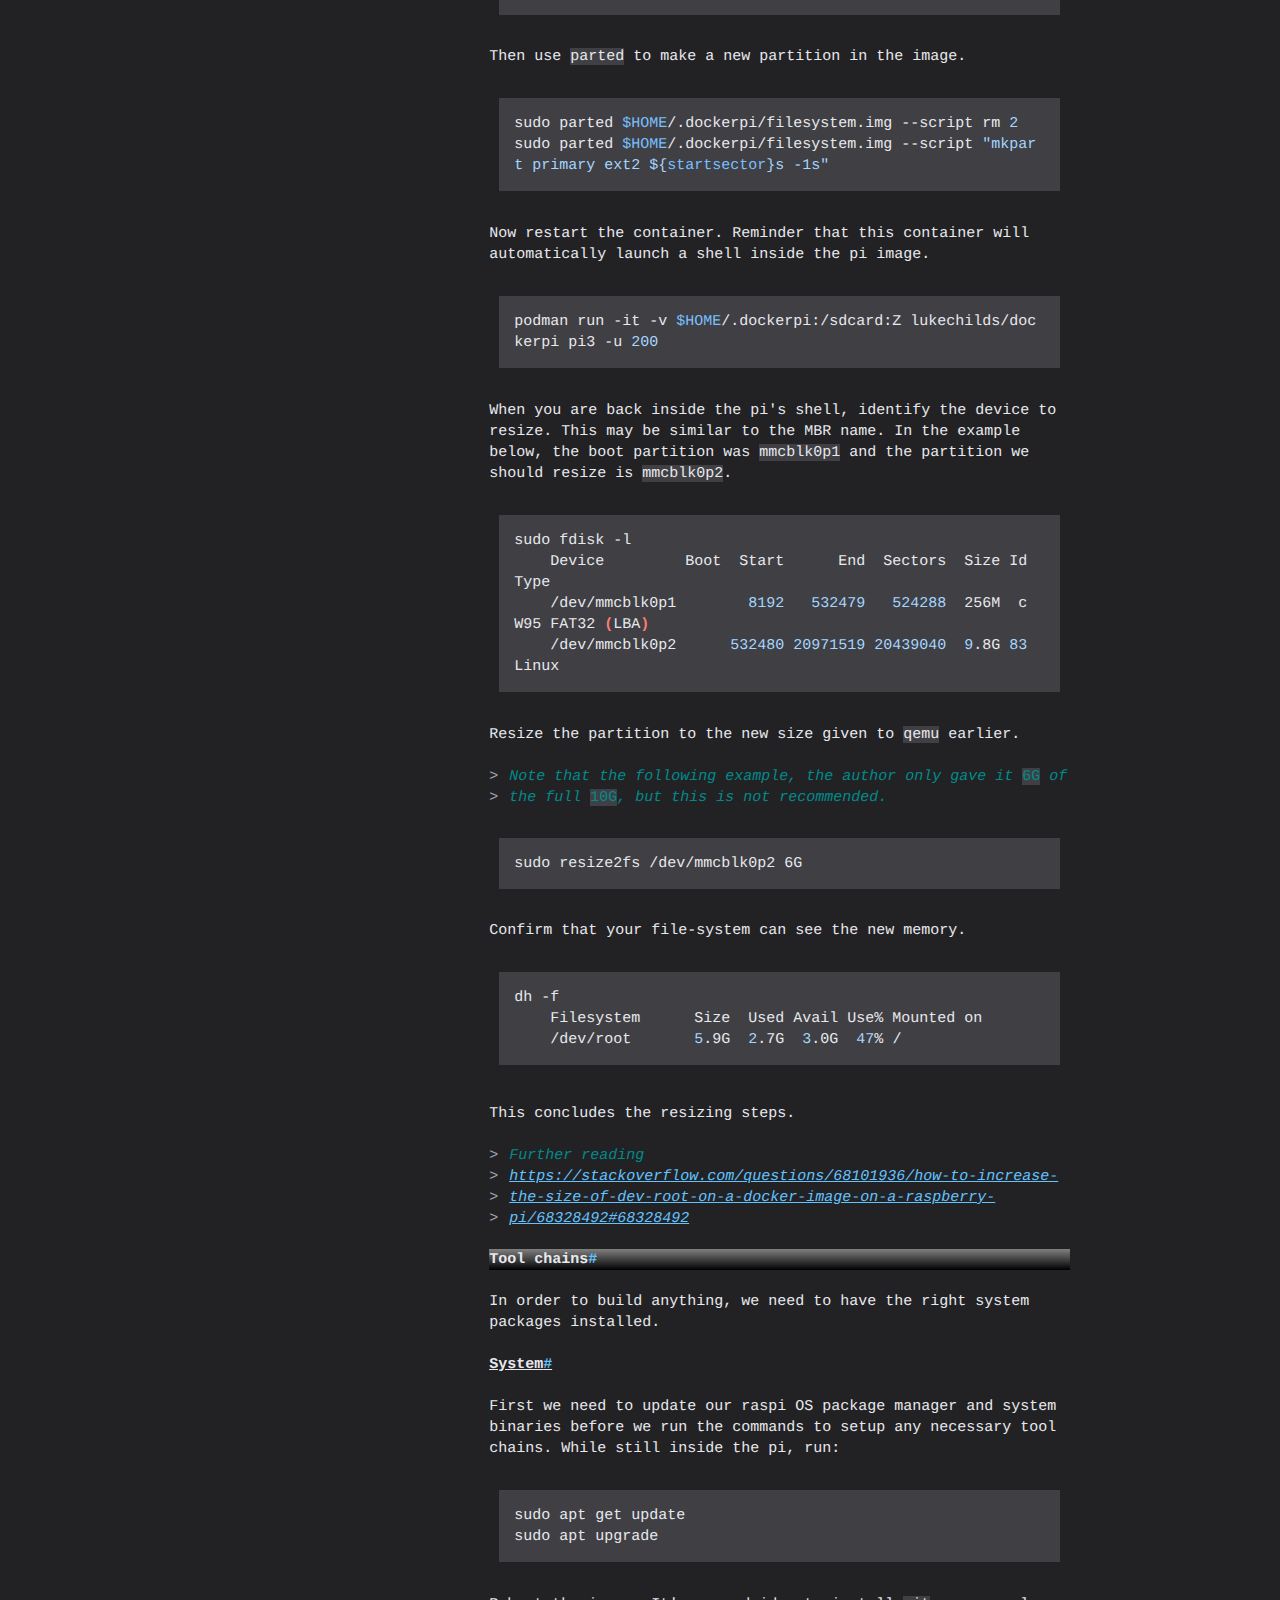
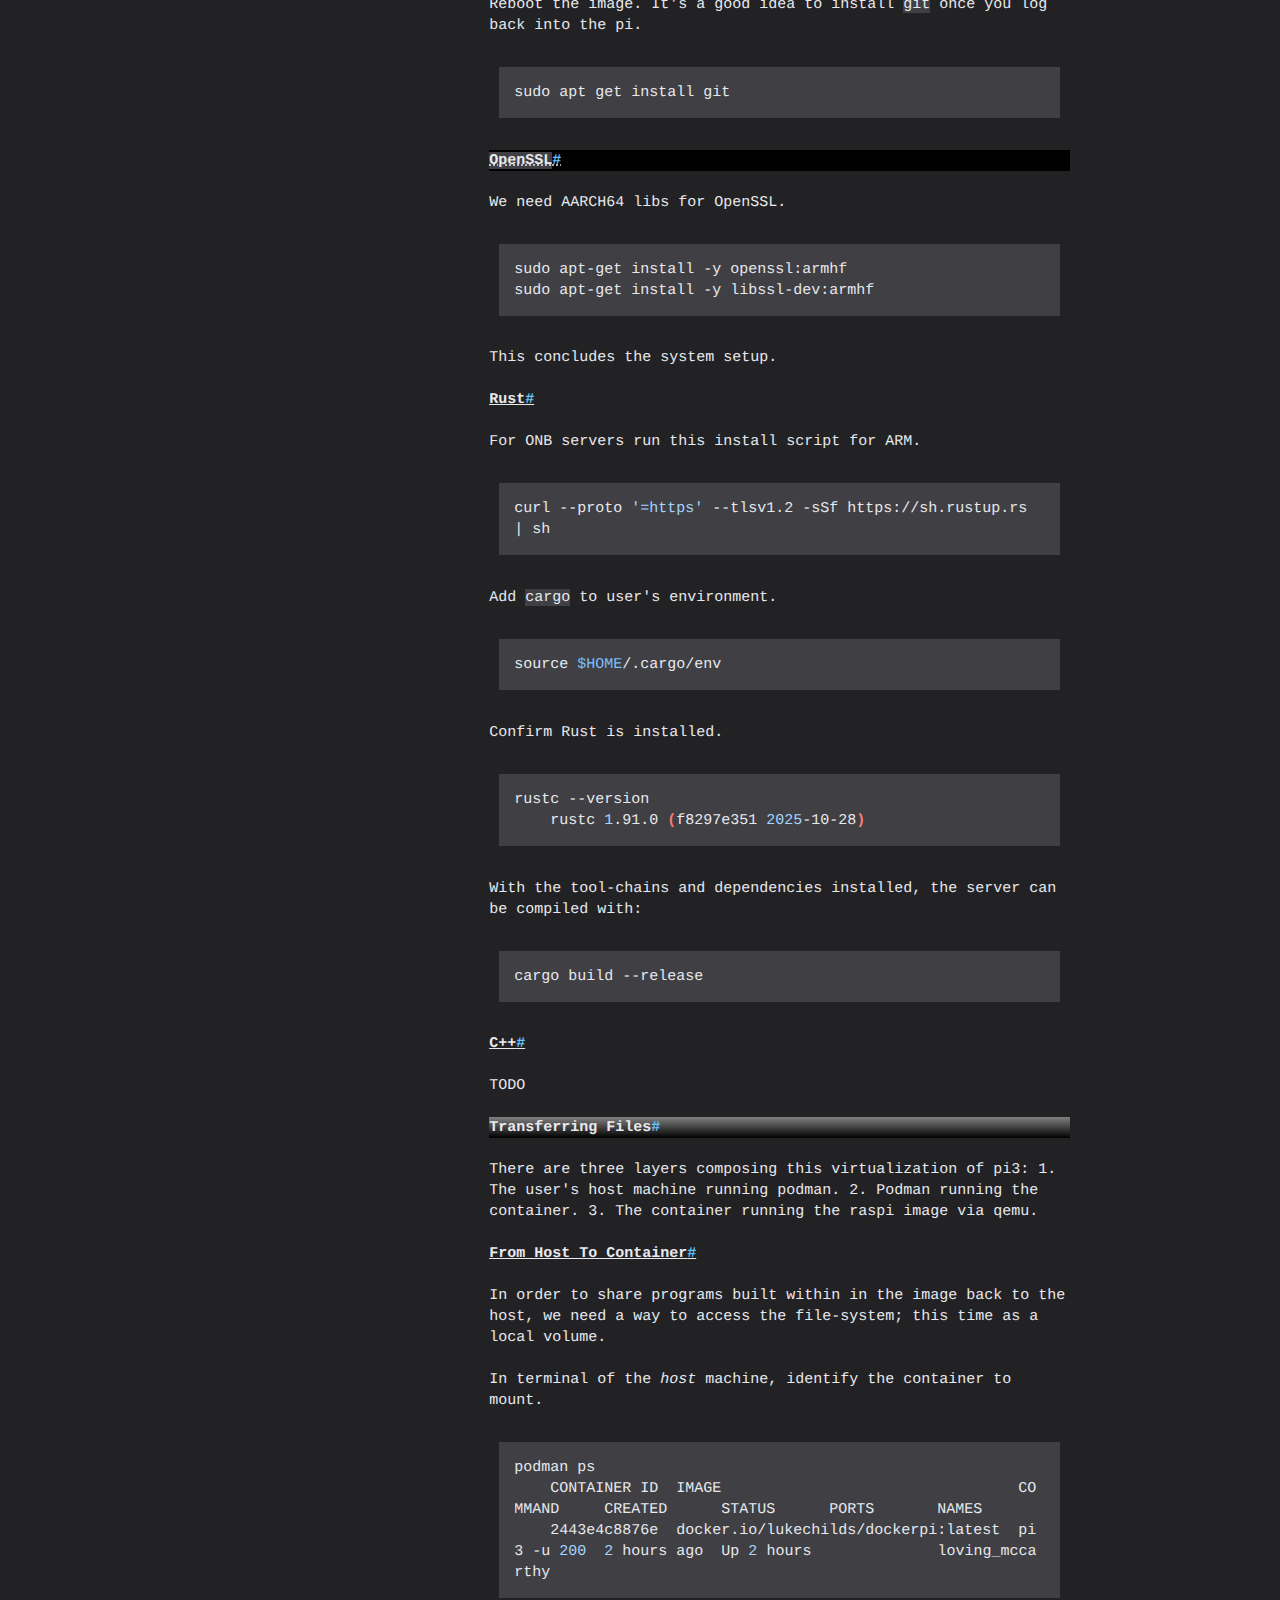
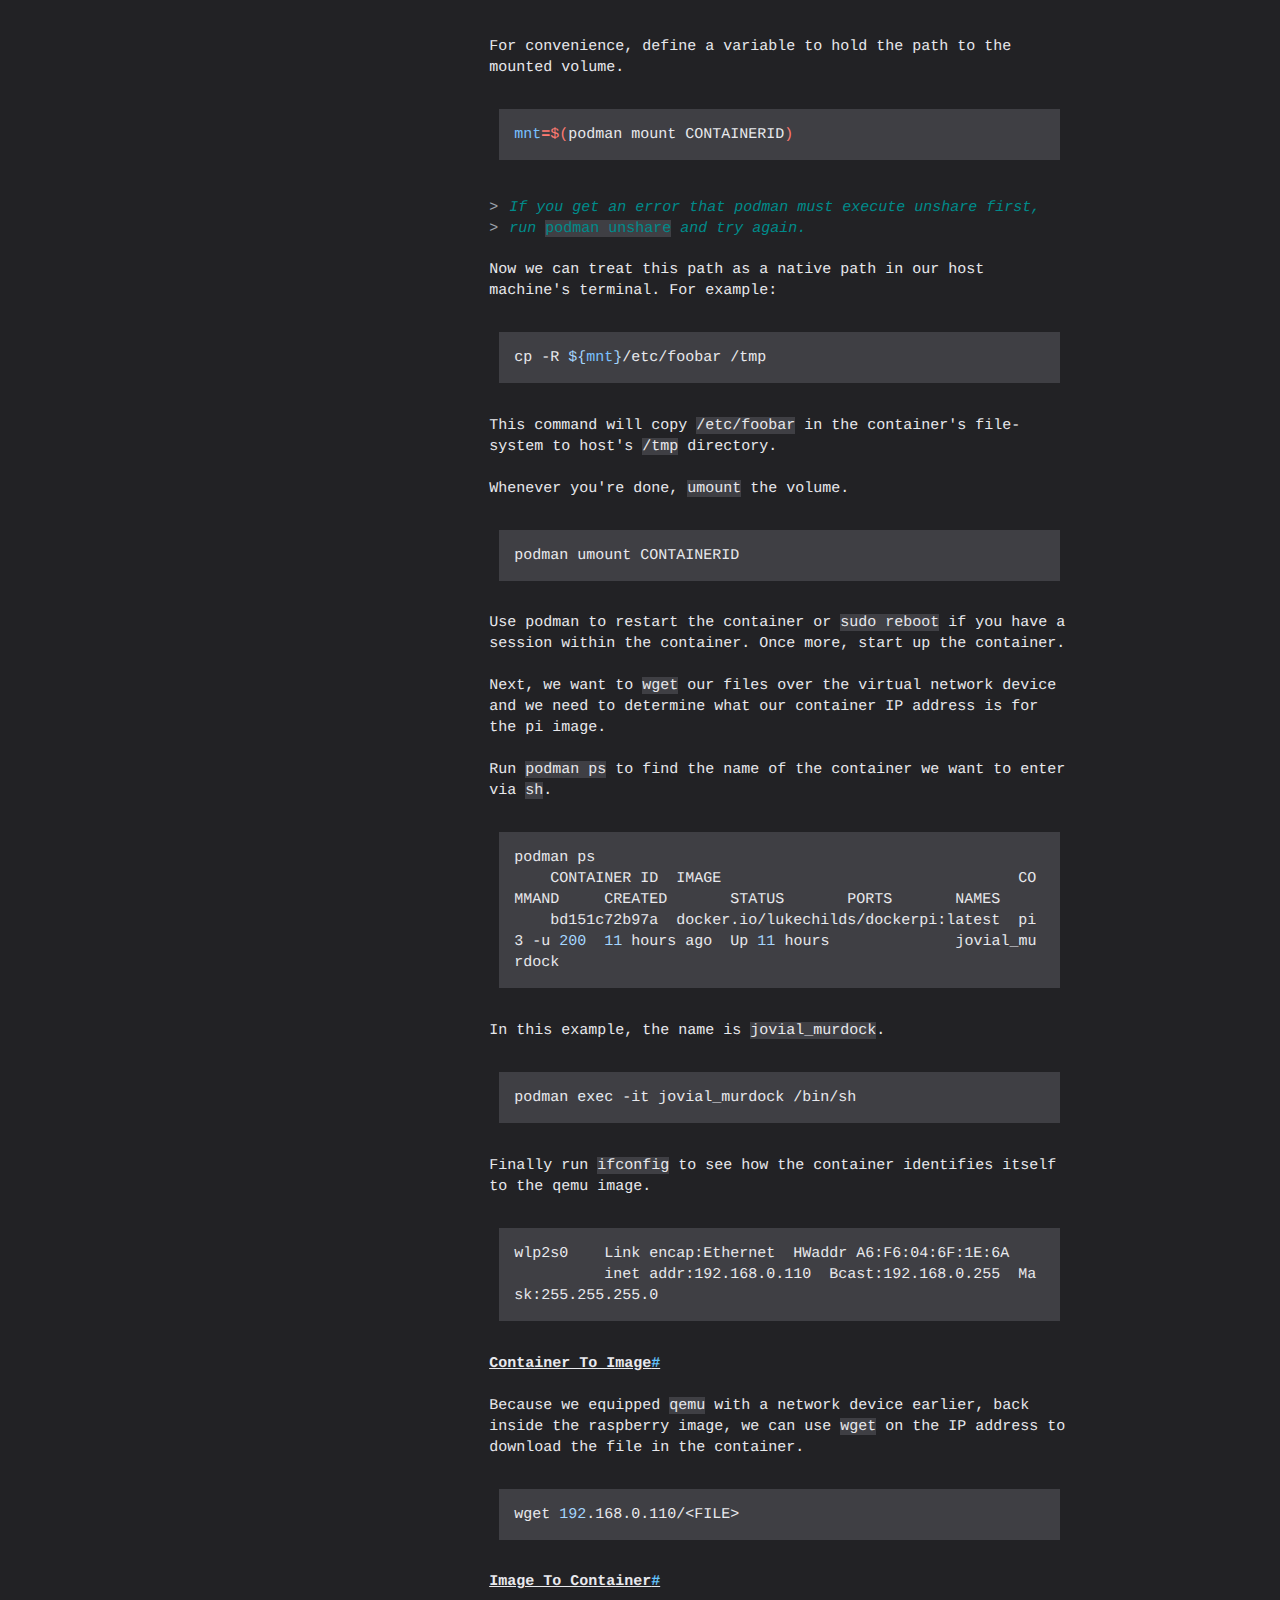
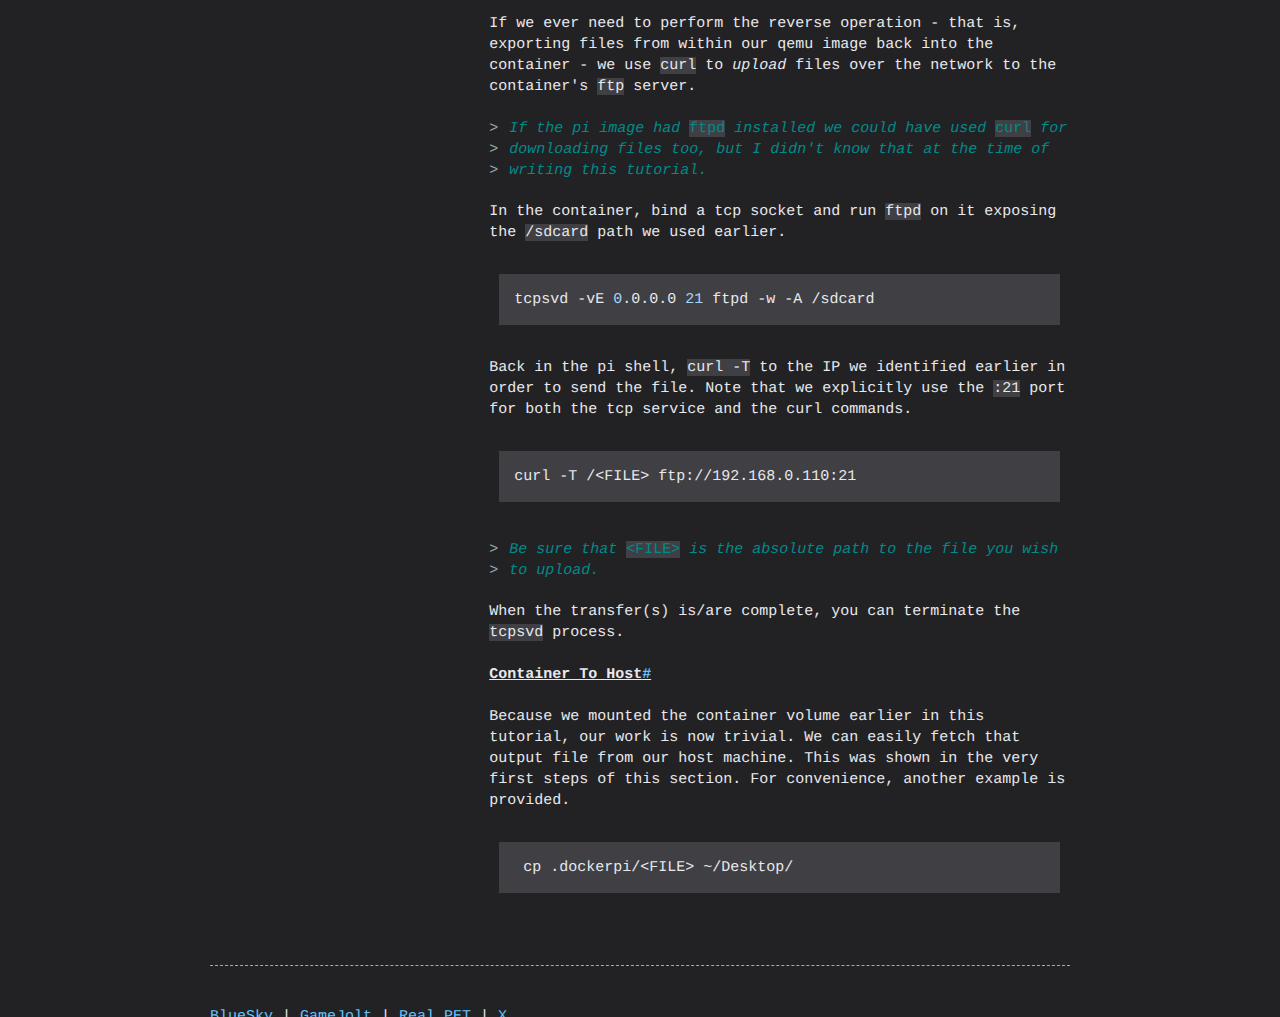
<file: hardware_docs/raspi3/index.html>
<!DOCTYPE html><html lang="en"><head>
    
    <meta charset="UTF-8">
    <meta name="viewport" content="width=device-width, initial-scale=1.0">
    <meta http-equiv="X-UA-Compatible" content="ie=edge">
    <meta name="generator" content="mkdocs-1.6.1, mkdocs-terminal-4.7.0">
    
    <meta name="description" content="Home and news for the first open net battle online experience."> 
    
    <meta name="author" content="TheMaverickProgrammer"> 
    <link rel="icon" type="image/png" sizes="192x192" href="../../img/android-chrome-192x192.png">
<link rel="icon" type="image/png" sizes="512x512" href="../../img/android-chrome-512x512.png">
<link rel="apple-touch-icon" sizes="180x180" href="../../img/apple-touch-icon.png">
<link rel="shortcut icon" type="image/png" sizes="48x48" href="../../img/favicon.ico">
<link rel="icon" type="image/png" sizes="16x16" href="../../img/favicon-16x16.png">
<link rel="icon" type="image/png" sizes="32x32" href="../../img/favicon-32x32.png">


    
 
<title>Raspi3 - Open Net Battle</title>


<link href="../../css/fontawesome/css/fontawesome.min.css" rel="stylesheet">
<link href="../../css/fontawesome/css/solid.min.css" rel="stylesheet">
<link href="../../css/normalize.css" rel="stylesheet">
<link href="../../css/terminal.css" rel="stylesheet">
<link href="../../css/theme.css" rel="stylesheet">
<link href="../../css/theme.tile_grid.css" rel="stylesheet">
<link href="../../css/theme.footer.css" rel="stylesheet">
<!-- dark color palette -->
<link href="../../css/palettes/dark.css" rel="stylesheet">

<!-- page layout -->
<style>
/* initially set page layout to a one column grid */
.terminal-mkdocs-main-grid {
    display: grid;
    grid-column-gap: 1.4em;
    grid-template-columns: auto;
    grid-template-rows: auto;
}

/*  
*   when side navigation is not hidden, use a two column grid.  
*   if the screen is too narrow, fall back to the initial one column grid layout.
*   in this case the main content will be placed under the navigation panel. 
*/
@media only screen and (min-width: 70em) {
    .terminal-mkdocs-main-grid {
        grid-template-columns: 4fr 9fr;
    }
}</style>



    
    <link href="../../assets/css/custom.css" rel="stylesheet"> 
    <link href="../../assets/css/neoteroi-mkdocs.css" rel="stylesheet">  
    
    

    
    <!-- search css support -->
<link href="../../css/search/bootstrap-modal.css" rel="stylesheet">
<!-- search scripts -->
<script>
    var base_url = "../..",
    shortcuts = "{}";
</script>
<script src="../../js/jquery/jquery-1.10.1.min.js" defer></script>
<script src="../../js/bootstrap/bootstrap.min.js" defer></script>
<script src="../../js/mkdocs/base.js" defer></script>
    
    
    
    
    <script src="../../search/main.js"></script>
    

    
<link href="../../assets/stylesheets/glightbox.min.css" rel="stylesheet"><script src="../../assets/javascripts/glightbox.min.js"></script><style id="glightbox-style">
            html.glightbox-open { overflow: initial; height: 100%; }
            .gslide-title { margin-top: 0px; user-select: text; }
            .gslide-desc { color: #666; user-select: text; }
            .gslide-image img { background: white; }
        </style></head>

<body class="terminal"><div class="container">
    <div class="terminal-nav">
        <header class="terminal-logo">
            <div id="mkdocs-terminal-site-name" class="logo terminal-prompt"><a href="/" class="no-style">Open Net Battle</a></div>
        </header>
        
        <nav class="terminal-menu">
            
            <ul vocab="https://schema.org/" typeof="BreadcrumbList">
                
                
                <li property="itemListElement" typeof="ListItem">
                    <a href="../.." class="menu-item " property="item" typeof="WebPage">
                        <span property="name">GET</span>
                    </a>
                    <meta property="position" content="0">
                </li>
                
                
                <li property="itemListElement" typeof="ListItem">
                    <a href="../../faq/" class="menu-item " property="item" typeof="WebPage">
                        <span property="name">FAQ</span>
                    </a>
                    <meta property="position" content="1">
                </li>
                
                
                <li property="itemListElement" typeof="ListItem">
                    <a href="../../resources/" class="menu-item " property="item" typeof="WebPage">
                        <span property="name">RES</span>
                    </a>
                    <meta property="position" content="2">
                </li>
                
                
                <li property="itemListElement" typeof="ListItem">
                    <a href="../../credits/" class="menu-item " property="item" typeof="WebPage">
                        <span property="name">WHO</span>
                    </a>
                    <meta property="position" content="3">
                </li>
                
                
                
                    
                    


<li property="itemListElement" typeof="ListItem">
    <a href="#" class="menu-item" data-toggle="modal" data-target="#mkdocs_search_modal" property="item" typeof="SearchAction">
        <i aria-hidden="true" class="fa fa-search"></i> <span property="name">Search</span>
    </a>
    <meta property="position" content="4">
</li>
                    
            </ul>
            
        </nav>
    </div>
</div>
        
    <div class="container">
        <div class="terminal-mkdocs-main-grid"><aside id="terminal-mkdocs-side-panel"><nav>
  
    <ul class="terminal-mkdocs-side-nav-items">
        
          



<li class="terminal-mkdocs-side-nav-li">
    
    
    
        
        
            <a class="

    terminal-mkdocs-side-nav-item" href="../..">GET</a>
        
    
    
    
  </li>
        
          



<li class="terminal-mkdocs-side-nav-li">
    
    
    
        
        
            <a class="

    terminal-mkdocs-side-nav-item" href="../../faq/">FAQ</a>
        
    
    
    
  </li>
        
          



<li class="terminal-mkdocs-side-nav-li">
    
    
    
        
        
            <a class="

    terminal-mkdocs-side-nav-item" href="../../resources/">RES</a>
        
    
    
    
  </li>
        
          



<li class="terminal-mkdocs-side-nav-li">
    
    
    
        
        
            <a class="

    terminal-mkdocs-side-nav-item" href="../../credits/">WHO</a>
        
    
    
    
  </li>
        
          



<li class="terminal-mkdocs-side-nav-li">
    
    
        
        

        
            
    
        
        
            
            
            <span class="
        
    

    terminal-mkdocs-side-nav-item terminal-mkdocs-side-nav-section-no-index">LOG</span>
        
    
    
        
      
        
            <ul class="terminal-mkdocs-side-nav-li-ul">
        
            
            

             
                <li class="terminal-mkdocs-side-nav-li-ul-li">
    
        
        
            <a class="

    terminal-mkdocs-side-nav-item" href="../../changelogs/two_point_one/">2.1</a>
        
    
    </li>
            
        
            
            

             
                <li class="terminal-mkdocs-side-nav-li-ul-li">
    
        
        
            <a class="

    terminal-mkdocs-side-nav-item" href="../../changelogs/two_point_five/">2.5</a>
        
    
    </li>
            
            
    </ul>
        
    
  </li>
        
    </ul>
  
</nav><hr>
<nav>
    <ul>
        <li><a href="#arm-rasp-pi-3-on-bazzite">ARM Rasp Pi 3 On Bazzite</a></li>
        <li><a href="#tutorial">Tutorial</a></li>
        <li><a href="#tool-chains">Tool chains</a></li>
        <li><a href="#transferring-files">Transferring Files</a></li>
        
    </ul>
</nav>
</aside>
            <main id="terminal-mkdocs-main-content">
    
    
    
    
    

<section id="mkdocs-terminal-content">
    <h3 id="arm-rasp-pi-3-on-bazzite">ARM Rasp Pi 3 On Bazzite<a class="headerlink" href="#arm-rasp-pi-3-on-bazzite" title="Permanent link">#</a></h3>
<!-- TOC -->
<ul>
<li><a href="#arm-rasp-pi-3-on-bazzite">ARM Rasp Pi 3 On Bazzite</a><ul>
<li><a href="#author">Author</a></li>
<li><a href="#about">About</a></li>
<li><a href="#image">Image</a></li>
</ul>
</li>
<li><a href="#tutorial">Tutorial</a><ul>
<li><a href="#preparing-qemu">Preparing <code>Qemu</code></a></li>
<li><a href="#setup">Setup</a></li>
<li><a href="#credentials">Credentials</a></li>
<li><a href="#resizing">Resizing</a></li>
</ul>
</li>
<li><a href="#tool-chains">Tool chains</a><ul>
<li><a href="#system">System</a><ul>
<li><a href="#openssl"><code>OpenSSL</code></a></li>
</ul>
</li>
<li><a href="#rust">Rust</a></li>
<li><a href="#c">C++</a></li>
</ul>
</li>
<li><a href="#transferring-files">Transferring Files</a><ul>
<li><a href="#from-host-to-container">From Host To Container</a></li>
<li><a href="#container-to-image">Container To Image</a></li>
<li><a href="#image-to-container">Image To Container</a></li>
<li><a href="#container-to-host">Container To Host</a></li>
</ul>
</li>
</ul>
<!-- /TOC -->

<h4 id="author">Author<a class="headerlink" href="#author" title="Permanent link">#</a></h4>
<p>James King | <a href="https://github.com/TheMaverickProgrammer">https://github.com/TheMaverickProgrammer</a></p>
<h4 id="about">About<a class="headerlink" href="#about" title="Permanent link">#</a></h4>
<p>This tutorial installs a raspberry pi 3 virtual image running inside of <code>podman</code> on <a href="https://bazzite.gg/">Bazzite</a>; configured for modern development. </p>
<p>These instructions should also work on Fedora or other compatible unix-based operating systems.</p>
<h4 id="image">Image<a class="headerlink" href="#image" title="Permanent link">#</a></h4>
<p>I used this image: <code>lukechilds/dockerpi pi3</code>.</p>
<blockquote>
<p>Source: <a href="https://github.com/lukechilds/dockerpi">https://github.com/lukechilds/dockerpi</a></p>
</blockquote>
<h3 id="tutorial">Tutorial<a class="headerlink" href="#tutorial" title="Permanent link">#</a></h3>
<h4 id="preparing-qemu">Preparing <code>Qemu</code><a class="headerlink" href="#preparing-qemu" title="Permanent link">#</a></h4>
<p>These are the shell commands I ran to prepare qemu on my Bazzite host machine.</p>
<div class="highlight" style="background: #0d1117"><pre style="line-height: 125%;"><span></span><code>sudo<span style="color: #6E7681"> </span>-i
rpm-ostree<span style="color: #6E7681"> </span>install<span style="color: #6E7681"> </span>qemu-user-static
systemctrl<span style="color: #6E7681"> </span>reboot
</code></pre></div>
<h4 id="setup">Setup<a class="headerlink" href="#setup" title="Permanent link">#</a></h4>
<p>We want to mount our file-system image in order to resize it later with <code>qemu</code>. Before we can mount the image, we need to be sure rootless podman has the correct permissions to access our host using <code>unshare</code>. We will create a subdirectory on our host machine that we will share and mount the file-system named <code>.dockerpi</code>.</p>
<div class="highlight" style="background: #0d1117"><pre style="line-height: 125%;"><span></span><code>mkdir<span style="color: #6E7681"> </span>./dockerpi
podman<span style="color: #6E7681"> </span>unshare<span style="color: #6E7681"> </span>chown<span style="color: #6E7681"> </span><span style="color: #A5D6FF">200</span>:200<span style="color: #6E7681"> </span>-R<span style="color: #6E7681"> </span>.dockerpi/
</code></pre></div>
<p>In this example, we are choosing to assign <code>200</code> as the <code>userID</code> given to podman later.</p>
<blockquote>
<p>The&nbsp;<code>:Z</code>&nbsp;flag is crucial on SELinux-enabled systems to allow container access to the mounted directory.</p>
</blockquote>
<p>We can verify that permissions were given by running <code>unshare</code> with <code>-al</code>.</p>
<div class="highlight" style="background: #0d1117"><pre style="line-height: 125%;"><span></span><code>podman<span style="color: #6E7681"> </span>unshare<span style="color: #6E7681"> </span>ls<span style="color: #6E7681"> </span>-al<span style="color: #6E7681"> </span>.dockerpi
<span style="color: #6E7681">    </span>total<span style="color: #6E7681"> </span><span style="color: #A5D6FF">4024112</span>
<span style="color: #6E7681">    </span>drwxrwxrwx.<span style="color: #6E7681"> </span><span style="color: #A5D6FF">1</span><span style="color: #6E7681">  </span><span style="color: #A5D6FF">200</span><span style="color: #6E7681">  </span><span style="color: #A5D6FF">200</span><span style="color: #6E7681">         </span><span style="color: #A5D6FF">28</span><span style="color: #6E7681"> </span>Nov<span style="color: #6E7681">  </span><span style="color: #A5D6FF">7</span><span style="color: #6E7681"> </span><span style="color: #A5D6FF">21</span>:17<span style="color: #6E7681"> </span>.
<span style="color: #6E7681">    </span>drwx------.<span style="color: #6E7681"> </span><span style="color: #A5D6FF">1</span><span style="color: #6E7681"> </span>root<span style="color: #6E7681"> </span>root<span style="color: #6E7681">        </span><span style="color: #A5D6FF">712</span><span style="color: #6E7681"> </span>Nov<span style="color: #6E7681">  </span><span style="color: #A5D6FF">7</span><span style="color: #6E7681"> </span><span style="color: #A5D6FF">22</span>:49<span style="color: #6E7681"> </span>..
<span style="color: #6E7681">    </span>-rw-r--r--.<span style="color: #6E7681"> </span><span style="color: #A5D6FF">1</span><span style="color: #6E7681"> </span>root<span style="color: #6E7681"> </span>root<span style="color: #6E7681"> </span><span style="color: #A5D6FF">8589934592</span><span style="color: #6E7681"> </span>Nov<span style="color: #6E7681">  </span><span style="color: #A5D6FF">7</span><span style="color: #6E7681"> </span><span style="color: #A5D6FF">23</span>:53<span style="color: #6E7681"> </span>filesystem.img
</code></pre></div>
<p>We can see the first row has <code>200</code> in the <code>userID</code> columns.</p>
<p>Now we are ready to pull and install the image to the target volume:</p>
<div class="highlight" style="background: #0d1117"><pre style="line-height: 125%;"><span></span><code>podman<span style="color: #6E7681"> </span>run<span style="color: #6E7681"> </span>--user<span style="color: #6E7681"> </span><span style="color: #A5D6FF">200</span><span style="color: #6E7681"> </span>-it<span style="color: #6E7681"> </span>-v<span style="color: #6E7681"> </span><span style="color: #79C0FF">$HOME</span>/.dockerpi:/sdcard:Z<span style="color: #6E7681"> </span><span style="color: #79C0FF">\</span>
<span style="color: #6E7681">    </span>lukechilds/dockerpi<span style="color: #6E7681"> </span>pi3
</code></pre></div>
<p>This will take some time. Once the setup is finished, enter the default pi credentials.</p>
<h4 id="credentials">Credentials<a class="headerlink" href="#credentials" title="Permanent link">#</a></h4>
<p>user: <code>pi</code>
pass: <code>raspberry</code></p>
<p>One the system has authorized and given control over to shell, check to see if the environment looks healthy. Then, power off the container. The file-system will persist.</p>
<div class="highlight" style="background: #0d1117"><pre style="line-height: 125%;"><span></span><code>sudo<span style="color: #6E7681"> </span>poweroff
</code></pre></div>
<blockquote>
<p>The <code>pi3</code> image is experimental and has issues on shutdown. Once you see the shutdown process is reached, it <strong>should</strong> hang. This is expected. Simply <code>stop</code> the container using <code>podman</code> in another terminal.</p>
</blockquote>
<h4 id="resizing">Resizing<a class="headerlink" href="#resizing" title="Permanent link">#</a></h4>
<p>The default pi image is too small for modern development. We are going to use <code>qemu-img</code> to resize the image and then update the boot sectors of the image to adapt to the new size. In this example, the new size is <code>10G</code>.</p>
<div class="highlight" style="background: #0d1117"><pre style="line-height: 125%;"><span></span><code>sudo<span style="color: #6E7681"> </span>qemu-img<span style="color: #6E7681"> </span>resize<span style="color: #6E7681"> </span>-f<span style="color: #6E7681"> </span>raw<span style="color: #6E7681"> </span><span style="color: #79C0FF">$HOME</span>/.dockerpi/filesystem.img<span style="color: #6E7681"> </span>10G
<span style="color: #79C0FF">startsector</span><span style="color: #FF7B72; font-weight: bold">=</span><span style="color: #FF7B72">$(</span>fdisk<span style="color: #6E7681"> </span>-u<span style="color: #6E7681"> </span>-l<span style="color: #6E7681"> </span><span style="color: #79C0FF">$HOME</span>/.dockerpi/filesystem.img<span style="color: #6E7681"> </span><span style="color: #E6EDF3">|</span><span style="color: #6E7681"> </span>grep<span style="color: #6E7681"> </span>filesystem.img2<span style="color: #6E7681"> </span><span style="color: #E6EDF3">|</span><span style="color: #6E7681"> </span>awk<span style="color: #6E7681"> </span><span style="color: #A5D6FF">'{print $2</span>
<span style="color: #A5D6FF">}'</span><span style="color: #FF7B72">)</span>
</code></pre></div>
<p>Verify that <code>startsector</code> has the new address.</p>
<div class="highlight" style="background: #0d1117"><pre style="line-height: 125%;"><span></span><code><span style="color: #E6EDF3">echo</span><span style="color: #6E7681"> </span><span style="color: #79C0FF">$startsector</span>
<span style="color: #6E7681">    </span><span style="color: #A5D6FF">532480</span>
</code></pre></div>
<p>Then use <code>parted</code> to make a new partition in the image.</p>
<div class="highlight" style="background: #0d1117"><pre style="line-height: 125%;"><span></span><code>sudo<span style="color: #6E7681"> </span>parted<span style="color: #6E7681"> </span><span style="color: #79C0FF">$HOME</span>/.dockerpi/filesystem.img<span style="color: #6E7681"> </span>--script<span style="color: #6E7681"> </span>rm<span style="color: #6E7681"> </span><span style="color: #A5D6FF">2</span>
sudo<span style="color: #6E7681"> </span>parted<span style="color: #6E7681"> </span><span style="color: #79C0FF">$HOME</span>/.dockerpi/filesystem.img<span style="color: #6E7681"> </span>--script<span style="color: #6E7681"> </span><span style="color: #A5D6FF">"mkpart primary ext2 ${</span><span style="color: #79C0FF">startsector</span><span style="color: #A5D6FF">}s -1s"</span>
</code></pre></div>
<p>Now restart the container. Reminder that this container will automatically launch a shell inside the pi image.</p>
<div class="highlight" style="background: #0d1117"><pre style="line-height: 125%;"><span></span><code>podman<span style="color: #6E7681"> </span>run<span style="color: #6E7681"> </span>-it<span style="color: #6E7681"> </span>-v<span style="color: #6E7681"> </span><span style="color: #79C0FF">$HOME</span>/.dockerpi:/sdcard:Z<span style="color: #6E7681"> </span>lukechilds/dockerpi<span style="color: #6E7681"> </span>pi3<span style="color: #6E7681"> </span>-u<span style="color: #6E7681"> </span><span style="color: #A5D6FF">200</span>
</code></pre></div>
<p>When you are back inside the pi's shell, identify the device to resize. This may be similar to the MBR name. In the example below, the boot partition was <code>mmcblk0p1</code> and the partition we should resize is <code>mmcblk0p2</code>.</p>
<div class="highlight" style="background: #0d1117"><pre style="line-height: 125%;"><span></span><code>sudo<span style="color: #6E7681"> </span>fdisk<span style="color: #6E7681"> </span>-l
<span style="color: #6E7681">    </span>Device<span style="color: #6E7681">         </span>Boot<span style="color: #6E7681">  </span>Start<span style="color: #6E7681">      </span>End<span style="color: #6E7681">  </span>Sectors<span style="color: #6E7681">  </span>Size<span style="color: #6E7681"> </span>Id<span style="color: #6E7681"> </span>Type
<span style="color: #6E7681">    </span>/dev/mmcblk0p1<span style="color: #6E7681">        </span><span style="color: #A5D6FF">8192</span><span style="color: #6E7681">   </span><span style="color: #A5D6FF">532479</span><span style="color: #6E7681">   </span><span style="color: #A5D6FF">524288</span><span style="color: #6E7681">  </span>256M<span style="color: #6E7681">  </span>c<span style="color: #6E7681"> </span>W95<span style="color: #6E7681"> </span>FAT32<span style="color: #6E7681"> </span><span style="color: #FF7B72; font-weight: bold">(</span>LBA<span style="color: #FF7B72; font-weight: bold">)</span>
<span style="color: #6E7681">    </span>/dev/mmcblk0p2<span style="color: #6E7681">      </span><span style="color: #A5D6FF">532480</span><span style="color: #6E7681"> </span><span style="color: #A5D6FF">20971519</span><span style="color: #6E7681"> </span><span style="color: #A5D6FF">20439040</span><span style="color: #6E7681">  </span><span style="color: #A5D6FF">9</span>.8G<span style="color: #6E7681"> </span><span style="color: #A5D6FF">83</span><span style="color: #6E7681"> </span>Linux
</code></pre></div>
<p>Resize the partition to the new size given to <code>qemu</code> earlier. </p>
<blockquote>
<p>Note that the following example, the author only gave it <code>6G</code> of the full <code>10G</code>, but this is not recommended.</p>
</blockquote>
<div class="highlight" style="background: #0d1117"><pre style="line-height: 125%;"><span></span><code>sudo<span style="color: #6E7681"> </span>resize2fs<span style="color: #6E7681"> </span>/dev/mmcblk0p2<span style="color: #6E7681"> </span>6G
</code></pre></div>
<p>Confirm that your file-system can see the new memory.
</p><div class="highlight" style="background: #0d1117"><pre style="line-height: 125%;"><span></span><code>dh<span style="color: #6E7681"> </span>-f
<span style="color: #6E7681">    </span>Filesystem<span style="color: #6E7681">      </span>Size<span style="color: #6E7681">  </span>Used<span style="color: #6E7681"> </span>Avail<span style="color: #6E7681"> </span>Use%<span style="color: #6E7681"> </span>Mounted<span style="color: #6E7681"> </span>on
<span style="color: #6E7681">    </span>/dev/root<span style="color: #6E7681">       </span><span style="color: #A5D6FF">5</span>.9G<span style="color: #6E7681">  </span><span style="color: #A5D6FF">2</span>.7G<span style="color: #6E7681">  </span><span style="color: #A5D6FF">3</span>.0G<span style="color: #6E7681">  </span><span style="color: #A5D6FF">47</span>%<span style="color: #6E7681"> </span>/
</code></pre></div><p></p>
<p>This concludes the resizing steps.</p>
<blockquote>
<p>Further reading <a href="https://stackoverflow.com/questions/68101936/how-to-increase-the-size-of-dev-root-on-a-docker-image-on-a-raspberry-pi/68328492#68328492">https://stackoverflow.com/questions/68101936/how-to-increase-the-size-of-dev-root-on-a-docker-image-on-a-raspberry-pi/68328492#68328492</a></p>
</blockquote>
<h3 id="tool-chains">Tool chains<a class="headerlink" href="#tool-chains" title="Permanent link">#</a></h3>
<p>In order to build anything, we need to have the right system packages installed.</p>
<h4 id="system">System<a class="headerlink" href="#system" title="Permanent link">#</a></h4>
<p>First we need to update our raspi OS package manager and system binaries before we run the commands to setup any necessary tool chains. While still inside the pi, run:</p>
<div class="highlight" style="background: #0d1117"><pre style="line-height: 125%;"><span></span><code>sudo<span style="color: #6E7681"> </span>apt<span style="color: #6E7681"> </span>get<span style="color: #6E7681"> </span>update
sudo<span style="color: #6E7681"> </span>apt<span style="color: #6E7681"> </span>upgrade
</code></pre></div>
<p>Reboot the image. It's a good idea to install <code>git</code> once you log back into the pi.</p>
<div class="highlight" style="background: #0d1117"><pre style="line-height: 125%;"><span></span><code>sudo<span style="color: #6E7681"> </span>apt<span style="color: #6E7681"> </span>get<span style="color: #6E7681"> </span>install<span style="color: #6E7681"> </span>git
</code></pre></div>
<h5 id="openssl"><code>OpenSSL</code><a class="headerlink" href="#openssl" title="Permanent link">#</a></h5>
<p>We need AARCH64 libs for OpenSSL.</p>
<div class="highlight" style="background: #0d1117"><pre style="line-height: 125%;"><span></span><code>sudo<span style="color: #6E7681"> </span>apt-get<span style="color: #6E7681"> </span>install<span style="color: #6E7681"> </span>-y<span style="color: #6E7681"> </span>openssl:armhf
sudo<span style="color: #6E7681"> </span>apt-get<span style="color: #6E7681"> </span>install<span style="color: #6E7681"> </span>-y<span style="color: #6E7681"> </span>libssl-dev:armhf
</code></pre></div>
<p>This concludes the system setup.</p>
<h4 id="rust">Rust<a class="headerlink" href="#rust" title="Permanent link">#</a></h4>
<p>For ONB servers run this install script for ARM.</p>
<div class="highlight" style="background: #0d1117"><pre style="line-height: 125%;"><span></span><code>curl<span style="color: #6E7681"> </span>--proto<span style="color: #6E7681"> </span><span style="color: #A5D6FF">'=https'</span><span style="color: #6E7681"> </span>--tlsv1.2<span style="color: #6E7681"> </span>-sSf<span style="color: #6E7681"> </span>https://sh.rustup.rs<span style="color: #6E7681"> </span><span style="color: #E6EDF3">|</span><span style="color: #6E7681"> </span>sh
</code></pre></div>
<p>Add <code>cargo</code> to user's environment.</p>
<div class="highlight" style="background: #0d1117"><pre style="line-height: 125%;"><span></span><code><span style="color: #E6EDF3">source</span><span style="color: #6E7681"> </span><span style="color: #79C0FF">$HOME</span>/.cargo/env
</code></pre></div>
<p>Confirm Rust is installed.</p>
<div class="highlight" style="background: #0d1117"><pre style="line-height: 125%;"><span></span><code>rustc<span style="color: #6E7681"> </span>--version
<span style="color: #6E7681">    </span>rustc<span style="color: #6E7681"> </span><span style="color: #A5D6FF">1</span>.91.0<span style="color: #6E7681"> </span><span style="color: #FF7B72; font-weight: bold">(</span>f8297e351<span style="color: #6E7681"> </span><span style="color: #A5D6FF">2025</span>-10-28<span style="color: #FF7B72; font-weight: bold">)</span>
</code></pre></div>
<p>With the tool-chains and dependencies installed, the server can be compiled with:</p>
<div class="highlight" style="background: #0d1117"><pre style="line-height: 125%;"><span></span><code>cargo<span style="color: #6E7681"> </span>build<span style="color: #6E7681"> </span>--release
</code></pre></div>
<h4 id="c">C++<a class="headerlink" href="#c" title="Permanent link">#</a></h4>
<p>TODO</p>
<h3 id="transferring-files">Transferring Files<a class="headerlink" href="#transferring-files" title="Permanent link">#</a></h3>
<p>There are three layers composing this virtualization of pi3:
1. The user's host machine running podman.
2. Podman running the container.
3. The container running the raspi image via qemu.</p>
<h4 id="from-host-to-container">From Host To Container<a class="headerlink" href="#from-host-to-container" title="Permanent link">#</a></h4>
<p>In order to share programs built within in the image back to the host, we need a way to access the file-system; this time as a local volume.</p>
<p>In terminal of the <em>host</em> machine, identify the container to mount.
</p><div class="highlight" style="background: #0d1117"><pre style="line-height: 125%;"><span></span><code>podman<span style="color: #6E7681"> </span>ps
<span style="color: #6E7681">    </span>CONTAINER<span style="color: #6E7681"> </span>ID<span style="color: #6E7681">  </span>IMAGE<span style="color: #6E7681">                                 </span>COMMAND<span style="color: #6E7681">     </span>CREATED<span style="color: #6E7681">      </span>STATUS<span style="color: #6E7681">      </span>PORTS<span style="color: #6E7681">       </span>NAMES
<span style="color: #6E7681">    </span>2443e4c8876e<span style="color: #6E7681">  </span>docker.io/lukechilds/dockerpi:latest<span style="color: #6E7681">  </span>pi3<span style="color: #6E7681"> </span>-u<span style="color: #6E7681"> </span><span style="color: #A5D6FF">200</span><span style="color: #6E7681">  </span><span style="color: #A5D6FF">2</span><span style="color: #6E7681"> </span>hours<span style="color: #6E7681"> </span>ago<span style="color: #6E7681">  </span>Up<span style="color: #6E7681"> </span><span style="color: #A5D6FF">2</span><span style="color: #6E7681"> </span>hours<span style="color: #6E7681">              </span>loving_mccarthy
</code></pre></div><p></p>
<p>For convenience, define a variable to hold the path to the mounted volume.</p>
<div class="highlight" style="background: #0d1117"><pre style="line-height: 125%;"><span></span><code><span style="color: #79C0FF">mnt</span><span style="color: #FF7B72; font-weight: bold">=</span><span style="color: #FF7B72">$(</span>podman<span style="color: #6E7681"> </span>mount<span style="color: #6E7681"> </span>CONTAINERID<span style="color: #FF7B72">)</span>
</code></pre></div>
<blockquote>
<p>If you get an error that podman must execute unshare first, run <code>podman unshare</code> and try again.</p>
</blockquote>
<p>Now we can treat this path as a native path in our host machine's terminal. For example:</p>
<div class="highlight" style="background: #0d1117"><pre style="line-height: 125%;"><span></span><code>cp<span style="color: #6E7681"> </span>-R<span style="color: #6E7681"> </span><span style="color: #A5D6FF">${</span><span style="color: #79C0FF">mnt</span><span style="color: #A5D6FF">}</span>/etc/foobar<span style="color: #6E7681"> </span>/tmp
</code></pre></div>
<p>This command will copy <code>/etc/foobar</code> in the container's file-system to host's <code>/tmp</code> directory.</p>
<p>Whenever you're done, <code>umount</code> the volume.</p>
<div class="highlight" style="background: #0d1117"><pre style="line-height: 125%;"><span></span><code>podman<span style="color: #6E7681"> </span>umount<span style="color: #6E7681"> </span>CONTAINERID
</code></pre></div>
<p>Use podman to restart the container or <code>sudo reboot</code> if you have a session within the container. Once more, start up the container.</p>
<p>Next, we want to <code>wget</code> our files over the virtual network device and we need to determine what our container IP address is for the pi image.</p>
<p>Run <code>podman ps</code> to find the name of the container we want to enter via <code>sh</code>.</p>
<div class="highlight" style="background: #0d1117"><pre style="line-height: 125%;"><span></span><code>podman<span style="color: #6E7681"> </span>ps
<span style="color: #6E7681">    </span>CONTAINER<span style="color: #6E7681"> </span>ID<span style="color: #6E7681">  </span>IMAGE<span style="color: #6E7681">                                 </span>COMMAND<span style="color: #6E7681">     </span>CREATED<span style="color: #6E7681">       </span>STATUS<span style="color: #6E7681">       </span>PORTS<span style="color: #6E7681">       </span>NAMES
<span style="color: #6E7681">    </span>bd151c72b97a<span style="color: #6E7681">  </span>docker.io/lukechilds/dockerpi:latest<span style="color: #6E7681">  </span>pi3<span style="color: #6E7681"> </span>-u<span style="color: #6E7681"> </span><span style="color: #A5D6FF">200</span><span style="color: #6E7681">  </span><span style="color: #A5D6FF">11</span><span style="color: #6E7681"> </span>hours<span style="color: #6E7681"> </span>ago<span style="color: #6E7681">  </span>Up<span style="color: #6E7681"> </span><span style="color: #A5D6FF">11</span><span style="color: #6E7681"> </span>hours<span style="color: #6E7681">              </span>jovial_murdock
</code></pre></div>
<p>In this example, the name is <code>jovial_murdock</code>.</p>
<div class="highlight" style="background: #0d1117"><pre style="line-height: 125%;"><span></span><code>podman<span style="color: #6E7681"> </span><span style="color: #E6EDF3">exec</span><span style="color: #6E7681"> </span>-it<span style="color: #6E7681"> </span>jovial_murdock<span style="color: #6E7681"> </span>/bin/sh
</code></pre></div>
<p>Finally run <code>ifconfig</code> to see how the container identifies itself to the qemu image.</p>
<div class="highlight" style="background: #0d1117"><pre style="line-height: 125%;"><span></span><code>wlp2s0<span style="color: #6E7681">    </span>Link<span style="color: #6E7681"> </span>encap:Ethernet<span style="color: #6E7681">  </span>HWaddr<span style="color: #6E7681"> </span>A6:F6:04:6F:1E:6A<span style="color: #6E7681">  </span>
<span style="color: #6E7681">          </span>inet<span style="color: #6E7681"> </span>addr:192.168.0.110<span style="color: #6E7681">  </span>Bcast:192.168.0.255<span style="color: #6E7681">  </span>Mask:255.255.255.0
</code></pre></div>
<h4 id="container-to-image">Container To Image<a class="headerlink" href="#container-to-image" title="Permanent link">#</a></h4>
<p>Because we equipped <code>qemu</code> with a network device earlier, back inside the raspberry image, we can use <code>wget</code> on the IP address to download the file in the container.</p>
<div class="highlight" style="background: #0d1117"><pre style="line-height: 125%;"><span></span><code>wget<span style="color: #6E7681"> </span><span style="color: #A5D6FF">192</span>.168.0.110/&lt;FILE&gt;
</code></pre></div>
<h4 id="image-to-container">Image To Container<a class="headerlink" href="#image-to-container" title="Permanent link">#</a></h4>
<p>If we ever need to perform the reverse operation - that is, exporting files from within our qemu image back into the container - we use <code>curl</code> to <em>upload</em>  files over the network to the container's <code>ftp</code> server.</p>
<blockquote>
<p>If the pi image had <code>ftpd</code> installed we could have used <code>curl</code> for downloading files too, but I didn't know that at the time of writing this tutorial.</p>
</blockquote>
<p>In the container, bind a tcp socket and run <code>ftpd</code> on it exposing the <code>/sdcard</code> path we used earlier.</p>
<div class="highlight" style="background: #0d1117"><pre style="line-height: 125%;"><span></span><code>tcpsvd<span style="color: #6E7681"> </span>-vE<span style="color: #6E7681"> </span><span style="color: #A5D6FF">0</span>.0.0.0<span style="color: #6E7681"> </span><span style="color: #A5D6FF">21</span><span style="color: #6E7681"> </span>ftpd<span style="color: #6E7681"> </span>-w<span style="color: #6E7681"> </span>-A<span style="color: #6E7681"> </span>/sdcard
</code></pre></div>
<p>Back in the pi shell, <code>curl -T</code> to the IP we identified earlier in order to send the file. Note that we explicitly use the <code>:21</code> port for both the tcp service and the curl commands.</p>
<div class="highlight" style="background: #0d1117"><pre style="line-height: 125%;"><span></span><code>curl<span style="color: #6E7681"> </span>-T<span style="color: #6E7681"> </span>/&lt;FILE&gt;<span style="color: #6E7681"> </span>ftp://192.168.0.110:21
</code></pre></div>
<blockquote>
<p>Be sure that <code>&lt;FILE&gt;</code> is the absolute path to the file you wish to upload.</p>
</blockquote>
<p>When the transfer(s) is/are complete, you can terminate the <code>tcpsvd</code> process.</p>
<h4 id="container-to-host">Container To Host<a class="headerlink" href="#container-to-host" title="Permanent link">#</a></h4>
<p>Because we mounted the container volume earlier in this tutorial, our work is now trivial. We can easily fetch that output file from our host machine. This was shown in the very first steps of this section. For convenience, another example is provided.</p>
<div class="highlight" style="background: #0d1117"><pre style="line-height: 125%;"><span></span><code><span style="color: #6E7681"> </span>cp<span style="color: #6E7681"> </span>.dockerpi/&lt;FILE&gt;<span style="color: #6E7681"> </span>~/Desktop/
</code></pre></div>
</section>

<section id="mkdocs-terminal-after-content">
    
</section>

            </main>
        </div>
        <hr><a href="https://bsky.app/profile/opennetbattle.bsky.social">BlueSky</a> | <a href="https://gamejolt.com/games/OpenNetBattle/509302">GameJolt</a> | <a href="https://docs.google.com/document/d/1aUvNsD4oN5JkAHg1HeivZs1uEvSHYrcKO4J8Xdl8X6g/edit?usp=sharing">Real PET</a> | <a href="https://x.com/OpenNetBattle">X</a>
    </div>

    
    <div class="modal" id="mkdocs_search_modal" tabindex="-1" role="alertdialog" aria-modal="true" aria-labelledby="searchModalLabel">
    <div class="modal-dialog modal-lg" role="search">
        <div class="modal-content">
            <div class="modal-header">
                <h5 class="modal-title" id="searchModalLabel">Search</h5>
                <button type="button" class="close btn btn-default btn-ghost" data-dismiss="modal"><span aria-hidden="true">x</span><span class="sr-only">Close</span></button>
            </div>
            <div class="modal-body">
                <p id="searchInputLabel">Type to start searching</p>
                <form>
                    <div class="form-group">
                        <input type="search" class="form-control" aria-labelledby="searchInputLabel" placeholder="" id="mkdocs-search-query" title="Please enter search terms here">
                    </div>
                </form>
                <div id="mkdocs-search-results" data-no-results-text="No document matches found"></div>
            </div>
            <div class="modal-footer">
            </div>
        </div>
    </div>
</div>
    
    


<script id="init-glightbox">const lightbox = GLightbox({"touchNavigation": true, "loop": false, "zoomable": true, "draggable": true, "openEffect": "zoom", "closeEffect": "zoom", "slideEffect": "slide"});
</script></body></html>
</file>
<file: css/terminal.css>
/*! terminal.css 0.7.5 | MIT License | github.com/Gioni06/terminal.css */

:root {
    --global-font-size: 15px;
    --global-line-height: 1.4em;
    --global-space: 10px;
    --font-stack: "Menlo", "Monaco", "Lucida Console", "Liberation Mono", "DejaVu Sans Mono", "Bitstream Vera Sans Mono", "Courier New", serif;
    --mono-font-stack: "Menlo", "Monaco", "Lucida Console", "Liberation Mono", "DejaVu Sans Mono", "Bitstream Vera Sans Mono", "Courier New", serif;
    --background-color: #fff;
    --page-width: 60em;
    --font-color: #151515;
    --invert-font-color: #fff;
    --primary-color: #1a95e0;
    --secondary-color: #727578;
    --error-color: #d20962;
    --progress-bar-background: #727578;
    --progress-bar-fill: #151515;
    --code-bg-color: #e8eff2;
    --code-font-color: var(--font-color);
    --input-style: solid;
    --display-h1-decoration: none;
    --block-background-color: var(--background-color);
}

* {
    box-sizing: border-box;
    text-rendering: geometricprecision;
}

*::selection {
    background: var(--primary-color);
    color: var(--invert-font-color);
}

body {
    font-size: var(--global-font-size);
    color: var(--font-color);
    line-height: var(--global-line-height);
    margin: 0;
    font-family: var(--font-stack);
    word-wrap: break-word;
    background-color: var(--background-color);
}

h1,
h2,
h3,
h4,
h5,
h6,
.logo {
    line-height: var(--global-line-height);
}

a {
    cursor: pointer;
    color: var(--primary-color);
    text-decoration: none;
}

a:hover {
    background-color: var(--primary-color);
    color: var(--invert-font-color);
}

em {
    font-size: var(--global-font-size);
    font-style: italic;
    font-family: var(--font-stack);
    color: var(--font-color);
}

blockquote,
code,
em,
strong {
    line-height: var(--global-line-height);
}

blockquote,
code,
footer,
h1,
h2,
h3,
h4,
h5,
h6,
header,
li,
ol,
p,
section,
ul,
.logo {
    float: none;
    margin: 0;
    padding: 0;
}

blockquote,
h1,
ol,
p,
ul,
.logo {
    margin-top: calc(var(--global-space) * 2);
    margin-bottom: calc(var(--global-space) * 2);
}

h1,
.logo {
    position: relative;
    padding: calc(var(--global-space) * 2) 0 calc(var(--global-space) * 2);
    margin: 0;
    overflow: hidden;
    font-weight: 600;
}

h1::after {
    content: "====================================================================================================";
    position: absolute;
    bottom: 5px;
    left: 0;
    display: var(--display-h1-decoration);
}

h1+*,
.logo+* {
    margin-top: 0;
}

h2,
h3,
h4,
h5,
h6 {
    position: relative;
    margin-bottom: var(--global-line-height);
    font-weight: 600;
}

blockquote {
    position: relative;
    padding-left: calc(var(--global-space) * 2);
    overflow: hidden;
}

blockquote::after {
    content: ">\A>\A>\A>\A>\A>\A>\A>\A>\A>\A>\A>\A>\A>\A>\A>\A>\A>\A>\A>\A>\A>\A>\A>\A>\A>\A>\A>\A>\A>\A>\A>\A>\A>\A>\A>\A>\A>\A>\A>\A>\A>\A>\A>\A>\A>\A>\A>\A>\A>\A>\A>\A>\A>\A>\A>\A>\A>\A>\A>\A>\A>\A>\A>\A>\A>\A>\A>\A>\A>\A>\A>\A>\A>\A>\A>\A>\A>\A>\A>\A>\A>\A>\A>\A>\A>\A>\A>\A>\A>\A>\A>\A>\A>\A>\A>\A>\A>\A>\A>";
    white-space: pre;
    position: absolute;
    top: 0;
    left: 0;
    line-height: var(--global-line-height);
    color: #9ca2ab;
}

blockquote>*:last-child {
    margin-bottom: 0;
}

code {
    font-weight: inherit;
    background-color: var(--code-bg-color);
    font-family: var(--mono-font-stack);
}

code::after,
code::before {
    content: "`";
    display: inline;
}

pre code::after,
pre code::before {
    content: "";
}

pre {
    display: block;
    word-break: break-all;
    word-wrap: break-word;
    color: var(--secondary-color);
    background-color: var(--block-background-color);
    border: 1px solid var(--secondary-color);
    padding: var(--global-space);
    white-space: pre-wrap;
    white-space: -moz-pre-wrap;
    white-space: -o-pre-wrap;
}

pre code {
    overflow-x: scroll;
    padding: 0;
    margin: 0;
    display: inline-block;
    min-width: 100%;
    font-family: var(--mono-font-stack);
    background-color: var(--block-background-color);
}

.terminal blockquote,
.terminal h1,
.terminal h2,
.terminal h3,
.terminal h4,
.terminal h5,
.terminal h6,
.terminal strong,
.terminal .logo {
    font-size: var(--global-font-size);
    font-style: normal;
    font-family: var(--font-stack);
}

.terminal code {
    font-size: var(--global-font-size);
    font-style: normal;
}

.terminal-prompt {
    position: relative;
    white-space: nowrap;
}

.terminal-prompt::before {
    content: "> ";
}

.terminal-prompt::after {
    content: "";
    animation: cursor 800ms infinite;
    background: var(--primary-color);
    border-radius: 0;
    display: inline-block;
    height: 1em;
    margin-left: 0.2em;
    width: 3px;
    bottom: -2px;
    position: relative;
}

@keyframes cursor {
    0% {
        opacity: 0;
    }
    50% {
        opacity: 1;
    }
    100% {
        opacity: 0;
    }
}

@keyframes cursor {
    0% {
        opacity: 0;
    }
    50% {
        opacity: 1;
    }
    100% {
        opacity: 0;
    }
}

li,
li>ul>li {
    position: relative;
    display: block;
    padding-left: calc(var(--global-space) * 2);
}

nav>ul>li {
    padding-left: 0;
}

li::after {
    position: absolute;
    top: 0;
    left: 0;
}

ul>li::after {
    content: "-";
}

nav ul>li::after {
    content: "";
}

ol li::before {
    content: counters(item, ".") ". ";
    counter-increment: item;
}

ol ol li::before {
    content: counters(item, ".") " ";
    counter-increment: item;
}

.terminal-menu li::after,
.terminal-menu li::before {
    display: none;
}

ol {
    counter-reset: item;
}

ol li:nth-child(n+10)::after {
    left: -7px;
}

ol ol {
    margin-top: 0;
    margin-bottom: 0;
}

.terminal-menu {
    width: 100%;
}

.terminal-nav {
    display: flex;
    flex-direction: column;
    align-items: flex-start;
}

ul ul {
    margin-top: 0;
    margin-bottom: 0;
}

.terminal-menu ul {
    list-style-type: none;
    padding: 0 !important;
    display: flex;
    flex-direction: column;
    width: 100%;
    flex-grow: 1;
    font-size: var(--global-font-size);
    margin-top: 0;
}

.terminal-menu li {
    display: flex;
    margin: 0 0 0.5em;
    padding: 0;
}

ol.terminal-toc li {
    border-bottom: 1px dotted var(--secondary-color);
    padding: 0;
    margin-bottom: 15px;
}

.terminal-menu li:last-child {
    margin-bottom: 0;
}

ol.terminal-toc li a {
    margin: 4px 4px 4px 0;
    background: var(--background-color);
    position: relative;
    top: 6px;
    text-align: left;
    padding-right: 4px;
}

.terminal-menu li a:not(.btn) {
    text-decoration: none;
    display: block;
    width: 100%;
    border: none;
    color: var(--secondary-color);
}

.terminal-menu li a.active {
    color: var(--font-color);
}

.terminal-menu li a:hover {
    background: none;
    color: inherit;
}

ol.terminal-toc li::before {
    content: counters(item, ".") ". ";
    counter-increment: item;
    position: absolute;
    right: 0;
    background: var(--background-color);
    padding: 4px 0 4px 4px;
    bottom: -8px;
}

ol.terminal-toc li a:hover {
    background: var(--primary-color);
    color: var(--invert-font-color);
}

hr {
    position: relative;
    overflow: hidden;
    margin: calc(var(--global-space) * 4) 0;
    border: 0;
    border-bottom: 1px dashed var(--secondary-color);
}

p {
    margin: 0 0 var(--global-line-height);
}

.container {
    max-width: var(--page-width);
}

.container,
.container-fluid {
    margin: 0 auto;
    padding: 0 calc(var(--global-space) * 2);
}

img {
    max-width: 100%;
}

.progress-bar {
    height: 8px;
    background-color: var(--progress-bar-background);
    margin: 12px 0;
}

.progress-bar.progress-bar-show-percent {
    margin-top: 38px;
}

.progress-bar-filled {
    background-color: var(--progress-bar-fill);
    height: 100%;
    transition: width 0.3s ease;
    position: relative;
    width: 0;
}

.progress-bar-filled::before {
    content: "";
    border: 6px solid transparent;
    border-top-color: var(--progress-bar-fill);
    position: absolute;
    top: -6px;
    right: -6px;
}

.progress-bar-filled::after {
    color: var(--progress-bar-fill);
    content: attr(data-filled);
    display: block;
    font-size: 12px;
    white-space: nowrap;
    position: absolute;
    border: 6px solid transparent;
    top: -32px;
    right: 0;
    transform: translateX(50%);
}

.progress-bar-no-arrow>.progress-bar-filled::before,
.progress-bar-no-arrow>.progress-bar-filled::after {
    content: "";
    display: none;
    visibility: hidden;
    opacity: 0;
}

table {
    width: 100%;
    border-collapse: collapse;
    margin: var(--global-line-height) 0;
    color: var(--font-color);
    font-size: var(--global-font-size);
}

table td,
table th {
    vertical-align: top;
    border: 1px solid var(--font-color);
    line-height: var(--global-line-height);
    padding: calc(var(--global-space) / 2);
    font-size: 1em;
}

table thead tr th {
    font-size: 1em;
    vertical-align: middle;
    font-weight: 700;
}

table tfoot tr th {
    font-weight: 500;
}

table caption {
    font-size: 1em;
    margin: 0 0 1em;
}

.form {
    width: 100%;
}

fieldset {
    border: 1px solid var(--font-color);
    padding: 1em;
}

label {
    font-size: 1em;
    color: var(--font-color);
}

input[type="email"],
input[type="text"],
input[type="number"],
input[type="password"],
input[type="search"],
input[type="date"],
input[type="time"] {
    border: 1px var(--input-style) var(--font-color);
    width: 100%;
    padding: 0.7em 0.5em;
    font-size: 1em;
    font-family: var(--font-stack);
    /* stylelint-disable */
    -webkit-appearance: none;
    -moz-appearance: none;
    /* stylelint-enable */
    appearance: none;
    border-radius: 0;
}

input[type="email"]:active,
input[type="text"]:active,
input[type="number"]:active,
input[type="password"]:active,
input[type="search"]:active,
input[type="date"]:active,
input[type="time"]:active,
input[type="email"]:focus,
input[type="text"]:focus,
input[type="number"]:focus,
input[type="password"]:focus,
input[type="search"]:focus,
input[type="date"]:focus,
input[type="time"]:focus {
    outline: none;
    /* stylelint-disable */
    -webkit-appearance: none;
    -moz-appearance: none;
    /* stylelint-enable */
    appearance: none;
    border: 1px solid var(--font-color);
}

input[type="text"]:not(:placeholder-shown):invalid,
input[type="email"]:not(:placeholder-shown):invalid,
input[type="password"]:not(:placeholder-shown):invalid,
input[type="search"]:not(:placeholder-shown):invalid,
input[type="number"]:not(:placeholder-shown):invalid,
input[type="date"]:not(:placeholder-shown):invalid,
input[type="time"]:not(:placeholder-shown):invalid {
    border-color: var(--error-color);
}

input,
textarea {
    color: var(--font-color);
    background-color: var(--background-color);
}

input::placeholder,
textarea::placeholder {
    color: var(--secondary-color) !important;
    opacity: 1;
}

textarea {
    height: auto;
    width: 100%;
    resize: none;
    border: 1px var(--input-style) var(--font-color);
    padding: 0.5em;
    font-size: 1em;
    font-family: var(--font-stack);
    appearance: none;
    border-radius: 0;
}

textarea:focus {
    outline: none;
    /* stylelint-disable */
    -webkit-appearance: none;
    -moz-appearance: none;
    /* stylelint-enable */
    appearance: none;
    border: 1px solid var(--font-color);
}

textarea:not(:placeholder-shown):invalid {
    border-color: var(--error-color);
}

select {
    border: 1px var(--input-style) var(--font-color);
    width: 100%;
    padding: .7em .5em;
    font-size: 1em;
    font-family: var(--font-stack);
    color: var(--font-color);
    border-radius: 0;
    /* stylelint-disable */
    -webkit-appearance: none;
    -moz-appearance: none;
    /* stylelint-enable */
    background-color: var(--background-color);
    background-image: url("data:image/svg+xml;utf8,<svg fill='currentColor' height='24' viewBox='0 0 24 24' width='24' xmlns='http://www.w3.org/2000/svg'><path d='M7 10l5 5 5-5z'/><path d='M0 0h24v24H0z' fill='none'/></svg>");
    background-repeat: no-repeat;
    background-position: right .5em bottom .5em;
}

input:-webkit-autofill,
input:-webkit-autofill:hover,
input:-webkit-autofill:focus textarea:-webkit-autofill,
textarea:-webkit-autofill:hover textarea:-webkit-autofill:focus,
select:-webkit-autofill,
select:-webkit-autofill:hover,
select:-webkit-autofill:focus {
    border: 1px solid var(--font-color);
    -webkit-text-fill-color: var(--font-color);
    box-shadow: 0 0 0 1e3pxx var(--invert-font-color) inset;
    transition: background-color 5e3ss ease-in-out 0s;
}

.form-group {
    margin-bottom: var(--global-line-height);
    overflow: auto;
}

.btn {
    border-style: solid;
    border-width: 1px;
    display: inline-flex;
    -ms-flex-align: center;
    align-items: center;
    -ms-flex-pack: center;
    justify-content: center;
    cursor: pointer;
    outline: none;
    padding: 0.65em 2em;
    font-size: 1em;
    font-family: inherit;
    user-select: none;
    position: relative;
    z-index: 1;
}

.btn:active {
    box-shadow: none;
}

.btn.btn-ghost {
    border-color: var(--font-color);
    color: var(--font-color);
    background-color: transparent;
}

.btn.btn-ghost:focus,
.btn.btn-ghost:hover {
    border-color: var(--tertiary-color);
    color: var(--tertiary-color);
    z-index: 2;
}

.btn.btn-ghost:hover {
    background-color: transparent;
}

.btn-block {
    width: 100%;
    display: flex;
}

.btn-default {
    background-color: var(--font-color);
    border-color: var(--invert-font-color);
    color: var(--invert-font-color);
}

.btn-default:hover,
.btn-default:focus:not(.btn-ghost) {
    background-color: var(--secondary-color);
    color: var(--invert-font-color);
}

.btn-default.btn-ghost:focus,
.btn-default.btn-ghost:hover {
    border-color: var(--secondary-color);
    color: var(--secondary-color);
    z-index: 2;
}

.btn-error {
    color: var(--invert-font-color);
    background-color: var(--error-color);
    border: 1px solid var(--error-color);
}

.btn-error:hover,
.btn-error:focus:not(.btn-ghost) {
    background-color: var(--error-color);
    border-color: var(--error-color);
}

.btn-error.btn-ghost {
    border-color: var(--error-color);
    color: var(--error-color);
}

.btn-error.btn-ghost:focus,
.btn-error.btn-ghost:hover {
    border-color: var(--error-color);
    color: var(--error-color);
    z-index: 2;
}

.btn-primary {
    color: var(--invert-font-color);
    background-color: var(--primary-color);
    border: 1px solid var(--primary-color);
}

.btn-primary:hover,
.btn-primary:focus:not(.btn-ghost) {
    background-color: var(--primary-color);
    border-color: var(--primary-color);
}

.btn-primary.btn-ghost {
    border-color: var(--primary-color);
    color: var(--primary-color);
}

.btn-primary.btn-ghost:focus,
.btn-primary.btn-ghost:hover {
    border-color: var(--primary-color);
    color: var(--primary-color);
    z-index: 2;
}

.btn-small {
    padding: 0.5em 1.3em !important;
    font-size: 0.9em !important;
}

.btn-group {
    overflow: auto;
}

.btn-group .btn {
    float: left;
}

.btn-group .btn-ghost:not(:first-child) {
    margin-left: -1px;
}

.terminal-card {
    border: 1px solid var(--secondary-color);
}

.terminal-card>header {
    color: var(--invert-font-color);
    text-align: center;
    background-color: var(--secondary-color);
    padding: 0.5em 0;
}

.terminal-card>div:first-of-type {
    padding: var(--global-space);
}

.terminal-timeline {
    position: relative;
    padding-left: 70px;
}

.terminal-timeline::before {
    content: ' ';
    background: var(--secondary-color);
    display: inline-block;
    position: absolute;
    left: 35px;
    width: 2px;
    height: 100%;
    z-index: 400;
}

.terminal-timeline .terminal-card {
    margin-bottom: 25px;
}

.terminal-timeline .terminal-card::before {
    content: ' ';
    background: var(--invert-font-color);
    border: 2px solid var(--secondary-color);
    display: inline-block;
    position: absolute;
    margin-top: 25px;
    left: 26px;
    width: 15px;
    height: 15px;
    z-index: 400;
}

.terminal-alert {
    color: var(--font-color);
    padding: 1em;
    border: 1px solid var(--font-color);
    margin-bottom: var(--global-space);
}

.terminal-alert-error {
    color: var(--error-color);
    border-color: var(--error-color);
}

.terminal-alert-primary {
    color: var(--primary-color);
    border-color: var(--primary-color);
}


/* stylelint-disable */

@media screen and (min-width: 960px) {
    /* stylelint-enable */
    label {
        display: block;
        width: 100%;
    }
    pre::-webkit-scrollbar {
        height: 3px;
    }
}


/* stylelint-disable */

@media screen and (min-width: 480px) {
    /* stylelint-enable */
    form {
        width: 100%;
    }
}


/* stylelint-disable */

@media screen and (min-width: 30rem) {
    /* stylelint-enable */
    .terminal-nav {
        flex-direction: row;
        align-items: center;
    }
    .terminal-menu ul {
        flex-direction: row;
        place-items: center flex-end;
        justify-content: flex-end;
        margin-top: calc(var(--global-space) * 2);
    }
    .terminal-menu li {
        margin: 0 2em 0 0;
    }
    .terminal-menu li:last-child {
        margin-right: 0;
    }
}

.terminal-media:not(:last-child) {
    margin-bottom: 1.25rem;
}

.terminal-media-left {
    padding-right: var(--global-space);
}

.terminal-media-left,
.terminal-media-right {
    display: table-cell;
    vertical-align: top;
}

.terminal-media-right {
    padding-left: var(--global-space);
}

.terminal-media-body {
    display: table-cell;
    vertical-align: top;
}

.terminal-media-heading {
    font-size: 1em;
    font-weight: 700;
}

.terminal-media-content {
    margin-top: 0.3rem;
}

.terminal-placeholder {
    background-color: var(--secondary-color);
    text-align: center;
    color: var(--font-color);
    font-size: 1rem;
    border: 1px solid var(--secondary-color);
}

figure>img {
    padding: 0;
}

.terminal-avatarholder {
    width: calc(var(--global-space) * 5);
    height: calc(var(--global-space) * 5);
}

.terminal-avatarholder img {
    padding: 0;
}

figure {
    margin: 0;
}

figure>figcaption {
    color: var(--secondary-color);
    text-align: center;
}

.terminal-banner {
    background-color: var(--font-color);
    color: var(--invert-font-color);
    padding: calc(var(--global-space) * 2);
    width: 100%;
    display: flex;
    flex-direction: column;
    gap: 1rem;
}

.terminal-banner>.container {
    max-width: var(--page-width);
}

.terminal-banner>.container,
.terminal-banner>.container-fluid {
    margin: 0 auto;
    padding: 0;
}


/* stylelint-disable */

@media screen and (min-width: 30rem) {
    /* stylelint-enable */
    .terminal-banner {
        flex-direction: row;
    }
}

.hljs {
    display: block;
    overflow-x: auto;
    padding: 0.5em;
    background: var(--block-background-color);
    color: var(--font-color);
}

.hljs-comment,
.hljs-quote {
    color: var(--secondary-color);
}

.hljs-variable {
    color: var(--font-color);
}


/* stylelint-disable */

.hljs-keyword,
.hljs-selector-tag,
.hljs-built_in,
.hljs-name,
.hljs-tag {
    /* stylelint-enable */
    color: var(--primary-color);
}

.hljs-string,
.hljs-title,
.hljs-section,
.hljs-attribute,
.hljs-literal,
.hljs-template-tag,
.hljs-template-variable,
.hljs-type,
.hljs-addition {
    color: var(--secondary-color);
}

.hljs-string {
    color: var(--secondary-color);
}

.hljs-deletion,
.hljs-selector-attr,
.hljs-selector-pseudo,
.hljs-meta {
    color: var(--primary-color);
}

.hljs-doctag {
    color: var(--secondary-color);
}

.hljs-attr {
    color: var(--primary-color);
}

.hljs-symbol,
.hljs-bullet,
.hljs-link {
    color: var(--primary-color);
}

.hljs-emphasis {
    font-style: italic;
}

.hljs-strong {
    font-weight: bold;
}
</file>
<file: css/theme.css>
/*! Terminal for MkDocs | MIT License | github.com/ntno/mkdocs-terminal */


/*! terminal.css 0.7.5  | MIT License | github.com/Gioni06/terminal.css */

body {
    padding-top: 50px;
    padding-bottom: 50px;
}


/* underline links in main content (except header anchor links) */

#terminal-mkdocs-main-content a:not(.headerlink) {
    text-decoration: underline;
}


/* do not underline button links */

a.btn {
    text-decoration: none !important;
}

.terminal-mkdocs-side-nav-item--active {
    font-style: italic;
}

.terminal-mkdocs-side-nav-section-no-index {
    color: var(--secondary-color);
}

.terminal-mkdocs-pad-to-match-side-nav {
    padding-top: calc(var(--global-space) * 2);
}

.terminal-mkdocs-thin-border {
    border: solid !important;
    border-color: var(--secondary-color) !important;
    border-width: thin !important;
}

.terminal-mkdocs-macro-error-banner {
    border-style: solid;
    border-width: 1px;
    display: inline-flex;
    align-items: center;
    justify-content: center;
    padding: .65em 2em;
    border-color: var(--error-color);
}

p.terminal-mkdocs-macro-error-banner {
    color: var(--font-color);
}

p.terminal-mkdocs-macro-error-banner>code {
    color: var(--code-font-color);
}


/* set figcaption paragraph text to the secondary color.  this occurs when using markdown inside the figcaption */

figure>figcaption>p {
    color: var(--secondary-color);
}


/* ***************************************************************** */


/* Terminal.css Overrides */


/* ***************************************************************** */


/* don't display backticks on `code` items, just highlight */

code::after,
code::before {
    content: "" !important;
    display: inline;
}


/* use the `code-bg-color` and `code-font-color` for `<code>` blocks */

pre code {
    background-color: var(--code-bg-color);
    color: var(--code-font-color);
}
</file>
<file: css/theme.tile_grid.css>
/*! Terminal for MkDocs | MIT License | github.com/ntno/mkdocs-terminal */

.terminal-mkdocs-tile-grid {
    display: grid;
    grid-gap: 1em;
    grid-template-rows: auto;
    grid-template-columns: repeat(auto-fit, minmax(calc(var(--page-width) / 6), 1fr));
}


/* center link text within the tile */

.terminal-mkdocs-tile {
    border: none;
    text-align: center;
}


/* center images within the tile */

.terminal-mkdocs-tile div>figure>img,
.terminal-mkdocs-tile div>figure>a>img {
    display: block;
    margin-left: auto;
    margin-right: auto;
}
</file>
<file: css/theme.footer.css>
/* grid for footer */

.terminal-mkdocs-footer-grid {
    display: grid;
    grid-row-gap: 2em;
    grid-column-gap: 2em;
    grid-template-columns: auto;
    grid-template-rows: auto;
}


/* place prev/next links to the right of copyright info when screen is wide enough */

@media only screen and (min-width: 50em) {
    .terminal-mkdocs-footer-grid {
        grid-template-columns: 6fr 3fr;
    }
    #terminal-mkdocs-footer-prev-next {
        text-align: right;
    }
}

#terminal-mkdocs-footer-copyright-info {
    text-align: left;
}
</file>
<file: css/palettes/dark.css>
/*! dark.css 0.7.5 | MIT License | github.com/Gioni06/terminal.css */

:root {
    --global-font-size: 15px;
    --global-line-height: 1.4em;
    --global-space: 10px;
    --font-stack: Menlo, Monaco, Lucida Console, Liberation Mono, DejaVu Sans Mono, Bitstream Vera Sans Mono, Courier New, monospace, serif;
    --mono-font-stack: Menlo, Monaco, Lucida Console, Liberation Mono, DejaVu Sans Mono, Bitstream Vera Sans Mono, Courier New, monospace, serif;
    --background-color: #222225;
    --page-width: 60em;
    --font-color: #e8e9ed;
    --invert-font-color: #222225;
    --secondary-color: #a3abba;
    --tertiary-color: #a3abba;
    --primary-color: #62c4ff;
    --error-color: #ff3c74;
    --progress-bar-background: #3f3f44;
    --progress-bar-fill: #62c4ff;
    --code-bg-color: #3f3f44;
    --input-style: solid;
    --display-h1-decoration: none;
}
</file>
<file: assets/css/custom.css>
.admonition {
    border-color: rgb(230, 230, 230);
    border-style: double;
    border-width: 0.3em;
    padding: 1em;
    margin-block-end: 2em;
    box-shadow: 5px 5px 0px 1px grey;
    background-color: rgb(0, 0, 78);
}

p.admonition-title {
    color: black;
    background-color: rgb(230, 230, 230);
    font-weight: bold;
    width: fit-content;
    padding-left: 1em;
    padding-right: 1em;
}

/**nav respect small device availability**/
/* Extra small devices (phones, 600px and down) */
@media only screen and (max-width: 600px) {
    nav.terminal-menu {
        visibility: hidden;
    }
}


/** needed to center embedded images **/
li img {
    padding-left: 25%;
    padding-right: 25%;
    width: 100%;
}

li::has(p) {
    margin: 0 !important;
}

li {
    margin-bottom: 1em;
}

ol li::before {
    content: counters(item, ".") ".";
    counter-increment: item;
    border-bottom-style: solid;
    border-bottom-width: 1px;
    margin-right: 1em;
}

ol ol li::before {
    content: counters(item, ".") "." !important;
    counter-increment: item !important;
}

/*ol:has(li) {
    padding-bottom: 1em;
}*/

pre {
    border: none !important;
}

pre code {
    overflow-x: auto !important;
    padding: 1em;
}

/** This MkDocs theme starts headers with h3 **/
h3 {
    background: linear-gradient(grey, black);
}

h4 {
    text-decoration: underline;
}

h5 {
    text-decoration: underline dotted;
    background-color: black;
}

h6 {
    text-decoration: underline dotted;
    color: rgb(180, 180, 180);
}

/** Table Elements **/
table * {
    border-style: hidden !important;
}

td {
    color: rgb(180, 180, 180);
}

td p {
    margin: 0 !important;
}

/** Embeded video hotfix **/
p:has(iframe) {
    text-align: center;
}

/** Blockquote color **/
blockquote p {
    color: darkcyan;
    font-style: italic;
}

/** Close button **/
button.close.btn {
    color: #bde9fd;
    background-color: #ff297b;
    border-color: rgb(230, 230, 230);
    border-style: double;
    padding: 1em;
    font-weight: bold;
    margin-block-end: 2em;
    box-shadow: 5px 5px 0px 1px grey;
}

button.close.btn:hover {
    color: white;
    background-color: black;
}

/** Modal **/
div.modal-content {
    border-color: rgb(230, 230, 230);
    border-style: double;
    border-width: 0.3em;
    padding: 1em;
    box-shadow: 5px 5px 0px 1px grey;
    background-color: rgb(0, 0, 78);
}

/** Custom admonition colors **/
div.admonition.tip p.admonition-title {
    background-color: rgb(131, 241, 255);
    color: rgb(110, 0, 104);
}

div.admonition.note p.admonition-title {
    background-color: rgb(214, 248, 89);
    color: rgb(0, 0, 78)
}

div.admonition.caution p.admonition-title {
    background-color: #ff297b;
    color: #bde9fd;
}

/** Admonition on hover **/
p.admonition-title:hover {
    color: white !important;
    background: black !important;
}

/** Media Gallery Grid **/
.mg-grid {
    padding-bottom: 2em;
}

/** Hidden special fx **/
span.hidden {
    position: relative;
    text-transform: uppercase;
    overflow: hidden;
    background: linear-gradient(90deg, #000, #f75ae9);
    background-repeat: no-repeat;
    background-size: 80%;
    animation: animate 1s linear infinite;
    background-clip: text;
    -webkit-background-clip: text;
    -webkit-text-fill-color: rgba(255, 255, 255, 0);
}

@keyframes animate {
    0% {
        background-position: -500%;
    }

    100% {
        background-position: 500%;
    }
}

.team_name {
    color: rgb(180, 180, 180);
}

.team_name:hover {
    color: black;
    background-color: white;
}

.team_name:before {
    content: "Team";
}

.team_name::after {
    content: " Frame Skip";
    animation: cycle 5s infinite linear;
}

/** Color cycle special fx **/
@keyframes cycle {
    12.5% {
        color: #FF0000;
    }

    25% {
        color: #FFA500;
    }

    37.5% {
        color: #FFFF00;
    }

    50% {
        color: #7FFF00;
    }

    62.5% {
        color: #00FFFF;
    }

    75% {
        color: #0000FF;
    }

    87.5% {
        color: #9932CC;
    }

    100% {
        color: #FF1493;
    }
}

ul.cinema {
    position: relative;
    text-align: center;
    text-transform: uppercase;
    color: #fff;
}

ul.cinema>li::after {
    content: none;
}
</file>
<file: assets/css/neoteroi-mkdocs.css>
/**
 *  All CSS for the neoteroi-mkdocs extensions.
 *
 *  https://github.com/Neoteroi/mkdocs-plugins
**/
:root {
  --nt-color-0: #CD853F;
  --nt-color-1: #B22222;
  --nt-color-2: #000080;
  --nt-color-3: #4B0082;
  --nt-color-4: #3CB371;
  --nt-color-5: #D2B48C;
  --nt-color-6: #FF00FF;
  --nt-color-7: #98FB98;
  --nt-color-8: #FFEBCD;
  --nt-color-9: #2E8B57;
  --nt-color-10: #6A5ACD;
  --nt-color-11: #48D1CC;
  --nt-color-12: #FFA500;
  --nt-color-13: #F4A460;
  --nt-color-14: #A52A2A;
  --nt-color-15: #FFE4C4;
  --nt-color-16: #FF4500;
  --nt-color-17: #AFEEEE;
  --nt-color-18: #FA8072;
  --nt-color-19: #2F4F4F;
  --nt-color-20: #FFDAB9;
  --nt-color-21: #BC8F8F;
  --nt-color-22: #FFC0CB;
  --nt-color-23: #00FA9A;
  --nt-color-24: #F0FFF0;
  --nt-color-25: #FFFACD;
  --nt-color-26: #F5F5F5;
  --nt-color-27: #FF6347;
  --nt-color-28: #FFFFF0;
  --nt-color-29: #7FFFD4;
  --nt-color-30: #E9967A;
  --nt-color-31: #7B68EE;
  --nt-color-32: #FFF8DC;
  --nt-color-33: #0000CD;
  --nt-color-34: #D2691E;
  --nt-color-35: #708090;
  --nt-color-36: #5F9EA0;
  --nt-color-37: #008080;
  --nt-color-38: #008000;
  --nt-color-39: #FFE4E1;
  --nt-color-40: #FFFF00;
  --nt-color-41: #FFFAF0;
  --nt-color-42: #DCDCDC;
  --nt-color-43: #ADFF2F;
  --nt-color-44: #ADD8E6;
  --nt-color-45: #8B008B;
  --nt-color-46: #7FFF00;
  --nt-color-47: #800000;
  --nt-color-48: #20B2AA;
  --nt-color-49: #556B2F;
  --nt-color-50: #778899;
  --nt-color-51: #E6E6FA;
  --nt-color-52: #FFFAFA;
  --nt-color-53: #FF7F50;
  --nt-color-54: #FF0000;
  --nt-color-55: #F5DEB3;
  --nt-color-56: #008B8B;
  --nt-color-57: #66CDAA;
  --nt-color-58: #808000;
  --nt-color-59: #FAF0E6;
  --nt-color-60: #00BFFF;
  --nt-color-61: #C71585;
  --nt-color-62: #00FFFF;
  --nt-color-63: #8B4513;
  --nt-color-64: #F0F8FF;
  --nt-color-65: #FAEBD7;
  --nt-color-66: #8B0000;
  --nt-color-67: #4682B4;
  --nt-color-68: #F0E68C;
  --nt-color-69: #BDB76B;
  --nt-color-70: #A0522D;
  --nt-color-71: #FAFAD2;
  --nt-color-72: #FFD700;
  --nt-color-73: #DEB887;
  --nt-color-74: #E0FFFF;
  --nt-color-75: #8A2BE2;
  --nt-color-76: #32CD32;
  --nt-color-77: #87CEFA;
  --nt-color-78: #00CED1;
  --nt-color-79: #696969;
  --nt-color-80: #DDA0DD;
  --nt-color-81: #EE82EE;
  --nt-color-82: #FFB6C1;
  --nt-color-83: #8FBC8F;
  --nt-color-84: #D8BFD8;
  --nt-color-85: #9400D3;
  --nt-color-86: #A9A9A9;
  --nt-color-87: #FFFFE0;
  --nt-color-88: #FFF5EE;
  --nt-color-89: #FFF0F5;
  --nt-color-90: #FFDEAD;
  --nt-color-91: #800080;
  --nt-color-92: #B0E0E6;
  --nt-color-93: #9932CC;
  --nt-color-94: #DAA520;
  --nt-color-95: #F0FFFF;
  --nt-color-96: #40E0D0;
  --nt-color-97: #00FF7F;
  --nt-color-98: #006400;
  --nt-color-99: #808080;
  --nt-color-100: #87CEEB;
  --nt-color-101: #0000FF;
  --nt-color-102: #6495ED;
  --nt-color-103: #FDF5E6;
  --nt-color-104: #B8860B;
  --nt-color-105: #BA55D3;
  --nt-color-106: #C0C0C0;
  --nt-color-107: #000000;
  --nt-color-108: #F08080;
  --nt-color-109: #B0C4DE;
  --nt-color-110: #00008B;
  --nt-color-111: #6B8E23;
  --nt-color-112: #FFE4B5;
  --nt-color-113: #FFA07A;
  --nt-color-114: #9ACD32;
  --nt-color-115: #FFFFFF;
  --nt-color-116: #F5F5DC;
  --nt-color-117: #90EE90;
  --nt-color-118: #1E90FF;
  --nt-color-119: #7CFC00;
  --nt-color-120: #FF69B4;
  --nt-color-121: #F8F8FF;
  --nt-color-122: #F5FFFA;
  --nt-color-123: #00FF00;
  --nt-color-124: #D3D3D3;
  --nt-color-125: #DB7093;
  --nt-color-126: #DA70D6;
  --nt-color-127: #FF1493;
  --nt-color-128: #228B22;
  --nt-color-129: #FFEFD5;
  --nt-color-130: #4169E1;
  --nt-color-131: #191970;
  --nt-color-132: #9370DB;
  --nt-color-133: #483D8B;
  --nt-color-134: #FF8C00;
  --nt-color-135: #EEE8AA;
  --nt-color-136: #CD5C5C;
  --nt-color-137: #DC143C;
}

:root {
  --nt-group-0-main: #000000;
  --nt-group-0-dark: #FFFFFF;
  --nt-group-0-light: #000000;
  --nt-group-0-main-bg: #F44336;
  --nt-group-0-dark-bg: #BA000D;
  --nt-group-0-light-bg: #FF7961;
  --nt-group-1-main: #000000;
  --nt-group-1-dark: #FFFFFF;
  --nt-group-1-light: #000000;
  --nt-group-1-main-bg: #E91E63;
  --nt-group-1-dark-bg: #B0003A;
  --nt-group-1-light-bg: #FF6090;
  --nt-group-2-main: #FFFFFF;
  --nt-group-2-dark: #FFFFFF;
  --nt-group-2-light: #000000;
  --nt-group-2-main-bg: #9C27B0;
  --nt-group-2-dark-bg: #6A0080;
  --nt-group-2-light-bg: #D05CE3;
  --nt-group-3-main: #FFFFFF;
  --nt-group-3-dark: #FFFFFF;
  --nt-group-3-light: #000000;
  --nt-group-3-main-bg: #673AB7;
  --nt-group-3-dark-bg: #320B86;
  --nt-group-3-light-bg: #9A67EA;
  --nt-group-4-main: #FFFFFF;
  --nt-group-4-dark: #FFFFFF;
  --nt-group-4-light: #000000;
  --nt-group-4-main-bg: #3F51B5;
  --nt-group-4-dark-bg: #002984;
  --nt-group-4-light-bg: #757DE8;
  --nt-group-5-main: #000000;
  --nt-group-5-dark: #FFFFFF;
  --nt-group-5-light: #000000;
  --nt-group-5-main-bg: #2196F3;
  --nt-group-5-dark-bg: #0069C0;
  --nt-group-5-light-bg: #6EC6FF;
  --nt-group-6-main: #000000;
  --nt-group-6-dark: #FFFFFF;
  --nt-group-6-light: #000000;
  --nt-group-6-main-bg: #03A9F4;
  --nt-group-6-dark-bg: #007AC1;
  --nt-group-6-light-bg: #67DAFF;
  --nt-group-7-main: #000000;
  --nt-group-7-dark: #000000;
  --nt-group-7-light: #000000;
  --nt-group-7-main-bg: #00BCD4;
  --nt-group-7-dark-bg: #008BA3;
  --nt-group-7-light-bg: #62EFFF;
  --nt-group-8-main: #000000;
  --nt-group-8-dark: #FFFFFF;
  --nt-group-8-light: #000000;
  --nt-group-8-main-bg: #009688;
  --nt-group-8-dark-bg: #00675B;
  --nt-group-8-light-bg: #52C7B8;
  --nt-group-9-main: #000000;
  --nt-group-9-dark: #FFFFFF;
  --nt-group-9-light: #000000;
  --nt-group-9-main-bg: #4CAF50;
  --nt-group-9-dark-bg: #087F23;
  --nt-group-9-light-bg: #80E27E;
  --nt-group-10-main: #000000;
  --nt-group-10-dark: #000000;
  --nt-group-10-light: #000000;
  --nt-group-10-main-bg: #8BC34A;
  --nt-group-10-dark-bg: #5A9216;
  --nt-group-10-light-bg: #BEF67A;
  --nt-group-11-main: #000000;
  --nt-group-11-dark: #000000;
  --nt-group-11-light: #000000;
  --nt-group-11-main-bg: #CDDC39;
  --nt-group-11-dark-bg: #99AA00;
  --nt-group-11-light-bg: #FFFF6E;
  --nt-group-12-main: #000000;
  --nt-group-12-dark: #000000;
  --nt-group-12-light: #000000;
  --nt-group-12-main-bg: #FFEB3B;
  --nt-group-12-dark-bg: #C8B900;
  --nt-group-12-light-bg: #FFFF72;
  --nt-group-13-main: #000000;
  --nt-group-13-dark: #000000;
  --nt-group-13-light: #000000;
  --nt-group-13-main-bg: #FFC107;
  --nt-group-13-dark-bg: #C79100;
  --nt-group-13-light-bg: #FFF350;
  --nt-group-14-main: #000000;
  --nt-group-14-dark: #000000;
  --nt-group-14-light: #000000;
  --nt-group-14-main-bg: #FF9800;
  --nt-group-14-dark-bg: #C66900;
  --nt-group-14-light-bg: #FFC947;
  --nt-group-15-main: #000000;
  --nt-group-15-dark: #FFFFFF;
  --nt-group-15-light: #000000;
  --nt-group-15-main-bg: #FF5722;
  --nt-group-15-dark-bg: #C41C00;
  --nt-group-15-light-bg: #FF8A50;
  --nt-group-16-main: #FFFFFF;
  --nt-group-16-dark: #FFFFFF;
  --nt-group-16-light: #000000;
  --nt-group-16-main-bg: #795548;
  --nt-group-16-dark-bg: #4B2C20;
  --nt-group-16-light-bg: #A98274;
  --nt-group-17-main: #000000;
  --nt-group-17-dark: #FFFFFF;
  --nt-group-17-light: #000000;
  --nt-group-17-main-bg: #9E9E9E;
  --nt-group-17-dark-bg: #707070;
  --nt-group-17-light-bg: #CFCFCF;
  --nt-group-18-main: #000000;
  --nt-group-18-dark: #FFFFFF;
  --nt-group-18-light: #000000;
  --nt-group-18-main-bg: #607D8B;
  --nt-group-18-dark-bg: #34515E;
  --nt-group-18-light-bg: #8EACBB;
}

.nt-pastello {
  --nt-group-0-main: #000000;
  --nt-group-0-dark: #000000;
  --nt-group-0-light: #000000;
  --nt-group-0-main-bg: #EF9A9A;
  --nt-group-0-dark-bg: #BA6B6C;
  --nt-group-0-light-bg: #FFCCCB;
  --nt-group-1-main: #000000;
  --nt-group-1-dark: #000000;
  --nt-group-1-light: #000000;
  --nt-group-1-main-bg: #F48FB1;
  --nt-group-1-dark-bg: #BF5F82;
  --nt-group-1-light-bg: #FFC1E3;
  --nt-group-2-main: #000000;
  --nt-group-2-dark: #000000;
  --nt-group-2-light: #000000;
  --nt-group-2-main-bg: #CE93D8;
  --nt-group-2-dark-bg: #9C64A6;
  --nt-group-2-light-bg: #FFC4FF;
  --nt-group-3-main: #000000;
  --nt-group-3-dark: #000000;
  --nt-group-3-light: #000000;
  --nt-group-3-main-bg: #B39DDB;
  --nt-group-3-dark-bg: #836FA9;
  --nt-group-3-light-bg: #E6CEFF;
  --nt-group-4-main: #000000;
  --nt-group-4-dark: #000000;
  --nt-group-4-light: #000000;
  --nt-group-4-main-bg: #9FA8DA;
  --nt-group-4-dark-bg: #6F79A8;
  --nt-group-4-light-bg: #D1D9FF;
  --nt-group-5-main: #000000;
  --nt-group-5-dark: #000000;
  --nt-group-5-light: #000000;
  --nt-group-5-main-bg: #90CAF9;
  --nt-group-5-dark-bg: #5D99C6;
  --nt-group-5-light-bg: #C3FDFF;
  --nt-group-6-main: #000000;
  --nt-group-6-dark: #000000;
  --nt-group-6-light: #000000;
  --nt-group-6-main-bg: #81D4FA;
  --nt-group-6-dark-bg: #4BA3C7;
  --nt-group-6-light-bg: #B6FFFF;
  --nt-group-7-main: #000000;
  --nt-group-7-dark: #000000;
  --nt-group-7-light: #000000;
  --nt-group-7-main-bg: #80DEEA;
  --nt-group-7-dark-bg: #4BACB8;
  --nt-group-7-light-bg: #B4FFFF;
  --nt-group-8-main: #000000;
  --nt-group-8-dark: #000000;
  --nt-group-8-light: #000000;
  --nt-group-8-main-bg: #80CBC4;
  --nt-group-8-dark-bg: #4F9A94;
  --nt-group-8-light-bg: #B2FEF7;
  --nt-group-9-main: #000000;
  --nt-group-9-dark: #000000;
  --nt-group-9-light: #000000;
  --nt-group-9-main-bg: #A5D6A7;
  --nt-group-9-dark-bg: #75A478;
  --nt-group-9-light-bg: #D7FFD9;
  --nt-group-10-main: #000000;
  --nt-group-10-dark: #000000;
  --nt-group-10-light: #000000;
  --nt-group-10-main-bg: #C5E1A5;
  --nt-group-10-dark-bg: #94AF76;
  --nt-group-10-light-bg: #F8FFD7;
  --nt-group-11-main: #000000;
  --nt-group-11-dark: #000000;
  --nt-group-11-light: #000000;
  --nt-group-11-main-bg: #E6EE9C;
  --nt-group-11-dark-bg: #B3BC6D;
  --nt-group-11-light-bg: #FFFFCE;
  --nt-group-12-main: #000000;
  --nt-group-12-dark: #000000;
  --nt-group-12-light: #000000;
  --nt-group-12-main-bg: #FFF59D;
  --nt-group-12-dark-bg: #CBC26D;
  --nt-group-12-light-bg: #FFFFCF;
  --nt-group-13-main: #000000;
  --nt-group-13-dark: #000000;
  --nt-group-13-light: #000000;
  --nt-group-13-main-bg: #FFE082;
  --nt-group-13-dark-bg: #CAAE53;
  --nt-group-13-light-bg: #FFFFB3;
  --nt-group-14-main: #000000;
  --nt-group-14-dark: #000000;
  --nt-group-14-light: #000000;
  --nt-group-14-main-bg: #FFCC80;
  --nt-group-14-dark-bg: #CA9B52;
  --nt-group-14-light-bg: #FFFFB0;
  --nt-group-15-main: #000000;
  --nt-group-15-dark: #000000;
  --nt-group-15-light: #000000;
  --nt-group-15-main-bg: #FFAB91;
  --nt-group-15-dark-bg: #C97B63;
  --nt-group-15-light-bg: #FFDDC1;
  --nt-group-16-main: #000000;
  --nt-group-16-dark: #000000;
  --nt-group-16-light: #000000;
  --nt-group-16-main-bg: #BCAAA4;
  --nt-group-16-dark-bg: #8C7B75;
  --nt-group-16-light-bg: #EFDCD5;
  --nt-group-17-main: #000000;
  --nt-group-17-dark: #000000;
  --nt-group-17-light: #000000;
  --nt-group-17-main-bg: #EEEEEE;
  --nt-group-17-dark-bg: #BCBCBC;
  --nt-group-17-light-bg: #FFFFFF;
  --nt-group-18-main: #000000;
  --nt-group-18-dark: #000000;
  --nt-group-18-light: #000000;
  --nt-group-18-main-bg: #B0BEC5;
  --nt-group-18-dark-bg: #808E95;
  --nt-group-18-light-bg: #E2F1F8;
}

.nt-group-0 .nt-plan-group-summary,
.nt-group-0 .nt-timeline-dot {
  color: var(--nt-group-0-dark);
  background-color: var(--nt-group-0-dark-bg);
}
.nt-group-0 .period {
  color: var(--nt-group-0-main);
  background-color: var(--nt-group-0-main-bg);
}

.nt-group-1 .nt-plan-group-summary,
.nt-group-1 .nt-timeline-dot {
  color: var(--nt-group-1-dark);
  background-color: var(--nt-group-1-dark-bg);
}
.nt-group-1 .period {
  color: var(--nt-group-1-main);
  background-color: var(--nt-group-1-main-bg);
}

.nt-group-2 .nt-plan-group-summary,
.nt-group-2 .nt-timeline-dot {
  color: var(--nt-group-2-dark);
  background-color: var(--nt-group-2-dark-bg);
}
.nt-group-2 .period {
  color: var(--nt-group-2-main);
  background-color: var(--nt-group-2-main-bg);
}

.nt-group-3 .nt-plan-group-summary,
.nt-group-3 .nt-timeline-dot {
  color: var(--nt-group-3-dark);
  background-color: var(--nt-group-3-dark-bg);
}
.nt-group-3 .period {
  color: var(--nt-group-3-main);
  background-color: var(--nt-group-3-main-bg);
}

.nt-group-4 .nt-plan-group-summary,
.nt-group-4 .nt-timeline-dot {
  color: var(--nt-group-4-dark);
  background-color: var(--nt-group-4-dark-bg);
}
.nt-group-4 .period {
  color: var(--nt-group-4-main);
  background-color: var(--nt-group-4-main-bg);
}

.nt-group-5 .nt-plan-group-summary,
.nt-group-5 .nt-timeline-dot {
  color: var(--nt-group-5-dark);
  background-color: var(--nt-group-5-dark-bg);
}
.nt-group-5 .period {
  color: var(--nt-group-5-main);
  background-color: var(--nt-group-5-main-bg);
}

.nt-group-6 .nt-plan-group-summary,
.nt-group-6 .nt-timeline-dot {
  color: var(--nt-group-6-dark);
  background-color: var(--nt-group-6-dark-bg);
}
.nt-group-6 .period {
  color: var(--nt-group-6-main);
  background-color: var(--nt-group-6-main-bg);
}

.nt-group-7 .nt-plan-group-summary,
.nt-group-7 .nt-timeline-dot {
  color: var(--nt-group-7-dark);
  background-color: var(--nt-group-7-dark-bg);
}
.nt-group-7 .period {
  color: var(--nt-group-7-main);
  background-color: var(--nt-group-7-main-bg);
}

.nt-group-8 .nt-plan-group-summary,
.nt-group-8 .nt-timeline-dot {
  color: var(--nt-group-8-dark);
  background-color: var(--nt-group-8-dark-bg);
}
.nt-group-8 .period {
  color: var(--nt-group-8-main);
  background-color: var(--nt-group-8-main-bg);
}

.nt-group-9 .nt-plan-group-summary,
.nt-group-9 .nt-timeline-dot {
  color: var(--nt-group-9-dark);
  background-color: var(--nt-group-9-dark-bg);
}
.nt-group-9 .period {
  color: var(--nt-group-9-main);
  background-color: var(--nt-group-9-main-bg);
}

.nt-group-10 .nt-plan-group-summary,
.nt-group-10 .nt-timeline-dot {
  color: var(--nt-group-10-dark);
  background-color: var(--nt-group-10-dark-bg);
}
.nt-group-10 .period {
  color: var(--nt-group-10-main);
  background-color: var(--nt-group-10-main-bg);
}

.nt-group-11 .nt-plan-group-summary,
.nt-group-11 .nt-timeline-dot {
  color: var(--nt-group-11-dark);
  background-color: var(--nt-group-11-dark-bg);
}
.nt-group-11 .period {
  color: var(--nt-group-11-main);
  background-color: var(--nt-group-11-main-bg);
}

.nt-group-12 .nt-plan-group-summary,
.nt-group-12 .nt-timeline-dot {
  color: var(--nt-group-12-dark);
  background-color: var(--nt-group-12-dark-bg);
}
.nt-group-12 .period {
  color: var(--nt-group-12-main);
  background-color: var(--nt-group-12-main-bg);
}

.nt-group-13 .nt-plan-group-summary,
.nt-group-13 .nt-timeline-dot {
  color: var(--nt-group-13-dark);
  background-color: var(--nt-group-13-dark-bg);
}
.nt-group-13 .period {
  color: var(--nt-group-13-main);
  background-color: var(--nt-group-13-main-bg);
}

.nt-group-14 .nt-plan-group-summary,
.nt-group-14 .nt-timeline-dot {
  color: var(--nt-group-14-dark);
  background-color: var(--nt-group-14-dark-bg);
}
.nt-group-14 .period {
  color: var(--nt-group-14-main);
  background-color: var(--nt-group-14-main-bg);
}

.nt-group-15 .nt-plan-group-summary,
.nt-group-15 .nt-timeline-dot {
  color: var(--nt-group-15-dark);
  background-color: var(--nt-group-15-dark-bg);
}
.nt-group-15 .period {
  color: var(--nt-group-15-main);
  background-color: var(--nt-group-15-main-bg);
}

.nt-group-16 .nt-plan-group-summary,
.nt-group-16 .nt-timeline-dot {
  color: var(--nt-group-16-dark);
  background-color: var(--nt-group-16-dark-bg);
}
.nt-group-16 .period {
  color: var(--nt-group-16-main);
  background-color: var(--nt-group-16-main-bg);
}

.nt-group-17 .nt-plan-group-summary,
.nt-group-17 .nt-timeline-dot {
  color: var(--nt-group-17-dark);
  background-color: var(--nt-group-17-dark-bg);
}
.nt-group-17 .period {
  color: var(--nt-group-17-main);
  background-color: var(--nt-group-17-main-bg);
}

.nt-group-18 .nt-plan-group-summary,
.nt-group-18 .nt-timeline-dot {
  color: var(--nt-group-18-dark);
  background-color: var(--nt-group-18-dark-bg);
}
.nt-group-18 .period {
  color: var(--nt-group-18-main);
  background-color: var(--nt-group-18-main-bg);
}

/**
 *  Extra CSS file for MkDocs and the neoteroi.timeline extension.
 *
 *  https://github.com/Neoteroi/mkdocs-plugins
**/
.nt-error {
  border: 2px dashed darkred;
  padding: 0 1rem;
  background: #faf9ba;
  color: darkred;
}

.nt-timeline {
  margin-top: 30px;
}
.nt-timeline .nt-timeline-title {
  font-size: 1.1rem;
  margin-top: 0;
}
.nt-timeline .nt-timeline-sub-title {
  margin-top: 0;
}
.nt-timeline .nt-timeline-content {
  font-size: 0.8rem;
  border-bottom: 2px dashed #ccc;
  padding-bottom: 1.2rem;
}
.nt-timeline.horizontal .nt-timeline-items {
  flex-direction: row;
  overflow-x: scroll;
}
.nt-timeline.horizontal .nt-timeline-items > div {
  min-width: 400px;
  margin-right: 50px;
}
.nt-timeline.horizontal.reverse .nt-timeline-items {
  flex-direction: row-reverse;
}
.nt-timeline.horizontal.center .nt-timeline-before {
  background-image: linear-gradient(rgba(252, 70, 107, 0) 0%, rgb(252, 70, 107) 100%);
  background-repeat: no-repeat;
  background-size: 100% 2px;
  background-position: 0 center;
}
.nt-timeline.horizontal.center .nt-timeline-after {
  background-image: linear-gradient(180deg, rgb(252, 70, 107) 0%, rgba(252, 70, 107, 0) 100%);
  background-repeat: no-repeat;
  background-size: 100% 2px;
  background-position: 0 center;
}
.nt-timeline.horizontal.center .nt-timeline-items {
  background-image: radial-gradient(circle, rgb(63, 94, 251) 0%, rgb(252, 70, 107) 100%);
  background-repeat: no-repeat;
  background-size: 100% 2px;
  background-position: 0 center;
}
.nt-timeline.horizontal .nt-timeline-dot {
  left: 50%;
}
.nt-timeline.horizontal .nt-timeline-dot:not(.bigger) {
  top: calc(50% - 4px);
}
.nt-timeline.horizontal .nt-timeline-dot.bigger {
  top: calc(50% - 15px);
}
.nt-timeline.vertical .nt-timeline-items {
  flex-direction: column;
}
.nt-timeline.vertical.reverse .nt-timeline-items {
  flex-direction: column-reverse;
}
.nt-timeline.vertical.center .nt-timeline-before {
  background: linear-gradient(rgba(252, 70, 107, 0) 0%, rgb(252, 70, 107) 100%) no-repeat center/2px 100%;
}
.nt-timeline.vertical.center .nt-timeline-after {
  background: linear-gradient(rgb(252, 70, 107) 0%, rgba(252, 70, 107, 0) 100%) no-repeat center/2px 100%;
}
.nt-timeline.vertical.center .nt-timeline-items {
  background: radial-gradient(circle, rgb(63, 94, 251) 0%, rgb(252, 70, 107) 100%) no-repeat center/2px 100%;
}
.nt-timeline.vertical.center .nt-timeline-dot {
  left: calc(50% - 10px);
}
.nt-timeline.vertical.center .nt-timeline-dot:not(.bigger) {
  top: 10px;
}
.nt-timeline.vertical.center .nt-timeline-dot.bigger {
  left: calc(50% - 20px);
}
.nt-timeline.vertical.left {
  padding-left: 100px;
}
.nt-timeline.vertical.left .nt-timeline-item {
  padding-left: 70px;
}
.nt-timeline.vertical.left .nt-timeline-sub-title {
  left: -100px;
  width: 100px;
}
.nt-timeline.vertical.left .nt-timeline-before {
  background: linear-gradient(rgba(252, 70, 107, 0) 0%, rgb(252, 70, 107) 100%) no-repeat 30px/2px 100%;
}
.nt-timeline.vertical.left .nt-timeline-after {
  background: linear-gradient(rgb(252, 70, 107) 0%, rgba(252, 70, 107, 0) 100%) no-repeat 30px/2px 100%;
}
.nt-timeline.vertical.left .nt-timeline-items {
  background: radial-gradient(circle, rgb(63, 94, 251) 0%, rgb(252, 70, 107) 100%) no-repeat 30px/2px 100%;
}
.nt-timeline.vertical.left .nt-timeline-dot {
  left: 21px;
  top: 8px;
}
.nt-timeline.vertical.left .nt-timeline-dot.bigger {
  top: 0px;
  left: 10px;
}
.nt-timeline.vertical.right {
  padding-right: 100px;
}
.nt-timeline.vertical.right .nt-timeline-sub-title {
  right: -100px;
  text-align: left;
  width: 100px;
}
.nt-timeline.vertical.right .nt-timeline-item {
  padding-right: 70px;
}
.nt-timeline.vertical.right .nt-timeline-before {
  background: linear-gradient(rgba(252, 70, 107, 0) 0%, rgb(252, 70, 107) 100%) no-repeat calc(100% - 30px)/2px 100%;
}
.nt-timeline.vertical.right .nt-timeline-after {
  background: linear-gradient(rgb(252, 70, 107) 0%, rgba(252, 70, 107, 0) 100%) no-repeat calc(100% - 30px)/2px 100%;
}
.nt-timeline.vertical.right .nt-timeline-items {
  background: radial-gradient(circle, rgb(63, 94, 251) 0%, rgb(252, 70, 107) 100%) no-repeat calc(100% - 30px)/2px 100%;
}
.nt-timeline.vertical.right .nt-timeline-dot {
  right: 21px;
  top: 8px;
}
.nt-timeline.vertical.right .nt-timeline-dot.bigger {
  top: 10px;
  right: 10px;
}

.nt-timeline-items {
  display: flex;
  position: relative;
}
.nt-timeline-items > div {
  min-height: 100px;
  padding-top: 2px;
  padding-bottom: 20px;
}

.nt-timeline-before {
  content: "";
  height: 15px;
}

.nt-timeline-after {
  content: "";
  height: 60px;
  margin-bottom: 20px;
}

.nt-timeline-sub-title {
  position: absolute;
  width: 50%;
  top: 4px;
  font-size: 18px;
  color: var(--nt-color-50);
}

[data-md-color-scheme=slate] .nt-timeline-sub-title {
  color: var(--nt-color-51);
}

.nt-timeline-item {
  position: relative;
}

.nt-timeline.vertical.center:not(.alternate) .nt-timeline-item {
  padding-left: calc(50% + 40px);
}
.nt-timeline.vertical.center:not(.alternate) .nt-timeline-item .nt-timeline-sub-title {
  left: 0;
  padding-right: 40px;
  text-align: right;
}
.nt-timeline.vertical.center.alternate .nt-timeline-item:nth-child(odd) {
  padding-left: calc(50% + 40px);
}
.nt-timeline.vertical.center.alternate .nt-timeline-item:nth-child(odd) .nt-timeline-sub-title {
  left: 0;
  padding-right: 40px;
  text-align: right;
}
.nt-timeline.vertical.center.alternate .nt-timeline-item:nth-child(even) {
  text-align: right;
  padding-right: calc(50% + 40px);
}
.nt-timeline.vertical.center.alternate .nt-timeline-item:nth-child(even) .nt-timeline-sub-title {
  right: 0;
  padding-left: 40px;
  text-align: left;
}

.nt-timeline-dot {
  position: relative;
  width: 20px;
  height: 20px;
  border-radius: 100%;
  background-color: #fc5b5b;
  position: absolute;
  top: 0px;
  z-index: 2;
  display: flex;
  justify-content: center;
  align-items: center;
  box-shadow: 0 2px 1px -1px rgba(0, 0, 0, 0.2), 0 1px 1px 0 rgba(0, 0, 0, 0.14), 0 1px 3px 0 rgba(0, 0, 0, 0.12);
  border: 3px solid white;
}
.nt-timeline-dot:not(.bigger) .icon {
  font-size: 10px;
}
.nt-timeline-dot.bigger {
  width: 40px;
  height: 40px;
  padding: 3px;
}
.nt-timeline-dot .icon {
  color: white;
  position: relative;
  top: 1px;
}

/* Fix for webkit (Chrome, Safari) */
@supports not (-moz-appearance: none) {
  /*
  This fix is necessary, for some reason, to render the timeline properly
  inside `details` elements used by pymdownx. Firefox doesn't need this fix,
  it renders elements properly.
  */
  details .nt-timeline.vertical.center.alternate .nt-timeline-item:nth-child(odd) .nt-timeline-sub-title,
details .nt-timeline.vertical.center:not(.alternate) .nt-timeline-item .nt-timeline-sub-title {
    left: -40px;
  }
  details .nt-timeline.vertical.center.alternate .nt-timeline-item:nth-child(even) .nt-timeline-sub-title {
    right: -40px;
  }
  details .nt-timeline.vertical.center .nt-timeline-dot {
    left: calc(50% - 12px);
  }
  details .nt-timeline-dot.bigger {
    font-size: 1rem !important;
  }
}
/* default colors */
.nt-timeline-item:nth-child(0) .nt-timeline-dot {
  background-color: var(--nt-color-0);
}

.nt-timeline-item:nth-child(1) .nt-timeline-dot {
  background-color: var(--nt-color-1);
}

.nt-timeline-item:nth-child(2) .nt-timeline-dot {
  background-color: var(--nt-color-2);
}

.nt-timeline-item:nth-child(3) .nt-timeline-dot {
  background-color: var(--nt-color-3);
}

.nt-timeline-item:nth-child(4) .nt-timeline-dot {
  background-color: var(--nt-color-4);
}

.nt-timeline-item:nth-child(5) .nt-timeline-dot {
  background-color: var(--nt-color-5);
}

.nt-timeline-item:nth-child(6) .nt-timeline-dot {
  background-color: var(--nt-color-6);
}

.nt-timeline-item:nth-child(7) .nt-timeline-dot {
  background-color: var(--nt-color-7);
}

.nt-timeline-item:nth-child(8) .nt-timeline-dot {
  background-color: var(--nt-color-8);
}

.nt-timeline-item:nth-child(9) .nt-timeline-dot {
  background-color: var(--nt-color-9);
}

.nt-timeline-item:nth-child(10) .nt-timeline-dot {
  background-color: var(--nt-color-10);
}

.nt-timeline-item:nth-child(11) .nt-timeline-dot {
  background-color: var(--nt-color-11);
}

.nt-timeline-item:nth-child(12) .nt-timeline-dot {
  background-color: var(--nt-color-12);
}

.nt-timeline-item:nth-child(13) .nt-timeline-dot {
  background-color: var(--nt-color-13);
}

.nt-timeline-item:nth-child(14) .nt-timeline-dot {
  background-color: var(--nt-color-14);
}

.nt-timeline-item:nth-child(15) .nt-timeline-dot {
  background-color: var(--nt-color-15);
}

.nt-timeline-item:nth-child(16) .nt-timeline-dot {
  background-color: var(--nt-color-16);
}

.nt-timeline-item:nth-child(17) .nt-timeline-dot {
  background-color: var(--nt-color-17);
}

.nt-timeline-item:nth-child(18) .nt-timeline-dot {
  background-color: var(--nt-color-18);
}

.nt-timeline-item:nth-child(19) .nt-timeline-dot {
  background-color: var(--nt-color-19);
}

.nt-timeline-item:nth-child(20) .nt-timeline-dot {
  background-color: var(--nt-color-20);
}

/**
 *  Extra CSS for the neoteroi.projects.gantt extension.
 *
 *  https://github.com/Neoteroi/mkdocs-plugins
**/
:root {
  --nt-scrollbar-color: #2751b0;
  --nt-plan-actions-height: 24px;
  --nt-units-background: #ff9800;
  --nt-months-background: #2751b0;
  --nt-plan-vertical-line-color: #a3a3a3ad;
}

.nt-pastello {
  --nt-scrollbar-color: #9fb8f4;
  --nt-units-background: #f5dc82;
  --nt-months-background: #5b7fd1;
}

[data-md-color-scheme=slate] {
  --nt-units-background: #003773;
}
[data-md-color-scheme=slate] .nt-pastello {
  --nt-units-background: #3f4997;
}

.nt-plan-root {
  min-height: 200px;
  scrollbar-width: 20px;
  scrollbar-color: var(--nt-scrollbar-color);
  display: flex;
}
.nt-plan-root ::-webkit-scrollbar {
  width: 20px;
}
.nt-plan-root ::-webkit-scrollbar-track {
  box-shadow: inset 0 0 5px grey;
  border-radius: 10px;
}
.nt-plan-root ::-webkit-scrollbar-thumb {
  background: var(--nt-scrollbar-color);
  border-radius: 10px;
}
.nt-plan-root .nt-plan {
  flex: 80%;
}
.nt-plan-root.no-groups .nt-plan-periods {
  padding-left: 0;
}
.nt-plan-root.no-groups .nt-plan-group-summary {
  display: none;
}
.nt-plan-root .nt-timeline-dot.bigger {
  top: -10px;
}
.nt-plan-root .nt-timeline-dot.bigger[title] {
  cursor: help;
}

.nt-plan {
  white-space: nowrap;
  overflow-x: auto;
  display: flex;
}
.nt-plan .ug-timeline-dot {
  left: 368px;
  top: -8px;
  cursor: help;
}

.months {
  display: flex;
}

.month {
  flex: auto;
  display: inline-block;
  box-shadow: rgba(0, 0, 0, 0.2) 0px 3px 1px -2px, rgba(0, 0, 0, 0.14) 0px 2px 2px 0px, rgba(0, 0, 0, 0.12) 0px 1px 5px 0px inset;
  background-color: var(--nt-months-background);
  color: white;
  text-transform: uppercase;
  font-family: Roboto, Helvetica, Arial, sans-serif;
  padding: 2px 5px;
  font-size: 12px;
  border: 1px solid #000;
  width: 150px;
  border-radius: 8px;
}

.nt-plan-group-activities {
  flex: auto;
  position: relative;
}

.nt-vline {
  border-left: 1px dashed var(--nt-plan-vertical-line-color);
  height: 100%;
  left: 0;
  position: absolute;
  margin-left: -0.5px;
  top: 0;
  -webkit-transition: all 0.5s linear !important;
  -moz-transition: all 0.5s linear !important;
  -ms-transition: all 0.5s linear !important;
  -o-transition: all 0.5s linear !important;
  transition: all 0.5s linear !important;
  z-index: -2;
}

.nt-plan-activity {
  display: flex;
  margin: 2px 0;
  background-color: rgba(187, 187, 187, 0.2509803922);
}

.actions {
  height: var(--nt-plan-actions-height);
}

.actions {
  position: relative;
}

.period {
  display: inline-block;
  height: var(--nt-plan-actions-height);
  width: 120px;
  position: absolute;
  left: 0px;
  background: #1da1f2;
  border-radius: 5px;
  transition: all 0.5s;
  cursor: help;
  -webkit-transition: width 1s ease-in-out;
  -moz-transition: width 1s ease-in-out;
  -o-transition: width 1s ease-in-out;
  transition: width 1s ease-in-out;
}
.period .nt-tooltip {
  display: none;
  top: 30px;
  position: relative;
  padding: 1rem;
  text-align: center;
  font-size: 12px;
}
.period:hover .nt-tooltip {
  display: inline-block;
}

.period-0 {
  left: 340px;
  visibility: visible;
  background-color: rgb(69, 97, 101);
}

.period-1 {
  left: 40px;
  visibility: visible;
  background-color: green;
}

.period-2 {
  left: 120px;
  visibility: visible;
  background-color: pink;
  width: 80px;
}

.period-3 {
  left: 190px;
  visibility: visible;
  background-color: darkred;
  width: 150px;
}

.weeks > span,
.days > span {
  height: 25px;
}

.weeks > span {
  display: inline-block;
  margin: 0;
  padding: 0;
  font-weight: bold;
}
.weeks > span .week-text {
  font-size: 10px;
  position: absolute;
  display: inline-block;
  padding: 3px 4px;
}

.days {
  z-index: -2;
  position: relative;
}

.day-text {
  font-size: 10px;
  position: absolute;
  display: inline-block;
  padding: 3px 4px;
}

.period span {
  font-size: 12px;
  vertical-align: top;
  margin-left: 4px;
  color: black;
  background: rgba(255, 255, 255, 0.6588235294);
  border-radius: 6px;
  padding: 0 4px;
}

.weeks,
.days {
  height: 20px;
  display: flex;
  box-sizing: content-box;
}

.months {
  display: flex;
}

.week,
.day {
  height: 20px;
  position: relative;
  border: 1;
  flex: auto;
  border: 2px solid white;
  border-radius: 4px;
  background-color: var(--nt-units-background);
  cursor: help;
}

.years {
  display: flex;
}

.year {
  text-align: center;
  border-right: 1px solid var(--nt-plan-vertical-line-color);
  font-weight: bold;
}
.year:first-child {
  border-left: 1px solid var(--nt-plan-vertical-line-color);
}
.year:first-child:last-child {
  width: 100%;
}

.quarters {
  display: flex;
}

.quarter {
  width: 12.5%;
  text-align: center;
  border-right: 1px solid var(--nt-plan-vertical-line-color);
  font-weight: bold;
}
.quarter:first-child {
  border-left: 1px solid var(--nt-plan-vertical-line-color);
}

.nt-plan-group {
  margin: 20px 0;
  position: relative;
}

.nt-plan-group {
  display: flex;
}

.nt-plan-group-summary {
  background: #2751b0;
  width: 150px;
  white-space: normal;
  padding: 0.1rem 0.5rem;
  border-radius: 5px;
  color: #fff;
  z-index: 3;
}
.nt-plan-group-summary p {
  margin: 0;
  padding: 0;
  font-size: 0.6rem;
  color: #fff;
}

.nt-plan-group-summary,
.month,
.period,
.week,
.day,
.nt-tooltip {
  border: 3px solid white;
  box-shadow: 0 2px 3px -1px rgba(0, 0, 0, 0.2), 0 3px 3px 0 rgba(0, 0, 0, 0.14), 0 1px 5px 0 rgba(0, 0, 0, 0.12);
}

.nt-plan-periods {
  padding-left: 150px;
}

.months {
  z-index: 2;
  position: relative;
}

.weeks {
  position: relative;
  top: -2px;
  z-index: 0;
}

.month,
.quarter,
.year,
.week,
.day,
.nt-tooltip {
  font-family: Roboto, Helvetica, Arial, sans-serif;
  box-sizing: border-box;
}

.nt-cards.nt-grid {
  display: grid;
  grid-auto-columns: 1fr;
  gap: 0.5rem;
  max-width: 100vw;
  overflow-x: auto;
  padding: 1px;
}
.nt-cards.nt-grid.cols-1 {
  grid-template-columns: repeat(1, 1fr);
}
.nt-cards.nt-grid.cols-2 {
  grid-template-columns: repeat(2, 1fr);
}
.nt-cards.nt-grid.cols-3 {
  grid-template-columns: repeat(3, 1fr);
}
.nt-cards.nt-grid.cols-4 {
  grid-template-columns: repeat(4, 1fr);
}
.nt-cards.nt-grid.cols-5 {
  grid-template-columns: repeat(5, 1fr);
}
.nt-cards.nt-grid.cols-6 {
  grid-template-columns: repeat(6, 1fr);
}

@media only screen and (max-width: 400px) {
  .nt-cards.nt-grid {
    grid-template-columns: repeat(1, 1fr) !important;
  }
}
.nt-card {
  box-shadow: 0 2px 2px 0 rgba(0, 0, 0, 0.14), 0 3px 1px -2px rgba(0, 0, 0, 0.2), 0 1px 5px 0 rgba(0, 0, 0, 0.12);
}
.nt-card:hover {
  box-shadow: 0 2px 2px 0 rgba(0, 0, 0, 0.24), 0 3px 1px -2px rgba(0, 0, 0, 0.3), 0 1px 5px 0 rgba(0, 0, 0, 0.22);
}

[data-md-color-scheme=slate] .nt-card {
  box-shadow: 0 2px 2px 0 rgba(4, 40, 33, 0.14), 0 3px 1px -2px rgba(40, 86, 94, 0.47), 0 1px 5px 0 rgba(139, 252, 255, 0.64);
}
[data-md-color-scheme=slate] .nt-card:hover {
  box-shadow: 0 2px 2px 0 rgba(0, 255, 206, 0.14), 0 3px 1px -2px rgba(33, 156, 177, 0.47), 0 1px 5px 0 rgba(96, 251, 255, 0.64);
}

.nt-card > a {
  color: var(--md-default-fg-color);
}

.nt-card > a > div {
  cursor: pointer;
}

.nt-card {
  padding: 5px;
  margin-bottom: 0.5rem;
}

.nt-card-title {
  font-size: 1rem;
  font-weight: bold;
  margin: 4px 0 8px 0;
  line-height: 22px;
}

.nt-card-content {
  padding: 0.4rem 0.8rem 0.8rem 0.8rem;
}

.nt-card-text {
  font-size: 14px;
  padding: 0;
  margin: 0;
}

.nt-card .nt-card-image {
  text-align: center;
  border-radius: 2px;
  background-position: center center;
  background-size: cover;
  background-repeat: no-repeat;
  min-height: 120px;
}

.nt-card .nt-card-image.tags img {
  margin-top: 12px;
}

.nt-card .nt-card-image img {
  height: 105px;
  margin-top: 5px;
}

.nt-card .nt-card-icon {
  text-align: center;
  padding-top: 12px;
  min-height: 120px;
}

.nt-card .nt-card-icon .icon {
  font-size: 95px;
  line-height: 1;
}

.nt-card a:hover,
.nt-card a:focus {
  color: var(--md-accent-fg-color);
}

.nt-card h2 {
  margin: 0;
}

/**
 *   Extra CSS file recommended for MkDocs and neoteroi.spantable extension.
 *
 *   https://github.com/Neoteroi/mkdocs-plugins
**/
.span-table-wrapper table {
  border-collapse: collapse;
  margin-bottom: 2rem;
  border-radius: 0.1rem;
}

.span-table td,
.span-table th {
  padding: 0.2rem;
  background-color: var(--md-default-bg-color);
  font-size: 0.64rem;
  max-width: 100%;
  overflow: auto;
  touch-action: auto;
  border-top: 0.05rem solid var(--md-typeset-table-color);
  padding: 0.9375em 1.25em;
  vertical-align: top;
}

.span-table tr:first-child td {
  font-weight: 700;
  min-width: 5rem;
  padding: 0.9375em 1.25em;
  vertical-align: top;
}

.span-table td:first-child {
  border-left: 0.05rem solid var(--md-typeset-table-color);
}

.span-table td:last-child {
  border-right: 0.05rem solid var(--md-typeset-table-color);
}

.span-table tr:last-child {
  border-bottom: 0.05rem solid var(--md-typeset-table-color);
}

.span-table [colspan],
.span-table [rowspan] {
  font-weight: bold;
  border: 0.05rem solid var(--md-typeset-table-color);
}

.span-table tr:not(:first-child):hover td:not([colspan]):not([rowspan]),
.span-table td[colspan]:hover,
.span-table td[rowspan]:hover {
  background-color: rgba(0, 0, 0, 0.035);
  box-shadow: 0 0.05rem 0 var(--md-default-bg-color) inset;
  transition: background-color 125ms;
}

.nt-contribs {
  margin-top: 2rem;
  font-size: small;
  border-top: 1px dotted lightgray;
  padding-top: 0.5rem;
}
.nt-contribs .nt-contributors {
  padding-top: 0.5rem;
  display: flex;
  flex-wrap: wrap;
}
.nt-contribs .nt-contributor {
  background: lightgrey;
  background-size: cover;
  width: 40px;
  height: 40px;
  border-radius: 100%;
  margin: 0 6px 6px 0;
  cursor: help;
  opacity: 0.7;
}
.nt-contribs .nt-contributor:hover {
  opacity: 1;
}
.nt-contribs .nt-contributors-title {
  font-style: italic;
  margin-bottom: 0;
}
.nt-contribs .nt-initials {
  text-transform: uppercase;
  font-size: 20px;
  text-align: center;
  width: 40px;
  height: 40px;
  display: inline-block;
  vertical-align: middle;
  position: relative;
  top: 4px;
  color: inherit;
  font-weight: bold;
}
.nt-contribs .nt-group-0 {
  background-color: var(--nt-color-0);
}
.nt-contribs .nt-group-1 {
  background-color: var(--nt-color-1);
}
.nt-contribs .nt-group-2 {
  background-color: var(--nt-color-2);
}
.nt-contribs .nt-group-3 {
  background-color: var(--nt-color-3);
}
.nt-contribs .nt-group-4 {
  background-color: var(--nt-color-4);
}
.nt-contribs .nt-group-5 {
  background-color: var(--nt-color-5);
}
.nt-contribs .nt-group-6 {
  background-color: var(--nt-color-6);
}
.nt-contribs .nt-group-7 {
  color: #000;
  background-color: var(--nt-color-7);
}
.nt-contribs .nt-group-8 {
  color: #000;
  background-color: var(--nt-color-8);
}
.nt-contribs .nt-group-9 {
  background-color: var(--nt-color-9);
}
.nt-contribs .nt-group-10 {
  background-color: var(--nt-color-10);
}
.nt-contribs .nt-group-11 {
  background-color: var(--nt-color-11);
}
.nt-contribs .nt-group-12 {
  background-color: var(--nt-color-12);
}
.nt-contribs .nt-group-13 {
  background-color: var(--nt-color-13);
}
.nt-contribs .nt-group-14 {
  background-color: var(--nt-color-14);
}
.nt-contribs .nt-group-15 {
  color: #000;
  background-color: var(--nt-color-15);
}
.nt-contribs .nt-group-16 {
  background-color: var(--nt-color-16);
}
.nt-contribs .nt-group-17 {
  color: #000;
  background-color: var(--nt-color-17);
}
.nt-contribs .nt-group-18 {
  background-color: var(--nt-color-18);
}
.nt-contribs .nt-group-19 {
  background-color: var(--nt-color-19);
}
.nt-contribs .nt-group-20 {
  color: #000;
  background-color: var(--nt-color-20);
}
.nt-contribs .nt-group-21 {
  color: #000;
  background-color: var(--nt-color-21);
}
.nt-contribs .nt-group-22 {
  color: #000;
  background-color: var(--nt-color-22);
}
.nt-contribs .nt-group-23 {
  color: #000;
  background-color: var(--nt-color-23);
}
.nt-contribs .nt-group-24 {
  color: #000;
  background-color: var(--nt-color-24);
}
.nt-contribs .nt-group-25 {
  color: #000;
  background-color: var(--nt-color-25);
}
.nt-contribs .nt-group-26 {
  color: #000;
  background-color: var(--nt-color-26);
}
.nt-contribs .nt-group-27 {
  background-color: var(--nt-color-27);
}
.nt-contribs .nt-group-28 {
  color: #000;
  background-color: var(--nt-color-28);
}
.nt-contribs .nt-group-29 {
  color: #000;
  background-color: var(--nt-color-29);
}
.nt-contribs .nt-group-30 {
  background-color: var(--nt-color-30);
}
.nt-contribs .nt-group-31 {
  background-color: var(--nt-color-31);
}
.nt-contribs .nt-group-32 {
  color: #000;
  background-color: var(--nt-color-32);
}
.nt-contribs .nt-group-33 {
  background-color: var(--nt-color-33);
}
.nt-contribs .nt-group-34 {
  background-color: var(--nt-color-34);
}
.nt-contribs .nt-group-35 {
  background-color: var(--nt-color-35);
}
.nt-contribs .nt-group-36 {
  background-color: var(--nt-color-36);
}
.nt-contribs .nt-group-37 {
  background-color: var(--nt-color-37);
}
.nt-contribs .nt-group-38 {
  background-color: var(--nt-color-38);
}
.nt-contribs .nt-group-39 {
  color: #000;
  background-color: var(--nt-color-39);
}
.nt-contribs .nt-group-40 {
  color: #000;
  background-color: var(--nt-color-40);
}
.nt-contribs .nt-group-41 {
  color: #000;
  background-color: var(--nt-color-41);
}
.nt-contribs .nt-group-42 {
  color: #000;
  background-color: var(--nt-color-42);
}
.nt-contribs .nt-group-43 {
  color: #000;
  background-color: var(--nt-color-43);
}
.nt-contribs .nt-group-44 {
  color: #000;
  background-color: var(--nt-color-44);
}
.nt-contribs .nt-group-45 {
  background-color: var(--nt-color-45);
}
.nt-contribs .nt-group-46 {
  color: #000;
  background-color: var(--nt-color-46);
}
.nt-contribs .nt-group-47 {
  background-color: var(--nt-color-47);
}
.nt-contribs .nt-group-48 {
  background-color: var(--nt-color-48);
}
.nt-contribs .nt-group-49 {
  background-color: var(--nt-color-49);
}
</file>
<file: css/fontawesome/css/solid.min.css>
/*!
 * Font Awesome Free 6.2.1 by @fontawesome - https://fontawesome.com
 * License - https://fontawesome.com/license/free (Icons: CC BY 4.0, Fonts: SIL OFL 1.1, Code: MIT License)
 * Copyright 2022 Fonticons, Inc.
 */
:host,:root{--fa-style-family-classic:"Font Awesome 6 Free";--fa-font-solid:normal 900 1em/1 "Font Awesome 6 Free"}@font-face{font-family:"Font Awesome 6 Free";font-style:normal;font-weight:900;font-display:block;src:url(../webfonts/fa-solid-900.woff2) format("woff2"),url(../webfonts/fa-solid-900.ttf) format("truetype")}.fa-solid,.fas{font-weight:900}
</file>
